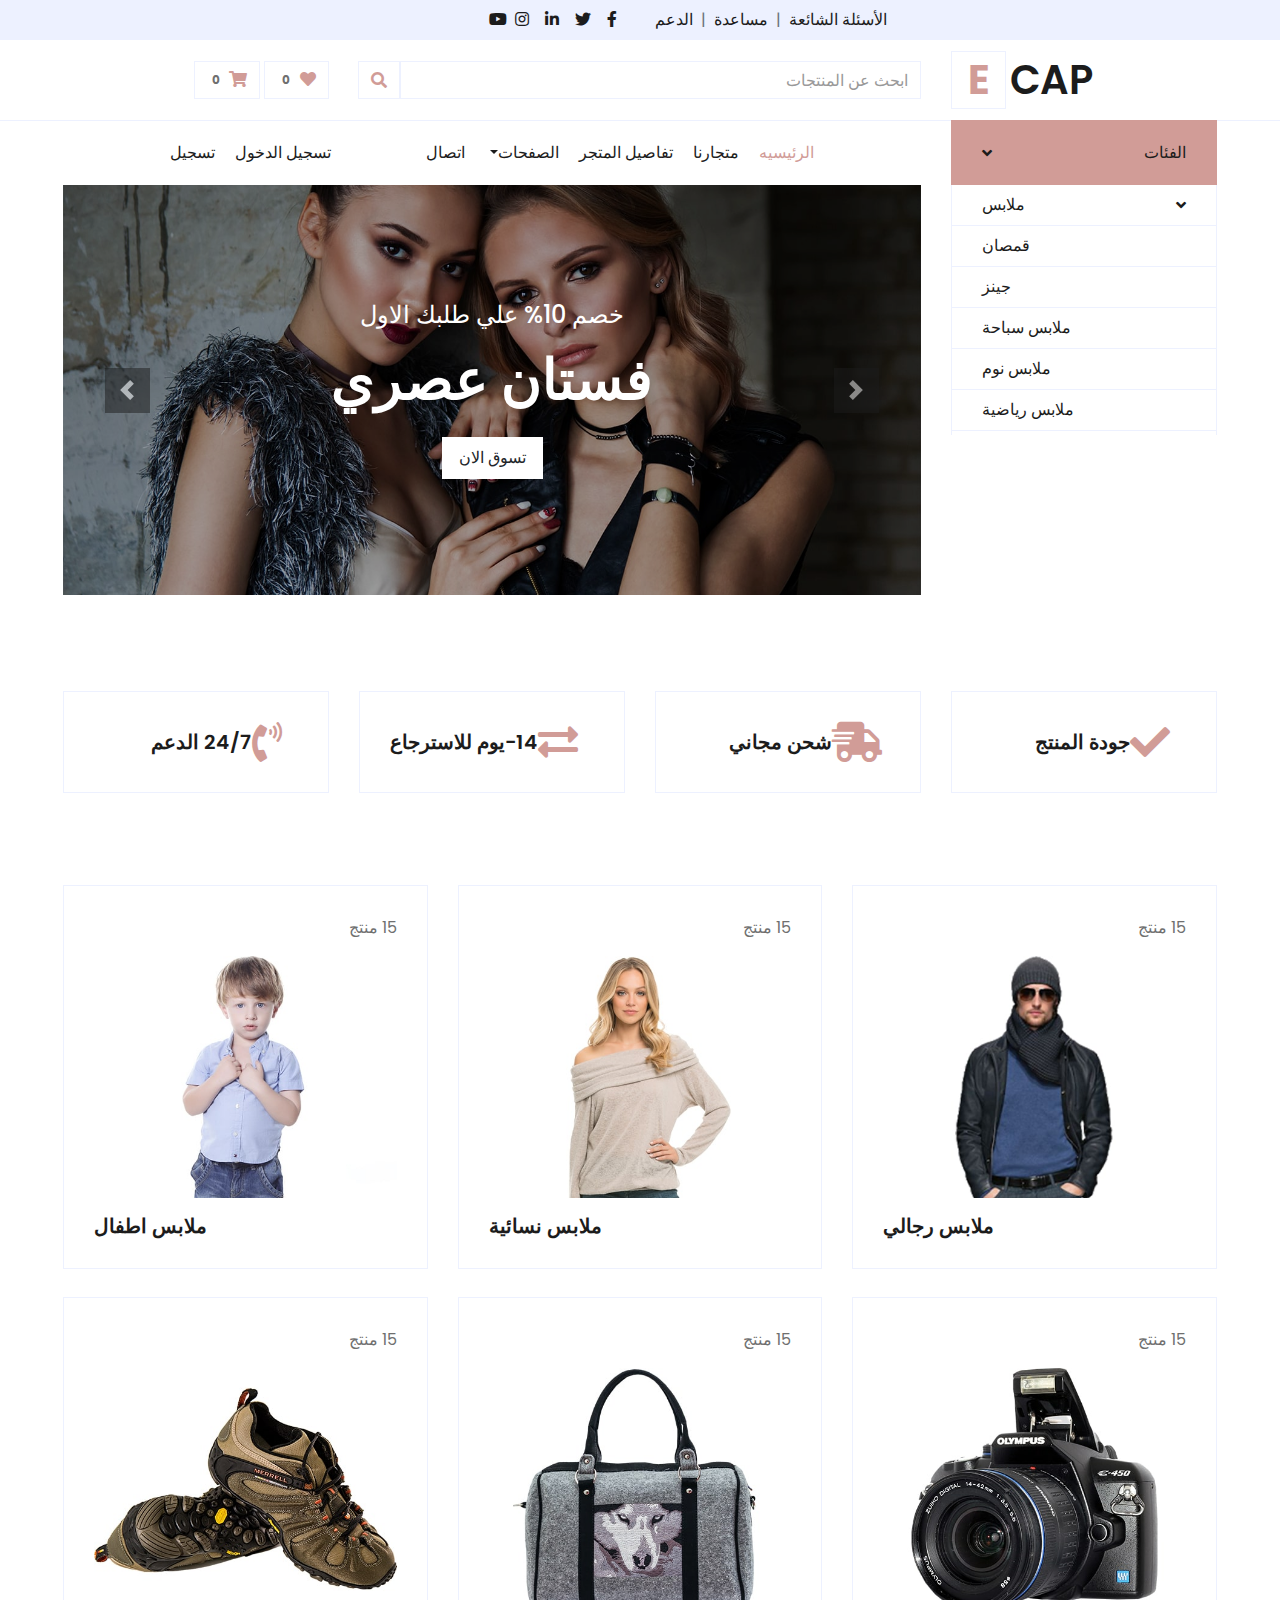
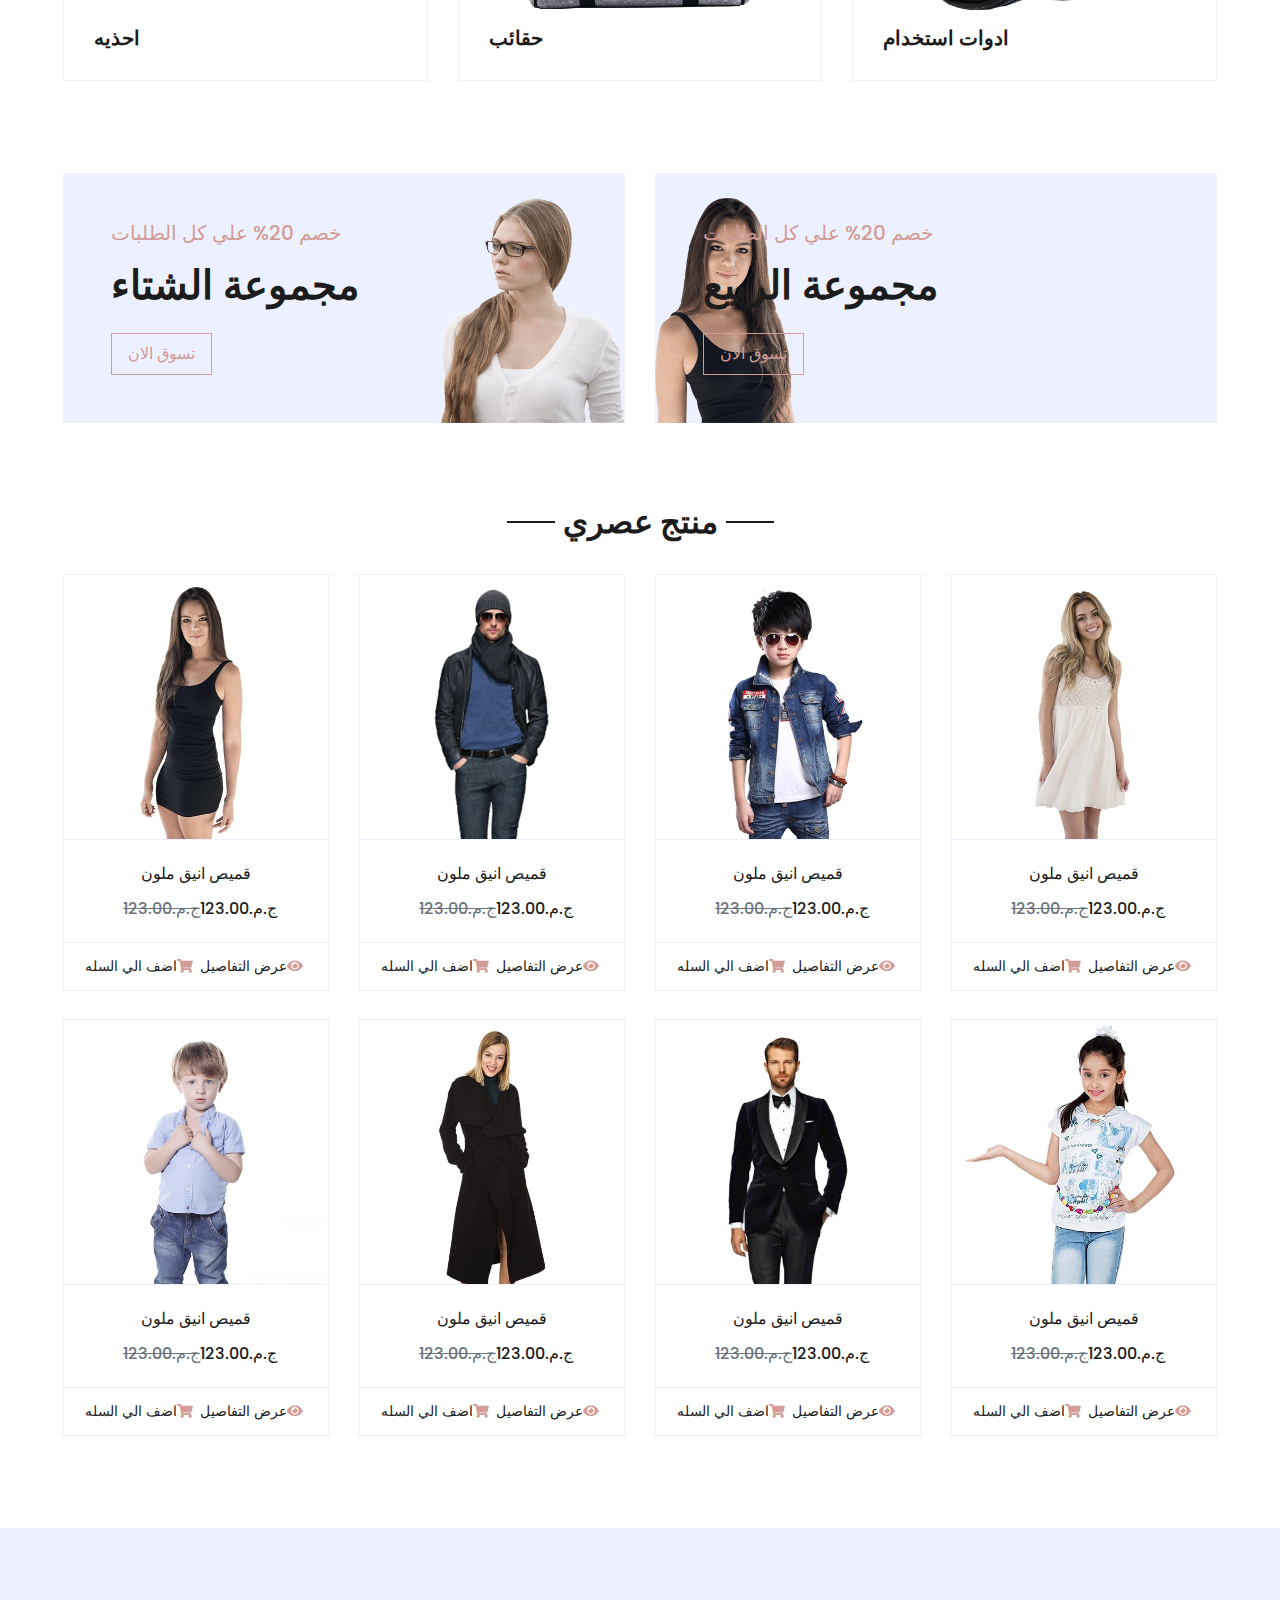
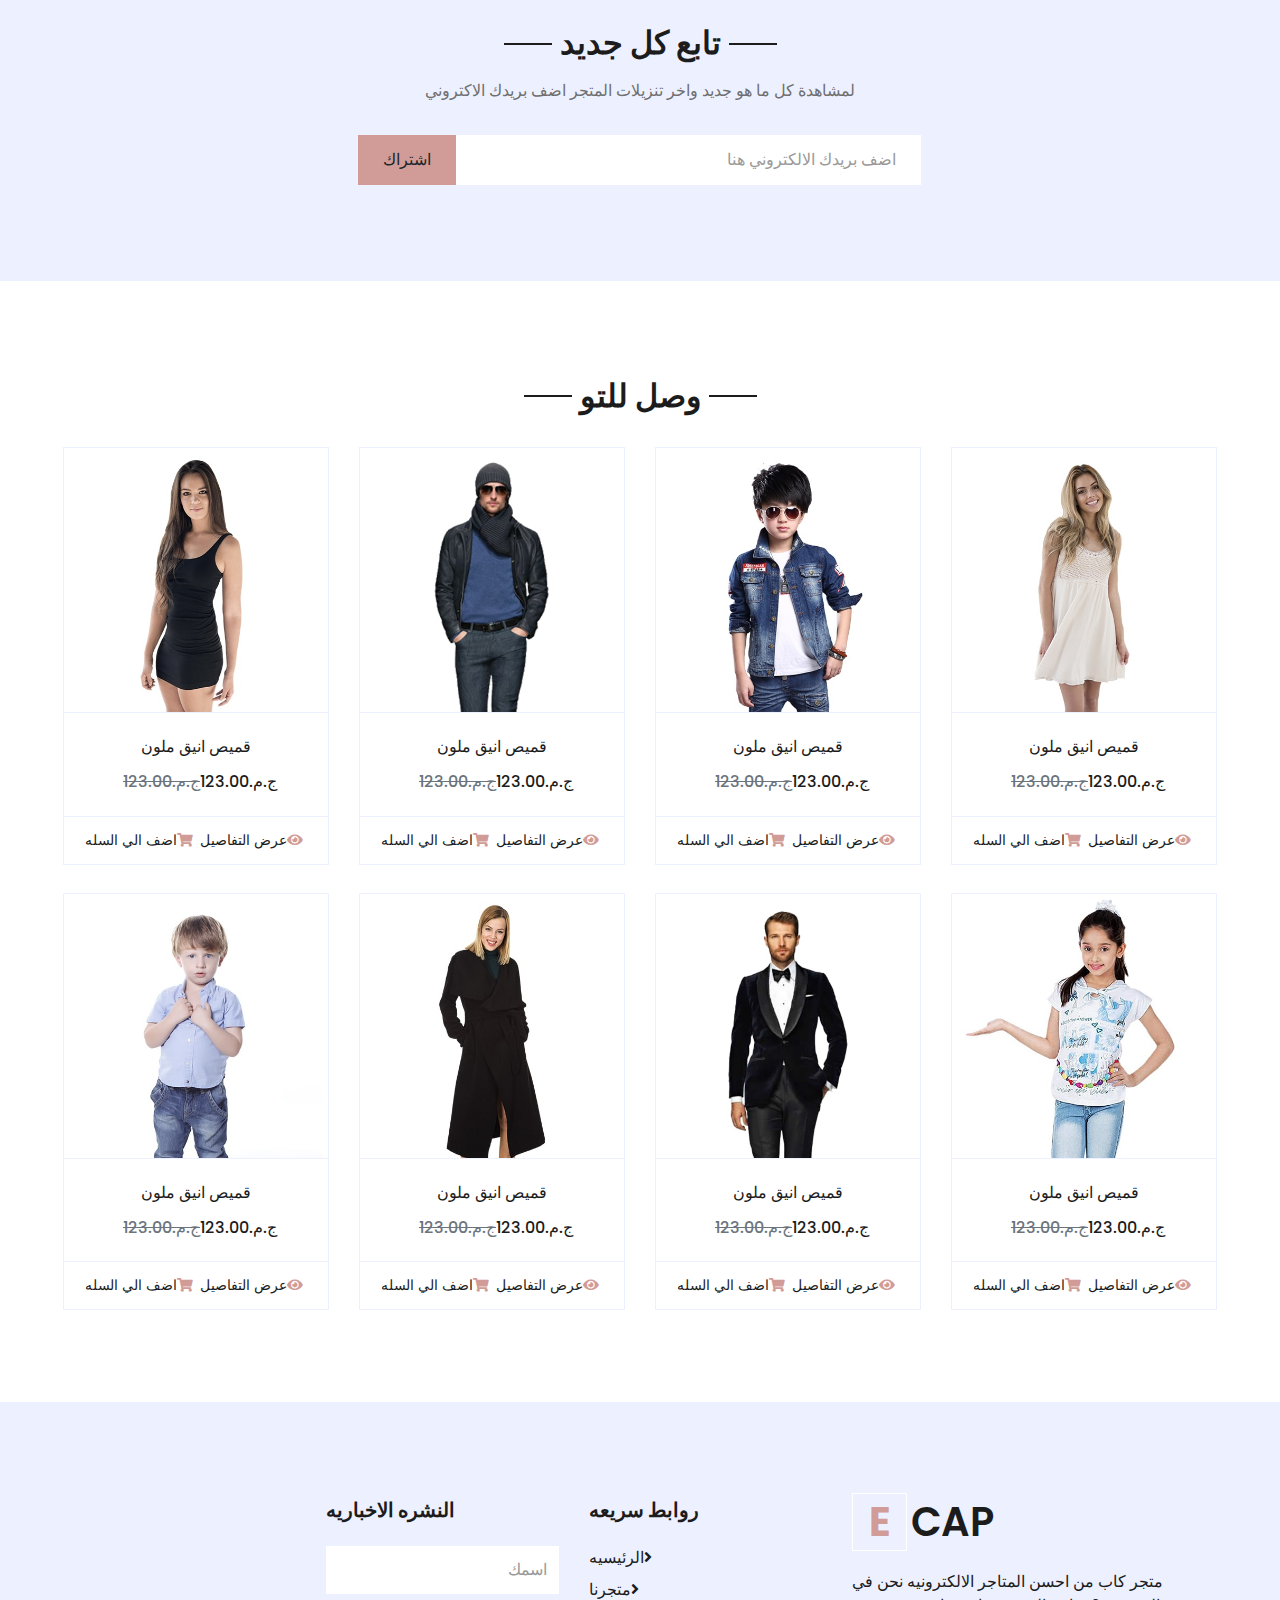
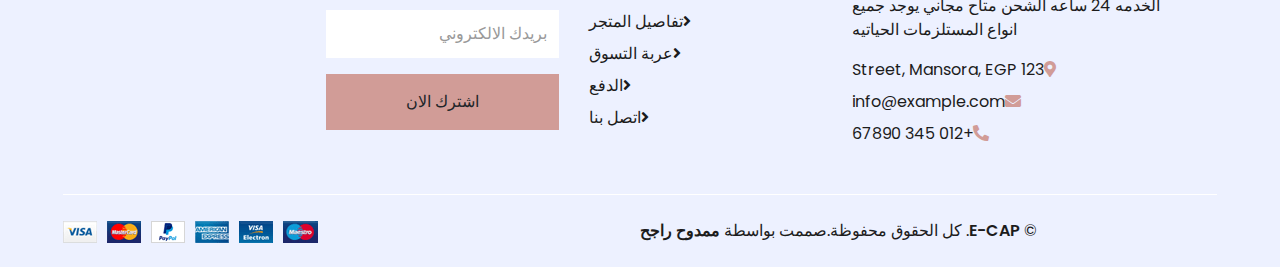
<file: index.html>
<!DOCTYPE html>
<html lang="en" dir="rtl">

<head>
    <meta charset="utf-8">
    <title>E- CAP </title>
    <meta content="width=device-width, initial-scale=1.0" name="viewport">
    <meta content="Free HTML Templates" name="keywords">
    <meta content="Free HTML Templates" name="وصف">

    <!-- Favicon -->
    <link href="img/favicon.ico" rel="icon">

    <!-- Google Web Fonts -->
    <link rel="preconnect" href="https://fonts.gstatic.com">
    <link href="https://fonts.googleapis.com/css2?family=Poppins:wght@100;200;300;400;500;600;700;800;900&display=swap" rel="stylesheet"> 

    <!-- Font Awesome -->
    <link href="https://cdnjs.cloudflare.com/ajax/libs/font-awesome/5.10.0/css/all.min.css" rel="stylesheet">

    <!-- Libraries Stylesheet -->
    <link href="lib/owlcarousel/assets/owl.carousel.min.css" rel="stylesheet">

    <!-- Customized Bootstrap Stylesheet -->
    <link href="css/style.css" rel="stylesheet">
</head>

<body>
    <!-- Topbar Start -->
    <div class="container-fluid">
        <div class="row bg-secondary py-2 px-xl-5">
            <div class="col-lg-6 d-none d-lg-block">
                <div class="d-inline-flex align-items-center">
                    <a class="text-dark" href="">الأسئلة الشائعة</a>
                    <span class="text-muted px-2">|</span>
                    <a class="text-dark" href="">مساعدة</a>
                    <span class="text-muted px-2">|</span>
                    <a class="text-dark" href="">الدعم</a>
                </div>
            </div>
            <div class="col-lg-6 text-center text-lg-right">
                <div class="d-inline-flex align-items-center">
                    <a class="text-dark px-2" href="">
                        <i class="fab fa-facebook-f"></i>
                    </a>
                    <a class="text-dark px-2" href="">
                        <i class="fab fa-twitter"></i>
                    </a>
                    <a class="text-dark px-2" href="">
                        <i class="fab fa-linkedin-in"></i>
                    </a>
                    <a class="text-dark px-2" href="">
                        <i class="fab fa-instagram"></i>
                    </a>
                    <a class="text-dark pl-2" href="">
                        <i class="fab fa-youtube"></i>
                    </a>
                </div>
            </div>
        </div>
        <div class="row align-items-center py-3 px-xl-5">
            <div class="col-lg-3 d-none d-lg-block">
                <a href="" class="text-decoration-none">
                    <h1 class="m-0 display-5 font-weight-semi-bold"><span class="text-primary font-weight-bold border px-3 mr-1">E</span>CAP</h1>
                </a>
            </div>
            <div class="col-lg-6 col-6 text-left">
                <form action="">
                    <div class="input-group">
                        <input type="text" class="form-control" placeholder="ابحث عن المنتجات">
                        <div class="input-group-append">
                            <span class="input-group-text bg-transparent text-primary">
                                <i class="fa fa-search"></i>
                            </span>
                        </div>
                    </div>
                </form>
            </div>
            <div class="col-lg-3 col-6 text-right">
                <a href="" class="btn border">
                    <i class="fas fa-heart text-primary"></i>
                    <span class="badge">0</span>
                </a>
                <a href="" class="btn border">
                    <i class="fas fa-shopping-cart text-primary"></i>
                    <span class="badge">0</span>
                </a>
            </div>
        </div>
    </div>
    <!-- Topbar End -->


    <!-- Navbar Start -->
    <div class="container-fluid mb-5">
        <div class="row border-top px-xl-5">
            <div class="col-lg-3 d-none d-lg-block">
                <a class="btn shadow-none d-flex align-items-center justify-content-between bg-primary text-white w-100" data-toggle="collapse" href="#navbar-vertical" style="height: 65px; margin-top: -1px; padding: 0 30px;">
                    <h6 class="m-0">الفئات</h6>
                    <i class="fa fa-angle-down text-dark"></i>
                </a>
                <nav class="collapse show navbar navbar-vertical navbar-light align-items-start p-0 border border-top-0 border-bottom-0" id="navbar-vertical">
                    <div class="navbar-nav w-100 overflow-hidden" style="height: 250px">
                        <div class="nav-item dropdown">
                            <a href="#" class="nav-link" data-toggle="dropdown">ملابس <i class="fa fa-angle-down float-right mt-1"></i></a>
                            <div class="dropdown-menu position-absolute bg-secondary border-0 rounded-0 w-100 m-0">
                                <!--<a href="" class="dropdown-item">ملابس رجالي</a>-->
                                <a href="" class="dropdown-item">ملابس نسائية</a>
                                <a href="" class="dropdown-item">ملابس اطفال</a>
                            </div>
                        </div>
                        <a href="" class="nav-item nav-link">قمصان</a>
                        <a href="" class="nav-item nav-link">جينز</a>
                        <a href="" class="nav-item nav-link">ملابس سباحة</a>
                        <a href="" class="nav-item nav-link">ملابس نوم</a>
                        <a href="" class="nav-item nav-link">ملابس رياضية</a>
                        <!-- <a href="" class="nav-item nav-link">Jumpsuits</a>
                        <a href="" class="nav-item nav-link">Blazers</a>
                        <a href="" class="nav-item nav-link">Jackets</a>
                        <a href="" class="nav-item nav-link">احذيه</a> -->
                    </div>
                </nav>
            </div>
            <div class="col-lg-9">
                <nav class="navbar navbar-expand-lg bg-light navbar-light py-3 py-lg-0 px-0">
                    <a href="" class="text-decoration-none d-block d-lg-none">
                        <h1 class="m-0 display-5 font-weight-semi-bold"><span class="text-primary font-weight-bold border px-3 mr-1">E</span>CAP</h1>
                    </a>
                    <button type="button" class="navbar-toggler" data-toggle="collapse" data-target="#navbarCollapse">
                        <span class="navbar-toggler-icon"></span>
                    </button>
                    <div class="collapse navbar-collapse justify-content-between" id="navbarCollapse">
                        <div class="navbar-nav mr-auto py-0">
                            <a href="index.html" class="nav-item nav-link active">الرئيسيه</a>
                            <a href="shop.html" class="nav-item nav-link">متجارنا</a>
                            <a href="detail.html" class="nav-item nav-link">تفاصيل المتجر</a>
                            <div class="nav-item dropdown">
                                <a href="#" class="nav-link dropdown-toggle" data-toggle="dropdown">الصفحات</a>
                                <div class="dropdown-menu rounded-0 m-0">
                                    <a href="cart.html" class="dropdown-item">عربة التسوق</a>
                                    <a href="checkout.html" class="dropdown-item">الدفع</a>
                                </div>
                            </div>
                            <a href="contact.html" class="nav-item nav-link">اتصال</a>
                        </div>
                        <div class="navbar-nav ml-auto py-0">
                            <a href="" class="nav-item nav-link">تسجيل الدخول</a>
                            <a href="" class="nav-item nav-link">تسجيل</a>
                        </div>
                    </div>
                </nav>
                <div id="header-carousel" class="carousel slide" data-ride="carousel">
                    <div class="carousel-inner">
                        <div class="carousel-item active" style="height: 410px;">
                            <img class="img-fluid" src="img/carousel-1.jpg" alt="Image">
                            <div class="carousel-caption d-flex flex-column align-items-center justify-content-center">
                                <div class="p-3" style="max-width: 700px;">
                                    <h4 class="text-light text-uppercase font-weight-medium mb-3">خصم 10% علي طلبك الاول</h4>
                                    <h3 class="display-4 text-white font-weight-semi-bold mb-4">فستان عصري</h3>
                                    <a href="" class="btn btn-light py-2 px-3">تسوق الان</a>
                                </div>
                            </div>
                        </div>
                        <div class="carousel-item" style="height: 410px;">
                            <img class="img-fluid" src="img/carousel-2.jpg" alt="Image">
                            <div class="carousel-caption d-flex flex-column align-items-center justify-content-center">
                                <div class="p-3" style="max-width: 700px;">
                                    <h4 class="text-light text-uppercase font-weight-medium mb-3">خصم 10% علي طلبك الاول</h4>
                                    <h3 class="display-4 text-white font-weight-semi-bold mb-4">سعر معقول</h3>
                                    <a href="" class="btn btn-light py-2 px-3">تسوق الان</a>
                                </div>
                            </div>
                        </div>
                    </div>
                    <a class="carousel-control-prev" href="#header-carousel" data-slide="prev">
                        <div class="btn btn-dark" style="width: 45px; height: 45px;">
                            <span class="carousel-control-prev-icon mb-n2"></span>
                        </div>
                    </a>
                    <a class="carousel-control-next" href="#header-carousel" data-slide="next">
                        <div class="btn btn-dark" style="width: 45px; height: 45px;">
                            <span class="carousel-control-next-icon mb-n2"></span>
                        </div>
                    </a>
                </div>
            </div>
        </div>
    </div>
    <!-- Navbar End -->


    <!-- Featured Start -->
    <div class="container-fluid pt-5">
        <div class="row px-xl-5 pb-3">
            <div class="col-lg-3 col-md-6 col-sm-12 pb-1">
                <div class="d-flex align-items-center border mb-4" style="padding: 30px;">
                    <h1 class="fa fa-check text-primary m-0 mr-3"></h1>
                    <h5 class="font-weight-semi-bold m-0">جودة المنتج</h5>
                </div>
            </div>
            <div class="col-lg-3 col-md-6 col-sm-12 pb-1">
                <div class="d-flex align-items-center border mb-4" style="padding: 30px;">
                    <h1 class="fa fa-shipping-fast text-primary m-0 mr-2"></h1>
                    <h5 class="font-weight-semi-bold m-0">شحن مجاني</h5>
                </div>
            </div>
            <div class="col-lg-3 col-md-6 col-sm-12 pb-1">
                <div class="d-flex align-items-center border mb-4" style="padding: 30px;">
                    <h1 class="fas fa-exchange-alt text-primary m-0 mr-3"></h1>
                    <h5 class="font-weight-semi-bold m-0">14-يوم للاسترجاع</h5>
                </div>
            </div>
            <div class="col-lg-3 col-md-6 col-sm-12 pb-1">
                <div class="d-flex align-items-center border mb-4" style="padding: 30px;">
                    <h1 class="fa fa-phone-volume text-primary m-0 mr-3"></h1>
                    <h5 class="font-weight-semi-bold m-0">24/7 الدعم</h5>
                </div>
            </div>
        </div>
    </div>
    <!-- Featured End -->


    <!-- الفئات Start -->
    <div class="container-fluid pt-5">
        <div class="row px-xl-5 pb-3">
            <div class="col-lg-4 col-md-6 pb-1">
                <div class="cat-item d-flex flex-column border mb-4" style="padding: 30px;">
                    <p class="text-right">15 منتج</p>
                    <a href="" class="cat-img position-relative overflow-hidden mb-3">
                        <img class="img-fluid" src="img/cat-1.jpg" alt="">
                    </a>
                    <h5 class="font-weight-semi-bold m-0">ملابس رجالي</h5>
                </div>
            </div>
            <div class="col-lg-4 col-md-6 pb-1">
                <div class="cat-item d-flex flex-column border mb-4" style="padding: 30px;">
                    <p class="text-right">15 منتج</p>
                    <a href="" class="cat-img position-relative overflow-hidden mb-3">
                        <img class="img-fluid" src="img/cat-2.jpg" alt="">
                    </a>
                    <h5 class="font-weight-semi-bold m-0">ملابس نسائية</h5>
                </div>
            </div>
            <div class="col-lg-4 col-md-6 pb-1">
                <div class="cat-item d-flex flex-column border mb-4" style="padding: 30px;">
                    <p class="text-right">15 منتج</p>
                    <a href="" class="cat-img position-relative overflow-hidden mb-3">
                        <img class="img-fluid" src="img/cat-3.jpg" alt="">
                    </a>
                    <h5 class="font-weight-semi-bold m-0">ملابس اطفال</h5>
                </div>
            </div>
            <div class="col-lg-4 col-md-6 pb-1">
                <div class="cat-item d-flex flex-column border mb-4" style="padding: 30px;">
                    <p class="text-right">15 منتج</p>
                    <a href="" class="cat-img position-relative overflow-hidden mb-3">
                        <img class="img-fluid" src="img/cat-4.jpg" alt="">
                    </a>
                    <h5 class="font-weight-semi-bold m-0">ادوات استخدام</h5>
                </div>
            </div>
            <div class="col-lg-4 col-md-6 pb-1">
                <div class="cat-item d-flex flex-column border mb-4" style="padding: 30px;">
                    <p class="text-right">15 منتج</p>
                    <a href="" class="cat-img position-relative overflow-hidden mb-3">
                        <img class="img-fluid" src="img/cat-5.jpg" alt="">
                    </a>
                    <h5 class="font-weight-semi-bold m-0">حقائب</h5>
                </div>
            </div>
            <div class="col-lg-4 col-md-6 pb-1">
                <div class="cat-item d-flex flex-column border mb-4" style="padding: 30px;">
                    <p class="text-right">15 منتج</p>
                    <a href="" class="cat-img position-relative overflow-hidden mb-3">
                        <img class="img-fluid" src="img/cat-6.jpg" alt="">
                    </a>
                    <h5 class="font-weight-semi-bold m-0">احذيه</h5>
                </div>
            </div>
        </div>
    </div>
    <!-- الفئات End -->


    <!-- Offer Start -->
    <div class="container-fluid offer pt-5">
        <div class="row px-xl-5">
            <div class="col-md-6 pb-4">
                <div class="position-relative bg-secondary text-center text-md-right text-white mb-2 py-5 px-5">
                    <img src="img/offer-1.png" alt="">
                    <div class="position-relative" style="z-index: 1;">
                        <h5 class="text-uppercase text-primary mb-3">خصم 20% علي كل الطلبات</h5>
                        <h1 class="mb-4 font-weight-semi-bold">مجموعة الربيع</h1>
                        <a href="" class="btn btn-outline-primary py-md-2 px-md-3">تسوق الان</a>
                    </div>
                </div>
            </div>
            <div class="col-md-6 pb-4">
                <div class="position-relative bg-secondary text-center text-md-left text-white mb-2 py-5 px-5">
                    <img src="img/offer-2.png" alt="">
                    <div class="position-relative" style="z-index: 1;">
                        <h5 class="text-uppercase text-primary mb-3">خصم 20% علي كل الطلبات</h5>
                        <h1 class="mb-4 font-weight-semi-bold">مجموعة الشتاء</h1>
                        <a href="" class="btn btn-outline-primary py-md-2 px-md-3">تسوق الان</a>
                    </div>
                </div>
            </div>
        </div>
    </div>
    <!-- Offer End -->


    <!-- منتج Start -->
    <div class="container-fluid pt-5">
        <div class="text-center mb-4">
            <h2 class="section-title px-5"><span class="px-2">منتج عصري</span></h2>
        </div>
        <div class="row px-xl-5 pb-3">
            <div class="col-lg-3 col-md-6 col-sm-12 pb-1">
                <div class="card product-item border-0 mb-4">
                    <div class="card-header product-img position-relative overflow-hidden bg-transparent border p-0">
                        <img class="img-fluid w-100" src="img/product-1.jpg" alt="">
                    </div>
                    <div class="card-body border-left border-right text-center p-0 pt-4 pb-3">
                        <h6 class="text-truncate mb-3">قميص انيق ملون</h6>
                        <div class="d-flex justify-content-center">
                            <h6>ج.م.123.00</h6><h6 class="text-muted ml-2"><del>ج.م.123.00</del></h6>
                        </div>
                    </div>
                    <div class="card-footer d-flex justify-content-between bg-light border">
                        <a href="" class="btn btn-sm text-dark p-0"><i class="fas fa-eye text-primary mr-1"></i>عرض التفاصيل</a>
                        <a href="" class="btn btn-sm text-dark p-0"><i class="fas fa-shopping-cart text-primary mr-1"></i>اضف الي السله</a>
                    </div>
                </div>
            </div>
            <div class="col-lg-3 col-md-6 col-sm-12 pb-1">
                <div class="card product-item border-0 mb-4">
                    <div class="card-header product-img position-relative overflow-hidden bg-transparent border p-0">
                        <img class="img-fluid w-100" src="img/product-2.jpg" alt="">
                    </div>
                    <div class="card-body border-left border-right text-center p-0 pt-4 pb-3">
                        <h6 class="text-truncate mb-3">قميص انيق ملون</h6>
                        <div class="d-flex justify-content-center">
                            <h6>ج.م.123.00</h6><h6 class="text-muted ml-2"><del>ج.م.123.00</del></h6>
                        </div>
                    </div>
                    <div class="card-footer d-flex justify-content-between bg-light border">
                        <a href="" class="btn btn-sm text-dark p-0"><i class="fas fa-eye text-primary mr-1"></i>عرض التفاصيل</a>
                        <a href="" class="btn btn-sm text-dark p-0"><i class="fas fa-shopping-cart text-primary mr-1"></i>اضف الي السله</a>
                    </div>
                </div>
            </div>
            <div class="col-lg-3 col-md-6 col-sm-12 pb-1">
                <div class="card product-item border-0 mb-4">
                    <div class="card-header product-img position-relative overflow-hidden bg-transparent border p-0">
                        <img class="img-fluid w-100" src="img/product-3.jpg" alt="">
                    </div>
                    <div class="card-body border-left border-right text-center p-0 pt-4 pb-3">
                        <h6 class="text-truncate mb-3">قميص انيق ملون</h6>
                        <div class="d-flex justify-content-center">
                            <h6>ج.م.123.00</h6><h6 class="text-muted ml-2"><del>ج.م.123.00</del></h6>
                        </div>
                    </div>
                    <div class="card-footer d-flex justify-content-between bg-light border">
                        <a href="" class="btn btn-sm text-dark p-0"><i class="fas fa-eye text-primary mr-1"></i>عرض التفاصيل</a>
                        <a href="" class="btn btn-sm text-dark p-0"><i class="fas fa-shopping-cart text-primary mr-1"></i>اضف الي السله</a>
                    </div>
                </div>
            </div>
            <div class="col-lg-3 col-md-6 col-sm-12 pb-1">
                <div class="card product-item border-0 mb-4">
                    <div class="card-header product-img position-relative overflow-hidden bg-transparent border p-0">
                        <img class="img-fluid w-100" src="img/product-4.jpg" alt="">
                    </div>
                    <div class="card-body border-left border-right text-center p-0 pt-4 pb-3">
                        <h6 class="text-truncate mb-3">قميص انيق ملون</h6>
                        <div class="d-flex justify-content-center">
                            <h6>ج.م.123.00</h6><h6 class="text-muted ml-2"><del>ج.م.123.00</del></h6>
                        </div>
                    </div>
                    <div class="card-footer d-flex justify-content-between bg-light border">
                        <a href="" class="btn btn-sm text-dark p-0"><i class="fas fa-eye text-primary mr-1"></i>عرض التفاصيل</a>
                        <a href="" class="btn btn-sm text-dark p-0"><i class="fas fa-shopping-cart text-primary mr-1"></i>اضف الي السله</a>
                    </div>
                </div>
            </div>
            <div class="col-lg-3 col-md-6 col-sm-12 pb-1">
                <div class="card product-item border-0 mb-4">
                    <div class="card-header product-img position-relative overflow-hidden bg-transparent border p-0">
                        <img class="img-fluid w-100" src="img/product-5.jpg" alt="">
                    </div>
                    <div class="card-body border-left border-right text-center p-0 pt-4 pb-3">
                        <h6 class="text-truncate mb-3">قميص انيق ملون</h6>
                        <div class="d-flex justify-content-center">
                            <h6>ج.م.123.00</h6><h6 class="text-muted ml-2"><del>ج.م.123.00</del></h6>
                        </div>
                    </div>
                    <div class="card-footer d-flex justify-content-between bg-light border">
                        <a href="" class="btn btn-sm text-dark p-0"><i class="fas fa-eye text-primary mr-1"></i>عرض التفاصيل</a>
                        <a href="" class="btn btn-sm text-dark p-0"><i class="fas fa-shopping-cart text-primary mr-1"></i>اضف الي السله</a>
                    </div>
                </div>
            </div>
            <div class="col-lg-3 col-md-6 col-sm-12 pb-1">
                <div class="card product-item border-0 mb-4">
                    <div class="card-header product-img position-relative overflow-hidden bg-transparent border p-0">
                        <img class="img-fluid w-100" src="img/product-6.jpg" alt="">
                    </div>
                    <div class="card-body border-left border-right text-center p-0 pt-4 pb-3">
                        <h6 class="text-truncate mb-3">قميص انيق ملون</h6>
                        <div class="d-flex justify-content-center">
                            <h6>ج.م.123.00</h6><h6 class="text-muted ml-2"><del>ج.م.123.00</del></h6>
                        </div>
                    </div>
                    <div class="card-footer d-flex justify-content-between bg-light border">
                        <a href="" class="btn btn-sm text-dark p-0"><i class="fas fa-eye text-primary mr-1"></i>عرض التفاصيل</a>
                        <a href="" class="btn btn-sm text-dark p-0"><i class="fas fa-shopping-cart text-primary mr-1"></i>اضف الي السله</a>
                    </div>
                </div>
            </div>
            <div class="col-lg-3 col-md-6 col-sm-12 pb-1">
                <div class="card product-item border-0 mb-4">
                    <div class="card-header product-img position-relative overflow-hidden bg-transparent border p-0">
                        <img class="img-fluid w-100" src="img/product-7.jpg" alt="">
                    </div>
                    <div class="card-body border-left border-right text-center p-0 pt-4 pb-3">
                        <h6 class="text-truncate mb-3">قميص انيق ملون</h6>
                        <div class="d-flex justify-content-center">
                            <h6>ج.م.123.00</h6><h6 class="text-muted ml-2"><del>ج.م.123.00</del></h6>
                        </div>
                    </div>
                    <div class="card-footer d-flex justify-content-between bg-light border">
                        <a href="" class="btn btn-sm text-dark p-0"><i class="fas fa-eye text-primary mr-1"></i>عرض التفاصيل</a>
                        <a href="" class="btn btn-sm text-dark p-0"><i class="fas fa-shopping-cart text-primary mr-1"></i>اضف الي السله</a>
                    </div>
                </div>
            </div>
            <div class="col-lg-3 col-md-6 col-sm-12 pb-1">
                <div class="card product-item border-0 mb-4">
                    <div class="card-header product-img position-relative overflow-hidden bg-transparent border p-0">
                        <img class="img-fluid w-100" src="img/product-8.jpg" alt="">
                    </div>
                    <div class="card-body border-left border-right text-center p-0 pt-4 pb-3">
                        <h6 class="text-truncate mb-3">قميص انيق ملون</h6>
                        <div class="d-flex justify-content-center">
                            <h6>ج.م.123.00</h6><h6 class="text-muted ml-2"><del>ج.م.123.00</del></h6>
                        </div>
                    </div>
                    <div class="card-footer d-flex justify-content-between bg-light border">
                        <a href="" class="btn btn-sm text-dark p-0"><i class="fas fa-eye text-primary mr-1"></i>عرض التفاصيل</a>
                        <a href="" class="btn btn-sm text-dark p-0"><i class="fas fa-shopping-cart text-primary mr-1"></i>اضف الي السله</a>
                    </div>
                </div>
            </div>
        </div>
    </div>
    <!-- منتج End -->


    <!-- اشتراك Start -->
    <div class="container-fluid bg-secondary my-5">
        <div class="row justify-content-md-center py-5 px-xl-5">
            <div class="col-md-6 col-12 py-5">
                <div class="text-center mb-2 pb-2">
                    <h2 class="section-title px-5 mb-3"><span class="bg-secondary px-2">تابع كل جديد</span></h2>
                    <p>لمشاهدة كل ما هو جديد واخر تنزيلات المتجر اضف بريدك الاكتروني</p>
                </div>
                <form action="">
                    <div class="input-group">
                        <input type="text" class="form-control border-white p-4" placeholder="اضف بريدك الالكتروني هنا">
                        <div class="input-group-append">
                            <button class="btn btn-primary px-4">اشتراك</button>
                        </div>
                    </div>
                </form>
            </div>
        </div>
    </div>
    <!-- اشتراك End -->


    <!-- منتج Start -->
    <div class="container-fluid pt-5">
        <div class="text-center mb-4">
            <h2 class="section-title px-5"><span class="px-2">وصل للتو</span></h2>
        </div>
        <div class="row px-xl-5 pb-3">
            <div class="col-lg-3 col-md-6 col-sm-12 pb-1">
                <div class="card product-item border-0 mb-4">
                    <div class="card-header product-img position-relative overflow-hidden bg-transparent border p-0">
                        <img class="img-fluid w-100" src="img/product-1.jpg" alt="">
                    </div>
                    <div class="card-body border-left border-right text-center p-0 pt-4 pb-3">
                        <h6 class="text-truncate mb-3">قميص انيق ملون</h6>
                        <div class="d-flex justify-content-center">
                            <h6>ج.م.123.00</h6><h6 class="text-muted ml-2"><del>ج.م.123.00</del></h6>
                        </div>
                    </div>
                    <div class="card-footer d-flex justify-content-between bg-light border">
                        <a href="" class="btn btn-sm text-dark p-0"><i class="fas fa-eye text-primary mr-1"></i>عرض التفاصيل</a>
                        <a href="" class="btn btn-sm text-dark p-0"><i class="fas fa-shopping-cart text-primary mr-1"></i>اضف الي السله</a>
                    </div>
                </div>
            </div>
            <div class="col-lg-3 col-md-6 col-sm-12 pb-1">
                <div class="card product-item border-0 mb-4">
                    <div class="card-header product-img position-relative overflow-hidden bg-transparent border p-0">
                        <img class="img-fluid w-100" src="img/product-2.jpg" alt="">
                    </div>
                    <div class="card-body border-left border-right text-center p-0 pt-4 pb-3">
                        <h6 class="text-truncate mb-3">قميص انيق ملون</h6>
                        <div class="d-flex justify-content-center">
                            <h6>ج.م.123.00</h6><h6 class="text-muted ml-2"><del>ج.م.123.00</del></h6>
                        </div>
                    </div>
                    <div class="card-footer d-flex justify-content-between bg-light border">
                        <a href="" class="btn btn-sm text-dark p-0"><i class="fas fa-eye text-primary mr-1"></i>عرض التفاصيل</a>
                        <a href="" class="btn btn-sm text-dark p-0"><i class="fas fa-shopping-cart text-primary mr-1"></i>اضف الي السله</a>
                    </div>
                </div>
            </div>
            <div class="col-lg-3 col-md-6 col-sm-12 pb-1">
                <div class="card product-item border-0 mb-4">
                    <div class="card-header product-img position-relative overflow-hidden bg-transparent border p-0">
                        <img class="img-fluid w-100" src="img/product-3.jpg" alt="">
                    </div>
                    <div class="card-body border-left border-right text-center p-0 pt-4 pb-3">
                        <h6 class="text-truncate mb-3">قميص انيق ملون</h6>
                        <div class="d-flex justify-content-center">
                            <h6>ج.م.123.00</h6><h6 class="text-muted ml-2"><del>ج.م.123.00</del></h6>
                        </div>
                    </div>
                    <div class="card-footer d-flex justify-content-between bg-light border">
                        <a href="" class="btn btn-sm text-dark p-0"><i class="fas fa-eye text-primary mr-1"></i>عرض التفاصيل</a>
                        <a href="" class="btn btn-sm text-dark p-0"><i class="fas fa-shopping-cart text-primary mr-1"></i>اضف الي السله</a>
                    </div>
                </div>
            </div>
            <div class="col-lg-3 col-md-6 col-sm-12 pb-1">
                <div class="card product-item border-0 mb-4">
                    <div class="card-header product-img position-relative overflow-hidden bg-transparent border p-0">
                        <img class="img-fluid w-100" src="img/product-4.jpg" alt="">
                    </div>
                    <div class="card-body border-left border-right text-center p-0 pt-4 pb-3">
                        <h6 class="text-truncate mb-3">قميص انيق ملون</h6>
                        <div class="d-flex justify-content-center">
                            <h6>ج.م.123.00</h6><h6 class="text-muted ml-2"><del>ج.م.123.00</del></h6>
                        </div>
                    </div>
                    <div class="card-footer d-flex justify-content-between bg-light border">
                        <a href="" class="btn btn-sm text-dark p-0"><i class="fas fa-eye text-primary mr-1"></i>عرض التفاصيل</a>
                        <a href="" class="btn btn-sm text-dark p-0"><i class="fas fa-shopping-cart text-primary mr-1"></i>اضف الي السله</a>
                    </div>
                </div>
            </div>
            <div class="col-lg-3 col-md-6 col-sm-12 pb-1">
                <div class="card product-item border-0 mb-4">
                    <div class="card-header product-img position-relative overflow-hidden bg-transparent border p-0">
                        <img class="img-fluid w-100" src="img/product-5.jpg" alt="">
                    </div>
                    <div class="card-body border-left border-right text-center p-0 pt-4 pb-3">
                        <h6 class="text-truncate mb-3">قميص انيق ملون</h6>
                        <div class="d-flex justify-content-center">
                            <h6>ج.م.123.00</h6><h6 class="text-muted ml-2"><del>ج.م.123.00</del></h6>
                        </div>
                    </div>
                    <div class="card-footer d-flex justify-content-between bg-light border">
                        <a href="" class="btn btn-sm text-dark p-0"><i class="fas fa-eye text-primary mr-1"></i>عرض التفاصيل</a>
                        <a href="" class="btn btn-sm text-dark p-0"><i class="fas fa-shopping-cart text-primary mr-1"></i>اضف الي السله</a>
                    </div>
                </div>
            </div>
            <div class="col-lg-3 col-md-6 col-sm-12 pb-1">
                <div class="card product-item border-0 mb-4">
                    <div class="card-header product-img position-relative overflow-hidden bg-transparent border p-0">
                        <img class="img-fluid w-100" src="img/product-6.jpg" alt="">
                    </div>
                    <div class="card-body border-left border-right text-center p-0 pt-4 pb-3">
                        <h6 class="text-truncate mb-3">قميص انيق ملون</h6>
                        <div class="d-flex justify-content-center">
                            <h6>ج.م.123.00</h6><h6 class="text-muted ml-2"><del>ج.م.123.00</del></h6>
                        </div>
                    </div>
                    <div class="card-footer d-flex justify-content-between bg-light border">
                        <a href="" class="btn btn-sm text-dark p-0"><i class="fas fa-eye text-primary mr-1"></i>عرض التفاصيل</a>
                        <a href="" class="btn btn-sm text-dark p-0"><i class="fas fa-shopping-cart text-primary mr-1"></i>اضف الي السله</a>
                    </div>
                </div>
            </div>
            <div class="col-lg-3 col-md-6 col-sm-12 pb-1">
                <div class="card product-item border-0 mb-4">
                    <div class="card-header product-img position-relative overflow-hidden bg-transparent border p-0">
                        <img class="img-fluid w-100" src="img/product-7.jpg" alt="">
                    </div>
                    <div class="card-body border-left border-right text-center p-0 pt-4 pb-3">
                        <h6 class="text-truncate mb-3">قميص انيق ملون</h6>
                        <div class="d-flex justify-content-center">
                            <h6>ج.م.123.00</h6><h6 class="text-muted ml-2"><del>ج.م.123.00</del></h6>
                        </div>
                    </div>
                    <div class="card-footer d-flex justify-content-between bg-light border">
                        <a href="" class="btn btn-sm text-dark p-0"><i class="fas fa-eye text-primary mr-1"></i>عرض التفاصيل</a>
                        <a href="" class="btn btn-sm text-dark p-0"><i class="fas fa-shopping-cart text-primary mr-1"></i>اضف الي السله</a>
                    </div>
                </div>
            </div>
            <div class="col-lg-3 col-md-6 col-sm-12 pb-1">
                <div class="card product-item border-0 mb-4">
                    <div class="card-header product-img position-relative overflow-hidden bg-transparent border p-0">
                        <img class="img-fluid w-100" src="img/product-8.jpg" alt="">
                    </div>
                    <div class="card-body border-left border-right text-center p-0 pt-4 pb-3">
                        <h6 class="text-truncate mb-3">قميص انيق ملون</h6>
                        <div class="d-flex justify-content-center">
                            <h6>ج.م.123.00</h6><h6 class="text-muted ml-2"><del>ج.م.123.00</del></h6>
                        </div>
                    </div>
                    <div class="card-footer d-flex justify-content-between bg-light border">
                        <a href="" class="btn btn-sm text-dark p-0"><i class="fas fa-eye text-primary mr-1"></i>عرض التفاصيل</a>
                        <a href="" class="btn btn-sm text-dark p-0"><i class="fas fa-shopping-cart text-primary mr-1"></i>اضف الي السله</a>
                    </div>
                </div>
            </div>
        </div>
    </div>
    <!-- منتج End -->


    <!-- Vendor Start -->
    <!-- <div class="container-fluid py-5">
        <div class="row px-xl-5">
            <div class="col">
                <div class="owl-carousel vendor-carousel">
                    <div class="vendor-item border p-4 active">
                        <img src="img/vendor-1.jpg" alt="">
                    </div>
                    <div class="vendor-item border p-4">
                        <img src="img/vendor-2.jpg" alt="">
                    </div>
                    <div class="vendor-item border p-4">
                        <img src="img/vendor-3.jpg" alt="">
                    </div>
                    <div class="vendor-item border p-4">
                        <img src="img/vendor-4.jpg" alt="">
                    </div>
                    <div class="vendor-item border p-4">
                        <img src="img/vendor-5.jpg" alt="">
                    </div>
                    <div class="vendor-item border p-4">
                        <img src="img/vendor-6.jpg" alt="">
                    </div>
                    <div class="vendor-item border p-4">
                        <img src="img/vendor-7.jpg" alt="">
                    </div>
                    <div class="vendor-item border p-4">
                        <img src="img/vendor-8.jpg" alt="">
                    </div>
                </div>
            </div>
        </div>
    </div> -->
    <!-- Vendor End -->


    <!-- Footer Start -->
    <div class="container-fluid bg-secondary text-dark mt-5 pt-5">
        <div class="row px-xl-5 pt-5">
            <div class="col-lg-4 col-md-12 mb-5 pr-3 pr-xl-5">
                <a href="" class="text-decoration-none">
                    <h1 class="mb-4 display-5 font-weight-semi-bold"><span class="text-primary font-weight-bold border border-white px-3 mr-1">E</span>CAP</h1>
                </a>
                <p>متجر كاب من احسن المتاجر الالكترونيه نحن في الخدمه 24 ساعه الشحن متاح مجاني يوجد جميع انواع المستلزمات الحياتيه</p>
                <p class="mb-2"><i class="fa fa-map-marker-alt text-primary mr-3"></i>123 Street, Mansora, EGP</p>
                <p class="mb-2"><i class="fa fa-envelope text-primary mr-3"></i>info@example.com</p>
                <p class="mb-0"><i class="fa fa-phone-alt text-primary mr-3"></i>+012 345 67890</p>
            </div>
            <div class="col-lg-8 col-md-12">
                <div class="row">
                    <!-- <div class="col-md-4 mb-5">
                        <h5 class="font-weight-bold text-dark mb-4">روابط سريعه</h5>
                        <div class="d-flex flex-column justify-content-start">
                            <a class="text-dark mb-2" href="index.html"><i class="fa fa-angle-right mr-2"></i>الرئيسيه</a>
                            <a class="text-dark mb-2" href="shop.html"><i class="fa fa-angle-right mr-2"></i>متجرنا</a>
                            <a class="text-dark mb-2" href="detail.html"><i class="fa fa-angle-right mr-2"></i>تفاصيل المتجر</a>
                            <a class="text-dark mb-2" href="cart.html"><i class="fa fa-angle-right mr-2"></i>عربة التسوق</a>
                            <a class="text-dark mb-2" href="checkout.html"><i class="fa fa-angle-right mr-2"></i>الدفع</a>
                            <a class="text-dark" href="contact.html"><i class="fa fa-angle-right mr-2"></i>اتصل بنا</a>
                        </div>
                    </div> -->
                    <div class="col-md-4 mb-5">
                        <h5 class="font-weight-bold text-dark mb-4">روابط سريعه</h5>
                        <div class="d-flex flex-column justify-content-start">
                            <a class="text-dark mb-2" href="index.html"><i class="fa fa-angle-right mr-2"></i>الرئيسيه</a>
                            <a class="text-dark mb-2" href="shop.html"><i class="fa fa-angle-right mr-2"></i>متجرنا</a>
                            <a class="text-dark mb-2" href="detail.html"><i class="fa fa-angle-right mr-2"></i>تفاصيل المتجر</a>
                            <a class="text-dark mb-2" href="cart.html"><i class="fa fa-angle-right mr-2"></i>عربة التسوق</a>
                            <a class="text-dark mb-2" href="checkout.html"><i class="fa fa-angle-right mr-2"></i>الدفع</a>
                            <a class="text-dark" href="contact.html"><i class="fa fa-angle-right mr-2"></i>اتصل بنا</a>
                        </div>
                    </div>
                    <div class="col-md-4 mb-5">
                        <h5 class="font-weight-bold text-dark mb-4">النشره الاخباريه</h5>
                        <form action="">
                            <div class="form-group">
                                <input type="text" class="form-control border-0 py-4" placeholder="اسمك" required="required" />
                            </div>
                            <div class="form-group">
                                <input type="email" class="form-control border-0 py-4" placeholder="بريدك الالكتروني"
                                    required="required" />
                            </div>
                            <div>
                                <button class="btn btn-primary btn-block border-0 py-3" type="submit">اشترك الان</button>
                            </div>
                        </form>
                    </div>
                </div>
            </div>
        </div>
        <div class="row border-top border-light mx-xl-5 py-4">
            <div class="col-md-6 px-xl-0">
                <p class="mb-md-0 text-center text-md-left text-dark">
                    &copy; <a class="text-dark font-weight-semi-bold" href="#">E-CAP</a>. كل الحقوق محفوظة.صممت بواسطة
                    <a class="text-dark font-weight-semi-bold" href="#">ممدوح راجح</a><br>
                    <!--Distributed By <a href="https://themewagon.com" target="_blank">ThemeWagon</a>-->
                </p>
            </div>
            <div class="col-md-6 px-xl-0 text-center text-md-right">
                <img class="img-fluid" src="img/payments.png" alt="">
            </div>
        </div>
    </div>
    <!-- Footer End -->


    <!-- Back to Top -->
    <a href="#" class="btn btn-primary back-to-top"><i class="fa fa-angle-double-up"></i></a>


    <!-- JavaScript Libraries -->
    <script src="https://code.jquery.com/jquery-3.4.1.min.js"></script>
    <script src="https://stackpath.bootstrapcdn.com/bootstrap/4.4.1/js/bootstrap.bundle.min.js"></script>
    <script src="lib/easing/easing.min.js"></script>
    <script src="lib/owlcarousel/owl.carousel.min.js"></script>

    <!-- Contact Javascript File -->
    <script src="mail/jqBootstrapValidation.min.js"></script>
    <script src="mail/contact.js"></script>

    <!-- Template Javascript -->
    <script src="js/main.js"></script>
</body>

</html>
</file>
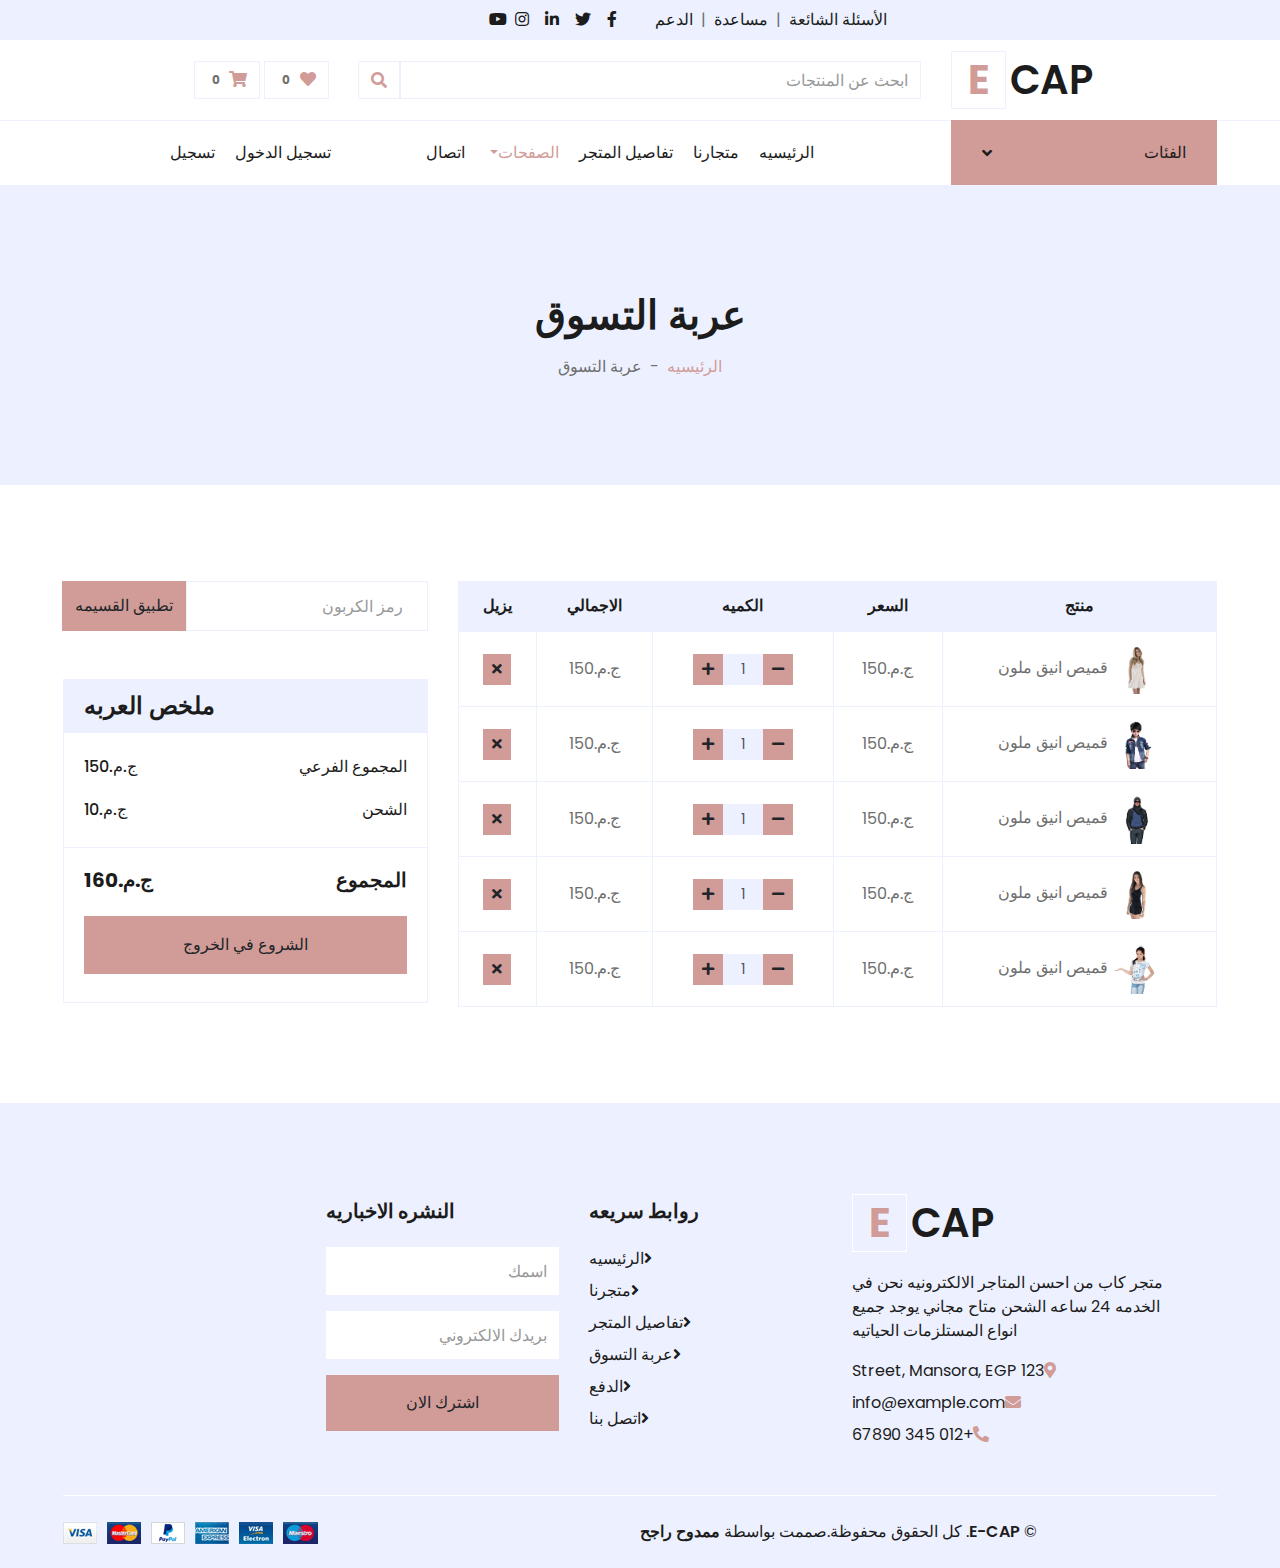
<file: cart.html>
<!DOCTYPE html>
<html lang="en" dir="rtl">

<head>
    <meta charset="utf-8">
    <title>E- CAP </title>
    <meta content="width=device-width, initial-scale=1.0" name="viewport">
    <meta content="Free HTML Templates" name="keywords">
    <meta content="Free HTML Templates" name="وصف">

    <!-- Favicon -->
    <link href="img/favicon.ico" rel="icon">

    <!-- Google Web Fonts -->
    <link rel="preconnect" href="https://fonts.gstatic.com">
    <link href="https://fonts.googleapis.com/css2?family=Poppins:wght@100;200;300;400;500;600;700;800;900&display=swap" rel="stylesheet"> 

    <!-- Font Awesome -->
    <link href="https://cdnjs.cloudflare.com/ajax/libs/font-awesome/5.10.0/css/all.min.css" rel="stylesheet">

    <!-- Libraries Stylesheet -->
    <link href="lib/owlcarousel/assets/owl.carousel.min.css" rel="stylesheet">

    <!-- Customized Bootstrap Stylesheet -->
    <link href="css/style.css" rel="stylesheet">
</head>

<body>
    <!-- Topbar Start -->
    <div class="container-fluid">
        <div class="row bg-secondary py-2 px-xl-5">
            <div class="col-lg-6 d-none d-lg-block">
                <div class="d-inline-flex align-items-center">
                    <a class="text-dark" href="">الأسئلة الشائعة</a>
                    <span class="text-muted px-2">|</span>
                    <a class="text-dark" href="">مساعدة</a>
                    <span class="text-muted px-2">|</span>
                    <a class="text-dark" href="">الدعم</a>
                </div>
            </div>
            <div class="col-lg-6 text-center text-lg-right">
                <div class="d-inline-flex align-items-center">
                    <a class="text-dark px-2" href="">
                        <i class="fab fa-facebook-f"></i>
                    </a>
                    <a class="text-dark px-2" href="">
                        <i class="fab fa-twitter"></i>
                    </a>
                    <a class="text-dark px-2" href="">
                        <i class="fab fa-linkedin-in"></i>
                    </a>
                    <a class="text-dark px-2" href="">
                        <i class="fab fa-instagram"></i>
                    </a>
                    <a class="text-dark pl-2" href="">
                        <i class="fab fa-youtube"></i>
                    </a>
                </div>
            </div>
        </div>
        <div class="row align-items-center py-3 px-xl-5">
            <div class="col-lg-3 d-none d-lg-block">
                <a href="" class="text-decoration-none">
                    <h1 class="m-0 display-5 font-weight-semi-bold"><span class="text-primary font-weight-bold border px-3 mr-1">E</span>CAP</h1>
                </a>
            </div>
            <div class="col-lg-6 col-6 text-left">
                <form action="">
                    <div class="input-group">
                        <input type="text" class="form-control" placeholder="ابحث عن المنتجات">
                        <div class="input-group-append">
                            <span class="input-group-text bg-transparent text-primary">
                                <i class="fa fa-search"></i>
                            </span>
                        </div>
                    </div>
                </form>
            </div>
            <div class="col-lg-3 col-6 text-right">
                <a href="" class="btn border">
                    <i class="fas fa-heart text-primary"></i>
                    <span class="badge">0</span>
                </a>
                <a href="" class="btn border">
                    <i class="fas fa-shopping-cart text-primary"></i>
                    <span class="badge">0</span>
                </a>
            </div>
        </div>
    </div>
    <!-- Topbar End -->


    <!-- Navbar Start -->
    <div class="container-fluid">
        <div class="row border-top px-xl-5">
            <div class="col-lg-3 d-none d-lg-block">
                <a class="btn shadow-none d-flex align-items-center justify-content-between bg-primary text-white w-100" data-toggle="collapse" href="#navbar-vertical" style="height: 65px; margin-top: -1px; padding: 0 30px;">
                    <h6 class="m-0">الفئات</h6>
                    <i class="fa fa-angle-down text-dark"></i>
                </a>
                <nav class="collapse position-absolute navbar navbar-vertical navbar-light align-items-start p-0 border border-top-0 border-bottom-0 bg-light" id="navbar-vertical" style="width: calc(100% - 30px); z-index: 1;">
                    <div class="navbar-nav w-100 overflow-hidden" style="height: 250px">
                        <div class="nav-item dropdown">
                            <a href="#" class="nav-link" data-toggle="dropdown">ملابس <i class="fa fa-angle-down float-right mt-1"></i></a>
                            <div class="dropdown-menu position-absolute bg-secondary border-0 rounded-0 w-100 m-0">
                                <!--<a href="" class="dropdown-item">ملابس رجالي</a>-->
                                <a href="" class="dropdown-item">ملابس نسائية</a>
                                <a href="" class="dropdown-item">ملابس اطفال</a>
                            </div>
                        </div>
                        <a href="" class="nav-item nav-link">قمصان</a>
                        <a href="" class="nav-item nav-link">جينز</a>
                        <a href="" class="nav-item nav-link">ملابس سباحة</a>
                        <a href="" class="nav-item nav-link">ملابس نوم</a>
                        <a href="" class="nav-item nav-link">ملابس رياضية</a>
<!--                        <a href="" class="nav-item nav-link">Jumpsuits</a>
                        <a href="" class="nav-item nav-link">Blazers</a>
                        <a href="" class="nav-item nav-link">Jackets</a>
                        <a href="" class="nav-item nav-link">احذيه</a>-->
                    </div>
                </nav>
            </div>
            <div class="col-lg-9">
                <nav class="navbar navbar-expand-lg bg-light navbar-light py-3 py-lg-0 px-0">
                    <a href="" class="text-decoration-none d-block d-lg-none">
                        <h1 class="m-0 display-5 font-weight-semi-bold"><span class="text-primary font-weight-bold border px-3 mr-1">E</span>CAP</h1>
                    </a>
                    <button type="button" class="navbar-toggler" data-toggle="collapse" data-target="#navbarCollapse">
                        <span class="navbar-toggler-icon"></span>
                    </button>
                    <div class="collapse navbar-collapse justify-content-between" id="navbarCollapse">
                        <div class="navbar-nav mr-auto py-0">
                            <a href="index.html" class="nav-item nav-link">الرئيسيه</a>
                            <a href="shop.html" class="nav-item nav-link">متجارنا</a>
                            <a href="detail.html" class="nav-item nav-link">تفاصيل المتجر</a>
                            <div class="nav-item dropdown">
                                <a href="#" class="nav-link dropdown-toggle active" data-toggle="dropdown">الصفحات</a>
                                <div class="dropdown-menu rounded-0 m-0">
                                    <a href="cart.html" class="dropdown-item">عربة التسوق</a>
                                    <a href="checkout.html" class="dropdown-item">الدفع</a>
                                </div>
                            </div>
                            <a href="contact.html" class="nav-item nav-link">اتصال</a>
                        </div>
                        <div class="navbar-nav ml-auto py-0">
                            <a href="" class="nav-item nav-link">تسجيل الدخول</a>
                            <a href="" class="nav-item nav-link">تسجيل</a>
                        </div>
                    </div>
                </nav>
            </div>
        </div>
    </div>
    <!-- Navbar End -->


    <!-- Page Header Start -->
    <div class="container-fluid bg-secondary mb-5">
        <div class="d-flex flex-column align-items-center justify-content-center" style="min-height: 300px">
            <h1 class="font-weight-semi-bold text-uppercase mb-3">عربة التسوق</h1>
            <div class="d-inline-flex">
                <p class="m-0"><a href="">الرئيسيه</a></p>
                <p class="m-0 px-2">-</p>
                <p class="m-0">عربة التسوق</p>
            </div>
        </div>
    </div>
    <!-- Page Header End -->


    <!-- Cart Start -->
    <div class="container-fluid pt-5">
        <div class="row px-xl-5">
            <div class="col-lg-8 table-responsive mb-5">
                <table class="table table-bordered text-center mb-0">
                    <thead class="bg-secondary text-dark">
                        <tr>
                            <th>منتج</th>
                            <th>السعر</th>
                            <th>الكميه</th>
                            <th>الاجمالي</th>
                            <th>يزيل</th>
                        </tr>
                    </thead>
                    <tbody class="align-middle">
                        <tr>
                            <td class="align-middle"><img src="img/product-1.jpg" alt="" style="width: 50px;"> قميص انيق ملون</td>
                            <td class="align-middle">ج.م.150</td>
                            <td class="align-middle">
                                <div class="input-group quantity mx-auto" style="width: 100px;">
                                    <div class="input-group-btn">
                                        <button class="btn btn-sm btn-primary btn-minus" >
                                        <i class="fa fa-minus"></i>
                                        </button>
                                    </div>
                                    <input type="text" class="form-control form-control-sm bg-secondary text-center" value="1">
                                    <div class="input-group-btn">
                                        <button class="btn btn-sm btn-primary btn-plus">
                                            <i class="fa fa-plus"></i>
                                        </button>
                                    </div>
                                </div>
                            </td>
                            <td class="align-middle">ج.م.150</td>
                            <td class="align-middle"><button class="btn btn-sm btn-primary"><i class="fa fa-times"></i></button></td>
                        </tr>
                        <tr>
                            <td class="align-middle"><img src="img/product-2.jpg" alt="" style="width: 50px;"> قميص انيق ملون</td>
                            <td class="align-middle">ج.م.150</td>
                            <td class="align-middle">
                                <div class="input-group quantity mx-auto" style="width: 100px;">
                                    <div class="input-group-btn">
                                        <button class="btn btn-sm btn-primary btn-minus" >
                                        <i class="fa fa-minus"></i>
                                        </button>
                                    </div>
                                    <input type="text" class="form-control form-control-sm bg-secondary text-center" value="1">
                                    <div class="input-group-btn">
                                        <button class="btn btn-sm btn-primary btn-plus">
                                            <i class="fa fa-plus"></i>
                                        </button>
                                    </div>
                                </div>
                            </td>
                            <td class="align-middle">ج.م.150</td>
                            <td class="align-middle"><button class="btn btn-sm btn-primary"><i class="fa fa-times"></i></button></td>
                        </tr>
                        <tr>
                            <td class="align-middle"><img src="img/product-3.jpg" alt="" style="width: 50px;"> قميص انيق ملون</td>
                            <td class="align-middle">ج.م.150</td>
                            <td class="align-middle">
                                <div class="input-group quantity mx-auto" style="width: 100px;">
                                    <div class="input-group-btn">
                                        <button class="btn btn-sm btn-primary btn-minus" >
                                        <i class="fa fa-minus"></i>
                                        </button>
                                    </div>
                                    <input type="text" class="form-control form-control-sm bg-secondary text-center" value="1">
                                    <div class="input-group-btn">
                                        <button class="btn btn-sm btn-primary btn-plus">
                                            <i class="fa fa-plus"></i>
                                        </button>
                                    </div>
                                </div>
                            </td>
                            <td class="align-middle">ج.م.150</td>
                            <td class="align-middle"><button class="btn btn-sm btn-primary"><i class="fa fa-times"></i></button></td>
                        </tr>
                        <tr>
                            <td class="align-middle"><img src="img/product-4.jpg" alt="" style="width: 50px;"> قميص انيق ملون</td>
                            <td class="align-middle">ج.م.150</td>
                            <td class="align-middle">
                                <div class="input-group quantity mx-auto" style="width: 100px;">
                                    <div class="input-group-btn">
                                        <button class="btn btn-sm btn-primary btn-minus" >
                                        <i class="fa fa-minus"></i>
                                        </button>
                                    </div>
                                    <input type="text" class="form-control form-control-sm bg-secondary text-center" value="1">
                                    <div class="input-group-btn">
                                        <button class="btn btn-sm btn-primary btn-plus">
                                            <i class="fa fa-plus"></i>
                                        </button>
                                    </div>
                                </div>
                            </td>
                            <td class="align-middle">ج.م.150</td>
                            <td class="align-middle"><button class="btn btn-sm btn-primary"><i class="fa fa-times"></i></button></td>
                        </tr>
                        <tr>
                            <td class="align-middle"><img src="img/product-5.jpg" alt="" style="width: 50px;"> قميص انيق ملون</td>
                            <td class="align-middle">ج.م.150</td>
                            <td class="align-middle">
                                <div class="input-group quantity mx-auto" style="width: 100px;">
                                    <div class="input-group-btn">
                                        <button class="btn btn-sm btn-primary btn-minus" >
                                        <i class="fa fa-minus"></i>
                                        </button>
                                    </div>
                                    <input type="text" class="form-control form-control-sm bg-secondary text-center" value="1">
                                    <div class="input-group-btn">
                                        <button class="btn btn-sm btn-primary btn-plus">
                                            <i class="fa fa-plus"></i>
                                        </button>
                                    </div>
                                </div>
                            </td>
                            <td class="align-middle">ج.م.150</td>
                            <td class="align-middle"><button class="btn btn-sm btn-primary"><i class="fa fa-times"></i></button></td>
                        </tr>
                    </tbody>
                </table>
            </div>
            <div class="col-lg-4">
                <form class="mb-5" action="">
                    <div class="input-group">
                        <input type="text" class="form-control p-4" placeholder="رمز الكربون">
                        <div class="input-group-append">
                            <button class="btn btn-primary">تطبيق القسيمه</button>
                        </div>
                    </div>
                </form>
                <div class="card border-secondary mb-5">
                    <div class="card-header bg-secondary border-0">
                        <h4 class="font-weight-semi-bold m-0">ملخص العربه</h4>
                    </div>
                    <div class="card-body">
                        <div class="d-flex justify-content-between mb-3 pt-1">
                            <h6 class="font-weight-medium">المجموع الفرعي</h6>
                            <h6 class="font-weight-medium">ج.م.150</h6>
                        </div>
                        <div class="d-flex justify-content-between">
                            <h6 class="font-weight-medium">الشحن</h6>
                            <h6 class="font-weight-medium">ج.م.10</h6>
                        </div>
                    </div>
                    <div class="card-footer border-secondary bg-transparent">
                        <div class="d-flex justify-content-between mt-2">
                            <h5 class="font-weight-bold">المجموع</h5>
                            <h5 class="font-weight-bold">ج.م.160</h5>
                        </div>
                        <button class="btn btn-block btn-primary my-3 py-3">الشروع في الخروج</button>
                    </div>
                </div>
            </div>
        </div>
    </div>
    <!-- Cart End -->


    <!-- Footer Start -->
    <div class="container-fluid bg-secondary text-dark mt-5 pt-5">
        <div class="row px-xl-5 pt-5">
            <div class="col-lg-4 col-md-12 mb-5 pr-3 pr-xl-5">
                <a href="" class="text-decoration-none">
                    <h1 class="mb-4 display-5 font-weight-semi-bold"><span class="text-primary font-weight-bold border border-white px-3 mr-1">E</span>CAP</h1>
                </a>
                <p>متجر كاب من احسن المتاجر الالكترونيه نحن في الخدمه 24 ساعه الشحن متاح مجاني يوجد جميع انواع المستلزمات الحياتيه</p>
                <p class="mb-2"><i class="fa fa-map-marker-alt text-primary mr-3"></i>123 Street, Mansora, EGP</p>
                <p class="mb-2"><i class="fa fa-envelope text-primary mr-3"></i>info@example.com</p>
                <p class="mb-0"><i class="fa fa-phone-alt text-primary mr-3"></i>+012 345 67890</p>
            </div>
            <div class="col-lg-8 col-md-12">
                <div class="row">
                    <div class="col-md-4 mb-5">
                        <h5 class="font-weight-bold text-dark mb-4">روابط سريعه</h5>
                        <div class="d-flex flex-column justify-content-start">
                            <a class="text-dark mb-2" href="index.html"><i class="fa fa-angle-right mr-2"></i>الرئيسيه</a>
                            <a class="text-dark mb-2" href="shop.html"><i class="fa fa-angle-right mr-2"></i>متجرنا</a>
                            <a class="text-dark mb-2" href="detail.html"><i class="fa fa-angle-right mr-2"></i>تفاصيل المتجر</a>
                            <a class="text-dark mb-2" href="cart.html"><i class="fa fa-angle-right mr-2"></i>عربة التسوق</a>
                            <a class="text-dark mb-2" href="checkout.html"><i class="fa fa-angle-right mr-2"></i>الدفع</a>
                            <a class="text-dark" href="contact.html"><i class="fa fa-angle-right mr-2"></i>اتصل بنا</a>
                        </div>
                    </div>
                    <!-- <div class="col-md-4 mb-5">
                        <h5 class="font-weight-bold text-dark mb-4">روابط سريعه</h5>
                        <div class="d-flex flex-column justify-content-start">
                            <a class="text-dark mb-2" href="index.html"><i class="fa fa-angle-right mr-2"></i>الرئيسيه</a>
                            <a class="text-dark mb-2" href="shop.html"><i class="fa fa-angle-right mr-2"></i>متجرنا</a>
                            <a class="text-dark mb-2" href="detail.html"><i class="fa fa-angle-right mr-2"></i>تفاصيل المتجر</a>
                            <a class="text-dark mb-2" href="cart.html"><i class="fa fa-angle-right mr-2"></i>عربة التسوق</a>
                            <a class="text-dark mb-2" href="checkout.html"><i class="fa fa-angle-right mr-2"></i>الدفع</a>
                            <a class="text-dark" href="contact.html"><i class="fa fa-angle-right mr-2"></i>اتصل بنا</a>
                        </div>
                    </div> -->
                    <div class="col-md-4 mb-5">
                        <h5 class="font-weight-bold text-dark mb-4">النشره الاخباريه</h5>
                        <form action="">
                            <div class="form-group">
                                <input type="text" class="form-control border-0 py-4" placeholder="اسمك" required="required" />
                            </div>
                            <div class="form-group">
                                <input type="email" class="form-control border-0 py-4" placeholder="بريدك الالكتروني"
                                    required="required" />
                            </div>
                            <div>
                                <button class="btn btn-primary btn-block border-0 py-3" type="submit">اشترك الان</button>
                            </div>
                        </form>
                    </div>
                </div>
            </div>
        </div>
        <div class="row border-top border-light mx-xl-5 py-4">
            <div class="col-md-6 px-xl-0">
                <p class="mb-md-0 text-center text-md-left text-dark">
                    &copy; <a class="text-dark font-weight-semi-bold" href="#">E-CAP</a>. كل الحقوق محفوظة.صممت بواسطة
                    <a class="text-dark font-weight-semi-bold" href="https://htmlcodex.com">ممدوح راجح</a><br>
                    <!--Distributed By <a href="https://themewagon.com" target="_blank">ThemeWagon</a>-->
                </p>
            </div>
            <div class="col-md-6 px-xl-0 text-center text-md-right">
                <img class="img-fluid" src="img/payments.png" alt="">
            </div>
        </div>
    </div>
    <!-- Footer End -->


    <!-- Back to Top -->
    <a href="#" class="btn btn-primary back-to-top"><i class="fa fa-angle-double-up"></i></a>


    <!-- JavaScript Libraries -->
    <script src="https://code.jquery.com/jquery-3.4.1.min.js"></script>
    <script src="https://stackpath.bootstrapcdn.com/bootstrap/4.4.1/js/bootstrap.bundle.min.js"></script>
    <script src="lib/easing/easing.min.js"></script>
    <script src="lib/owlcarousel/owl.carousel.min.js"></script>

    <!-- Contact Javascript File -->
    <script src="mail/jqBootstrapValidation.min.js"></script>
    <script src="mail/contact.js"></script>

    <!-- Template Javascript -->
    <script src="js/main.js"></script>
</body>

</html>
</file>
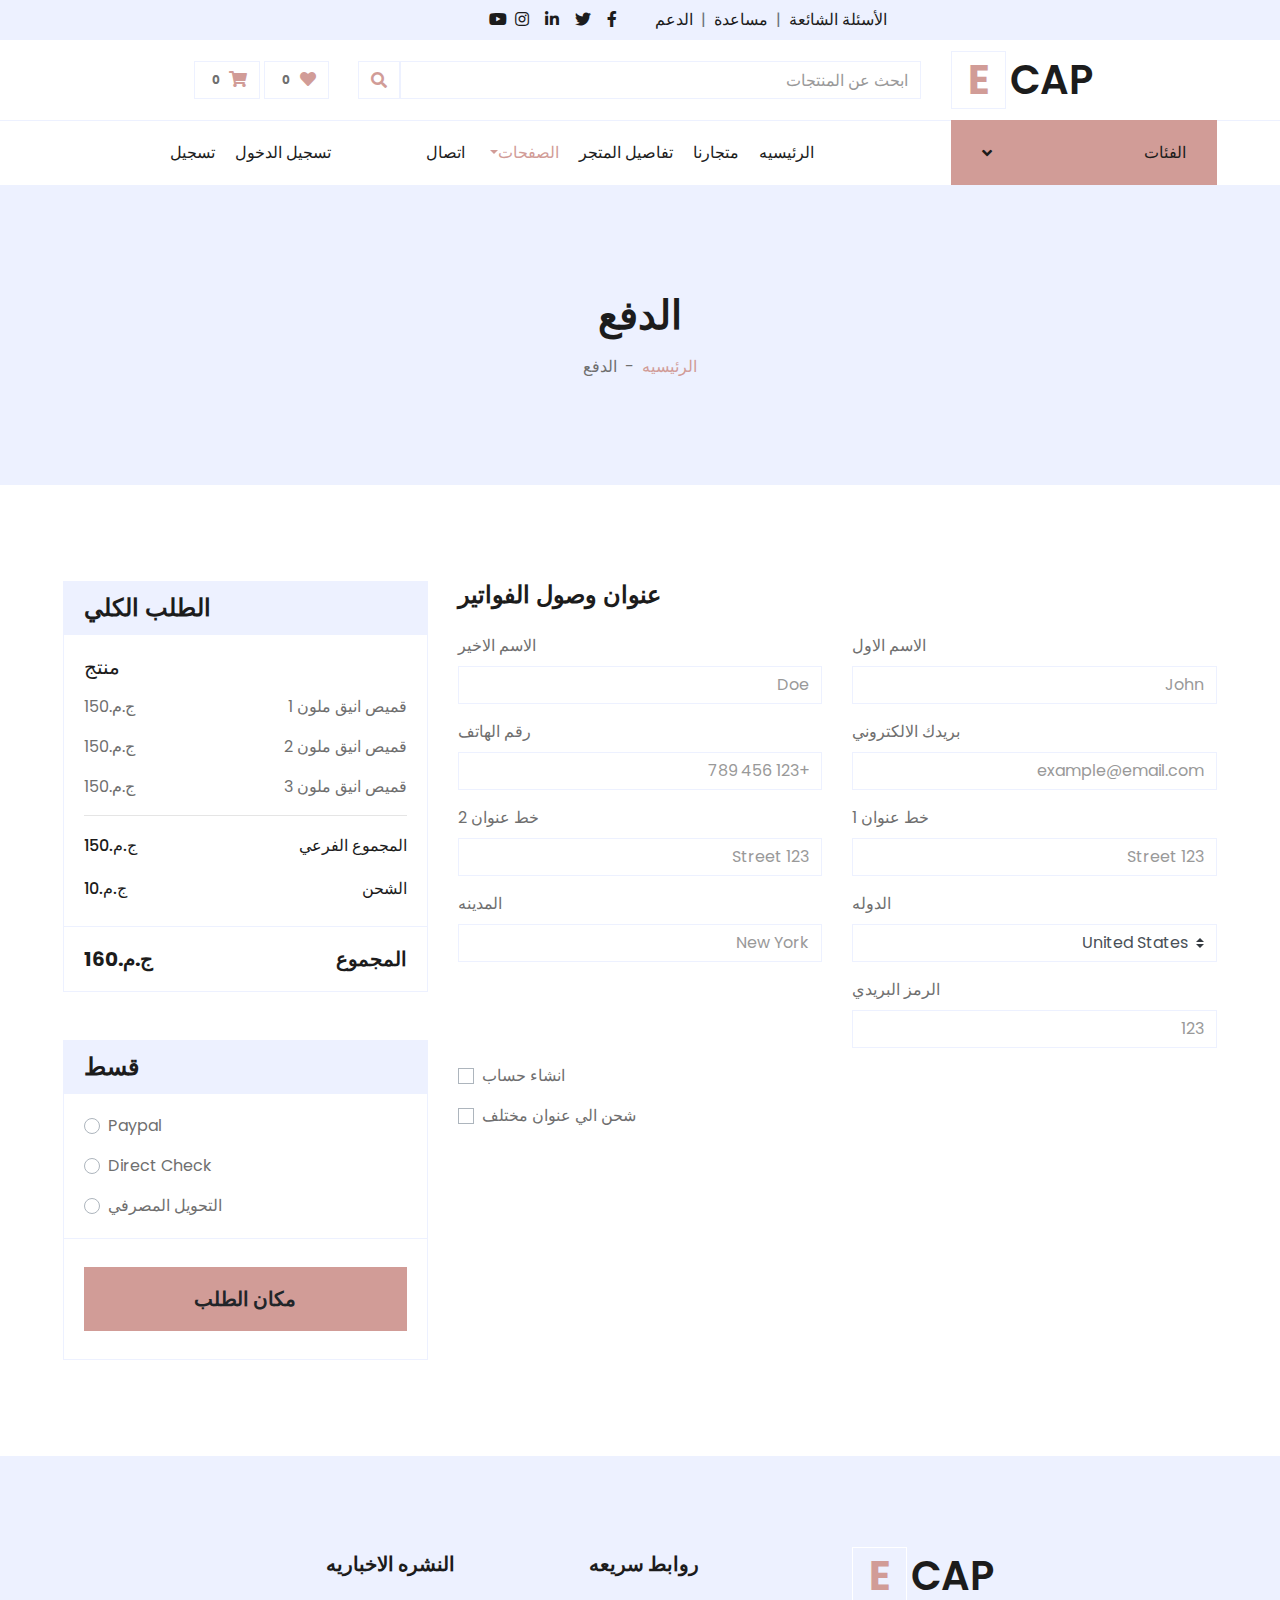
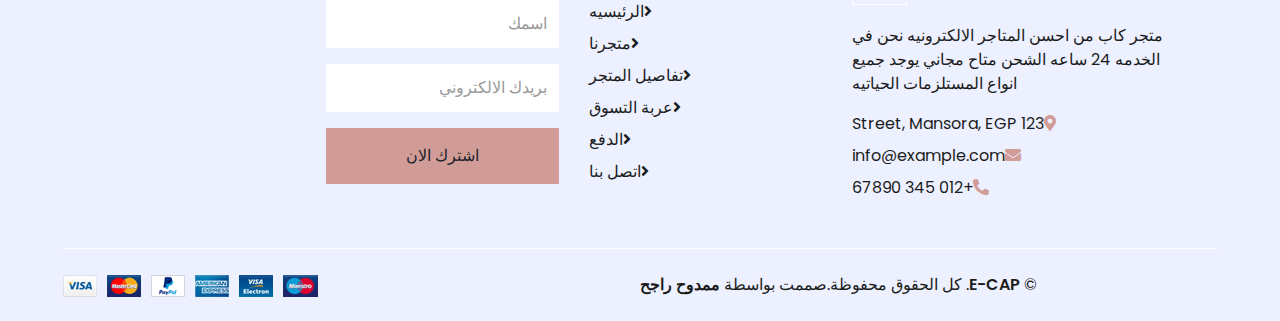
<file: checkout.html>
<!DOCTYPE html>
<html lang="en" dir="rtl">

<head>
    <meta charset="utf-8">
    <title>E- CAP </title>
    <meta content="width=device-width, initial-scale=1.0" name="viewport">
    <meta content="Free HTML Templates" name="keywords">
    <meta content="Free HTML Templates" name="وصف">

    <!-- Favicon -->
    <link href="img/favicon.ico" rel="icon">

    <!-- Google Web Fonts -->
    <link rel="preconnect" href="https://fonts.gstatic.com">
    <link href="https://fonts.googleapis.com/css2?family=Poppins:wght@100;200;300;400;500;600;700;800;900&display=swap" rel="stylesheet"> 

    <!-- Font Awesome -->
    <link href="https://cdnjs.cloudflare.com/ajax/libs/font-awesome/5.10.0/css/all.min.css" rel="stylesheet">

    <!-- Libraries Stylesheet -->
    <link href="lib/owlcarousel/assets/owl.carousel.min.css" rel="stylesheet">

    <!-- Customized Bootstrap Stylesheet -->
    <link href="css/style.css" rel="stylesheet">
</head>

<body>
    <!-- Topbar Start -->
    <div class="container-fluid">
        <div class="row bg-secondary py-2 px-xl-5">
            <div class="col-lg-6 d-none d-lg-block">
                <div class="d-inline-flex align-items-center">
                    <a class="text-dark" href="">الأسئلة الشائعة</a>
                    <span class="text-muted px-2">|</span>
                    <a class="text-dark" href="">مساعدة</a>
                    <span class="text-muted px-2">|</span>
                    <a class="text-dark" href="">الدعم</a>
                </div>
            </div>
            <div class="col-lg-6 text-center text-lg-right">
                <div class="d-inline-flex align-items-center">
                    <a class="text-dark px-2" href="">
                        <i class="fab fa-facebook-f"></i>
                    </a>
                    <a class="text-dark px-2" href="">
                        <i class="fab fa-twitter"></i>
                    </a>
                    <a class="text-dark px-2" href="">
                        <i class="fab fa-linkedin-in"></i>
                    </a>
                    <a class="text-dark px-2" href="">
                        <i class="fab fa-instagram"></i>
                    </a>
                    <a class="text-dark pl-2" href="">
                        <i class="fab fa-youtube"></i>
                    </a>
                </div>
            </div>
        </div>
        <div class="row align-items-center py-3 px-xl-5">
            <div class="col-lg-3 d-none d-lg-block">
                <a href="" class="text-decoration-none">
                    <h1 class="m-0 display-5 font-weight-semi-bold"><span class="text-primary font-weight-bold border px-3 mr-1">E</span>CAP</h1>
                </a>
            </div>
            <div class="col-lg-6 col-6 text-left">
                <form action="">
                    <div class="input-group">
                        <input type="text" class="form-control" placeholder="ابحث عن المنتجات">
                        <div class="input-group-append">
                            <span class="input-group-text bg-transparent text-primary">
                                <i class="fa fa-search"></i>
                            </span>
                        </div>
                    </div>
                </form>
            </div>
            <div class="col-lg-3 col-6 text-right">
                <a href="" class="btn border">
                    <i class="fas fa-heart text-primary"></i>
                    <span class="badge">0</span>
                </a>
                <a href="" class="btn border">
                    <i class="fas fa-shopping-cart text-primary"></i>
                    <span class="badge">0</span>
                </a>
            </div>
        </div>
    </div>
    <!-- Topbar End -->


    <!-- Navbar Start -->
    <div class="container-fluid">
        <div class="row border-top px-xl-5">
            <div class="col-lg-3 d-none d-lg-block">
                <a class="btn shadow-none d-flex align-items-center justify-content-between bg-primary text-white w-100" data-toggle="collapse" href="#navbar-vertical" style="height: 65px; margin-top: -1px; padding: 0 30px;">
                    <h6 class="m-0">الفئات</h6>
                    <i class="fa fa-angle-down text-dark"></i>
                </a>
                <nav class="collapse position-absolute navbar navbar-vertical navbar-light align-items-start p-0 border border-top-0 border-bottom-0 bg-light" id="navbar-vertical" style="width: calc(100% - 30px); z-index: 1;">
                    <div class="navbar-nav w-100 overflow-hidden" style="height: 250px">
                        <div class="nav-item dropdown">
                            <a href="#" class="nav-link" data-toggle="dropdown">ملابس <i class="fa fa-angle-down float-right mt-1"></i></a>
                            <div class="dropdown-menu position-absolute bg-secondary border-0 rounded-0 w-100 m-0">
                                <!--<a href="" class="dropdown-item">ملابس رجالي</a>-->
                                <a href="" class="dropdown-item">ملابس نسائية</a>
                                <a href="" class="dropdown-item">ملابس اطفال</a>
                            </div>
                        </div>
                        <a href="" class="nav-item nav-link">قمصان</a>
                        <a href="" class="nav-item nav-link">جينز</a>
                        <a href="" class="nav-item nav-link">ملابس سباحة</a>
                        <a href="" class="nav-item nav-link">ملابس نوم</a>
                        <a href="" class="nav-item nav-link">ملابس رياضية</a>
<!--                        <a href="" class="nav-item nav-link">Jumpsuits</a>
                        <a href="" class="nav-item nav-link">Blazers</a>
                        <a href="" class="nav-item nav-link">Jackets</a>
                        <a href="" class="nav-item nav-link">احذيه</a>-->
                    </div>
                </nav>
            </div>
            <div class="col-lg-9">
                <nav class="navbar navbar-expand-lg bg-light navbar-light py-3 py-lg-0 px-0">
                    <a href="" class="text-decoration-none d-block d-lg-none">
                        <h1 class="m-0 display-5 font-weight-semi-bold"><span class="text-primary font-weight-bold border px-3 mr-1">E</span>CAP</h1>
                    </a>
                    <button type="button" class="navbar-toggler" data-toggle="collapse" data-target="#navbarCollapse">
                        <span class="navbar-toggler-icon"></span>
                    </button>
                    <div class="collapse navbar-collapse justify-content-between" id="navbarCollapse">
                        <div class="navbar-nav mr-auto py-0">
                            <a href="index.html" class="nav-item nav-link">الرئيسيه</a>
                            <a href="shop.html" class="nav-item nav-link">متجارنا</a>
                            <a href="detail.html" class="nav-item nav-link">تفاصيل المتجر</a>
                            <div class="nav-item dropdown">
                                <a href="#" class="nav-link dropdown-toggle active" data-toggle="dropdown">الصفحات</a>
                                <div class="dropdown-menu rounded-0 m-0">
                                    <a href="cart.html" class="dropdown-item">عربة التسوق</a>
                                    <a href="checkout.html" class="dropdown-item">الدفع</a>
                                </div>
                            </div>
                            <a href="contact.html" class="nav-item nav-link">اتصال</a>
                        </div>
                        <div class="navbar-nav ml-auto py-0">
                            <a href="" class="nav-item nav-link">تسجيل الدخول</a>
                            <a href="" class="nav-item nav-link">تسجيل</a>
                        </div>
                    </div>
                </nav>
            </div>
        </div>
    </div>
    <!-- Navbar End -->


    <!-- Page Header Start -->
    <div class="container-fluid bg-secondary mb-5">
        <div class="d-flex flex-column align-items-center justify-content-center" style="min-height: 300px">
            <h1 class="font-weight-semi-bold text-uppercase mb-3">الدفع</h1>
            <div class="d-inline-flex">
                <p class="m-0"><a href="">الرئيسيه</a></p>
                <p class="m-0 px-2">-</p>
                <p class="m-0">الدفع</p>
            </div>
        </div>
    </div>
    <!-- Page Header End -->


    <!-- Checkout Start -->
    <div class="container-fluid pt-5">
        <div class="row px-xl-5">
            <div class="col-lg-8">
                <div class="mb-4">
                    <h4 class="font-weight-semi-bold mb-4">عنوان وصول الفواتير</h4>
                    <div class="row">
                        <div class="col-md-6 form-group">
                            <label>الاسم الاول</label>
                            <input class="form-control" type="text" placeholder="John">
                        </div>
                        <div class="col-md-6 form-group">
                            <label>الاسم الاخير</label>
                            <input class="form-control" type="text" placeholder="Doe">
                        </div>
                        <div class="col-md-6 form-group">
                            <label>بريدك الالكتروني</label>
                            <input class="form-control" type="text" placeholder="example@email.com">
                        </div>
                        <div class="col-md-6 form-group">
                            <label>رقم الهاتف</label>
                            <input class="form-control" type="text" placeholder="+123 456 789">
                        </div>
                        <div class="col-md-6 form-group">
                            <label>خط عنوان 1</label>
                            <input class="form-control" type="text" placeholder="123 Street">
                        </div>
                        <div class="col-md-6 form-group">
                            <label>خط عنوان 2</label>
                            <input class="form-control" type="text" placeholder="123 Street">
                        </div>
                        <div class="col-md-6 form-group">
                            <label>الدوله</label>
                            <select class="custom-select">
                                <option selected>United States</option>
                                <option>Afghanistan</option>
                                <option>Albania</option>
                                <option>Algeria</option>
                            </select>
                        </div>
                        <div class="col-md-6 form-group">
                            <label>المدينه</label>
                            <input class="form-control" type="text" placeholder="New York">
                        </div>
                        <!-- <div class="col-md-6 form-group">
                            <label>State</label>
                            <input class="form-control" type="text" placeholder="New York">
                        </div> -->
                        <div class="col-md-6 form-group">
                            <label>الرمز البريدي</label>
                            <input class="form-control" type="text" placeholder="123">
                        </div>
                        <div class="col-md-12 form-group">
                            <div class="custom-control custom-checkbox">
                                <input type="checkbox" class="custom-control-input" id="newaccount">
                                <label class="custom-control-label" for="newaccount">انشاء حساب</label>
                            </div>
                        </div>
                        <div class="col-md-12 form-group">
                            <div class="custom-control custom-checkbox">
                                <input type="checkbox" class="custom-control-input" id="shipto">
                                <label class="custom-control-label" for="shipto"  data-toggle="collapse" data-target="#shipping-address">شحن الي عنوان مختلف</label>
                            </div>
                        </div>
                    </div>
                </div>
                <div class="collapse mb-4" id="shipping-address">
                    <h4 class="font-weight-semi-bold mb-4">عنوان الشحن</h4>
                    <div class="row">
                        <div class="col-md-6 form-group">
                            <label>الاسم الاول</label>
                            <input class="form-control" type="text" placeholder="John">
                        </div>
                        <div class="col-md-6 form-group">
                            <label>الاسم الاخير</label>
                            <input class="form-control" type="text" placeholder="Doe">
                        </div>
                        <div class="col-md-6 form-group">
                            <label>بريدك الالكتروني</label>
                            <input class="form-control" type="text" placeholder="example@email.com">
                        </div>
                        <div class="col-md-6 form-group">
                            <label>رقم الهاتف</label>
                            <input class="form-control" type="text" placeholder="+123 456 789">
                        </div>
                        <div class="col-md-6 form-group">
                            <label>خط عنوان 1</label>
                            <input class="form-control" type="text" placeholder="123 Street">
                        </div>
                        <div class="col-md-6 form-group">
                            <label>خط عنوان 2</label>
                            <input class="form-control" type="text" placeholder="123 Street">
                        </div>
                        <div class="col-md-6 form-group">
                            <label>الدوله</label>
                            <select class="custom-select">
                                <option selected>United States</option>
                                <option>Afghanistan</option>
                                <option>Albania</option>
                                <option>Algeria</option>
                            </select>
                        </div>
                        <div class="col-md-6 form-group">
                            <label>المدينه</label>
                            <input class="form-control" type="text" placeholder="New York">
                        </div>
                        <!-- <div class="col-md-6 form-group">
                            <label>State</label>
                            <input class="form-control" type="text" placeholder="New York">
                        </div> -->
                        <div class="col-md-6 form-group">
                            <label>الرمز البريدي</label>
                            <input class="form-control" type="text" placeholder="123">
                        </div>
                    </div>
                </div>
            </div>
            <div class="col-lg-4">
                <div class="card border-secondary mb-5">
                    <div class="card-header bg-secondary border-0">
                        <h4 class="font-weight-semi-bold m-0">الطلب الكلي</h4>
                    </div>
                    <div class="card-body">
                        <h5 class="font-weight-medium mb-3">منتج</h5>
                        <div class="d-flex justify-content-between">
                            <p>قميص انيق ملون 1</p>
                            <p>ج.م.150</p>
                        </div>
                        <div class="d-flex justify-content-between">
                            <p>قميص انيق ملون 2</p>
                            <p>ج.م.150</p>
                        </div>
                        <div class="d-flex justify-content-between">
                            <p>قميص انيق ملون 3</p>
                            <p>ج.م.150</p>
                        </div>
                        <hr class="mt-0">
                        <div class="d-flex justify-content-between mb-3 pt-1">
                            <h6 class="font-weight-medium">المجموع الفرعي</h6>
                            <h6 class="font-weight-medium">ج.م.150</h6>
                        </div>
                        <div class="d-flex justify-content-between">
                            <h6 class="font-weight-medium">الشحن</h6>
                            <h6 class="font-weight-medium">ج.م.10</h6>
                        </div>
                    </div>
                    <div class="card-footer border-secondary bg-transparent">
                        <div class="d-flex justify-content-between mt-2">
                            <h5 class="font-weight-bold">المجموع</h5>
                            <h5 class="font-weight-bold">ج.م.160</h5>
                        </div>
                    </div>
                </div>
                <div class="card border-secondary mb-5">
                    <div class="card-header bg-secondary border-0">
                        <h4 class="font-weight-semi-bold m-0">قسط</h4>
                    </div>
                    <div class="card-body">
                        <div class="form-group">
                            <div class="custom-control custom-radio">
                                <input type="radio" class="custom-control-input" name="payment" id="paypal">
                                <label class="custom-control-label" for="paypal">Paypal</label>
                            </div>
                        </div>
                        <div class="form-group">
                            <div class="custom-control custom-radio">
                                <input type="radio" class="custom-control-input" name="payment" id="directcheck">
                                <label class="custom-control-label" for="directcheck">Direct Check</label>
                            </div>
                        </div>
                        <div class="">
                            <div class="custom-control custom-radio">
                                <input type="radio" class="custom-control-input" name="payment" id="banktransfer">
                                <label class="custom-control-label" for="banktransfer">التحويل المصرفي</label>
                            </div>
                        </div>
                    </div>
                    <div class="card-footer border-secondary bg-transparent">
                        <button class="btn btn-lg btn-block btn-primary font-weight-bold my-3 py-3">مكان الطلب</button>
                    </div>
                </div>
            </div>
        </div>
    </div>
    <!-- Checkout End -->


    <!-- Footer Start -->
    <div class="container-fluid bg-secondary text-dark mt-5 pt-5">
        <div class="row px-xl-5 pt-5">
            <div class="col-lg-4 col-md-12 mb-5 pr-3 pr-xl-5">
                <a href="" class="text-decoration-none">
                    <h1 class="mb-4 display-5 font-weight-semi-bold"><span class="text-primary font-weight-bold border border-white px-3 mr-1">E</span>CAP</h1>
                </a>
                <p>متجر كاب من احسن المتاجر الالكترونيه نحن في الخدمه 24 ساعه الشحن متاح مجاني يوجد جميع انواع المستلزمات الحياتيه</p>
                <p class="mb-2"><i class="fa fa-map-marker-alt text-primary mr-3"></i>123 Street, Mansora, EGP</p>
                <p class="mb-2"><i class="fa fa-envelope text-primary mr-3"></i>info@example.com</p>
                <p class="mb-0"><i class="fa fa-phone-alt text-primary mr-3"></i>+012 345 67890</p>
            </div>
            <div class="col-lg-8 col-md-12">
                <div class="row">
                    <div class="col-md-4 mb-5">
                        <h5 class="font-weight-bold text-dark mb-4">روابط سريعه</h5>
                        <div class="d-flex flex-column justify-content-start">
                            <a class="text-dark mb-2" href="index.html"><i class="fa fa-angle-right mr-2"></i>الرئيسيه</a>
                            <a class="text-dark mb-2" href="shop.html"><i class="fa fa-angle-right mr-2"></i>متجرنا</a>
                            <a class="text-dark mb-2" href="detail.html"><i class="fa fa-angle-right mr-2"></i>تفاصيل المتجر</a>
                            <a class="text-dark mb-2" href="cart.html"><i class="fa fa-angle-right mr-2"></i>عربة التسوق</a>
                            <a class="text-dark mb-2" href="checkout.html"><i class="fa fa-angle-right mr-2"></i>الدفع</a>
                            <a class="text-dark" href="contact.html"><i class="fa fa-angle-right mr-2"></i>اتصل بنا</a>
                        </div>
                    </div>
                    <!-- <div class="col-md-4 mb-5">
                        <h5 class="font-weight-bold text-dark mb-4">روابط سريعه</h5>
                        <div class="d-flex flex-column justify-content-start">
                            <a class="text-dark mb-2" href="index.html"><i class="fa fa-angle-right mr-2"></i>الرئيسيه</a>
                            <a class="text-dark mb-2" href="shop.html"><i class="fa fa-angle-right mr-2"></i>متجرنا</a>
                            <a class="text-dark mb-2" href="detail.html"><i class="fa fa-angle-right mr-2"></i>تفاصيل المتجر</a>
                            <a class="text-dark mb-2" href="cart.html"><i class="fa fa-angle-right mr-2"></i>عربة التسوق</a>
                            <a class="text-dark mb-2" href="checkout.html"><i class="fa fa-angle-right mr-2"></i>الدفع</a>
                            <a class="text-dark" href="contact.html"><i class="fa fa-angle-right mr-2"></i>اتصل بنا</a>
                        </div>
                    </div> -->
                    <div class="col-md-4 mb-5">
                        <h5 class="font-weight-bold text-dark mb-4">النشره الاخباريه</h5>
                        <form action="">
                            <div class="form-group">
                                <input type="text" class="form-control border-0 py-4" placeholder="اسمك" required="required" />
                            </div>
                            <div class="form-group">
                                <input type="email" class="form-control border-0 py-4" placeholder="بريدك الالكتروني"
                                    required="required" />
                            </div>
                            <div>
                                <button class="btn btn-primary btn-block border-0 py-3" type="submit">اشترك الان</button>
                            </div>
                        </form>
                    </div>
                </div>
            </div>
        </div>
        <div class="row border-top border-light mx-xl-5 py-4">
            <div class="col-md-6 px-xl-0">
                <p class="mb-md-0 text-center text-md-left text-dark">
                    &copy; <a class="text-dark font-weight-semi-bold" href="#">E-CAP</a>. كل الحقوق محفوظة.صممت بواسطة
                    <a class="text-dark font-weight-semi-bold" href="https://htmlcodex.com">ممدوح راجح</a><br>
                    <!--Distributed By <a href="https://themewagon.com" target="_blank">ThemeWagon</a>-->
                </p>
            </div>
            <div class="col-md-6 px-xl-0 text-center text-md-right">
                <img class="img-fluid" src="img/payments.png" alt="">
            </div>
        </div>
    </div>
    <!-- Footer End -->


    <!-- Back to Top -->
    <a href="#" class="btn btn-primary back-to-top"><i class="fa fa-angle-double-up"></i></a>


    <!-- JavaScript Libraries -->
    <script src="https://code.jquery.com/jquery-3.4.1.min.js"></script>
    <script src="https://stackpath.bootstrapcdn.com/bootstrap/4.4.1/js/bootstrap.bundle.min.js"></script>
    <script src="lib/easing/easing.min.js"></script>
    <script src="lib/owlcarousel/owl.carousel.min.js"></script>

    <!-- Contact Javascript File -->
    <script src="mail/jqBootstrapValidation.min.js"></script>
    <script src="mail/contact.js"></script>

    <!-- Template Javascript -->
    <script src="js/main.js"></script>
</body>

</html>
</file>
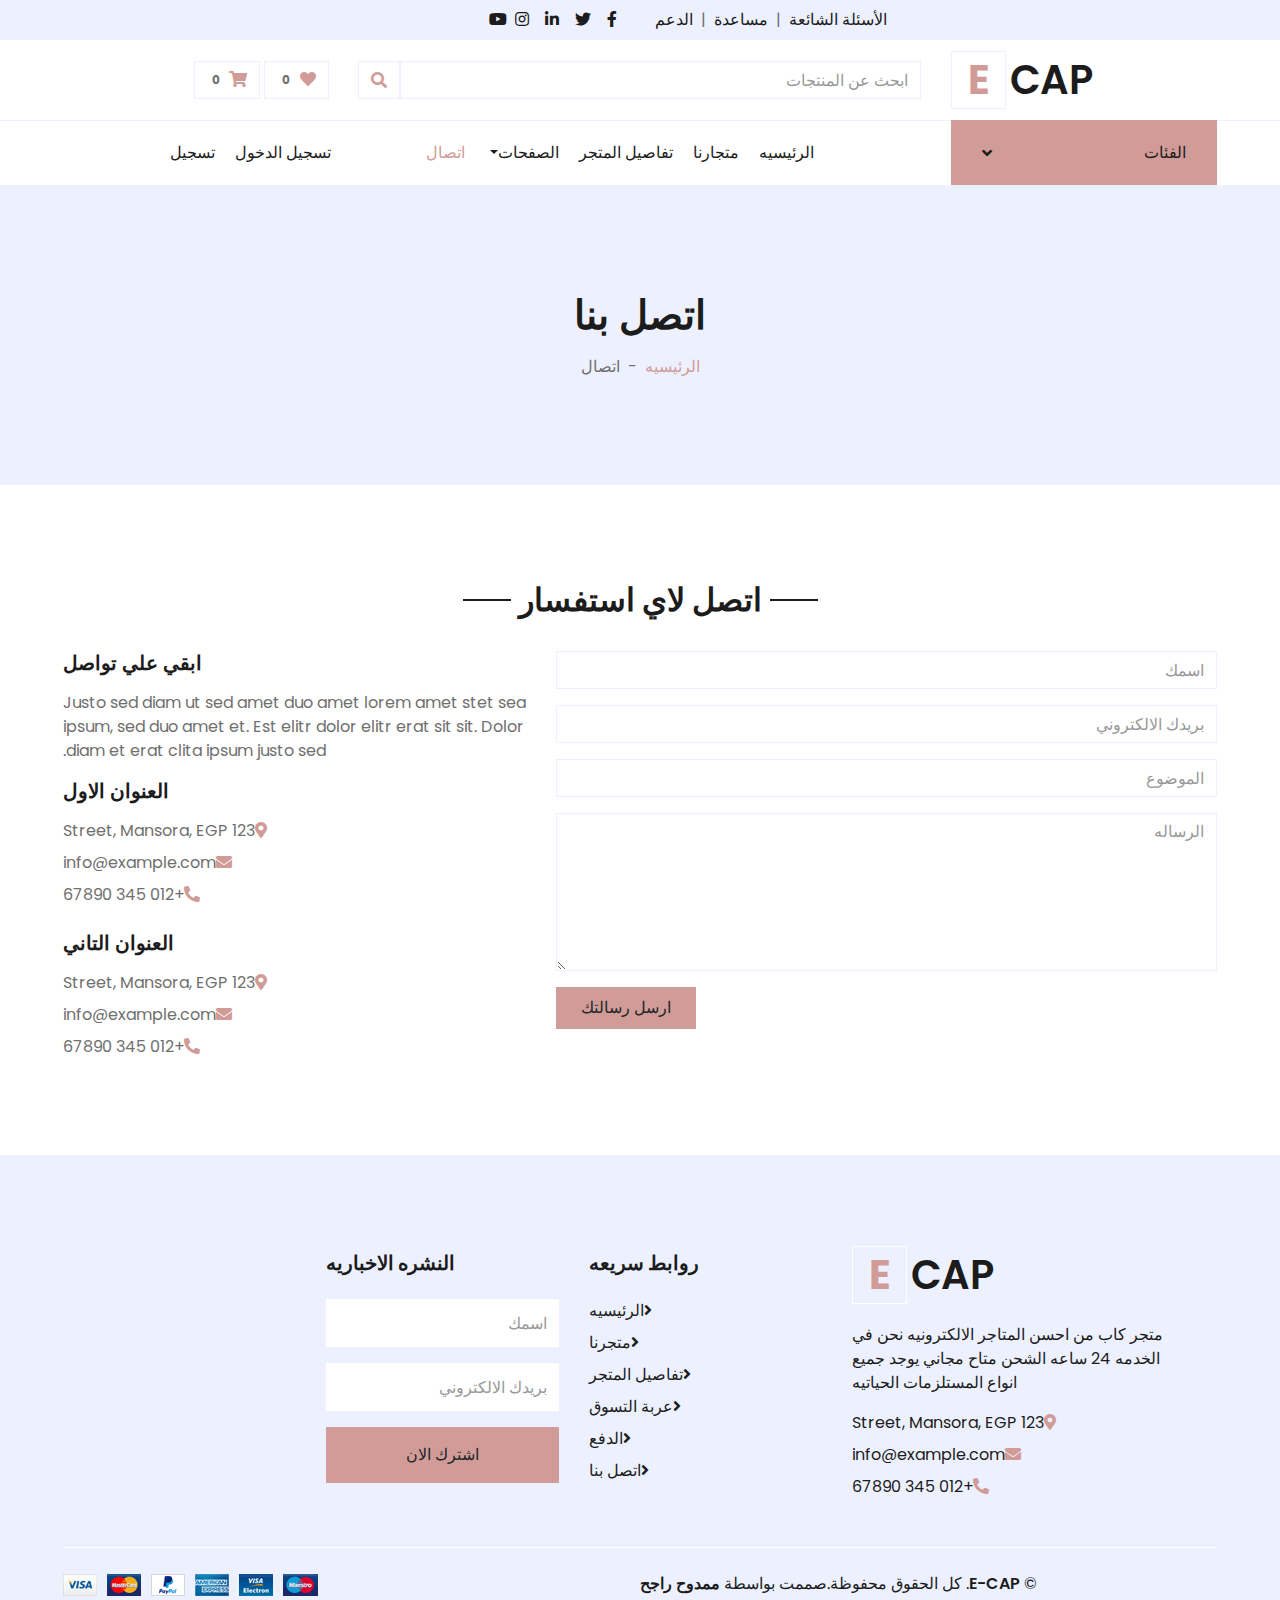
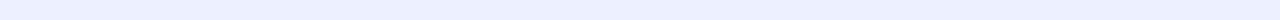
<file: contact.html>
<!DOCTYPE html>
<html lang="en" dir="rtl">

<head>
    <meta charset="utf-8">
    <title>E- CAP </title>
    <meta content="width=device-width, initial-scale=1.0" name="viewport">
    <meta content="Free HTML Templates" name="keywords">
    <meta content="Free HTML Templates" name="وصف">

    <!-- Favicon -->
    <link href="img/favicon.ico" rel="icon">

    <!-- Google Web Fonts -->
    <link rel="preconnect" href="https://fonts.gstatic.com">
    <link href="https://fonts.googleapis.com/css2?family=Poppins:wght@100;200;300;400;500;600;700;800;900&display=swap" rel="stylesheet"> 

    <!-- Font Awesome -->
    <link href="https://cdnjs.cloudflare.com/ajax/libs/font-awesome/5.10.0/css/all.min.css" rel="stylesheet">

    <!-- Libraries Stylesheet -->
    <link href="lib/owlcarousel/assets/owl.carousel.min.css" rel="stylesheet">

    <!-- Customized Bootstrap Stylesheet -->
    <link href="css/style.css" rel="stylesheet">
</head>

<body>
    <!-- Topbar Start -->
    <div class="container-fluid">
        <div class="row bg-secondary py-2 px-xl-5">
            <div class="col-lg-6 d-none d-lg-block">
                <div class="d-inline-flex align-items-center">
                    <a class="text-dark" href="">الأسئلة الشائعة</a>
                    <span class="text-muted px-2">|</span>
                    <a class="text-dark" href="">مساعدة</a>
                    <span class="text-muted px-2">|</span>
                    <a class="text-dark" href="">الدعم</a>
                </div>
            </div>
            <div class="col-lg-6 text-center text-lg-right">
                <div class="d-inline-flex align-items-center">
                    <a class="text-dark px-2" href="">
                        <i class="fab fa-facebook-f"></i>
                    </a>
                    <a class="text-dark px-2" href="">
                        <i class="fab fa-twitter"></i>
                    </a>
                    <a class="text-dark px-2" href="">
                        <i class="fab fa-linkedin-in"></i>
                    </a>
                    <a class="text-dark px-2" href="">
                        <i class="fab fa-instagram"></i>
                    </a>
                    <a class="text-dark pl-2" href="">
                        <i class="fab fa-youtube"></i>
                    </a>
                </div>
            </div>
        </div>
        <div class="row align-items-center py-3 px-xl-5">
            <div class="col-lg-3 d-none d-lg-block">
                <a href="" class="text-decoration-none">
                    <h1 class="m-0 display-5 font-weight-semi-bold"><span class="text-primary font-weight-bold border px-3 mr-1">E</span>CAP</h1>
                </a>
            </div>
            <div class="col-lg-6 col-6 text-left">
                <form action="">
                    <div class="input-group">
                        <input type="text" class="form-control" placeholder="ابحث عن المنتجات">
                        <div class="input-group-append">
                            <span class="input-group-text bg-transparent text-primary">
                                <i class="fa fa-search"></i>
                            </span>
                        </div>
                    </div>
                </form>
            </div>
            <div class="col-lg-3 col-6 text-right">
                <a href="" class="btn border">
                    <i class="fas fa-heart text-primary"></i>
                    <span class="badge">0</span>
                </a>
                <a href="" class="btn border">
                    <i class="fas fa-shopping-cart text-primary"></i>
                    <span class="badge">0</span>
                </a>
            </div>
        </div>
    </div>
    <!-- Topbar End -->


    <!-- Navbar Start -->
    <div class="container-fluid">
        <div class="row border-top px-xl-5">
            <div class="col-lg-3 d-none d-lg-block">
                <a class="btn shadow-none d-flex align-items-center justify-content-between bg-primary text-white w-100" data-toggle="collapse" href="#navbar-vertical" style="height: 65px; margin-top: -1px; padding: 0 30px;">
                    <h6 class="m-0">الفئات</h6>
                    <i class="fa fa-angle-down text-dark"></i>
                </a>
                <nav class="collapse position-absolute navbar navbar-vertical navbar-light align-items-start p-0 border border-top-0 border-bottom-0 bg-light" id="navbar-vertical" style="width: calc(100% - 30px); z-index: 1;">
                    <div class="navbar-nav w-100 overflow-hidden" style="height: 250px">
                        <div class="nav-item dropdown">
                            <a href="#" class="nav-link" data-toggle="dropdown">ملابس <i class="fa fa-angle-down float-right mt-1"></i></a>
                            <div class="dropdown-menu position-absolute bg-secondary border-0 rounded-0 w-100 m-0">
                                <!--<a href="" class="dropdown-item">ملابس رجالي</a>-->
                                <a href="" class="dropdown-item">ملابس نسائية</a>
                                <a href="" class="dropdown-item">ملابس اطفال</a>
                            </div>
                        </div>
                        <a href="" class="nav-item nav-link">قمصان</a>
                        <a href="" class="nav-item nav-link">جينز</a>
                        <a href="" class="nav-item nav-link">ملابس سباحة</a>
                        <a href="" class="nav-item nav-link">ملابس نوم</a>
                        <a href="" class="nav-item nav-link">ملابس رياضية</a>
<!--                        <a href="" class="nav-item nav-link">Jumpsuits</a>
                        <a href="" class="nav-item nav-link">Blazers</a>
                        <a href="" class="nav-item nav-link">Jackets</a>
                        <a href="" class="nav-item nav-link">احذيه</a>-->
                    </div>
                </nav>
            </div>
            <div class="col-lg-9">
                <nav class="navbar navbar-expand-lg bg-light navbar-light py-3 py-lg-0 px-0">
                    <a href="" class="text-decoration-none d-block d-lg-none">
                        <h1 class="m-0 display-5 font-weight-semi-bold"><span class="text-primary font-weight-bold border px-3 mr-1">E</span>CAP</h1>
                    </a>
                    <button type="button" class="navbar-toggler" data-toggle="collapse" data-target="#navbarCollapse">
                        <span class="navbar-toggler-icon"></span>
                    </button>
                    <div class="collapse navbar-collapse justify-content-between" id="navbarCollapse">
                        <div class="navbar-nav mr-auto py-0">
                            <a href="index.html" class="nav-item nav-link">الرئيسيه</a>
                            <a href="shop.html" class="nav-item nav-link">متجارنا</a>
                            <a href="detail.html" class="nav-item nav-link">تفاصيل المتجر</a>
                            <div class="nav-item dropdown">
                                <a href="#" class="nav-link dropdown-toggle" data-toggle="dropdown">الصفحات</a>
                                <div class="dropdown-menu rounded-0 m-0">
                                    <a href="cart.html" class="dropdown-item">عربة التسوق</a>
                                    <a href="checkout.html" class="dropdown-item">الدفع</a>
                                </div>
                            </div>
                            <a href="contact.html" class="nav-item nav-link active">اتصال</a>
                        </div>
                        <div class="navbar-nav ml-auto py-0">
                            <a href="" class="nav-item nav-link">تسجيل الدخول</a>
                            <a href="" class="nav-item nav-link">تسجيل</a>
                        </div>
                    </div>
                </nav>
            </div>
        </div>
    </div>
    <!-- Navbar End -->


    <!-- Page Header Start -->
    <div class="container-fluid bg-secondary mb-5">
        <div class="d-flex flex-column align-items-center justify-content-center" style="min-height: 300px">
            <h1 class="font-weight-semi-bold text-uppercase mb-3">اتصل بنا</h1>
            <div class="d-inline-flex">
                <p class="m-0"><a href="">الرئيسيه</a></p>
                <p class="m-0 px-2">-</p>
                <p class="m-0">اتصال</p>
            </div>
        </div>
    </div>
    <!-- Page Header End -->


    <!-- Contact Start -->
    <div class="container-fluid pt-5">
        <div class="text-center mb-4">
            <h2 class="section-title px-5"><span class="px-2">اتصل لاي استفسار</span></h2>
        </div>
        <div class="row px-xl-5">
            <div class="col-lg-7 mb-5">
                <div class="contact-form">
                    <div id="success"></div>
                    <form name="sentMessage" id="contactForm" novalidate="novalidate">
                        <div class="control-group">
                            <input type="text" class="form-control" id="name" placeholder="اسمك"
                                required="required" data-validation-required-message=" من فضلك ادخل اسمك" />
                            <p class="مساعدة-block text-danger"></p>
                        </div>
                        <div class="control-group">
                            <input type="email" class="form-control" id="email" placeholder="بريدك الالكتروني"
                                required="required" data-validation-required-message="من فضلك ادخل بريدك الالكتروني" />
                            <p class="مساعدة-block text-danger"></p>
                        </div>
                        <div class="control-group">
                            <input type="text" class="form-control" id="subject" placeholder="الموضوع"
                                required="required" data-validation-required-message="ادخل الموضوع" />
                            <p class="مساعدة-block text-danger"></p>
                        </div>
                        <div class="control-group">
                            <textarea class="form-control" rows="6" id="message" placeholder="الرساله"
                                required="required"
                                data-validation-required-message="ادخل رسالتك"></textarea>
                            <p class="مساعدة-block text-danger"></p>
                        </div>
                        <div>
                            <button class="btn btn-primary py-2 px-4" type="submit" id="sendMessageButton">ارسل رسالتك</button>
                        </div>
                    </form>
                </div>
            </div>
            <div class="col-lg-5 mb-5">
                <h5 class="font-weight-semi-bold mb-3">ابقي علي تواصل</h5>
                <p>Justo sed diam ut sed amet duo amet lorem amet stet sea ipsum, sed duo amet et. Est elitr dolor elitr erat sit sit. Dolor diam et erat clita ipsum justo sed.</p>
                <div class="d-flex flex-column mb-3">
                    <h5 class="font-weight-semi-bold mb-3">العنوان الاول</h5>
                    <p class="mb-2"><i class="fa fa-map-marker-alt text-primary mr-3"></i>123 Street, Mansora, EGP</p>
                    <p class="mb-2"><i class="fa fa-envelope text-primary mr-3"></i>info@example.com</p>
                    <p class="mb-2"><i class="fa fa-phone-alt text-primary mr-3"></i>+012 345 67890</p>
                </div>
                <div class="d-flex flex-column">
                    <h5 class="font-weight-semi-bold mb-3">العنوان التاني</h5>
                    <p class="mb-2"><i class="fa fa-map-marker-alt text-primary mr-3"></i>123 Street, Mansora, EGP</p>
                    <p class="mb-2"><i class="fa fa-envelope text-primary mr-3"></i>info@example.com</p>
                    <p class="mb-0"><i class="fa fa-phone-alt text-primary mr-3"></i>+012 345 67890</p>
                </div>
            </div>
        </div>
    </div>
    <!-- Contact End -->


    <!-- Footer Start -->
    <div class="container-fluid bg-secondary text-dark mt-5 pt-5">
        <div class="row px-xl-5 pt-5">
            <div class="col-lg-4 col-md-12 mb-5 pr-3 pr-xl-5">
                <a href="" class="text-decoration-none">
                    <h1 class="mb-4 display-5 font-weight-semi-bold"><span class="text-primary font-weight-bold border border-white px-3 mr-1">E</span>CAP</h1>
                </a>
                <p>متجر كاب من احسن المتاجر الالكترونيه نحن في الخدمه 24 ساعه الشحن متاح مجاني يوجد جميع انواع المستلزمات الحياتيه</p>
                <p class="mb-2"><i class="fa fa-map-marker-alt text-primary mr-3"></i>123 Street, Mansora, EGP</p>
                <p class="mb-2"><i class="fa fa-envelope text-primary mr-3"></i>info@example.com</p>
                <p class="mb-0"><i class="fa fa-phone-alt text-primary mr-3"></i>+012 345 67890</p>
            </div>
            <div class="col-lg-8 col-md-12">
                <div class="row">
                    <div class="col-md-4 mb-5">
                        <h5 class="font-weight-bold text-dark mb-4">روابط سريعه</h5>
                        <div class="d-flex flex-column justify-content-start">
                            <a class="text-dark mb-2" href="index.html"><i class="fa fa-angle-right mr-2"></i>الرئيسيه</a>
                            <a class="text-dark mb-2" href="shop.html"><i class="fa fa-angle-right mr-2"></i>متجرنا</a>
                            <a class="text-dark mb-2" href="detail.html"><i class="fa fa-angle-right mr-2"></i>تفاصيل المتجر</a>
                            <a class="text-dark mb-2" href="cart.html"><i class="fa fa-angle-right mr-2"></i>عربة التسوق</a>
                            <a class="text-dark mb-2" href="checkout.html"><i class="fa fa-angle-right mr-2"></i>الدفع</a>
                            <a class="text-dark" href="contact.html"><i class="fa fa-angle-right mr-2"></i>اتصل بنا</a>
                        </div>
                    </div>
                    <!-- <div class="col-md-4 mb-5">
                        <h5 class="font-weight-bold text-dark mb-4">روابط سريعه</h5>
                        <div class="d-flex flex-column justify-content-start">
                            <a class="text-dark mb-2" href="index.html"><i class="fa fa-angle-right mr-2"></i>الرئيسيه</a>
                            <a class="text-dark mb-2" href="shop.html"><i class="fa fa-angle-right mr-2"></i>متجرنا</a>
                            <a class="text-dark mb-2" href="detail.html"><i class="fa fa-angle-right mr-2"></i>تفاصيل المتجر</a>
                            <a class="text-dark mb-2" href="cart.html"><i class="fa fa-angle-right mr-2"></i>عربة التسوق</a>
                            <a class="text-dark mb-2" href="checkout.html"><i class="fa fa-angle-right mr-2"></i>الدفع</a>
                            <a class="text-dark" href="contact.html"><i class="fa fa-angle-right mr-2"></i>اتصل بنا</a>
                        </div>
                    </div> -->
                    <div class="col-md-4 mb-5">
                        <h5 class="font-weight-bold text-dark mb-4">النشره الاخباريه</h5>
                        <form action="">
                            <div class="form-group">
                                <input type="text" class="form-control border-0 py-4" placeholder="اسمك" required="required" />
                            </div>
                            <div class="form-group">
                                <input type="email" class="form-control border-0 py-4" placeholder="بريدك الالكتروني"
                                    required="required" />
                            </div>
                            <div>
                                <button class="btn btn-primary btn-block border-0 py-3" type="submit">اشترك الان</button>
                            </div>
                        </form>
                    </div>
                </div>
            </div>
        </div>
        <div class="row border-top border-light mx-xl-5 py-4">
            <div class="col-md-6 px-xl-0">
                <p class="mb-md-0 text-center text-md-left text-dark">
                    &copy; <a class="text-dark font-weight-semi-bold" href="#">E-CAP</a>. كل الحقوق محفوظة.صممت بواسطة
                    <a class="text-dark font-weight-semi-bold" href="https://htmlcodex.com">ممدوح راجح</a><br>
                    <!--Distributed By <a href="https://themewagon.com" target="_blank">ThemeWagon</a>-->
                </p>
            </div>
            <div class="col-md-6 px-xl-0 text-center text-md-right">
                <img class="img-fluid" src="img/payments.png" alt="">
            </div>
        </div>
    </div>
    <!-- Footer End -->


    <!-- Back to Top -->
    <a href="#" class="btn btn-primary back-to-top"><i class="fa fa-angle-double-up"></i></a>


    <!-- JavaScript Libraries -->
    <script src="https://code.jquery.com/jquery-3.4.1.min.js"></script>
    <script src="https://stackpath.bootstrapcdn.com/bootstrap/4.4.1/js/bootstrap.bundle.min.js"></script>
    <script src="lib/easing/easing.min.js"></script>
    <script src="lib/owlcarousel/owl.carousel.min.js"></script>

    <!-- Contact Javascript File -->
    <script src="mail/jqBootstrapValidation.min.js"></script>
    <script src="mail/contact.js"></script>

    <!-- Template Javascript -->
    <script src="js/main.js"></script>
</body>

</html>
</file>
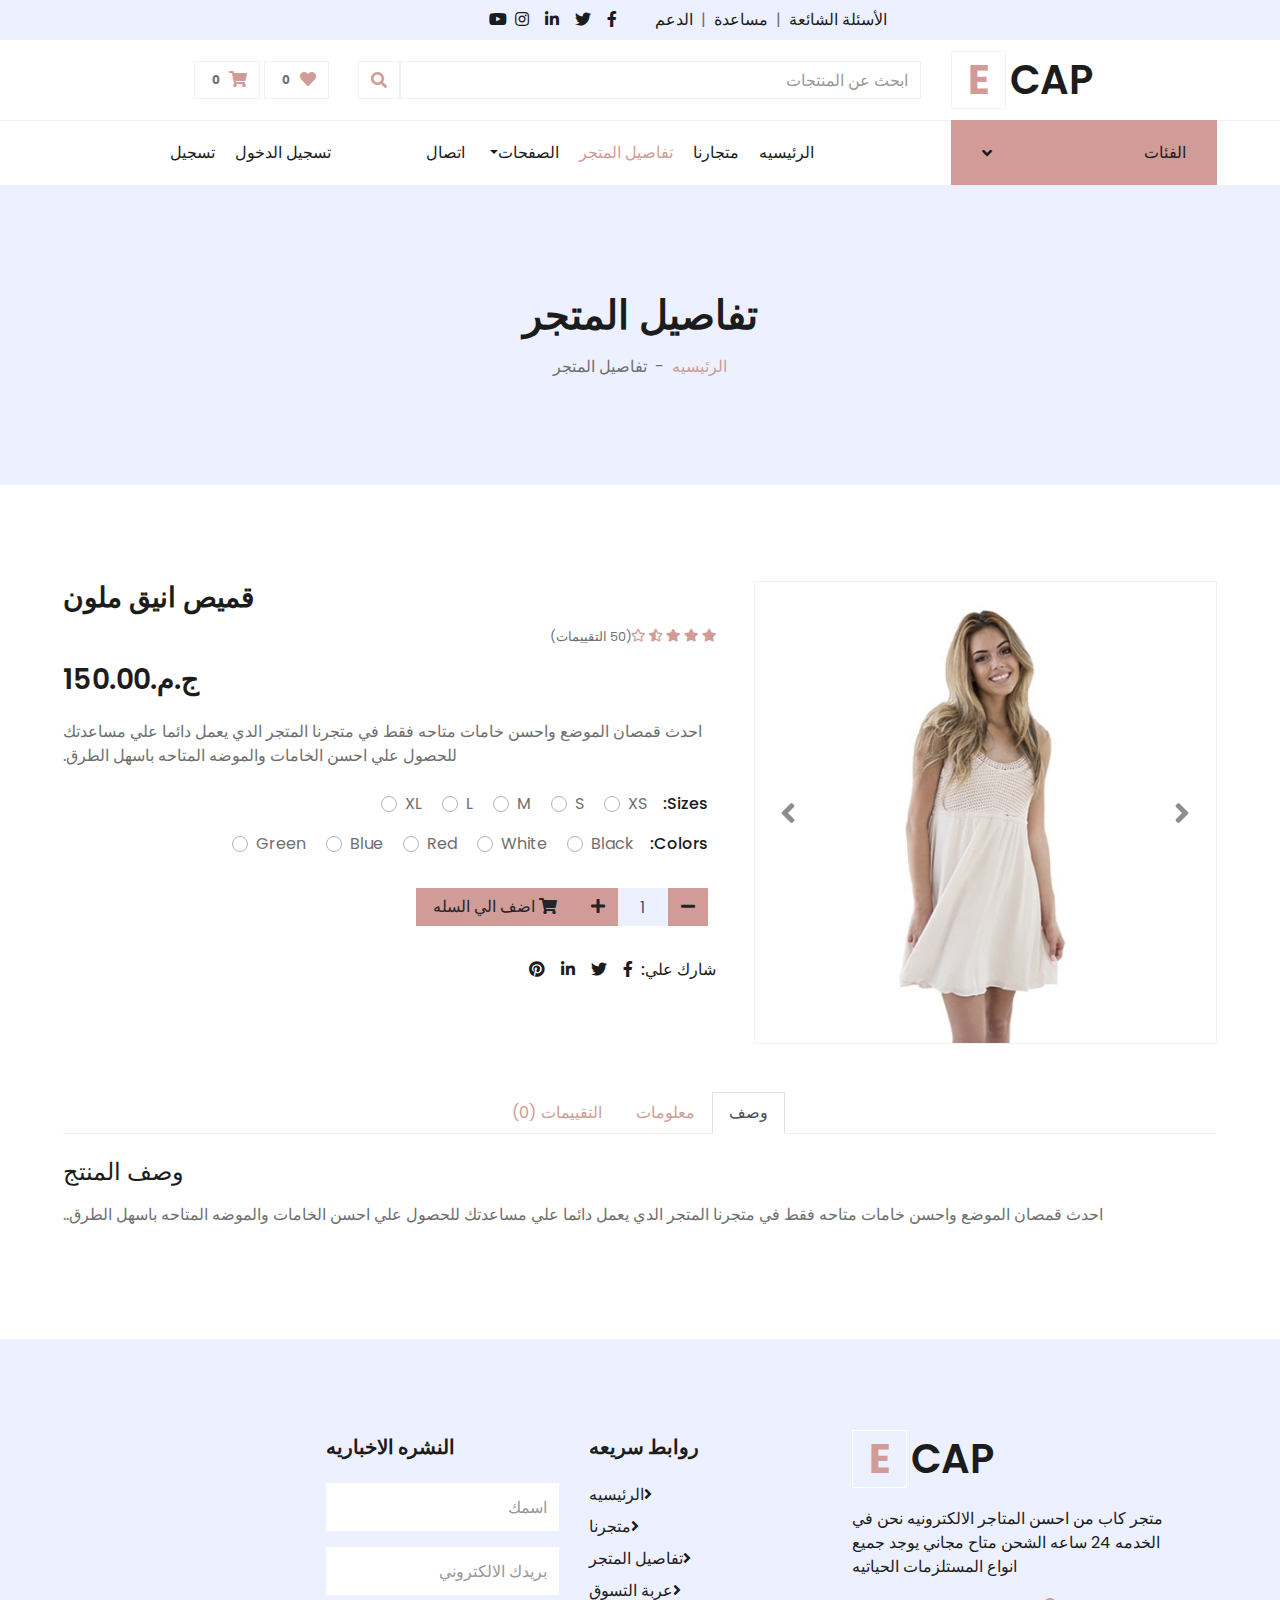
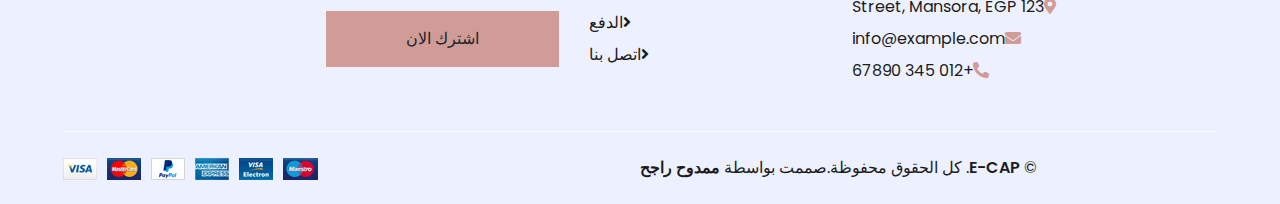
<file: detail.html>
<!DOCTYPE html>
<html lang="en" dir="rtl">

<head>
    <meta charset="utf-8">
    <title>E- CAP </title>
    <meta content="width=device-width, initial-scale=1.0" name="viewport">
    <meta content="Free HTML Templates" name="keywords">
    <meta content="Free HTML Templates" name="وصف">

    <!-- Favicon -->
    <link href="img/favicon.ico" rel="icon">

    <!-- Google Web Fonts -->
    <link rel="preconnect" href="https://fonts.gstatic.com">
    <link href="https://fonts.googleapis.com/css2?family=Poppins:wght@100;200;300;400;500;600;700;800;900&display=swap" rel="stylesheet"> 

    <!-- Font Awesome -->
    <link href="https://cdnjs.cloudflare.com/ajax/libs/font-awesome/5.10.0/css/all.min.css" rel="stylesheet">

    <!-- Libraries Stylesheet -->
    <link href="lib/owlcarousel/assets/owl.carousel.min.css" rel="stylesheet">

    <!-- Customized Bootstrap Stylesheet -->
    <link href="css/style.css" rel="stylesheet">
</head>

<body>
    <!-- Topbar Start -->
    <div class="container-fluid">
        <div class="row bg-secondary py-2 px-xl-5">
            <div class="col-lg-6 d-none d-lg-block">
                <div class="d-inline-flex align-items-center">
                    <a class="text-dark" href="">الأسئلة الشائعة</a>
                    <span class="text-muted px-2">|</span>
                    <a class="text-dark" href="">مساعدة</a>
                    <span class="text-muted px-2">|</span>
                    <a class="text-dark" href="">الدعم</a>
                </div>
            </div>
            <div class="col-lg-6 text-center text-lg-right">
                <div class="d-inline-flex align-items-center">
                    <a class="text-dark px-2" href="">
                        <i class="fab fa-facebook-f"></i>
                    </a>
                    <a class="text-dark px-2" href="">
                        <i class="fab fa-twitter"></i>
                    </a>
                    <a class="text-dark px-2" href="">
                        <i class="fab fa-linkedin-in"></i>
                    </a>
                    <a class="text-dark px-2" href="">
                        <i class="fab fa-instagram"></i>
                    </a>
                    <a class="text-dark pl-2" href="">
                        <i class="fab fa-youtube"></i>
                    </a>
                </div>
            </div>
        </div>
        <div class="row align-items-center py-3 px-xl-5">
            <div class="col-lg-3 d-none d-lg-block">
                <a href="" class="text-decoration-none">
                    <h1 class="m-0 display-5 font-weight-semi-bold"><span class="text-primary font-weight-bold border px-3 mr-1">E</span>CAP</h1>
                </a>
            </div>
            <div class="col-lg-6 col-6 text-left">
                <form action="">
                    <div class="input-group">
                        <input type="text" class="form-control" placeholder="ابحث عن المنتجات">
                        <div class="input-group-append">
                            <span class="input-group-text bg-transparent text-primary">
                                <i class="fa fa-search"></i>
                            </span>
                        </div>
                    </div>
                </form>
            </div>
            <div class="col-lg-3 col-6 text-right">
                <a href="" class="btn border">
                    <i class="fas fa-heart text-primary"></i>
                    <span class="badge">0</span>
                </a>
                <a href="" class="btn border">
                    <i class="fas fa-shopping-cart text-primary"></i>
                    <span class="badge">0</span>
                </a>
            </div>
        </div>
    </div>
    <!-- Topbar End -->


    <!-- Navbar Start -->
    <div class="container-fluid">
        <div class="row border-top px-xl-5">
            <div class="col-lg-3 d-none d-lg-block">
                <a class="btn shadow-none d-flex align-items-center justify-content-between bg-primary text-white w-100" data-toggle="collapse" href="#navbar-vertical" style="height: 65px; margin-top: -1px; padding: 0 30px;">
                    <h6 class="m-0">الفئات</h6>
                    <i class="fa fa-angle-down text-dark"></i>
                </a>
                <nav class="collapse position-absolute navbar navbar-vertical navbar-light align-items-start p-0 border border-top-0 border-bottom-0 bg-light" id="navbar-vertical" style="width: calc(100% - 30px); z-index: 1;">
                    <div class="navbar-nav w-100 overflow-hidden" style="height: 250px">
                        <div class="nav-item dropdown">
                            <a href="#" class="nav-link" data-toggle="dropdown">ملابس <i class="fa fa-angle-down float-right mt-1"></i></a>
                            <div class="dropdown-menu position-absolute bg-secondary border-0 rounded-0 w-100 m-0">
                                <!--<a href="" class="dropdown-item">ملابس رجالي</a>-->
                                <a href="" class="dropdown-item">ملابس نسائية</a>
                                <a href="" class="dropdown-item">ملابس اطفال</a>
                            </div>
                        </div>
                        <a href="" class="nav-item nav-link">قمصان</a>
                        <a href="" class="nav-item nav-link">جينز</a>
                        <a href="" class="nav-item nav-link">ملابس سباحة</a>
                        <a href="" class="nav-item nav-link">ملابس نوم</a>
                        <a href="" class="nav-item nav-link">ملابس رياضية</a>
<!--                        <a href="" class="nav-item nav-link">Jumpsuits</a>
                        <a href="" class="nav-item nav-link">Blazers</a>
                        <a href="" class="nav-item nav-link">Jackets</a>
                        <a href="" class="nav-item nav-link">احذيه</a>-->
                    </div>
                </nav>
            </div>
            <div class="col-lg-9">
                <nav class="navbar navbar-expand-lg bg-light navbar-light py-3 py-lg-0 px-0">
                    <a href="" class="text-decoration-none d-block d-lg-none">
                        <h1 class="m-0 display-5 font-weight-semi-bold"><span class="text-primary font-weight-bold border px-3 mr-1">E</span>CAP</h1>
                    </a>
                    <button type="button" class="navbar-toggler" data-toggle="collapse" data-target="#navbarCollapse">
                        <span class="navbar-toggler-icon"></span>
                    </button>
                    <div class="collapse navbar-collapse justify-content-between" id="navbarCollapse">
                        <div class="navbar-nav mr-auto py-0">
                            <a href="index.html" class="nav-item nav-link">الرئيسيه</a>
                            <a href="shop.html" class="nav-item nav-link">متجارنا</a>
                            <a href="detail.html" class="nav-item nav-link active">تفاصيل المتجر</a>
                            <div class="nav-item dropdown">
                                <a href="#" class="nav-link dropdown-toggle" data-toggle="dropdown">الصفحات</a>
                                <div class="dropdown-menu rounded-0 m-0">
                                    <a href="cart.html" class="dropdown-item">عربة التسوق</a>
                                    <a href="checkout.html" class="dropdown-item">الدفع</a>
                                </div>
                            </div>
                            <a href="contact.html" class="nav-item nav-link">اتصال</a>
                        </div>
                        <div class="navbar-nav ml-auto py-0">
                            <a href="" class="nav-item nav-link">تسجيل الدخول</a>
                            <a href="" class="nav-item nav-link">تسجيل</a>
                        </div>
                    </div>
                </nav>
            </div>
        </div>
    </div>
    <!-- Navbar End -->


    <!-- Page Header Start -->
    <div class="container-fluid bg-secondary mb-5">
        <div class="d-flex flex-column align-items-center justify-content-center" style="min-height: 300px">
            <h1 class="font-weight-semi-bold text-uppercase mb-3">تفاصيل المتجر</h1>
            <div class="d-inline-flex">
                <p class="m-0"><a href="">الرئيسيه</a></p>
                <p class="m-0 px-2">-</p>
                <p class="m-0">تفاصيل المتجر</p>
            </div>
        </div>
    </div>
    <!-- Page Header End -->


    <!-- تفاصيل المتجر Start -->
    <div class="container-fluid py-5">
        <div class="row px-xl-5">
            <div class="col-lg-5 pb-5">
                <div id="product-carousel" class="carousel slide" data-ride="carousel">
                    <div class="carousel-inner border">
                        <div class="carousel-item active">
                            <img class="w-100 h-100" src="img/product-1.jpg" alt="Image">
                        </div>
                        <div class="carousel-item">
                            <img class="w-100 h-100" src="img/product-2.jpg" alt="Image">
                        </div>
                        <div class="carousel-item">
                            <img class="w-100 h-100" src="img/product-3.jpg" alt="Image">
                        </div>
                        <div class="carousel-item">
                            <img class="w-100 h-100" src="img/product-4.jpg" alt="Image">
                        </div>
                    </div>
                    <a class="carousel-control-prev" href="#product-carousel" data-slide="prev">
                        <i class="fa fa-2x fa-angle-left text-dark"></i>
                    </a>
                    <a class="carousel-control-next" href="#product-carousel" data-slide="next">
                        <i class="fa fa-2x fa-angle-right text-dark"></i>
                    </a>
                </div>
            </div>

            <div class="col-lg-7 pb-5">
                <h3 class="font-weight-semi-bold">قميص انيق ملون</h3>
                <div class="d-flex mb-3">
                    <div class="text-primary mr-2">
                        <small class="fas fa-star"></small>
                        <small class="fas fa-star"></small>
                        <small class="fas fa-star"></small>
                        <small class="fas fa-star-half-alt"></small>
                        <small class="far fa-star"></small>
                    </div>
                    <small class="pt-1">(50 التقييمات)</small>
                </div>
                <h3 class="font-weight-semi-bold mb-4">ج.م.150.00</h3>
                <p class="mb-4">احدث قمصان الموضع واحسن خامات متاحه فقط في متجرنا المتجر الدي يعمل دائما علي مساعدتك للحصول علي احسن الخامات والموضه المتاحه باسهل الطرق.</p>
                <div class="d-flex mb-3">
                    <p class="text-dark font-weight-medium mb-0 mr-3">Sizes:</p>
                    <form>
                        <div class="custom-control custom-radio custom-control-inline">
                            <input type="radio" class="custom-control-input" id="size-1" name="size">
                            <label class="custom-control-label" for="size-1">XS</label>
                        </div>
                        <div class="custom-control custom-radio custom-control-inline">
                            <input type="radio" class="custom-control-input" id="size-2" name="size">
                            <label class="custom-control-label" for="size-2">S</label>
                        </div>
                        <div class="custom-control custom-radio custom-control-inline">
                            <input type="radio" class="custom-control-input" id="size-3" name="size">
                            <label class="custom-control-label" for="size-3">M</label>
                        </div>
                        <div class="custom-control custom-radio custom-control-inline">
                            <input type="radio" class="custom-control-input" id="size-4" name="size">
                            <label class="custom-control-label" for="size-4">L</label>
                        </div>
                        <div class="custom-control custom-radio custom-control-inline">
                            <input type="radio" class="custom-control-input" id="size-5" name="size">
                            <label class="custom-control-label" for="size-5">XL</label>
                        </div>
                    </form>
                </div>
                <div class="d-flex mb-4">
                    <p class="text-dark font-weight-medium mb-0 mr-3">Colors:</p>
                    <form>
                        <div class="custom-control custom-radio custom-control-inline">
                            <input type="radio" class="custom-control-input" id="color-1" name="color">
                            <label class="custom-control-label" for="color-1">Black</label>
                        </div>
                        <div class="custom-control custom-radio custom-control-inline">
                            <input type="radio" class="custom-control-input" id="color-2" name="color">
                            <label class="custom-control-label" for="color-2">White</label>
                        </div>
                        <div class="custom-control custom-radio custom-control-inline">
                            <input type="radio" class="custom-control-input" id="color-3" name="color">
                            <label class="custom-control-label" for="color-3">Red</label>
                        </div>
                        <div class="custom-control custom-radio custom-control-inline">
                            <input type="radio" class="custom-control-input" id="color-4" name="color">
                            <label class="custom-control-label" for="color-4">Blue</label>
                        </div>
                        <div class="custom-control custom-radio custom-control-inline">
                            <input type="radio" class="custom-control-input" id="color-5" name="color">
                            <label class="custom-control-label" for="color-5">Green</label>
                        </div>
                    </form>
                </div>
                <div class="d-flex align-items-center mb-4 pt-2">
                    <div class="input-group quantity mr-3" style="width: 130px;">
                        <div class="input-group-btn">
                            <button class="btn btn-primary btn-minus" >
                            <i class="fa fa-minus"></i>
                            </button>
                        </div>
                        <input type="text" class="form-control bg-secondary text-center" value="1">
                        <div class="input-group-btn">
                            <button class="btn btn-primary btn-plus">
                                <i class="fa fa-plus"></i>
                            </button>
                        </div>
                    </div>
                    <button class="btn btn-primary px-3"><i class="fa fa-shopping-cart mr-1"></i> اضف الي السله</button>
                </div>
                <div class="d-flex pt-2">
                    <p class="text-dark font-weight-medium mb-0 mr-2">شارك علي:</p>
                    <div class="d-inline-flex">
                        <a class="text-dark px-2" href="">
                            <i class="fab fa-facebook-f"></i>
                        </a>
                        <a class="text-dark px-2" href="">
                            <i class="fab fa-twitter"></i>
                        </a>
                        <a class="text-dark px-2" href="">
                            <i class="fab fa-linkedin-in"></i>
                        </a>
                        <a class="text-dark px-2" href="">
                            <i class="fab fa-pinterest"></i>
                        </a>
                    </div>
                </div>
            </div>
        </div>
        <div class="row px-xl-5">
            <div class="col">
                <div class="nav nav-tabs justify-content-center border-secondary mb-4">
                    <a class="nav-item nav-link active" data-toggle="tab" href="#tab-pane-1">وصف</a>
                    <a class="nav-item nav-link" data-toggle="tab" href="#tab-pane-2">معلومات</a>
                    <a class="nav-item nav-link" data-toggle="tab" href="#tab-pane-3">التقييمات (0)</a>
                </div>
                <div class="tab-content">
                    <div class="tab-pane fade show active" id="tab-pane-1">
                        <h4 class="mb-3">وصف المنتج</h4>
                        <p>احدث قمصان الموضع واحسن خامات متاحه فقط في متجرنا المتجر الدي يعمل دائما علي مساعدتك للحصول علي احسن الخامات والموضه المتاحه باسهل الطرق..</p>
                        <!-- <p>Dolore magna est eirmod sanctus dolor, amet diam et eirmod et ipsum. Amet dolore tempor consetetur sed lorem dolor sit lorem tempor. Gubergren amet amet labore sadipscing clita clita diam clita. Sea amet et sed ipsum lorem elitr et, amet et labore voluptua sit rebum. Ea erat sed et diam takimata sed justo. Magna takimata justo et amet magna et.</p> -->
                    </div>
                    <div class="tab-pane fade" id="tab-pane-2">
                        <h4 class="mb-3">اضاف معلومات</h4>
                        <p>احدث قمصان الموضع واحسن خامات متاحه فقط في متجرنا المتجر الدي يعمل دائما علي مساعدتك للحصول علي احسن الخامات والموضه المتاحه باسهل الطرق..</p>
                        <div class="row">
                            <div class="col-md-6">
                                <ul class="list-group list-group-flush">
                                    <li class="list-group-item px-0">
                                        Sit erat duo lorem duo ea consetetur, et eirmod takimata.
                                    </li>
                                    <li class="list-group-item px-0">
                                        Amet kasd gubergren sit sanctus et lorem eos sadipscing at.
                                    </li>
                                    <li class="list-group-item px-0">
                                        Duo amet accusam eirmod nonumy stet et et stet eirmod.
                                    </li>
                                    <li class="list-group-item px-0">
                                        Takimata ea clita labore amet ipsum erat justo voluptua. Nonumy.
                                    </li>
                                  </ul> 
                            </div>
                            <div class="col-md-6">
                                <ul class="list-group list-group-flush">
                                    <li class="list-group-item px-0">
                                        Sit erat duo lorem duo ea consetetur, et eirmod takimata.
                                    </li>
                                    <li class="list-group-item px-0">
                                        Amet kasd gubergren sit sanctus et lorem eos sadipscing at.
                                    </li>
                                    <li class="list-group-item px-0">
                                        Duo amet accusam eirmod nonumy stet et et stet eirmod.
                                    </li>
                                    <li class="list-group-item px-0">
                                        Takimata ea clita labore amet ipsum erat justo voluptua. Nonumy.
                                    </li>
                                  </ul> 
                            </div>
                        </div>
                    </div>
                    <div class="tab-pane fade" id="tab-pane-3">
                        <div class="row">
                            <div class="col-md-6">
                                <h4 class="mb-4">مراجعة التعليق "قميص انيق ملون"</h4>
                                <div class="media mb-4">
                                    <img src="img/user.jpg" alt="Image" class="img-fluid mr-3 mt-1" style="width: 45px;">
                                    <div class="media-body">
                                        <h6>John Doe<small> - <i>01 Jan 2045</i></small></h6>
                                        <div class="text-primary mb-2">
                                            <i class="fas fa-star"></i>
                                            <i class="fas fa-star"></i>
                                            <i class="fas fa-star"></i>
                                            <i class="fas fa-star-half-alt"></i>
                                            <i class="far fa-star"></i>
                                        </div>
                                        <p>Diam amet duo labore stet elitr ea clita ipsum, tempor labore accusam ipsum et no at. Kasd diam tempor rebum magna dolores sed sed eirmod ipsum.</p>
                                    </div>
                                </div>
                            </div>
                            <div class="col-md-6">
                                <h4 class="mb-4">ترك التعليق</h4>
                                <small>لن يتم نشر العنوان الحقول المطلوبه محدده *</small>
                                <div class="d-flex my-3">
                                    <p class="mb-0 mr-2">تقييمك * :</p>
                                    <div class="text-primary">
                                        <i class="far fa-star"></i>
                                        <i class="far fa-star"></i>
                                        <i class="far fa-star"></i>
                                        <i class="far fa-star"></i>
                                        <i class="far fa-star"></i>
                                    </div>
                                </div>
                                <form>
                                    <div class="form-group">
                                        <label for="message">مراجعتك*</label>
                                        <textarea id="message" cols="30" rows="5" class="form-control"></textarea>
                                    </div>
                                    <div class="form-group">
                                        <label for="name">اسمك *</label>
                                        <input type="text" class="form-control" id="name">
                                    </div>
                                    <div class="form-group">
                                        <label for="email">بريدك الالكتروني *</label>
                                        <input type="email" class="form-control" id="email">
                                    </div>
                                    <div class="form-group mb-0">
                                        <input type="submit" value="اترك رايك" class="btn btn-primary px-3">
                                    </div>
                                </form>
                            </div>
                        </div>
                    </div>
                </div>
            </div>
        </div>
    </div>
    <!-- تفاصيل المتجر End -->


    <!-- منتج Start -->
    <!-- <div class="container-fluid py-5">
        <div class="text-center mb-4">
            <h2 class="section-title px-5"><span class="px-2">You May Also Like</span></h2>
        </div>
        <div class="row px-xl-5">
            <div class="col">
                <div class="owl-carousel related-carousel">
                    <div class="card product-item border-0">
                        <div class="card-header product-img position-relative overflow-hidden bg-transparent border p-0">
                            <img class="img-fluid w-100" src="img/product-1.jpg" alt="">
                        </div>
                        <div class="card-body border-left border-right text-center p-0 pt-4 pb-3">
                            <h6 class="text-truncate mb-3">قميص انيق ملون</h6>
                            <div class="d-flex justify-content-center">
                                <h6>ج.م.123.00</h6><h6 class="text-muted ml-2"><del>ج.م.123.00</del></h6>
                            </div>
                        </div>
                        <div class="card-footer d-flex justify-content-between bg-light border">
                            <a href="" class="btn btn-sm text-dark p-0"><i class="fas fa-eye text-primary mr-1"></i>عرض التفاصيل</a>
                            <a href="" class="btn btn-sm text-dark p-0"><i class="fas fa-shopping-cart text-primary mr-1"></i>اضف الي السله</a>
                        </div>
                    </div>
                    <div class="card product-item border-0">
                        <div class="card-header product-img position-relative overflow-hidden bg-transparent border p-0">
                            <img class="img-fluid w-100" src="img/product-2.jpg" alt="">
                        </div>
                        <div class="card-body border-left border-right text-center p-0 pt-4 pb-3">
                            <h6 class="text-truncate mb-3">قميص انيق ملون</h6>
                            <div class="d-flex justify-content-center">
                                <h6>ج.م.123.00</h6><h6 class="text-muted ml-2"><del>ج.م.123.00</del></h6>
                            </div>
                        </div>
                        <div class="card-footer d-flex justify-content-between bg-light border">
                            <a href="" class="btn btn-sm text-dark p-0"><i class="fas fa-eye text-primary mr-1"></i>عرض التفاصيل</a>
                            <a href="" class="btn btn-sm text-dark p-0"><i class="fas fa-shopping-cart text-primary mr-1"></i>اضف الي السله</a>
                        </div>
                    </div>
                    <div class="card product-item border-0">
                        <div class="card-header product-img position-relative overflow-hidden bg-transparent border p-0">
                            <img class="img-fluid w-100" src="img/product-3.jpg" alt="">
                        </div>
                        <div class="card-body border-left border-right text-center p-0 pt-4 pb-3">
                            <h6 class="text-truncate mb-3">قميص انيق ملون</h6>
                            <div class="d-flex justify-content-center">
                                <h6>ج.م.123.00</h6><h6 class="text-muted ml-2"><del>ج.م.123.00</del></h6>
                            </div>
                        </div>
                        <div class="card-footer d-flex justify-content-between bg-light border">
                            <a href="" class="btn btn-sm text-dark p-0"><i class="fas fa-eye text-primary mr-1"></i>عرض التفاصيل</a>
                            <a href="" class="btn btn-sm text-dark p-0"><i class="fas fa-shopping-cart text-primary mr-1"></i>اضف الي السله</a>
                        </div>
                    </div>
                    <div class="card product-item border-0">
                        <div class="card-header product-img position-relative overflow-hidden bg-transparent border p-0">
                            <img class="img-fluid w-100" src="img/product-4.jpg" alt="">
                        </div>
                        <div class="card-body border-left border-right text-center p-0 pt-4 pb-3">
                            <h6 class="text-truncate mb-3">قميص انيق ملون</h6>
                            <div class="d-flex justify-content-center">
                                <h6>ج.م.123.00</h6><h6 class="text-muted ml-2"><del>ج.م.123.00</del></h6>
                            </div>
                        </div>
                        <div class="card-footer d-flex justify-content-between bg-light border">
                            <a href="" class="btn btn-sm text-dark p-0"><i class="fas fa-eye text-primary mr-1"></i>عرض التفاصيل</a>
                            <a href="" class="btn btn-sm text-dark p-0"><i class="fas fa-shopping-cart text-primary mr-1"></i>اضف الي السله</a>
                        </div>
                    </div>
                    <div class="card product-item border-0">
                        <div class="card-header product-img position-relative overflow-hidden bg-transparent border p-0">
                            <img class="img-fluid w-100" src="img/product-5.jpg" alt="">
                        </div>
                        <div class="card-body border-left border-right text-center p-0 pt-4 pb-3">
                            <h6 class="text-truncate mb-3">قميص انيق ملون</h6>
                            <div class="d-flex justify-content-center">
                                <h6>ج.م.123.00</h6><h6 class="text-muted ml-2"><del>ج.م.123.00</del></h6>
                            </div>
                        </div>
                        <div class="card-footer d-flex justify-content-between bg-light border">
                            <a href="" class="btn btn-sm text-dark p-0"><i class="fas fa-eye text-primary mr-1"></i>عرض التفاصيل</a>
                            <a href="" class="btn btn-sm text-dark p-0"><i class="fas fa-shopping-cart text-primary mr-1"></i>اضف الي السله</a>
                        </div>
                    </div>
                </div>
            </div>
        </div>
    </div> -->
    <!-- منتج End -->


    <!-- Footer Start -->
    <div class="container-fluid bg-secondary text-dark mt-5 pt-5">
        <div class="row px-xl-5 pt-5">
            <div class="col-lg-4 col-md-12 mb-5 pr-3 pr-xl-5">
                <a href="" class="text-decoration-none">
                    <h1 class="mb-4 display-5 font-weight-semi-bold"><span class="text-primary font-weight-bold border border-white px-3 mr-1">E</span>CAP</h1>
                </a>
                <p>متجر كاب من احسن المتاجر الالكترونيه نحن في الخدمه 24 ساعه الشحن متاح مجاني يوجد جميع انواع المستلزمات الحياتيه</p>
                <p class="mb-2"><i class="fa fa-map-marker-alt text-primary mr-3"></i>123 Street, Mansora, EGP</p>
                <p class="mb-2"><i class="fa fa-envelope text-primary mr-3"></i>info@example.com</p>
                <p class="mb-0"><i class="fa fa-phone-alt text-primary mr-3"></i>+012 345 67890</p>
            </div>
            <div class="col-lg-8 col-md-12">
                <div class="row">
                    <div class="col-md-4 mb-5">
                        <h5 class="font-weight-bold text-dark mb-4">روابط سريعه</h5>
                        <div class="d-flex flex-column justify-content-start">
                            <a class="text-dark mb-2" href="index.html"><i class="fa fa-angle-right mr-2"></i>الرئيسيه</a>
                            <a class="text-dark mb-2" href="shop.html"><i class="fa fa-angle-right mr-2"></i>متجرنا</a>
                            <a class="text-dark mb-2" href="detail.html"><i class="fa fa-angle-right mr-2"></i>تفاصيل المتجر</a>
                            <a class="text-dark mb-2" href="cart.html"><i class="fa fa-angle-right mr-2"></i>عربة التسوق</a>
                            <a class="text-dark mb-2" href="checkout.html"><i class="fa fa-angle-right mr-2"></i>الدفع</a>
                            <a class="text-dark" href="contact.html"><i class="fa fa-angle-right mr-2"></i>اتصل بنا</a>
                        </div>
                    </div>
                    <!-- <div class="col-md-4 mb-5">
                        <h5 class="font-weight-bold text-dark mb-4">روابط سريعه</h5>
                        <div class="d-flex flex-column justify-content-start">
                            <a class="text-dark mb-2" href="index.html"><i class="fa fa-angle-right mr-2"></i>الرئيسيه</a>
                            <a class="text-dark mb-2" href="shop.html"><i class="fa fa-angle-right mr-2"></i>متجرنا</a>
                            <a class="text-dark mb-2" href="detail.html"><i class="fa fa-angle-right mr-2"></i>تفاصيل المتجر</a>
                            <a class="text-dark mb-2" href="cart.html"><i class="fa fa-angle-right mr-2"></i>عربة التسوق</a>
                            <a class="text-dark mb-2" href="checkout.html"><i class="fa fa-angle-right mr-2"></i>الدفع</a>
                            <a class="text-dark" href="contact.html"><i class="fa fa-angle-right mr-2"></i>اتصل بنا</a>
                        </div>
                    </div> -->
                    <div class="col-md-4 mb-5">
                        <h5 class="font-weight-bold text-dark mb-4">النشره الاخباريه</h5>
                        <form action="">
                            <div class="form-group">
                                <input type="text" class="form-control border-0 py-4" placeholder="اسمك" required="required" />
                            </div>
                            <div class="form-group">
                                <input type="email" class="form-control border-0 py-4" placeholder="بريدك الالكتروني"
                                    required="required" />
                            </div>
                            <div>
                                <button class="btn btn-primary btn-block border-0 py-3" type="submit">اشترك الان</button>
                            </div>
                        </form>
                    </div>
                </div>
            </div>
        </div>
        <div class="row border-top border-light mx-xl-5 py-4">
            <div class="col-md-6 px-xl-0">
                <p class="mb-md-0 text-center text-md-left text-dark">
                    &copy; <a class="text-dark font-weight-semi-bold" href="#">E-CAP</a>. كل الحقوق محفوظة.صممت بواسطة
                    <a class="text-dark font-weight-semi-bold" href="https://htmlcodex.com">ممدوح راجح</a><br>
                    <!--Distributed By <a href="https://themewagon.com" target="_blank">ThemeWagon</a>-->
                </p>
            </div>
            <div class="col-md-6 px-xl-0 text-center text-md-right">
                <img class="img-fluid" src="img/payments.png" alt="">
            </div>
        </div>
    </div>
    <!-- Footer End -->


    <!-- Back to Top -->
    <a href="#" class="btn btn-primary back-to-top"><i class="fa fa-angle-double-up"></i></a>


    <!-- JavaScript Libraries -->
    <script src="https://code.jquery.com/jquery-3.4.1.min.js"></script>
    <script src="https://stackpath.bootstrapcdn.com/bootstrap/4.4.1/js/bootstrap.bundle.min.js"></script>
    <script src="lib/easing/easing.min.js"></script>
    <script src="lib/owlcarousel/owl.carousel.min.js"></script>

    <!-- Contact Javascript File -->
    <script src="mail/jqBootstrapValidation.min.js"></script>
    <script src="mail/contact.js"></script>

    <!-- Template Javascript -->
    <script src="js/main.js"></script>
</body>

</html>
</file>
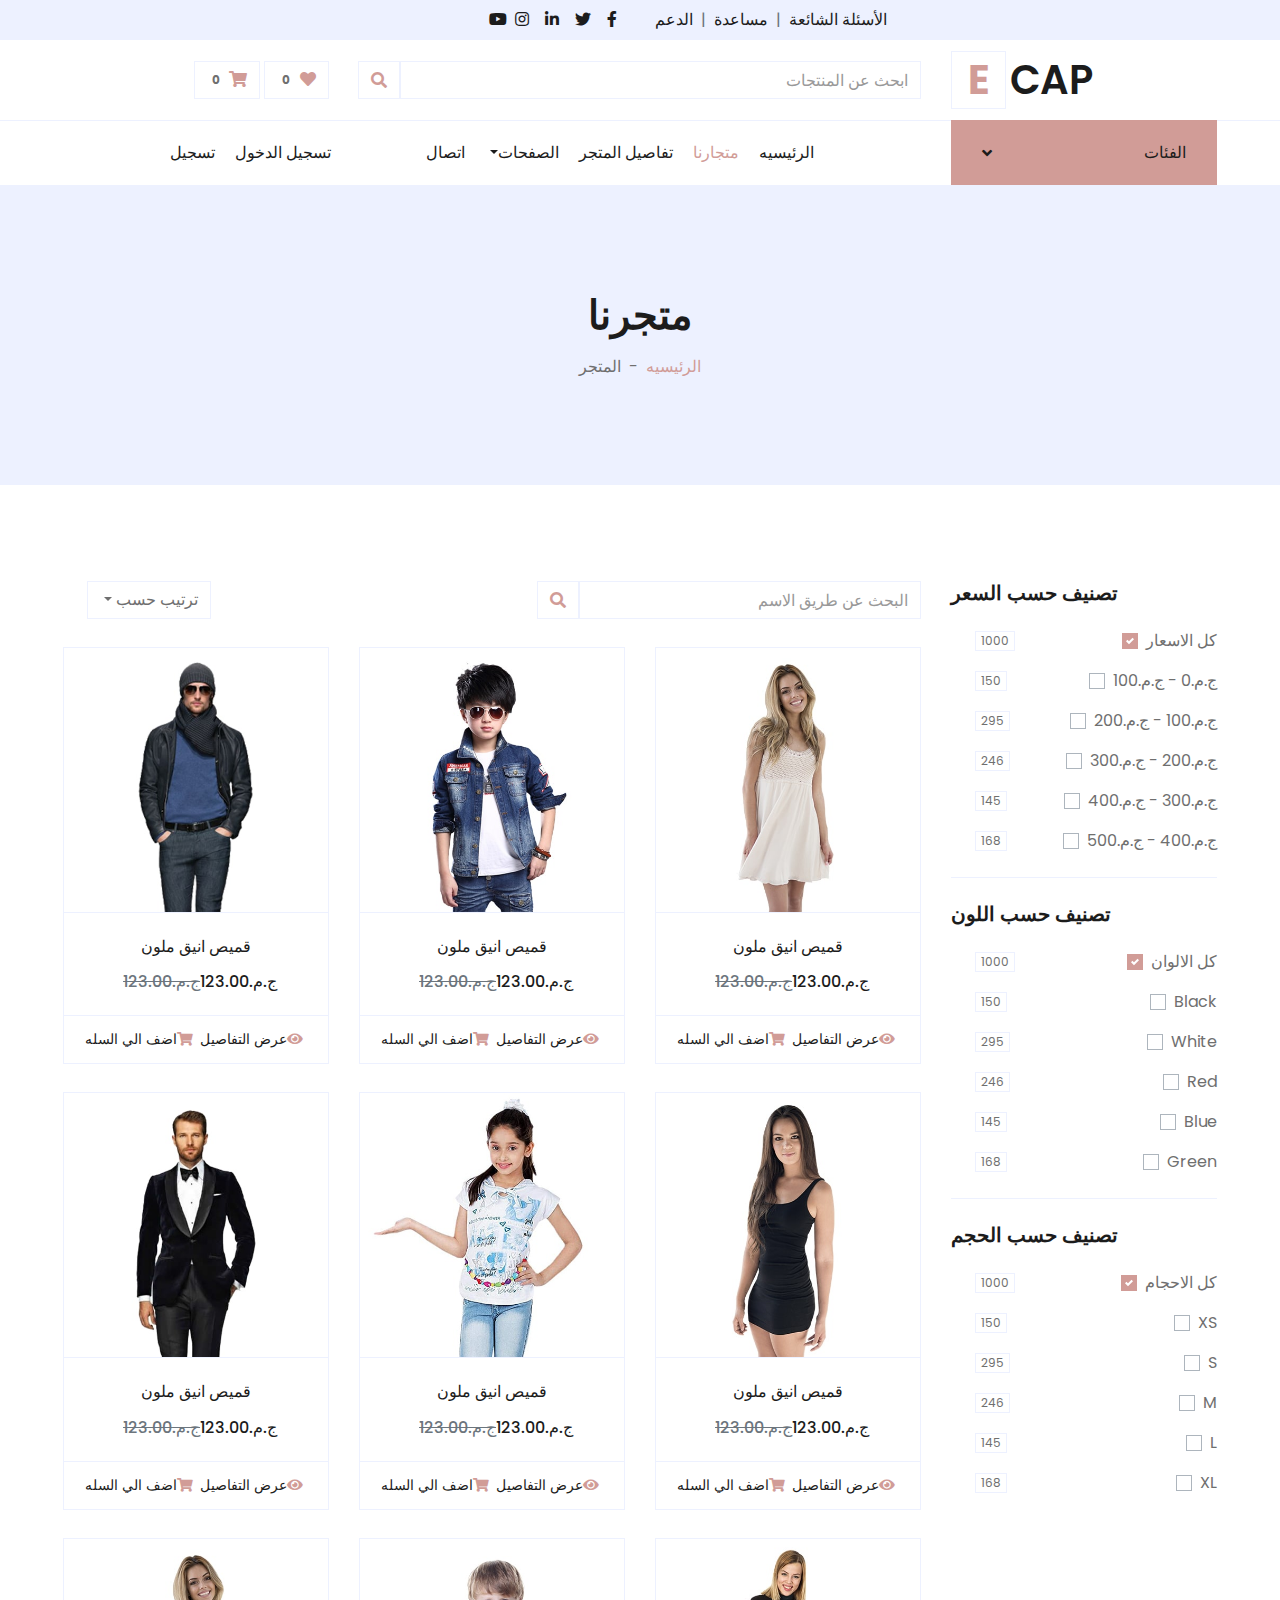
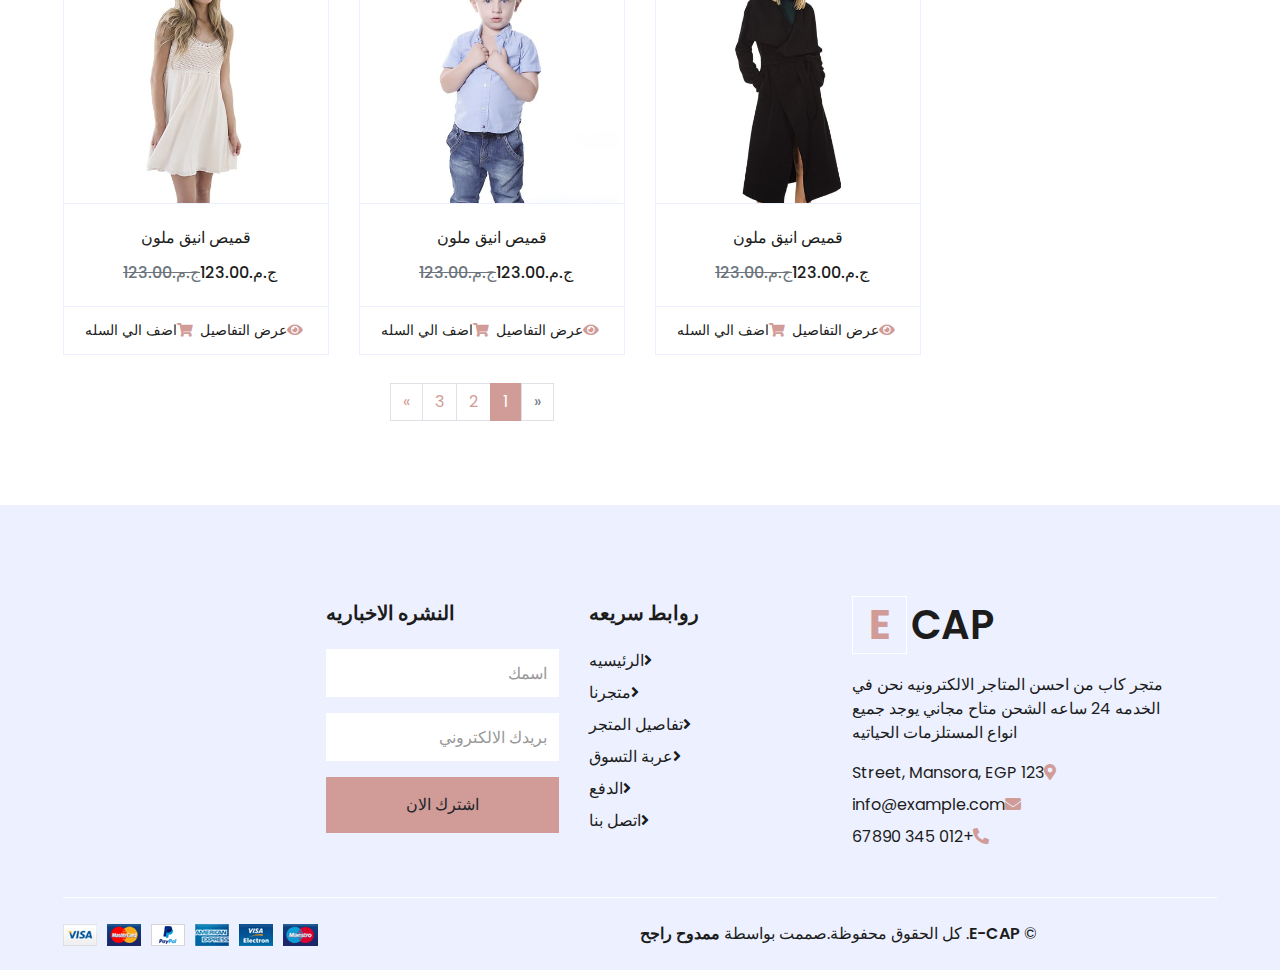
<file: shop.html>
<!DOCTYPE html>
<html lang="en" dir="rtl">

<head>
    <meta charset="utf-8">
    <title>E- CAP </title>
    <meta content="width=device-width, initial-scale=1.0" name="viewport">
    <meta content="Free HTML Templates" name="keywords">
    <meta content="Free HTML Templates" name="وصف">

    <!-- Favicon -->
    <link href="img/favicon.ico" rel="icon">

    <!-- Google Web Fonts -->
    <link rel="preconnect" href="https://fonts.gstatic.com">
    <link href="https://fonts.googleapis.com/css2?family=Poppins:wght@100;200;300;400;500;600;700;800;900&display=swap" rel="stylesheet"> 

    <!-- Font Awesome -->
    <link href="https://cdnjs.cloudflare.com/ajax/libs/font-awesome/5.10.0/css/all.min.css" rel="stylesheet">

    <!-- Libraries Stylesheet -->
    <link href="lib/owlcarousel/assets/owl.carousel.min.css" rel="stylesheet">

    <!-- Customized Bootstrap Stylesheet -->
    <link href="css/style.css" rel="stylesheet">
</head>

<body>
    <!-- Topbar Start -->
    <div class="container-fluid">
        <div class="row bg-secondary py-2 px-xl-5">
            <div class="col-lg-6 d-none d-lg-block">
                <div class="d-inline-flex align-items-center">
                    <a class="text-dark" href="">الأسئلة الشائعة</a>
                    <span class="text-muted px-2">|</span>
                    <a class="text-dark" href="">مساعدة</a>
                    <span class="text-muted px-2">|</span>
                    <a class="text-dark" href="">الدعم</a>
                </div>
            </div>
            <div class="col-lg-6 text-center text-lg-right">
                <div class="d-inline-flex align-items-center">
                    <a class="text-dark px-2" href="">
                        <i class="fab fa-facebook-f"></i>
                    </a>
                    <a class="text-dark px-2" href="">
                        <i class="fab fa-twitter"></i>
                    </a>
                    <a class="text-dark px-2" href="">
                        <i class="fab fa-linkedin-in"></i>
                    </a>
                    <a class="text-dark px-2" href="">
                        <i class="fab fa-instagram"></i>
                    </a>
                    <a class="text-dark pl-2" href="">
                        <i class="fab fa-youtube"></i>
                    </a>
                </div>
            </div>
        </div>
        <div class="row align-items-center py-3 px-xl-5">
            <div class="col-lg-3 d-none d-lg-block">
                <a href="" class="text-decoration-none">
                    <h1 class="m-0 display-5 font-weight-semi-bold"><span class="text-primary font-weight-bold border px-3 mr-1">E</span>CAP</h1>
                </a>
            </div>
            <div class="col-lg-6 col-6 text-left">
                <form action="">
                    <div class="input-group">
                        <input type="text" class="form-control" placeholder="ابحث عن المنتجات">
                        <div class="input-group-append">
                            <span class="input-group-text bg-transparent text-primary">
                                <i class="fa fa-search"></i>
                            </span>
                        </div>
                    </div>
                </form>
            </div>
            <div class="col-lg-3 col-6 text-right">
                <a href="" class="btn border">
                    <i class="fas fa-heart text-primary"></i>
                    <span class="badge">0</span>
                </a>
                <a href="" class="btn border">
                    <i class="fas fa-shopping-cart text-primary"></i>
                    <span class="badge">0</span>
                </a>
            </div>
        </div>
    </div>
    <!-- Topbar End -->


    <!-- Navbar Start -->
    <div class="container-fluid">
        <div class="row border-top px-xl-5">
            <div class="col-lg-3 d-none d-lg-block">
                <a class="btn shadow-none d-flex align-items-center justify-content-between bg-primary text-white w-100" data-toggle="collapse" href="#navbar-vertical" style="height: 65px; margin-top: -1px; padding: 0 30px;">
                    <h6 class="m-0">الفئات</h6>
                    <i class="fa fa-angle-down text-dark"></i>
                </a>
                <nav class="collapse position-absolute navbar navbar-vertical navbar-light align-items-start p-0 border border-top-0 border-bottom-0 bg-light" id="navbar-vertical" style="width: calc(100% - 30px); z-index: 1;">
                    <div class="navbar-nav w-100 overflow-hidden" style="height: 250px">
                        <div class="nav-item dropdown">
                            <a href="#" class="nav-link" data-toggle="dropdown">ملابس <i class="fa fa-angle-down float-right mt-1"></i></a>
                            <div class="dropdown-menu position-absolute bg-secondary border-0 rounded-0 w-100 m-0">
                                <!--<a href="" class="dropdown-item">ملابس رجالي</a>-->
                                <a href="" class="dropdown-item">ملابس نسائية</a>
                                <a href="" class="dropdown-item">ملابس اطفال</a>
                            </div>
                        </div>
                        <a href="" class="nav-item nav-link">قمصان</a>
                        <a href="" class="nav-item nav-link">جينز</a>
                        <a href="" class="nav-item nav-link">ملابس سباحة</a>
                        <a href="" class="nav-item nav-link">ملابس نوم</a>
                        <a href="" class="nav-item nav-link">ملابس رياضية</a>
<!--                        <a href="" class="nav-item nav-link">Jumpsuits</a>
                        <a href="" class="nav-item nav-link">Blazers</a>
                        <a href="" class="nav-item nav-link">Jackets</a>
                        <a href="" class="nav-item nav-link">احذيه</a>-->
                    </div>
                </nav>
            </div>
            <div class="col-lg-9">
                <nav class="navbar navbar-expand-lg bg-light navbar-light py-3 py-lg-0 px-0">
                    <a href="" class="text-decoration-none d-block d-lg-none">
                        <h1 class="m-0 display-5 font-weight-semi-bold"><span class="text-primary font-weight-bold border px-3 mr-1">E</span>CAP</h1>
                    </a>
                    <button type="button" class="navbar-toggler" data-toggle="collapse" data-target="#navbarCollapse">
                        <span class="navbar-toggler-icon"></span>
                    </button>
                    <div class="collapse navbar-collapse justify-content-between" id="navbarCollapse">
                        <div class="navbar-nav mr-auto py-0">
                            <a href="index.html" class="nav-item nav-link">الرئيسيه</a>
                            <a href="shop.html" class="nav-item nav-link active">متجارنا</a>
                            <a href="detail.html" class="nav-item nav-link">تفاصيل المتجر</a>
                            <div class="nav-item dropdown">
                                <a href="#" class="nav-link dropdown-toggle" data-toggle="dropdown">الصفحات</a>
                                <div class="dropdown-menu rounded-0 m-0">
                                    <a href="cart.html" class="dropdown-item">عربة التسوق</a>
                                    <a href="checkout.html" class="dropdown-item">الدفع</a>
                                </div>
                            </div>
                            <a href="contact.html" class="nav-item nav-link">اتصال</a>
                        </div>
                        <div class="navbar-nav ml-auto py-0">
                            <a href="" class="nav-item nav-link">تسجيل الدخول</a>
                            <a href="" class="nav-item nav-link">تسجيل</a>
                        </div>
                    </div>
                </nav>
            </div>
        </div>
    </div>
    <!-- Navbar End -->


    <!-- Page Header Start -->
    <div class="container-fluid bg-secondary mb-5">
        <div class="d-flex flex-column align-items-center justify-content-center" style="min-height: 300px">
            <h1 class="font-weight-semi-bold text-uppercase mb-3">متجرنا</h1>
            <div class="d-inline-flex">
                <p class="m-0"><a href="">الرئيسيه</a></p>
                <p class="m-0 px-2">-</p>
                <p class="m-0">المتجر</p>
            </div>
        </div>
    </div>
    <!-- Page Header End -->


    <!-- shop Start -->
    <div class="container-fluid pt-5">
        <div class="row px-xl-5">
            <!-- shop Sidebar Start -->
            <div class="col-lg-3 col-md-12">
                <!-- Price Start -->
                <div class="border-bottom mb-4 pb-4">
                    <h5 class="font-weight-semi-bold mb-4">تصنيف حسب السعر</h5>
                    <form>
                        <div class="custom-control custom-checkbox d-flex align-items-center justify-content-between mb-3">
                            <input type="checkbox" class="custom-control-input" checked id="price-all">
                            <label class="custom-control-label" for="price-all">كل الاسعار</label>
                            <span class="badge border font-weight-normal">1000</span>
                        </div>
                        <div class="custom-control custom-checkbox d-flex align-items-center justify-content-between mb-3">
                            <input type="checkbox" class="custom-control-input" id="price-1">
                            <label class="custom-control-label" for="price-1">ج.م.0 - ج.م.100</label>
                            <span class="badge border font-weight-normal">150</span>
                        </div>
                        <div class="custom-control custom-checkbox d-flex align-items-center justify-content-between mb-3">
                            <input type="checkbox" class="custom-control-input" id="price-2">
                            <label class="custom-control-label" for="price-2">ج.م.100 - ج.م.200</label>
                            <span class="badge border font-weight-normal">295</span>
                        </div>
                        <div class="custom-control custom-checkbox d-flex align-items-center justify-content-between mb-3">
                            <input type="checkbox" class="custom-control-input" id="price-3">
                            <label class="custom-control-label" for="price-3">ج.م.200 - ج.م.300</label>
                            <span class="badge border font-weight-normal">246</span>
                        </div>
                        <div class="custom-control custom-checkbox d-flex align-items-center justify-content-between mb-3">
                            <input type="checkbox" class="custom-control-input" id="price-4">
                            <label class="custom-control-label" for="price-4">ج.م.300 - ج.م.400</label>
                            <span class="badge border font-weight-normal">145</span>
                        </div>
                        <div class="custom-control custom-checkbox d-flex align-items-center justify-content-between">
                            <input type="checkbox" class="custom-control-input" id="price-5">
                            <label class="custom-control-label" for="price-5">ج.م.400 - ج.م.500</label>
                            <span class="badge border font-weight-normal">168</span>
                        </div>
                    </form>
                </div>
                <!-- Price End -->
                
                <!-- Color Start -->
                <div class="border-bottom mb-4 pb-4">
                    <h5 class="font-weight-semi-bold mb-4">تصنيف حسب اللون</h5>
                    <form>
                        <div class="custom-control custom-checkbox d-flex align-items-center justify-content-between mb-3">
                            <input type="checkbox" class="custom-control-input" checked id="color-all">
                            <label class="custom-control-label" for="price-all">كل الالوان</label>
                            <span class="badge border font-weight-normal">1000</span>
                        </div>
                        <div class="custom-control custom-checkbox d-flex align-items-center justify-content-between mb-3">
                            <input type="checkbox" class="custom-control-input" id="color-1">
                            <label class="custom-control-label" for="color-1">Black</label>
                            <span class="badge border font-weight-normal">150</span>
                        </div>
                        <div class="custom-control custom-checkbox d-flex align-items-center justify-content-between mb-3">
                            <input type="checkbox" class="custom-control-input" id="color-2">
                            <label class="custom-control-label" for="color-2">White</label>
                            <span class="badge border font-weight-normal">295</span>
                        </div>
                        <div class="custom-control custom-checkbox d-flex align-items-center justify-content-between mb-3">
                            <input type="checkbox" class="custom-control-input" id="color-3">
                            <label class="custom-control-label" for="color-3">Red</label>
                            <span class="badge border font-weight-normal">246</span>
                        </div>
                        <div class="custom-control custom-checkbox d-flex align-items-center justify-content-between mb-3">
                            <input type="checkbox" class="custom-control-input" id="color-4">
                            <label class="custom-control-label" for="color-4">Blue</label>
                            <span class="badge border font-weight-normal">145</span>
                        </div>
                        <div class="custom-control custom-checkbox d-flex align-items-center justify-content-between">
                            <input type="checkbox" class="custom-control-input" id="color-5">
                            <label class="custom-control-label" for="color-5">Green</label>
                            <span class="badge border font-weight-normal">168</span>
                        </div>
                    </form>
                </div>
                <!-- Color End -->

                <!-- Size Start -->
                <div class="mb-5">
                    <h5 class="font-weight-semi-bold mb-4">تصنيف حسب الحجم</h5>
                    <form>
                        <div class="custom-control custom-checkbox d-flex align-items-center justify-content-between mb-3">
                            <input type="checkbox" class="custom-control-input" checked id="size-all">
                            <label class="custom-control-label" for="size-all">كل الاحجام</label>
                            <span class="badge border font-weight-normal">1000</span>
                        </div>
                        <div class="custom-control custom-checkbox d-flex align-items-center justify-content-between mb-3">
                            <input type="checkbox" class="custom-control-input" id="size-1">
                            <label class="custom-control-label" for="size-1">XS</label>
                            <span class="badge border font-weight-normal">150</span>
                        </div>
                        <div class="custom-control custom-checkbox d-flex align-items-center justify-content-between mb-3">
                            <input type="checkbox" class="custom-control-input" id="size-2">
                            <label class="custom-control-label" for="size-2">S</label>
                            <span class="badge border font-weight-normal">295</span>
                        </div>
                        <div class="custom-control custom-checkbox d-flex align-items-center justify-content-between mb-3">
                            <input type="checkbox" class="custom-control-input" id="size-3">
                            <label class="custom-control-label" for="size-3">M</label>
                            <span class="badge border font-weight-normal">246</span>
                        </div>
                        <div class="custom-control custom-checkbox d-flex align-items-center justify-content-between mb-3">
                            <input type="checkbox" class="custom-control-input" id="size-4">
                            <label class="custom-control-label" for="size-4">L</label>
                            <span class="badge border font-weight-normal">145</span>
                        </div>
                        <div class="custom-control custom-checkbox d-flex align-items-center justify-content-between">
                            <input type="checkbox" class="custom-control-input" id="size-5">
                            <label class="custom-control-label" for="size-5">XL</label>
                            <span class="badge border font-weight-normal">168</span>
                        </div>
                    </form>
                </div>
                <!-- Size End -->
            </div>
            <!-- shop Sidebar End -->


            <!-- shop Product Start -->
            <div class="col-lg-9 col-md-12">
                <div class="row pb-3">
                    <div class="col-12 pb-1">
                        <div class="d-flex align-items-center justify-content-between mb-4">
                            <form action="">
                                <div class="input-group">
                                    <input type="text" class="form-control" placeholder="البحث عن طريق الاسم">
                                    <div class="input-group-append">
                                        <span class="input-group-text bg-transparent text-primary">
                                            <i class="fa fa-search"></i>
                                        </span>
                                    </div>
                                </div>
                            </form>
                            <div class="dropdown ml-4">
                                <button class="btn border dropdown-toggle" type="button" id="triggerId" data-toggle="dropdown" aria-haspopup="true"
                                        aria-expanded="false">
                                            ترتيب حسب
                                        </button>
                                <div class="dropdown-menu dropdown-menu-right" aria-labelledby="triggerId">
                                    <a class="dropdown-item" href="#">الاحدث</a>
                                    <a class="dropdown-item" href="#">الشعبيه</a>
                                    <a class="dropdown-item" href="#">الاكثر مبيعا</a>
                                </div>
                            </div>
                        </div>
                    </div>
                    <div class="col-lg-4 col-md-6 col-sm-12 pb-1">
                        <div class="card product-item border-0 mb-4">
                            <div class="card-header product-img position-relative overflow-hidden bg-transparent border p-0">
                                <img class="img-fluid w-100" src="img/product-1.jpg" alt="">
                            </div>
                            <div class="card-body border-left border-right text-center p-0 pt-4 pb-3">
                                <h6 class="text-truncate mb-3">قميص انيق ملون</h6>
                                <div class="d-flex justify-content-center">
                                    <h6>ج.م.123.00</h6><h6 class="text-muted ml-2"><del>ج.م.123.00</del></h6>
                                </div>
                            </div>
                            <div class="card-footer d-flex justify-content-between bg-light border">
                                <a href="" class="btn btn-sm text-dark p-0"><i class="fas fa-eye text-primary mr-1"></i>عرض التفاصيل</a>
                                <a href="" class="btn btn-sm text-dark p-0"><i class="fas fa-shopping-cart text-primary mr-1"></i>اضف الي السله</a>
                            </div>
                        </div>
                    </div>
                    <div class="col-lg-4 col-md-6 col-sm-12 pb-1">
                        <div class="card product-item border-0 mb-4">
                            <div class="card-header product-img position-relative overflow-hidden bg-transparent border p-0">
                                <img class="img-fluid w-100" src="img/product-2.jpg" alt="">
                            </div>
                            <div class="card-body border-left border-right text-center p-0 pt-4 pb-3">
                                <h6 class="text-truncate mb-3">قميص انيق ملون</h6>
                                <div class="d-flex justify-content-center">
                                    <h6>ج.م.123.00</h6><h6 class="text-muted ml-2"><del>ج.م.123.00</del></h6>
                                </div>
                            </div>
                            <div class="card-footer d-flex justify-content-between bg-light border">
                                <a href="" class="btn btn-sm text-dark p-0"><i class="fas fa-eye text-primary mr-1"></i>عرض التفاصيل</a>
                                <a href="" class="btn btn-sm text-dark p-0"><i class="fas fa-shopping-cart text-primary mr-1"></i>اضف الي السله</a>
                            </div>
                        </div>
                    </div>
                    <div class="col-lg-4 col-md-6 col-sm-12 pb-1">
                        <div class="card product-item border-0 mb-4">
                            <div class="card-header product-img position-relative overflow-hidden bg-transparent border p-0">
                                <img class="img-fluid w-100" src="img/product-3.jpg" alt="">
                            </div>
                            <div class="card-body border-left border-right text-center p-0 pt-4 pb-3">
                                <h6 class="text-truncate mb-3">قميص انيق ملون</h6>
                                <div class="d-flex justify-content-center">
                                    <h6>ج.م.123.00</h6><h6 class="text-muted ml-2"><del>ج.م.123.00</del></h6>
                                </div>
                            </div>
                            <div class="card-footer d-flex justify-content-between bg-light border">
                                <a href="" class="btn btn-sm text-dark p-0"><i class="fas fa-eye text-primary mr-1"></i>عرض التفاصيل</a>
                                <a href="" class="btn btn-sm text-dark p-0"><i class="fas fa-shopping-cart text-primary mr-1"></i>اضف الي السله</a>
                            </div>
                        </div>
                    </div>
                    <div class="col-lg-4 col-md-6 col-sm-12 pb-1">
                        <div class="card product-item border-0 mb-4">
                            <div class="card-header product-img position-relative overflow-hidden bg-transparent border p-0">
                                <img class="img-fluid w-100" src="img/product-4.jpg" alt="">
                            </div>
                            <div class="card-body border-left border-right text-center p-0 pt-4 pb-3">
                                <h6 class="text-truncate mb-3">قميص انيق ملون</h6>
                                <div class="d-flex justify-content-center">
                                    <h6>ج.م.123.00</h6><h6 class="text-muted ml-2"><del>ج.م.123.00</del></h6>
                                </div>
                            </div>
                            <div class="card-footer d-flex justify-content-between bg-light border">
                                <a href="" class="btn btn-sm text-dark p-0"><i class="fas fa-eye text-primary mr-1"></i>عرض التفاصيل</a>
                                <a href="" class="btn btn-sm text-dark p-0"><i class="fas fa-shopping-cart text-primary mr-1"></i>اضف الي السله</a>
                            </div>
                        </div>
                    </div>
                    <div class="col-lg-4 col-md-6 col-sm-12 pb-1">
                        <div class="card product-item border-0 mb-4">
                            <div class="card-header product-img position-relative overflow-hidden bg-transparent border p-0">
                                <img class="img-fluid w-100" src="img/product-5.jpg" alt="">
                            </div>
                            <div class="card-body border-left border-right text-center p-0 pt-4 pb-3">
                                <h6 class="text-truncate mb-3">قميص انيق ملون</h6>
                                <div class="d-flex justify-content-center">
                                    <h6>ج.م.123.00</h6><h6 class="text-muted ml-2"><del>ج.م.123.00</del></h6>
                                </div>
                            </div>
                            <div class="card-footer d-flex justify-content-between bg-light border">
                                <a href="" class="btn btn-sm text-dark p-0"><i class="fas fa-eye text-primary mr-1"></i>عرض التفاصيل</a>
                                <a href="" class="btn btn-sm text-dark p-0"><i class="fas fa-shopping-cart text-primary mr-1"></i>اضف الي السله</a>
                            </div>
                        </div>
                    </div>
                    <div class="col-lg-4 col-md-6 col-sm-12 pb-1">
                        <div class="card product-item border-0 mb-4">
                            <div class="card-header product-img position-relative overflow-hidden bg-transparent border p-0">
                                <img class="img-fluid w-100" src="img/product-6.jpg" alt="">
                            </div>
                            <div class="card-body border-left border-right text-center p-0 pt-4 pb-3">
                                <h6 class="text-truncate mb-3">قميص انيق ملون</h6>
                                <div class="d-flex justify-content-center">
                                    <h6>ج.م.123.00</h6><h6 class="text-muted ml-2"><del>ج.م.123.00</del></h6>
                                </div>
                            </div>
                            <div class="card-footer d-flex justify-content-between bg-light border">
                                <a href="" class="btn btn-sm text-dark p-0"><i class="fas fa-eye text-primary mr-1"></i>عرض التفاصيل</a>
                                <a href="" class="btn btn-sm text-dark p-0"><i class="fas fa-shopping-cart text-primary mr-1"></i>اضف الي السله</a>
                            </div>
                        </div>
                    </div>
                    <div class="col-lg-4 col-md-6 col-sm-12 pb-1">
                        <div class="card product-item border-0 mb-4">
                            <div class="card-header product-img position-relative overflow-hidden bg-transparent border p-0">
                                <img class="img-fluid w-100" src="img/product-7.jpg" alt="">
                            </div>
                            <div class="card-body border-left border-right text-center p-0 pt-4 pb-3">
                                <h6 class="text-truncate mb-3">قميص انيق ملون</h6>
                                <div class="d-flex justify-content-center">
                                    <h6>ج.م.123.00</h6><h6 class="text-muted ml-2"><del>ج.م.123.00</del></h6>
                                </div>
                            </div>
                            <div class="card-footer d-flex justify-content-between bg-light border">
                                <a href="" class="btn btn-sm text-dark p-0"><i class="fas fa-eye text-primary mr-1"></i>عرض التفاصيل</a>
                                <a href="" class="btn btn-sm text-dark p-0"><i class="fas fa-shopping-cart text-primary mr-1"></i>اضف الي السله</a>
                            </div>
                        </div>
                    </div>
                    <div class="col-lg-4 col-md-6 col-sm-12 pb-1">
                        <div class="card product-item border-0 mb-4">
                            <div class="card-header product-img position-relative overflow-hidden bg-transparent border p-0">
                                <img class="img-fluid w-100" src="img/product-8.jpg" alt="">
                            </div>
                            <div class="card-body border-left border-right text-center p-0 pt-4 pb-3">
                                <h6 class="text-truncate mb-3">قميص انيق ملون</h6>
                                <div class="d-flex justify-content-center">
                                    <h6>ج.م.123.00</h6><h6 class="text-muted ml-2"><del>ج.م.123.00</del></h6>
                                </div>
                            </div>
                            <div class="card-footer d-flex justify-content-between bg-light border">
                                <a href="" class="btn btn-sm text-dark p-0"><i class="fas fa-eye text-primary mr-1"></i>عرض التفاصيل</a>
                                <a href="" class="btn btn-sm text-dark p-0"><i class="fas fa-shopping-cart text-primary mr-1"></i>اضف الي السله</a>
                            </div>
                        </div>
                    </div>
                    <div class="col-lg-4 col-md-6 col-sm-12 pb-1">
                        <div class="card product-item border-0 mb-4">
                            <div class="card-header product-img position-relative overflow-hidden bg-transparent border p-0">
                                <img class="img-fluid w-100" src="img/product-1.jpg" alt="">
                            </div>
                            <div class="card-body border-left border-right text-center p-0 pt-4 pb-3">
                                <h6 class="text-truncate mb-3">قميص انيق ملون</h6>
                                <div class="d-flex justify-content-center">
                                    <h6>ج.م.123.00</h6><h6 class="text-muted ml-2"><del>ج.م.123.00</del></h6>
                                </div>
                            </div>
                            <div class="card-footer d-flex justify-content-between bg-light border">
                                <a href="" class="btn btn-sm text-dark p-0"><i class="fas fa-eye text-primary mr-1"></i>عرض التفاصيل</a>
                                <a href="" class="btn btn-sm text-dark p-0"><i class="fas fa-shopping-cart text-primary mr-1"></i>اضف الي السله</a>
                            </div>
                        </div>
                    </div>
                    <div class="col-12 pb-1">
                        <nav aria-label="Page navigation">
                          <ul class="pagination justify-content-center mb-3">
                            <li class="page-item disabled">
                              <a class="page-link" href="#" aria-label="Previous">
                                <span aria-hidden="true">&laquo;</span>
                                <span class="sr-only">Previous</span>
                              </a>
                            </li>
                            <li class="page-item active"><a class="page-link" href="#">1</a></li>
                            <li class="page-item"><a class="page-link" href="#">2</a></li>
                            <li class="page-item"><a class="page-link" href="#">3</a></li>
                            <li class="page-item">
                              <a class="page-link" href="#" aria-label="Next">
                                <span aria-hidden="true">&raquo;</span>
                                <span class="sr-only">Next</span>
                              </a>
                            </li>
                          </ul>
                        </nav>
                    </div>
                </div>
            </div>
            <!-- shop Product End -->
        </div>
    </div>
    <!-- shop End -->


    <!-- Footer Start -->
    <div class="container-fluid bg-secondary text-dark mt-5 pt-5">
        <div class="row px-xl-5 pt-5">
            <div class="col-lg-4 col-md-12 mb-5 pr-3 pr-xl-5">
                <a href="" class="text-decoration-none">
                    <h1 class="mb-4 display-5 font-weight-semi-bold"><span class="text-primary font-weight-bold border border-white px-3 mr-1">E</span>CAP</h1>
                </a>
                <p>متجر كاب من احسن المتاجر الالكترونيه نحن في الخدمه 24 ساعه الشحن متاح مجاني يوجد جميع انواع المستلزمات الحياتيه</p>
                <p class="mb-2"><i class="fa fa-map-marker-alt text-primary mr-3"></i>123 Street, Mansora, EGP</p>
                <p class="mb-2"><i class="fa fa-envelope text-primary mr-3"></i>info@example.com</p>
                <p class="mb-0"><i class="fa fa-phone-alt text-primary mr-3"></i>+012 345 67890</p>
            </div>
            <div class="col-lg-8 col-md-12">
                <div class="row">
                    <div class="col-md-4 mb-5">
                        <h5 class="font-weight-bold text-dark mb-4">روابط سريعه</h5>
                        <div class="d-flex flex-column justify-content-start">
                            <a class="text-dark mb-2" href="index.html"><i class="fa fa-angle-right mr-2"></i>الرئيسيه</a>
                            <a class="text-dark mb-2" href="shop.html"><i class="fa fa-angle-right mr-2"></i>متجرنا</a>
                            <a class="text-dark mb-2" href="detail.html"><i class="fa fa-angle-right mr-2"></i>تفاصيل المتجر</a>
                            <a class="text-dark mb-2" href="cart.html"><i class="fa fa-angle-right mr-2"></i>عربة التسوق</a>
                            <a class="text-dark mb-2" href="checkout.html"><i class="fa fa-angle-right mr-2"></i>الدفع</a>
                            <a class="text-dark" href="contact.html"><i class="fa fa-angle-right mr-2"></i>اتصل بنا</a>
                        </div>
                    </div>
                    <!-- <div class="col-md-4 mb-5">
                        <h5 class="font-weight-bold text-dark mb-4">روابط سريعه</h5>
                        <div class="d-flex flex-column justify-content-start">
                            <a class="text-dark mb-2" href="index.html"><i class="fa fa-angle-right mr-2"></i>الرئيسيه</a>
                            <a class="text-dark mb-2" href="shop.html"><i class="fa fa-angle-right mr-2"></i>متجرنا</a>
                            <a class="text-dark mb-2" href="detail.html"><i class="fa fa-angle-right mr-2"></i>تفاصيل المتجر</a>
                            <a class="text-dark mb-2" href="cart.html"><i class="fa fa-angle-right mr-2"></i>عربة التسوق</a>
                            <a class="text-dark mb-2" href="checkout.html"><i class="fa fa-angle-right mr-2"></i>الدفع</a>
                            <a class="text-dark" href="contact.html"><i class="fa fa-angle-right mr-2"></i>اتصل بنا</a>
                        </div>
                    </div> -->
                    <div class="col-md-4 mb-5">
                        <h5 class="font-weight-bold text-dark mb-4">النشره الاخباريه</h5>
                        <form action="">
                            <div class="form-group">
                                <input type="text" class="form-control border-0 py-4" placeholder="اسمك" required="required" />
                            </div>
                            <div class="form-group">
                                <input type="email" class="form-control border-0 py-4" placeholder="بريدك الالكتروني"
                                    required="required" />
                            </div>
                            <div>
                                <button class="btn btn-primary btn-block border-0 py-3" type="submit">اشترك الان</button>
                            </div>
                        </form>
                    </div>
                </div>
            </div>
        </div>
        <div class="row border-top border-light mx-xl-5 py-4">
            <div class="col-md-6 px-xl-0">
                <p class="mb-md-0 text-center text-md-left text-dark">
                    &copy; <a class="text-dark font-weight-semi-bold" href="#">E-CAP</a>. كل الحقوق محفوظة.صممت بواسطة
                    <a class="text-dark font-weight-semi-bold" href="https://htmlcodex.com">ممدوح راجح</a><br>
                    <!--Distributed By <a href="https://themewagon.com" target="_blank">ThemeWagon</a>-->
                </p>
            </div>
            <div class="col-md-6 px-xl-0 text-center text-md-right">
                <img class="img-fluid" src="img/payments.png" alt="">
            </div>
        </div>
    </div>
    <!-- Footer End -->


    <!-- Back to Top -->
    <a href="#" class="btn btn-primary back-to-top"><i class="fa fa-angle-double-up"></i></a>


    <!-- JavaScript Libraries -->
    <script src="https://code.jquery.com/jquery-3.4.1.min.js"></script>
    <script src="https://stackpath.bootstrapcdn.com/bootstrap/4.4.1/js/bootstrap.bundle.min.js"></script>
    <script src="lib/easing/easing.min.js"></script>
    <script src="lib/owlcarousel/owl.carousel.min.js"></script>

    <!-- Contact Javascript File -->
    <script src="mail/jqBootstrapValidation.min.js"></script>
    <script src="mail/contact.js"></script>

    <!-- Template Javascript -->
    <script src="js/main.js"></script>
</body>

</html>
</file>
<file: css/style.css>
/******* Bootstrap Theming ********/
/*!
 * Bootstrap v4.5.3 (https://getbootstrap.com/)
 * Copyright 2011-2020 The Bootstrap Authors
 * Copyright 2011-2020 Twitter, Inc.
 * Licensed under MIT (https://github.com/twbs/bootstrap/blob/main/LICENSE)
 */
:root {
  --blue: #007bff;
  --indigo: #6610f2;
  --purple: #6f42c1;
  --pink: #e83e8c;
  --red: #dc3545;
  --orange: #fd7e14;
  --yellow: #ffc107;
  --green: #28a745;
  --teal: #20c997;
  --cyan: #17a2b8;
  --white: #fff;
  --gray: #6c757d;
  --gray-dark: #343a40;
  --primary: #d19c97;
  --secondary: #edf1ff;
  --success: #28a745;
  --info: #17a2b8;
  --warning: #ffc107;
  --danger: #dc3545;
  --light: #ffffff;
  --dark: #1c1c1c;
  --breakpoint-xs: 0;
  --breakpoint-sm: 576px;
  --breakpoint-md: 768px;
  --breakpoint-lg: 992px;
  --breakpoint-xl: 1200px;
  --font-family-sans-serif: "Poppins", sans-serif;
  --font-family-monospace: SFMono-Regular, Menlo, Monaco, Consolas,
    "Liberation Mono", "Courier New", monospace;
}

*,
*::before,
*::after {
  box-sizing: border-box;
}

html {
  font-family: sans-serif;
  line-height: 1.15;
  -webkit-text-size-adjust: 100%;
  -webkit-tap-highlight-color: rgba(0, 0, 0, 0);
}

article,
aside,
figcaption,
figure,
footer,
header,
hgroup,
main,
nav,
section {
  display: block;
}

body {
  margin: 0;
  font-family: "Poppins", sans-serif;
  font-size: 1rem;
  font-weight: 400;
  line-height: 1.5;
  color: #6f6f6f;
  text-align: left;
  background-color: #fff;
}

[tabindex="-1"]:focus:not(:focus-visible) {
  outline: 0 !important;
}

hr {
  box-sizing: content-box;
  height: 0;
  overflow: visible;
}

h1,
h2,
h3,
h4,
h5,
h6 {
  margin-top: 0;
  margin-bottom: 0.5rem;
}

p {
  margin-top: 0;
  margin-bottom: 1rem;
}

abbr[title],
abbr[data-original-title] {
  text-decoration: underline;
  text-decoration: underline dotted;
  cursor: مساعدة;
  border-bottom: 0;
  text-decoration-skip-ink: none;
}

address {
  margin-bottom: 1rem;
  font-style: normal;
  line-height: inherit;
}

ol,
ul,
dl {
  margin-top: 0;
  margin-bottom: 1rem;
}

ol ol,
ul ul,
ol ul,
ul ol {
  margin-bottom: 0;
}

dt {
  font-weight: 700;
}

dd {
  margin-bottom: 0.5rem;
  margin-left: 0;
}

blockquote {
  margin: 0 0 1rem;
}

b,
strong {
  font-weight: bolder;
}

small {
  font-size: 80%;
}

sub,
sup {
  position: relative;
  font-size: 75%;
  line-height: 0;
  vertical-align: baseline;
}

sub {
  bottom: -0.25em;
}

sup {
  top: -0.5em;
}

a {
  color: #d19c97;
  text-decoration: none;
  background-color: transparent;
}

a:hover {
  color: #ba6a62;
  text-decoration: underline;
}

a:not([href]):not([class]) {
  color: inherit;
  text-decoration: none;
}

a:not([href]):not([class]):hover {
  color: inherit;
  text-decoration: none;
}

pre,
code,
kbd,
samp {
  font-family: SFMono-Regular, Menlo, Monaco, Consolas, "Liberation Mono",
    "Courier New", monospace;
  font-size: 1em;
}

pre {
  margin-top: 0;
  margin-bottom: 1rem;
  overflow: auto;
  -ms-overflow-style: scrollbar;
}

figure {
  margin: 0 0 1rem;
}

img {
  vertical-align: middle;
  border-style: none;
}

svg {
  overflow: hidden;
  vertical-align: middle;
}

table {
  border-collapse: collapse;
}

caption {
  padding-top: 0.75rem;
  padding-bottom: 0.75rem;
  color: #6c757d;
  text-align: left;
  caption-side: bottom;
}

th {
  text-align: inherit;
  text-align: -webkit-match-parent;
}

label {
  display: inline-block;
  margin-bottom: 0.5rem;
}

button {
  border-radius: 0;
}

button:focus {
  outline: 1px dotted;
  outline: 5px auto -webkit-focus-ring-color;
}

input,
button,
select,
optgroup,
textarea {
  margin: 0;
  font-family: inherit;
  font-size: inherit;
  line-height: inherit;
}

button,
input {
  overflow: visible;
}

button,
select {
  text-transform: none;
}

[role="button"] {
  cursor: pointer;
}

select {
  word-wrap: normal;
}

button,
[type="button"],
[type="reset"],
[type="submit"] {
  -webkit-appearance: button;
}

button:not(:disabled),
[type="button"]:not(:disabled),
[type="reset"]:not(:disabled),
[type="submit"]:not(:disabled) {
  cursor: pointer;
}

button::-moz-focus-inner,
[type="button"]::-moz-focus-inner,
[type="reset"]::-moz-focus-inner,
[type="submit"]::-moz-focus-inner {
  padding: 0;
  border-style: none;
}

input[type="radio"],
input[type="checkbox"] {
  box-sizing: border-box;
  padding: 0;
}

textarea {
  overflow: auto;
  resize: vertical;
}

fieldset {
  min-width: 0;
  padding: 0;
  margin: 0;
  border: 0;
}

legend {
  display: block;
  width: 100%;
  max-width: 100%;
  padding: 0;
  margin-bottom: 0.5rem;
  font-size: 1.5rem;
  line-height: inherit;
  color: inherit;
  white-space: normal;
}

@media (max-width: 1200px) {
  legend {
    font-size: calc(1.275rem + 0.3vw);
  }
}

progress {
  vertical-align: baseline;
}

[type="number"]::-webkit-inner-spin-button,
[type="number"]::-webkit-outer-spin-button {
  height: auto;
}

[type="search"] {
  outline-offset: -2px;
  -webkit-appearance: none;
}

[type="search"]::-webkit-search-decoration {
  -webkit-appearance: none;
}

::-webkit-file-upload-button {
  font: inherit;
  -webkit-appearance: button;
}

output {
  display: inline-block;
}

summary {
  display: list-item;
  cursor: pointer;
}

template {
  display: none;
}

[hidden] {
  display: none !important;
}

h1,
h2,
h3,
h4,
h5,
h6,
.h1,
.h2,
.h3,
.h4,
.h5,
.h6 {
  margin-bottom: 0.5rem;
  font-weight: 500;
  line-height: 1.2;
  color: #1c1c1c;
}

h1,
.h1 {
  font-size: 2.5rem;
}

@media (max-width: 1200px) {
  h1,
  .h1 {
    font-size: calc(1.375rem + 1.5vw);
  }
}

h2,
.h2 {
  font-size: 2rem;
}

@media (max-width: 1200px) {
  h2,
  .h2 {
    font-size: calc(1.325rem + 0.9vw);
  }
}

h3,
.h3 {
  font-size: 1.75rem;
}

@media (max-width: 1200px) {
  h3,
  .h3 {
    font-size: calc(1.3rem + 0.6vw);
  }
}

h4,
.h4 {
  font-size: 1.5rem;
}

@media (max-width: 1200px) {
  h4,
  .h4 {
    font-size: calc(1.275rem + 0.3vw);
  }
}

h5,
.h5 {
  font-size: 1.25rem;
}

h6,
.h6 {
  font-size: 1rem;
}

.lead {
  font-size: 1.25rem;
  font-weight: 300;
}

.display-1 {
  font-size: 6rem;
  font-weight: 300;
  line-height: 1.2;
}

@media (max-width: 1200px) {
  .display-1 {
    font-size: calc(1.725rem + 5.7vw);
  }
}

.display-2 {
  font-size: 5.5rem;
  font-weight: 300;
  line-height: 1.2;
}

@media (max-width: 1200px) {
  .display-2 {
    font-size: calc(1.675rem + 5.1vw);
  }
}

.display-3 {
  font-size: 4.5rem;
  font-weight: 300;
  line-height: 1.2;
}

@media (max-width: 1200px) {
  .display-3 {
    font-size: calc(1.575rem + 3.9vw);
  }
}

.display-4 {
  font-size: 3.5rem;
  font-weight: 300;
  line-height: 1.2;
}

@media (max-width: 1200px) {
  .display-4 {
    font-size: calc(1.475rem + 2.7vw);
  }
}

hr {
  margin-top: 1rem;
  margin-bottom: 1rem;
  border: 0;
  border-top: 1px solid rgba(0, 0, 0, 0.1);
}

small,
.small {
  font-size: 80%;
  font-weight: 400;
}

mark,
.mark {
  padding: 0.2em;
  background-color: #fcf8e3;
}

.list-unstyled {
  padding-left: 0;
  list-style: none;
}

.list-inline {
  padding-left: 0;
  list-style: none;
}

.list-inline-item {
  display: inline-block;
}

.list-inline-item:not(:last-child) {
  margin-right: 0.5rem;
}

.initialism {
  font-size: 90%;
  text-transform: uppercase;
}

.blockquote {
  margin-bottom: 1rem;
  font-size: 1.25rem;
}

.blockquote-footer {
  display: block;
  font-size: 80%;
  color: #6c757d;
}

.blockquote-footer::before {
  content: "\2014\00A0";
}

.img-fluid {
  max-width: 100%;
  height: auto;
}

.img-thumbnail {
  padding: 0.25rem;
  background-color: #fff;
  border: 1px solid #dee2e6;
  max-width: 100%;
  height: auto;
}

.figure {
  display: inline-block;
}

.figure-img {
  margin-bottom: 0.5rem;
  line-height: 1;
}

.figure-caption {
  font-size: 90%;
  color: #6c757d;
}

code {
  font-size: 87.5%;
  color: #e83e8c;
  word-wrap: break-word;
}

a > code {
  color: inherit;
}

kbd {
  padding: 0.2rem 0.4rem;
  font-size: 87.5%;
  color: #fff;
  background-color: #212529;
}

kbd kbd {
  padding: 0;
  font-size: 100%;
  font-weight: 700;
}

pre {
  display: block;
  font-size: 87.5%;
  color: #212529;
}

pre code {
  font-size: inherit;
  color: inherit;
  word-break: normal;
}

.pre-scrollable {
  max-height: 340px;
  overflow-y: scroll;
}

.container,
.container-fluid,
.container-sm,
.container-md,
.container-lg,
.container-xl {
  width: 100%;
  padding-right: 15px;
  padding-left: 15px;
  margin-right: auto;
  margin-left: auto;
}

@media (min-width: 576px) {
  .container,
  .container-sm {
    max-width: 540px;
  }
}

@media (min-width: 768px) {
  .container,
  .container-sm,
  .container-md {
    max-width: 720px;
  }
}

@media (min-width: 992px) {
  .container,
  .container-sm,
  .container-md,
  .container-lg {
    max-width: 960px;
  }
}

@media (min-width: 1200px) {
  .container,
  .container-sm,
  .container-md,
  .container-lg,
  .container-xl {
    max-width: 1140px;
  }
}

.row {
  display: flex;
  flex-wrap: wrap;
  margin-right: -15px;
  margin-left: -15px;
}

.no-gutters {
  margin-right: 0;
  margin-left: 0;
}

.no-gutters > .col,
.no-gutters > [class*="col-"] {
  padding-right: 0;
  padding-left: 0;
}

.col-1,
.col-2,
.col-3,
.col-4,
.col-5,
.col-6,
.col-7,
.col-8,
.col-9,
.col-10,
.col-11,
.col-12,
.col,
.col-auto,
.col-sm-1,
.col-sm-2,
.col-sm-3,
.col-sm-4,
.col-sm-5,
.col-sm-6,
.col-sm-7,
.col-sm-8,
.col-sm-9,
.col-sm-10,
.col-sm-11,
.col-sm-12,
.col-sm,
.col-sm-auto,
.col-md-1,
.col-md-2,
.col-md-3,
.col-md-4,
.col-md-5,
.col-md-6,
.col-md-7,
.col-md-8,
.col-md-9,
.col-md-10,
.col-md-11,
.col-md-12,
.col-md,
.col-md-auto,
.col-lg-1,
.col-lg-2,
.col-lg-3,
.col-lg-4,
.col-lg-5,
.col-lg-6,
.col-lg-7,
.col-lg-8,
.col-lg-9,
.col-lg-10,
.col-lg-11,
.col-lg-12,
.col-lg,
.col-lg-auto,
.col-xl-1,
.col-xl-2,
.col-xl-3,
.col-xl-4,
.col-xl-5,
.col-xl-6,
.col-xl-7,
.col-xl-8,
.col-xl-9,
.col-xl-10,
.col-xl-11,
.col-xl-12,
.col-xl,
.col-xl-auto {
  position: relative;
  width: 100%;
  padding-right: 15px;
  padding-left: 15px;
}

.col {
  flex-basis: 0;
  flex-grow: 1;
  max-width: 100%;
}

.row-cols-1 > * {
  flex: 0 0 100%;
  max-width: 100%;
}

.row-cols-2 > * {
  flex: 0 0 50%;
  max-width: 50%;
}

.row-cols-3 > * {
  flex: 0 0 33.33333%;
  max-width: 33.33333%;
}

.row-cols-4 > * {
  flex: 0 0 25%;
  max-width: 25%;
}

.row-cols-5 > * {
  flex: 0 0 20%;
  max-width: 20%;
}

.row-cols-6 > * {
  flex: 0 0 16.66667%;
  max-width: 16.66667%;
}

.col-auto {
  flex: 0 0 auto;
  width: auto;
  max-width: 100%;
}

.col-1 {
  flex: 0 0 8.33333%;
  max-width: 8.33333%;
}

.col-2 {
  flex: 0 0 16.66667%;
  max-width: 16.66667%;
}

.col-3 {
  flex: 0 0 25%;
  max-width: 25%;
}

.col-4 {
  flex: 0 0 33.33333%;
  max-width: 33.33333%;
}

.col-5 {
  flex: 0 0 41.66667%;
  max-width: 41.66667%;
}

.col-6 {
  flex: 0 0 50%;
  max-width: 50%;
}

.col-7 {
  flex: 0 0 58.33333%;
  max-width: 58.33333%;
}

.col-8 {
  flex: 0 0 66.66667%;
  max-width: 66.66667%;
}

.col-9 {
  flex: 0 0 75%;
  max-width: 75%;
}

.col-10 {
  flex: 0 0 83.33333%;
  max-width: 83.33333%;
}

.col-11 {
  flex: 0 0 91.66667%;
  max-width: 91.66667%;
}

.col-12 {
  flex: 0 0 100%;
  max-width: 100%;
}

.order-first {
  order: -1;
}

.order-last {
  order: 13;
}

.order-0 {
  order: 0;
}

.order-1 {
  order: 1;
}

.order-2 {
  order: 2;
}

.order-3 {
  order: 3;
}

.order-4 {
  order: 4;
}

.order-5 {
  order: 5;
}

.order-6 {
  order: 6;
}

.order-7 {
  order: 7;
}

.order-8 {
  order: 8;
}

.order-9 {
  order: 9;
}

.order-10 {
  order: 10;
}

.order-11 {
  order: 11;
}

.order-12 {
  order: 12;
}

.offset-1 {
  margin-left: 8.33333%;
}

.offset-2 {
  margin-left: 16.66667%;
}

.offset-3 {
  margin-left: 25%;
}

.offset-4 {
  margin-left: 33.33333%;
}

.offset-5 {
  margin-left: 41.66667%;
}

.offset-6 {
  margin-left: 50%;
}

.offset-7 {
  margin-left: 58.33333%;
}

.offset-8 {
  margin-left: 66.66667%;
}

.offset-9 {
  margin-left: 75%;
}

.offset-10 {
  margin-left: 83.33333%;
}

.offset-11 {
  margin-left: 91.66667%;
}

@media (min-width: 576px) {
  .col-sm {
    flex-basis: 0;
    flex-grow: 1;
    max-width: 100%;
  }
  .row-cols-sm-1 > * {
    flex: 0 0 100%;
    max-width: 100%;
  }
  .row-cols-sm-2 > * {
    flex: 0 0 50%;
    max-width: 50%;
  }
  .row-cols-sm-3 > * {
    flex: 0 0 33.33333%;
    max-width: 33.33333%;
  }
  .row-cols-sm-4 > * {
    flex: 0 0 25%;
    max-width: 25%;
  }
  .row-cols-sm-5 > * {
    flex: 0 0 20%;
    max-width: 20%;
  }
  .row-cols-sm-6 > * {
    flex: 0 0 16.66667%;
    max-width: 16.66667%;
  }
  .col-sm-auto {
    flex: 0 0 auto;
    width: auto;
    max-width: 100%;
  }
  .col-sm-1 {
    flex: 0 0 8.33333%;
    max-width: 8.33333%;
  }
  .col-sm-2 {
    flex: 0 0 16.66667%;
    max-width: 16.66667%;
  }
  .col-sm-3 {
    flex: 0 0 25%;
    max-width: 25%;
  }
  .col-sm-4 {
    flex: 0 0 33.33333%;
    max-width: 33.33333%;
  }
  .col-sm-5 {
    flex: 0 0 41.66667%;
    max-width: 41.66667%;
  }
  .col-sm-6 {
    flex: 0 0 50%;
    max-width: 50%;
  }
  .col-sm-7 {
    flex: 0 0 58.33333%;
    max-width: 58.33333%;
  }
  .col-sm-8 {
    flex: 0 0 66.66667%;
    max-width: 66.66667%;
  }
  .col-sm-9 {
    flex: 0 0 75%;
    max-width: 75%;
  }
  .col-sm-10 {
    flex: 0 0 83.33333%;
    max-width: 83.33333%;
  }
  .col-sm-11 {
    flex: 0 0 91.66667%;
    max-width: 91.66667%;
  }
  .col-sm-12 {
    flex: 0 0 100%;
    max-width: 100%;
  }
  .order-sm-first {
    order: -1;
  }
  .order-sm-last {
    order: 13;
  }
  .order-sm-0 {
    order: 0;
  }
  .order-sm-1 {
    order: 1;
  }
  .order-sm-2 {
    order: 2;
  }
  .order-sm-3 {
    order: 3;
  }
  .order-sm-4 {
    order: 4;
  }
  .order-sm-5 {
    order: 5;
  }
  .order-sm-6 {
    order: 6;
  }
  .order-sm-7 {
    order: 7;
  }
  .order-sm-8 {
    order: 8;
  }
  .order-sm-9 {
    order: 9;
  }
  .order-sm-10 {
    order: 10;
  }
  .order-sm-11 {
    order: 11;
  }
  .order-sm-12 {
    order: 12;
  }
  .offset-sm-0 {
    margin-left: 0;
  }
  .offset-sm-1 {
    margin-left: 8.33333%;
  }
  .offset-sm-2 {
    margin-left: 16.66667%;
  }
  .offset-sm-3 {
    margin-left: 25%;
  }
  .offset-sm-4 {
    margin-left: 33.33333%;
  }
  .offset-sm-5 {
    margin-left: 41.66667%;
  }
  .offset-sm-6 {
    margin-left: 50%;
  }
  .offset-sm-7 {
    margin-left: 58.33333%;
  }
  .offset-sm-8 {
    margin-left: 66.66667%;
  }
  .offset-sm-9 {
    margin-left: 75%;
  }
  .offset-sm-10 {
    margin-left: 83.33333%;
  }
  .offset-sm-11 {
    margin-left: 91.66667%;
  }
}

@media (min-width: 768px) {
  .col-md {
    flex-basis: 0;
    flex-grow: 1;
    max-width: 100%;
  }
  .row-cols-md-1 > * {
    flex: 0 0 100%;
    max-width: 100%;
  }
  .row-cols-md-2 > * {
    flex: 0 0 50%;
    max-width: 50%;
  }
  .row-cols-md-3 > * {
    flex: 0 0 33.33333%;
    max-width: 33.33333%;
  }
  .row-cols-md-4 > * {
    flex: 0 0 25%;
    max-width: 25%;
  }
  .row-cols-md-5 > * {
    flex: 0 0 20%;
    max-width: 20%;
  }
  .row-cols-md-6 > * {
    flex: 0 0 16.66667%;
    max-width: 16.66667%;
  }
  .col-md-auto {
    flex: 0 0 auto;
    width: auto;
    max-width: 100%;
  }
  .col-md-1 {
    flex: 0 0 8.33333%;
    max-width: 8.33333%;
  }
  .col-md-2 {
    flex: 0 0 16.66667%;
    max-width: 16.66667%;
  }
  .col-md-3 {
    flex: 0 0 25%;
    max-width: 25%;
  }
  .col-md-4 {
    flex: 0 0 33.33333%;
    max-width: 33.33333%;
  }
  .col-md-5 {
    flex: 0 0 41.66667%;
    max-width: 41.66667%;
  }
  .col-md-6 {
    flex: 0 0 50%;
    max-width: 50%;
  }
  .col-md-7 {
    flex: 0 0 58.33333%;
    max-width: 58.33333%;
  }
  .col-md-8 {
    flex: 0 0 66.66667%;
    max-width: 66.66667%;
  }
  .col-md-9 {
    flex: 0 0 75%;
    max-width: 75%;
  }
  .col-md-10 {
    flex: 0 0 83.33333%;
    max-width: 83.33333%;
  }
  .col-md-11 {
    flex: 0 0 91.66667%;
    max-width: 91.66667%;
  }
  .col-md-12 {
    flex: 0 0 100%;
    max-width: 100%;
  }
  .order-md-first {
    order: -1;
  }
  .order-md-last {
    order: 13;
  }
  .order-md-0 {
    order: 0;
  }
  .order-md-1 {
    order: 1;
  }
  .order-md-2 {
    order: 2;
  }
  .order-md-3 {
    order: 3;
  }
  .order-md-4 {
    order: 4;
  }
  .order-md-5 {
    order: 5;
  }
  .order-md-6 {
    order: 6;
  }
  .order-md-7 {
    order: 7;
  }
  .order-md-8 {
    order: 8;
  }
  .order-md-9 {
    order: 9;
  }
  .order-md-10 {
    order: 10;
  }
  .order-md-11 {
    order: 11;
  }
  .order-md-12 {
    order: 12;
  }
  .offset-md-0 {
    margin-left: 0;
  }
  .offset-md-1 {
    margin-left: 8.33333%;
  }
  .offset-md-2 {
    margin-left: 16.66667%;
  }
  .offset-md-3 {
    margin-left: 25%;
  }
  .offset-md-4 {
    margin-left: 33.33333%;
  }
  .offset-md-5 {
    margin-left: 41.66667%;
  }
  .offset-md-6 {
    margin-left: 50%;
  }
  .offset-md-7 {
    margin-left: 58.33333%;
  }
  .offset-md-8 {
    margin-left: 66.66667%;
  }
  .offset-md-9 {
    margin-left: 75%;
  }
  .offset-md-10 {
    margin-left: 83.33333%;
  }
  .offset-md-11 {
    margin-left: 91.66667%;
  }
}

@media (min-width: 992px) {
  .col-lg {
    flex-basis: 0;
    flex-grow: 1;
    max-width: 100%;
  }
  .row-cols-lg-1 > * {
    flex: 0 0 100%;
    max-width: 100%;
  }
  .row-cols-lg-2 > * {
    flex: 0 0 50%;
    max-width: 50%;
  }
  .row-cols-lg-3 > * {
    flex: 0 0 33.33333%;
    max-width: 33.33333%;
  }
  .row-cols-lg-4 > * {
    flex: 0 0 25%;
    max-width: 25%;
  }
  .row-cols-lg-5 > * {
    flex: 0 0 20%;
    max-width: 20%;
  }
  .row-cols-lg-6 > * {
    flex: 0 0 16.66667%;
    max-width: 16.66667%;
  }
  .col-lg-auto {
    flex: 0 0 auto;
    width: auto;
    max-width: 100%;
  }
  .col-lg-1 {
    flex: 0 0 8.33333%;
    max-width: 8.33333%;
  }
  .col-lg-2 {
    flex: 0 0 16.66667%;
    max-width: 16.66667%;
  }
  .col-lg-3 {
    flex: 0 0 25%;
    max-width: 25%;
  }
  .col-lg-4 {
    flex: 0 0 33.33333%;
    max-width: 33.33333%;
  }
  .col-lg-5 {
    flex: 0 0 41.66667%;
    max-width: 41.66667%;
  }
  .col-lg-6 {
    flex: 0 0 50%;
    max-width: 50%;
  }
  .col-lg-7 {
    flex: 0 0 58.33333%;
    max-width: 58.33333%;
  }
  .col-lg-8 {
    flex: 0 0 66.66667%;
    max-width: 66.66667%;
  }
  .col-lg-9 {
    flex: 0 0 75%;
    max-width: 75%;
  }
  .col-lg-10 {
    flex: 0 0 83.33333%;
    max-width: 83.33333%;
  }
  .col-lg-11 {
    flex: 0 0 91.66667%;
    max-width: 91.66667%;
  }
  .col-lg-12 {
    flex: 0 0 100%;
    max-width: 100%;
  }
  .order-lg-first {
    order: -1;
  }
  .order-lg-last {
    order: 13;
  }
  .order-lg-0 {
    order: 0;
  }
  .order-lg-1 {
    order: 1;
  }
  .order-lg-2 {
    order: 2;
  }
  .order-lg-3 {
    order: 3;
  }
  .order-lg-4 {
    order: 4;
  }
  .order-lg-5 {
    order: 5;
  }
  .order-lg-6 {
    order: 6;
  }
  .order-lg-7 {
    order: 7;
  }
  .order-lg-8 {
    order: 8;
  }
  .order-lg-9 {
    order: 9;
  }
  .order-lg-10 {
    order: 10;
  }
  .order-lg-11 {
    order: 11;
  }
  .order-lg-12 {
    order: 12;
  }
  .offset-lg-0 {
    margin-left: 0;
  }
  .offset-lg-1 {
    margin-left: 8.33333%;
  }
  .offset-lg-2 {
    margin-left: 16.66667%;
  }
  .offset-lg-3 {
    margin-left: 25%;
  }
  .offset-lg-4 {
    margin-left: 33.33333%;
  }
  .offset-lg-5 {
    margin-left: 41.66667%;
  }
  .offset-lg-6 {
    margin-left: 50%;
  }
  .offset-lg-7 {
    margin-left: 58.33333%;
  }
  .offset-lg-8 {
    margin-left: 66.66667%;
  }
  .offset-lg-9 {
    margin-left: 75%;
  }
  .offset-lg-10 {
    margin-left: 83.33333%;
  }
  .offset-lg-11 {
    margin-left: 91.66667%;
  }
}

@media (min-width: 1200px) {
  .col-xl {
    flex-basis: 0;
    flex-grow: 1;
    max-width: 100%;
  }
  .row-cols-xl-1 > * {
    flex: 0 0 100%;
    max-width: 100%;
  }
  .row-cols-xl-2 > * {
    flex: 0 0 50%;
    max-width: 50%;
  }
  .row-cols-xl-3 > * {
    flex: 0 0 33.33333%;
    max-width: 33.33333%;
  }
  .row-cols-xl-4 > * {
    flex: 0 0 25%;
    max-width: 25%;
  }
  .row-cols-xl-5 > * {
    flex: 0 0 20%;
    max-width: 20%;
  }
  .row-cols-xl-6 > * {
    flex: 0 0 16.66667%;
    max-width: 16.66667%;
  }
  .col-xl-auto {
    flex: 0 0 auto;
    width: auto;
    max-width: 100%;
  }
  .col-xl-1 {
    flex: 0 0 8.33333%;
    max-width: 8.33333%;
  }
  .col-xl-2 {
    flex: 0 0 16.66667%;
    max-width: 16.66667%;
  }
  .col-xl-3 {
    flex: 0 0 25%;
    max-width: 25%;
  }
  .col-xl-4 {
    flex: 0 0 33.33333%;
    max-width: 33.33333%;
  }
  .col-xl-5 {
    flex: 0 0 41.66667%;
    max-width: 41.66667%;
  }
  .col-xl-6 {
    flex: 0 0 50%;
    max-width: 50%;
  }
  .col-xl-7 {
    flex: 0 0 58.33333%;
    max-width: 58.33333%;
  }
  .col-xl-8 {
    flex: 0 0 66.66667%;
    max-width: 66.66667%;
  }
  .col-xl-9 {
    flex: 0 0 75%;
    max-width: 75%;
  }
  .col-xl-10 {
    flex: 0 0 83.33333%;
    max-width: 83.33333%;
  }
  .col-xl-11 {
    flex: 0 0 91.66667%;
    max-width: 91.66667%;
  }
  .col-xl-12 {
    flex: 0 0 100%;
    max-width: 100%;
  }
  .order-xl-first {
    order: -1;
  }
  .order-xl-last {
    order: 13;
  }
  .order-xl-0 {
    order: 0;
  }
  .order-xl-1 {
    order: 1;
  }
  .order-xl-2 {
    order: 2;
  }
  .order-xl-3 {
    order: 3;
  }
  .order-xl-4 {
    order: 4;
  }
  .order-xl-5 {
    order: 5;
  }
  .order-xl-6 {
    order: 6;
  }
  .order-xl-7 {
    order: 7;
  }
  .order-xl-8 {
    order: 8;
  }
  .order-xl-9 {
    order: 9;
  }
  .order-xl-10 {
    order: 10;
  }
  .order-xl-11 {
    order: 11;
  }
  .order-xl-12 {
    order: 12;
  }
  .offset-xl-0 {
    margin-left: 0;
  }
  .offset-xl-1 {
    margin-left: 8.33333%;
  }
  .offset-xl-2 {
    margin-left: 16.66667%;
  }
  .offset-xl-3 {
    margin-left: 25%;
  }
  .offset-xl-4 {
    margin-left: 33.33333%;
  }
  .offset-xl-5 {
    margin-left: 41.66667%;
  }
  .offset-xl-6 {
    margin-left: 50%;
  }
  .offset-xl-7 {
    margin-left: 58.33333%;
  }
  .offset-xl-8 {
    margin-left: 66.66667%;
  }
  .offset-xl-9 {
    margin-left: 75%;
  }
  .offset-xl-10 {
    margin-left: 83.33333%;
  }
  .offset-xl-11 {
    margin-left: 91.66667%;
  }
}

.table {
  width: 100%;
  margin-bottom: 1rem;
  color: #6f6f6f;
}

.table th,
.table td {
  padding: 0.75rem;
  vertical-align: top;
  border-top: 1px solid #edf1ff;
}

.table thead th {
  vertical-align: bottom;
  border-bottom: 2px solid #edf1ff;
}

.table tbody + tbody {
  border-top: 2px solid #edf1ff;
}

.table-sm th,
.table-sm td {
  padding: 0.3rem;
}

.table-bordered {
  border: 1px solid #edf1ff;
}

.table-bordered th,
.table-bordered td {
  border: 1px solid #edf1ff;
}

.table-bordered thead th,
.table-bordered thead td {
  border-bottom-width: 2px;
}

.table-borderless th,
.table-borderless td,
.table-borderless thead th,
.table-borderless tbody + tbody {
  border: 0;
}

.table-striped tbody tr:nth-of-type(odd) {
  background-color: rgba(0, 0, 0, 0.05);
}

.table-hover tbody tr:hover {
  color: #6f6f6f;
  background-color: rgba(0, 0, 0, 0.075);
}

.table-primary,
.table-primary > th,
.table-primary > td {
  background-color: #f2e3e2;
}

.table-primary th,
.table-primary td,
.table-primary thead th,
.table-primary tbody + tbody {
  border-color: #e7ccc9;
}

.table-hover .table-primary:hover {
  background-color: #ead2d0;
}

.table-hover .table-primary:hover > td,
.table-hover .table-primary:hover > th {
  background-color: #ead2d0;
}

.table-secondary,
.table-secondary > th,
.table-secondary > td {
  background-color: #fafbff;
}

.table-secondary th,
.table-secondary td,
.table-secondary thead th,
.table-secondary tbody + tbody {
  border-color: #f6f8ff;
}

.table-hover .table-secondary:hover {
  background-color: #e1e7ff;
}

.table-hover .table-secondary:hover > td,
.table-hover .table-secondary:hover > th {
  background-color: #e1e7ff;
}

.table-success,
.table-success > th,
.table-success > td {
  background-color: #c3e6cb;
}

.table-success th,
.table-success td,
.table-success thead th,
.table-success tbody + tbody {
  border-color: #8fd19e;
}

.table-hover .table-success:hover {
  background-color: #b1dfbb;
}

.table-hover .table-success:hover > td,
.table-hover .table-success:hover > th {
  background-color: #b1dfbb;
}

.table-info,
.table-info > th,
.table-info > td {
  background-color: #bee5eb;
}

.table-info th,
.table-info td,
.table-info thead th,
.table-info tbody + tbody {
  border-color: #86cfda;
}

.table-hover .table-info:hover {
  background-color: #abdde5;
}

.table-hover .table-info:hover > td,
.table-hover .table-info:hover > th {
  background-color: #abdde5;
}

.table-warning,
.table-warning > th,
.table-warning > td {
  background-color: #ffeeba;
}

.table-warning th,
.table-warning td,
.table-warning thead th,
.table-warning tbody + tbody {
  border-color: #ffdf7e;
}

.table-hover .table-warning:hover {
  background-color: #ffe8a1;
}

.table-hover .table-warning:hover > td,
.table-hover .table-warning:hover > th {
  background-color: #ffe8a1;
}

.table-danger,
.table-danger > th,
.table-danger > td {
  background-color: #f5c6cb;
}

.table-danger th,
.table-danger td,
.table-danger thead th,
.table-danger tbody + tbody {
  border-color: #ed969e;
}

.table-hover .table-danger:hover {
  background-color: #f1b0b7;
}

.table-hover .table-danger:hover > td,
.table-hover .table-danger:hover > th {
  background-color: #f1b0b7;
}

.table-light,
.table-light > th,
.table-light > td {
  background-color: white;
}

.table-light th,
.table-light td,
.table-light thead th,
.table-light tbody + tbody {
  border-color: white;
}

.table-hover .table-light:hover {
  background-color: #f2f2f2;
}

.table-hover .table-light:hover > td,
.table-hover .table-light:hover > th {
  background-color: #f2f2f2;
}

.table-dark,
.table-dark > th,
.table-dark > td {
  background-color: #bfbfbf;
}

.table-dark th,
.table-dark td,
.table-dark thead th,
.table-dark tbody + tbody {
  border-color: #898989;
}

.table-hover .table-dark:hover {
  background-color: #b2b2b2;
}

.table-hover .table-dark:hover > td,
.table-hover .table-dark:hover > th {
  background-color: #b2b2b2;
}

.table-active,
.table-active > th,
.table-active > td {
  background-color: rgba(0, 0, 0, 0.075);
}

.table-hover .table-active:hover {
  background-color: rgba(0, 0, 0, 0.075);
}

.table-hover .table-active:hover > td,
.table-hover .table-active:hover > th {
  background-color: rgba(0, 0, 0, 0.075);
}

.table .thead-dark th {
  color: #fff;
  background-color: #343a40;
  border-color: #454d55;
}

.table .thead-light th {
  color: #495057;
  background-color: #e9ecef;
  border-color: #edf1ff;
}

.table-dark {
  color: #fff;
  background-color: #343a40;
}

.table-dark th,
.table-dark td,
.table-dark thead th {
  border-color: #454d55;
}

.table-dark.table-bordered {
  border: 0;
}

.table-dark.table-striped tbody tr:nth-of-type(odd) {
  background-color: rgba(255, 255, 255, 0.05);
}

.table-dark.table-hover tbody tr:hover {
  color: #fff;
  background-color: rgba(255, 255, 255, 0.075);
}

@media (max-width: 575.98px) {
  .table-responsive-sm {
    display: block;
    width: 100%;
    overflow-x: auto;
    -webkit-overflow-scrolling: touch;
  }
  .table-responsive-sm > .table-bordered {
    border: 0;
  }
}

@media (max-width: 767.98px) {
  .table-responsive-md {
    display: block;
    width: 100%;
    overflow-x: auto;
    -webkit-overflow-scrolling: touch;
  }
  .table-responsive-md > .table-bordered {
    border: 0;
  }
}

@media (max-width: 991.98px) {
  .table-responsive-lg {
    display: block;
    width: 100%;
    overflow-x: auto;
    -webkit-overflow-scrolling: touch;
  }
  .table-responsive-lg > .table-bordered {
    border: 0;
  }
}

@media (max-width: 1199.98px) {
  .table-responsive-xl {
    display: block;
    width: 100%;
    overflow-x: auto;
    -webkit-overflow-scrolling: touch;
  }
  .table-responsive-xl > .table-bordered {
    border: 0;
  }
}

.table-responsive {
  display: block;
  width: 100%;
  overflow-x: auto;
  -webkit-overflow-scrolling: touch;
}

.table-responsive > .table-bordered {
  border: 0;
}

.form-control {
  display: block;
  width: 100%;
  height: calc(1.5em + 0.75rem + 2px);
  padding: 0.375rem 0.75rem;
  font-size: 1rem;
  font-weight: 400;
  line-height: 1.5;
  color: #495057;
  background-color: #fff;
  background-clip: padding-box;
  border: 1px solid #edf1ff;
  border-radius: 0;
  transition: border-color 0.15s ease-in-out, box-shadow 0.15s ease-in-out;
}

@media (prefers-reduced-motion: reduce) {
  .form-control {
    transition: none;
  }
}

.form-control::-ms-expand {
  background-color: transparent;
  border: 0;
}

.form-control:-moz-focusring {
  color: transparent;
  text-shadow: 0 0 0 #495057;
}

.form-control:focus {
  color: #495057;
  background-color: #fff;
  border-color: #f8f0ef;
  outline: 0;
  box-shadow: none;
}

.form-control::placeholder {
  color: #999999;
  opacity: 1;
}

.form-control:disabled,
.form-control[readonly] {
  background-color: #e9ecef;
  opacity: 1;
}

input[type="date"].form-control,
input[type="time"].form-control,
input[type="datetime-local"].form-control,
input[type="month"].form-control {
  appearance: none;
}

select.form-control:focus::-ms-value {
  color: #495057;
  background-color: #fff;
}

.form-control-file,
.form-control-range {
  display: block;
  width: 100%;
}

.col-form-label {
  padding-top: calc(0.375rem + 1px);
  padding-bottom: calc(0.375rem + 1px);
  margin-bottom: 0;
  font-size: inherit;
  line-height: 1.5;
}

.col-form-label-lg {
  padding-top: calc(0.5rem + 1px);
  padding-bottom: calc(0.5rem + 1px);
  font-size: 1.25rem;
  line-height: 1.5;
}

.col-form-label-sm {
  padding-top: calc(0.25rem + 1px);
  padding-bottom: calc(0.25rem + 1px);
  font-size: 0.875rem;
  line-height: 1.5;
}

.form-control-plaintext {
  display: block;
  width: 100%;
  padding: 0.375rem 0;
  margin-bottom: 0;
  font-size: 1rem;
  line-height: 1.5;
  color: #6f6f6f;
  background-color: transparent;
  border: solid transparent;
  border-width: 1px 0;
}

.form-control-plaintext.form-control-sm,
.form-control-plaintext.form-control-lg {
  padding-right: 0;
  padding-left: 0;
}

.form-control-sm {
  height: calc(1.5em + 0.5rem + 2px);
  padding: 0.25rem 0.5rem;
  font-size: 0.875rem;
  line-height: 1.5;
}

.form-control-lg {
  height: calc(1.5em + 1rem + 2px);
  padding: 0.5rem 1rem;
  font-size: 1.25rem;
  line-height: 1.5;
}

select.form-control[size],
select.form-control[multiple] {
  height: auto;
}

textarea.form-control {
  height: auto;
}

.form-group {
  margin-bottom: 1rem;
}

.form-text {
  display: block;
  margin-top: 0.25rem;
}

.form-row {
  display: flex;
  flex-wrap: wrap;
  margin-right: -5px;
  margin-left: -5px;
}

.form-row > .col,
.form-row > [class*="col-"] {
  padding-right: 5px;
  padding-left: 5px;
}

.form-check {
  position: relative;
  display: block;
  padding-left: 1.25rem;
}

.form-check-input {
  position: absolute;
  margin-top: 0.3rem;
  margin-left: -1.25rem;
}

.form-check-input[disabled] ~ .form-check-label,
.form-check-input:disabled ~ .form-check-label {
  color: #6c757d;
}

.form-check-label {
  margin-bottom: 0;
}

.form-check-inline {
  display: inline-flex;
  align-items: center;
  padding-left: 0;
  margin-right: 0.75rem;
}

.form-check-inline .form-check-input {
  position: static;
  margin-top: 0;
  margin-right: 0.3125rem;
  margin-left: 0;
}

.valid-feedback {
  display: none;
  width: 100%;
  margin-top: 0.25rem;
  font-size: 80%;
  color: #28a745;
}

.valid-tooltip {
  position: absolute;
  top: 100%;
  left: 0;
  z-index: 5;
  display: none;
  max-width: 100%;
  padding: 0.25rem 0.5rem;
  margin-top: 0.1rem;
  font-size: 0.875rem;
  line-height: 1.5;
  color: #fff;
  background-color: rgba(40, 167, 69, 0.9);
}

.was-validated :valid ~ .valid-feedback,
.was-validated :valid ~ .valid-tooltip,
.is-valid ~ .valid-feedback,
.is-valid ~ .valid-tooltip {
  display: block;
}

.was-validated .form-control:valid,
.form-control.is-valid {
  border-color: #28a745;
  padding-right: calc(1.5em + 0.75rem);
  background-image: url("data:image/svg+xml,%3csvg xmlns='http://www.w3.org/2000/svg' width='8' height='8' viewBox='0 0 8 8'%3e%3cpath fill='%2328a745' d='M2.3 6.73L.6 4.53c-.4-1.04.46-1.4 1.1-.8l1.1 1.4 3.4-3.8c.6-.63 1.6-.27 1.2.7l-4 4.6c-.43.5-.8.4-1.1.1z'/%3e%3c/svg%3e");
  background-repeat: no-repeat;
  background-position: right calc(0.375em + 0.1875rem) center;
  background-size: calc(0.75em + 0.375rem) calc(0.75em + 0.375rem);
}

.was-validated .form-control:valid:focus,
.form-control.is-valid:focus {
  border-color: #28a745;
  box-shadow: 0 0 0 0.2rem rgba(40, 167, 69, 0.25);
}

.was-validated textarea.form-control:valid,
textarea.form-control.is-valid {
  padding-right: calc(1.5em + 0.75rem);
  background-position: top calc(0.375em + 0.1875rem) right
    calc(0.375em + 0.1875rem);
}

.was-validated .custom-select:valid,
.custom-select.is-valid {
  border-color: #28a745;
  padding-right: calc(0.75em + 2.3125rem);
  background: url("data:image/svg+xml,%3csvg xmlns='http://www.w3.org/2000/svg' width='4' height='5' viewBox='0 0 4 5'%3e%3cpath fill='%23343a40' d='M2 0L0 2h4zm0 5L0 3h4z'/%3e%3c/svg%3e")
      no-repeat right 0.75rem center/8px 10px,
    url("data:image/svg+xml,%3csvg xmlns='http://www.w3.org/2000/svg' width='8' height='8' viewBox='0 0 8 8'%3e%3cpath fill='%2328a745' d='M2.3 6.73L.6 4.53c-.4-1.04.46-1.4 1.1-.8l1.1 1.4 3.4-3.8c.6-.63 1.6-.27 1.2.7l-4 4.6c-.43.5-.8.4-1.1.1z'/%3e%3c/svg%3e")
      #fff no-repeat center right 1.75rem / calc(0.75em + 0.375rem)
      calc(0.75em + 0.375rem);
}

.was-validated .custom-select:valid:focus,
.custom-select.is-valid:focus {
  border-color: #28a745;
  box-shadow: 0 0 0 0.2rem rgba(40, 167, 69, 0.25);
}

.was-validated .form-check-input:valid ~ .form-check-label,
.form-check-input.is-valid ~ .form-check-label {
  color: #28a745;
}

.was-validated .form-check-input:valid ~ .valid-feedback,
.was-validated .form-check-input:valid ~ .valid-tooltip,
.form-check-input.is-valid ~ .valid-feedback,
.form-check-input.is-valid ~ .valid-tooltip {
  display: block;
}

.was-validated .custom-control-input:valid ~ .custom-control-label,
.custom-control-input.is-valid ~ .custom-control-label {
  color: #28a745;
}

.was-validated .custom-control-input:valid ~ .custom-control-label::before,
.custom-control-input.is-valid ~ .custom-control-label::before {
  border-color: #28a745;
}

.was-validated
  .custom-control-input:valid:checked
  ~ .custom-control-label::before,
.custom-control-input.is-valid:checked ~ .custom-control-label::before {
  border-color: #34ce57;
  background-color: #34ce57;
}

.was-validated
  .custom-control-input:valid:focus
  ~ .custom-control-label::before,
.custom-control-input.is-valid:focus ~ .custom-control-label::before {
  box-shadow: 0 0 0 0.2rem rgba(40, 167, 69, 0.25);
}

.was-validated
  .custom-control-input:valid:focus:not(:checked)
  ~ .custom-control-label::before,
.custom-control-input.is-valid:focus:not(:checked)
  ~ .custom-control-label::before {
  border-color: #28a745;
}

.was-validated .custom-file-input:valid ~ .custom-file-label,
.custom-file-input.is-valid ~ .custom-file-label {
  border-color: #28a745;
}

.was-validated .custom-file-input:valid:focus ~ .custom-file-label,
.custom-file-input.is-valid:focus ~ .custom-file-label {
  border-color: #28a745;
  box-shadow: 0 0 0 0.2rem rgba(40, 167, 69, 0.25);
}

.invalid-feedback {
  display: none;
  width: 100%;
  margin-top: 0.25rem;
  font-size: 80%;
  color: #dc3545;
}

.invalid-tooltip {
  position: absolute;
  top: 100%;
  left: 0;
  z-index: 5;
  display: none;
  max-width: 100%;
  padding: 0.25rem 0.5rem;
  margin-top: 0.1rem;
  font-size: 0.875rem;
  line-height: 1.5;
  color: #fff;
  background-color: rgba(220, 53, 69, 0.9);
}

.was-validated :invalid ~ .invalid-feedback,
.was-validated :invalid ~ .invalid-tooltip,
.is-invalid ~ .invalid-feedback,
.is-invalid ~ .invalid-tooltip {
  display: block;
}

.was-validated .form-control:invalid,
.form-control.is-invalid {
  border-color: #dc3545;
  padding-right: calc(1.5em + 0.75rem);
  background-image: url("data:image/svg+xml,%3csvg xmlns='http://www.w3.org/2000/svg' width='12' height='12' fill='none' stroke='%23dc3545' viewBox='0 0 12 12'%3e%3ccircle cx='6' cy='6' r='4.5'/%3e%3cpath stroke-linejoin='round' d='M5.8 3.6h.4L6 6.5z'/%3e%3ccircle cx='6' cy='8.2' r='.6' fill='%23dc3545' stroke='none'/%3e%3c/svg%3e");
  background-repeat: no-repeat;
  background-position: right calc(0.375em + 0.1875rem) center;
  background-size: calc(0.75em + 0.375rem) calc(0.75em + 0.375rem);
}

.was-validated .form-control:invalid:focus,
.form-control.is-invalid:focus {
  border-color: #dc3545;
  box-shadow: 0 0 0 0.2rem rgba(220, 53, 69, 0.25);
}

.was-validated textarea.form-control:invalid,
textarea.form-control.is-invalid {
  padding-right: calc(1.5em + 0.75rem);
  background-position: top calc(0.375em + 0.1875rem) right
    calc(0.375em + 0.1875rem);
}

.was-validated .custom-select:invalid,
.custom-select.is-invalid {
  border-color: #dc3545;
  padding-right: calc(0.75em + 2.3125rem);
  background: url("data:image/svg+xml,%3csvg xmlns='http://www.w3.org/2000/svg' width='4' height='5' viewBox='0 0 4 5'%3e%3cpath fill='%23343a40' d='M2 0L0 2h4zm0 5L0 3h4z'/%3e%3c/svg%3e")
      no-repeat right 0.75rem center/8px 10px,
    url("data:image/svg+xml,%3csvg xmlns='http://www.w3.org/2000/svg' width='12' height='12' fill='none' stroke='%23dc3545' viewBox='0 0 12 12'%3e%3ccircle cx='6' cy='6' r='4.5'/%3e%3cpath stroke-linejoin='round' d='M5.8 3.6h.4L6 6.5z'/%3e%3ccircle cx='6' cy='8.2' r='.6' fill='%23dc3545' stroke='none'/%3e%3c/svg%3e")
      #fff no-repeat center right 1.75rem / calc(0.75em + 0.375rem)
      calc(0.75em + 0.375rem);
}

.was-validated .custom-select:invalid:focus,
.custom-select.is-invalid:focus {
  border-color: #dc3545;
  box-shadow: 0 0 0 0.2rem rgba(220, 53, 69, 0.25);
}

.was-validated .form-check-input:invalid ~ .form-check-label,
.form-check-input.is-invalid ~ .form-check-label {
  color: #dc3545;
}

.was-validated .form-check-input:invalid ~ .invalid-feedback,
.was-validated .form-check-input:invalid ~ .invalid-tooltip,
.form-check-input.is-invalid ~ .invalid-feedback,
.form-check-input.is-invalid ~ .invalid-tooltip {
  display: block;
}

.was-validated .custom-control-input:invalid ~ .custom-control-label,
.custom-control-input.is-invalid ~ .custom-control-label {
  color: #dc3545;
}

.was-validated .custom-control-input:invalid ~ .custom-control-label::before,
.custom-control-input.is-invalid ~ .custom-control-label::before {
  border-color: #dc3545;
}

.was-validated
  .custom-control-input:invalid:checked
  ~ .custom-control-label::before,
.custom-control-input.is-invalid:checked ~ .custom-control-label::before {
  border-color: #e4606d;
  background-color: #e4606d;
}

.was-validated
  .custom-control-input:invalid:focus
  ~ .custom-control-label::before,
.custom-control-input.is-invalid:focus ~ .custom-control-label::before {
  box-shadow: 0 0 0 0.2rem rgba(220, 53, 69, 0.25);
}

.was-validated
  .custom-control-input:invalid:focus:not(:checked)
  ~ .custom-control-label::before,
.custom-control-input.is-invalid:focus:not(:checked)
  ~ .custom-control-label::before {
  border-color: #dc3545;
}

.was-validated .custom-file-input:invalid ~ .custom-file-label,
.custom-file-input.is-invalid ~ .custom-file-label {
  border-color: #dc3545;
}

.was-validated .custom-file-input:invalid:focus ~ .custom-file-label,
.custom-file-input.is-invalid:focus ~ .custom-file-label {
  border-color: #dc3545;
  box-shadow: 0 0 0 0.2rem rgba(220, 53, 69, 0.25);
}

.form-inline {
  display: flex;
  flex-flow: row wrap;
  align-items: center;
}

.form-inline .form-check {
  width: 100%;
}

@media (min-width: 576px) {
  .form-inline label {
    display: flex;
    align-items: center;
    justify-content: center;
    margin-bottom: 0;
  }
  .form-inline .form-group {
    display: flex;
    flex: 0 0 auto;
    flex-flow: row wrap;
    align-items: center;
    margin-bottom: 0;
  }
  .form-inline .form-control {
    display: inline-block;
    width: auto;
    vertical-align: middle;
  }
  .form-inline .form-control-plaintext {
    display: inline-block;
  }
  .form-inline .input-group,
  .form-inline .custom-select {
    width: auto;
  }
  .form-inline .form-check {
    display: flex;
    align-items: center;
    justify-content: center;
    width: auto;
    padding-left: 0;
  }
  .form-inline .form-check-input {
    position: relative;
    flex-shrink: 0;
    margin-top: 0;
    margin-right: 0.25rem;
    margin-left: 0;
  }
  .form-inline .custom-control {
    align-items: center;
    justify-content: center;
  }
  .form-inline .custom-control-label {
    margin-bottom: 0;
  }
}

.btn {
  display: inline-block;
  font-weight: 400;
  color: #6f6f6f;
  text-align: center;
  vertical-align: middle;
  user-select: none;
  background-color: transparent;
  border: 1px solid transparent;
  padding: 0.375rem 0.75rem;
  font-size: 1rem;
  line-height: 1.5;
  border-radius: 0;
  transition: color 0.15s ease-in-out, background-color 0.15s ease-in-out,
    border-color 0.15s ease-in-out, box-shadow 0.15s ease-in-out;
}

@media (prefers-reduced-motion: reduce) {
  .btn {
    transition: none;
  }
}

.btn:hover {
  color: #6f6f6f;
  text-decoration: none;
}

.btn:focus,
.btn.focus {
  outline: 0;
  box-shadow: none;
}

.btn.disabled,
.btn:disabled {
  opacity: 0.65;
}

.btn:not(:disabled):not(.disabled) {
  cursor: pointer;
}

a.btn.disabled,
fieldset:disabled a.btn {
  pointer-events: none;
}

.btn-primary {
  color: #212529;
  background-color: #d19c97;
  border-color: #d19c97;
}

.btn-primary:hover {
  color: #fff;
  background-color: #c5837c;
  border-color: #c17a74;
}

.btn-primary:focus,
.btn-primary.focus {
  color: #fff;
  background-color: #c5837c;
  border-color: #c17a74;
  box-shadow: 0 0 0 0.2rem rgba(183, 138, 135, 0.5);
}

.btn-primary.disabled,
.btn-primary:disabled {
  color: #212529;
  background-color: #d19c97;
  border-color: #d19c97;
}

.btn-primary:not(:disabled):not(.disabled):active,
.btn-primary:not(:disabled):not(.disabled).active,
.show > .btn-primary.dropdown-toggle {
  color: #fff;
  background-color: #c17a74;
  border-color: #bd726b;
}

.btn-primary:not(:disabled):not(.disabled):active:focus,
.btn-primary:not(:disabled):not(.disabled).active:focus,
.show > .btn-primary.dropdown-toggle:focus {
  box-shadow: 0 0 0 0.2rem rgba(183, 138, 135, 0.5);
}

.btn-secondary {
  color: #212529;
  background-color: #edf1ff;
  border-color: #edf1ff;
}

.btn-secondary:hover {
  color: #212529;
  background-color: #c7d3ff;
  border-color: #bac9ff;
}

.btn-secondary:focus,
.btn-secondary.focus {
  color: #212529;
  background-color: #c7d3ff;
  border-color: #bac9ff;
  box-shadow: 0 0 0 0.2rem rgba(206, 210, 223, 0.5);
}

.btn-secondary.disabled,
.btn-secondary:disabled {
  color: #212529;
  background-color: #edf1ff;
  border-color: #edf1ff;
}

.btn-secondary:not(:disabled):not(.disabled):active,
.btn-secondary:not(:disabled):not(.disabled).active,
.show > .btn-secondary.dropdown-toggle {
  color: #212529;
  background-color: #bac9ff;
  border-color: #adbfff;
}

.btn-secondary:not(:disabled):not(.disabled):active:focus,
.btn-secondary:not(:disabled):not(.disabled).active:focus,
.show > .btn-secondary.dropdown-toggle:focus {
  box-shadow: 0 0 0 0.2rem rgba(206, 210, 223, 0.5);
}

.btn-success {
  color: #fff;
  background-color: #28a745;
  border-color: #28a745;
}

.btn-success:hover {
  color: #fff;
  background-color: #218838;
  border-color: #1e7e34;
}

.btn-success:focus,
.btn-success.focus {
  color: #fff;
  background-color: #218838;
  border-color: #1e7e34;
  box-shadow: 0 0 0 0.2rem rgba(72, 180, 97, 0.5);
}

.btn-success.disabled,
.btn-success:disabled {
  color: #fff;
  background-color: #28a745;
  border-color: #28a745;
}

.btn-success:not(:disabled):not(.disabled):active,
.btn-success:not(:disabled):not(.disabled).active,
.show > .btn-success.dropdown-toggle {
  color: #fff;
  background-color: #1e7e34;
  border-color: #1c7430;
}

.btn-success:not(:disabled):not(.disabled):active:focus,
.btn-success:not(:disabled):not(.disabled).active:focus,
.show > .btn-success.dropdown-toggle:focus {
  box-shadow: 0 0 0 0.2rem rgba(72, 180, 97, 0.5);
}

.btn-info {
  color: #fff;
  background-color: #17a2b8;
  border-color: #17a2b8;
}

.btn-info:hover {
  color: #fff;
  background-color: #138496;
  border-color: #117a8b;
}

.btn-info:focus,
.btn-info.focus {
  color: #fff;
  background-color: #138496;
  border-color: #117a8b;
  box-shadow: 0 0 0 0.2rem rgba(58, 176, 195, 0.5);
}

.btn-info.disabled,
.btn-info:disabled {
  color: #fff;
  background-color: #17a2b8;
  border-color: #17a2b8;
}

.btn-info:not(:disabled):not(.disabled):active,
.btn-info:not(:disabled):not(.disabled).active,
.show > .btn-info.dropdown-toggle {
  color: #fff;
  background-color: #117a8b;
  border-color: #10707f;
}

.btn-info:not(:disabled):not(.disabled):active:focus,
.btn-info:not(:disabled):not(.disabled).active:focus,
.show > .btn-info.dropdown-toggle:focus {
  box-shadow: 0 0 0 0.2rem rgba(58, 176, 195, 0.5);
}

.btn-warning {
  color: #212529;
  background-color: #ffc107;
  border-color: #ffc107;
}

.btn-warning:hover {
  color: #212529;
  background-color: #e0a800;
  border-color: #d39e00;
}

.btn-warning:focus,
.btn-warning.focus {
  color: #212529;
  background-color: #e0a800;
  border-color: #d39e00;
  box-shadow: 0 0 0 0.2rem rgba(222, 170, 12, 0.5);
}

.btn-warning.disabled,
.btn-warning:disabled {
  color: #212529;
  background-color: #ffc107;
  border-color: #ffc107;
}

.btn-warning:not(:disabled):not(.disabled):active,
.btn-warning:not(:disabled):not(.disabled).active,
.show > .btn-warning.dropdown-toggle {
  color: #212529;
  background-color: #d39e00;
  border-color: #c69500;
}

.btn-warning:not(:disabled):not(.disabled):active:focus,
.btn-warning:not(:disabled):not(.disabled).active:focus,
.show > .btn-warning.dropdown-toggle:focus {
  box-shadow: 0 0 0 0.2rem rgba(222, 170, 12, 0.5);
}

.btn-danger {
  color: #fff;
  background-color: #dc3545;
  border-color: #dc3545;
}

.btn-danger:hover {
  color: #fff;
  background-color: #c82333;
  border-color: #bd2130;
}

.btn-danger:focus,
.btn-danger.focus {
  color: #fff;
  background-color: #c82333;
  border-color: #bd2130;
  box-shadow: 0 0 0 0.2rem rgba(225, 83, 97, 0.5);
}

.btn-danger.disabled,
.btn-danger:disabled {
  color: #fff;
  background-color: #dc3545;
  border-color: #dc3545;
}

.btn-danger:not(:disabled):not(.disabled):active,
.btn-danger:not(:disabled):not(.disabled).active,
.show > .btn-danger.dropdown-toggle {
  color: #fff;
  background-color: #bd2130;
  border-color: #b21f2d;
}

.btn-danger:not(:disabled):not(.disabled):active:focus,
.btn-danger:not(:disabled):not(.disabled).active:focus,
.show > .btn-danger.dropdown-toggle:focus {
  box-shadow: 0 0 0 0.2rem rgba(225, 83, 97, 0.5);
}

.btn-light {
  color: #212529;
  background-color: #ffffff;
  border-color: #ffffff;
}

.btn-light:hover {
  color: #212529;
  background-color: #ececec;
  border-color: #e6e6e6;
}

.btn-light:focus,
.btn-light.focus {
  color: #212529;
  background-color: #ececec;
  border-color: #e6e6e6;
  box-shadow: 0 0 0 0.2rem rgba(222, 222, 223, 0.5);
}

.btn-light.disabled,
.btn-light:disabled {
  color: #212529;
  background-color: #ffffff;
  border-color: #ffffff;
}

.btn-light:not(:disabled):not(.disabled):active,
.btn-light:not(:disabled):not(.disabled).active,
.show > .btn-light.dropdown-toggle {
  color: #212529;
  background-color: #e6e6e6;
  border-color: #dfdfdf;
}

.btn-light:not(:disabled):not(.disabled):active:focus,
.btn-light:not(:disabled):not(.disabled).active:focus,
.show > .btn-light.dropdown-toggle:focus {
  box-shadow: 0 0 0 0.2rem rgba(222, 222, 223, 0.5);
}

.btn-dark {
  color: #fff;
  background-color: #1c1c1c;
  border-color: #1c1c1c;
}

.btn-dark:hover {
  color: #fff;
  background-color: #090909;
  border-color: #030303;
}

.btn-dark:focus,
.btn-dark.focus {
  color: #fff;
  background-color: #090909;
  border-color: #030303;
  box-shadow: 0 0 0 0.2rem rgba(62, 62, 62, 0.5);
}

.btn-dark.disabled,
.btn-dark:disabled {
  color: #fff;
  background-color: #1c1c1c;
  border-color: #1c1c1c;
}

.btn-dark:not(:disabled):not(.disabled):active,
.btn-dark:not(:disabled):not(.disabled).active,
.show > .btn-dark.dropdown-toggle {
  color: #fff;
  background-color: #030303;
  border-color: black;
}

.btn-dark:not(:disabled):not(.disabled):active:focus,
.btn-dark:not(:disabled):not(.disabled).active:focus,
.show > .btn-dark.dropdown-toggle:focus {
  box-shadow: 0 0 0 0.2rem rgba(62, 62, 62, 0.5);
}

.btn-outline-primary {
  color: #d19c97;
  border-color: #d19c97;
}

.btn-outline-primary:hover {
  color: #212529;
  background-color: #d19c97;
  border-color: #d19c97;
}

.btn-outline-primary:focus,
.btn-outline-primary.focus {
  box-shadow: 0 0 0 0.2rem rgba(209, 156, 151, 0.5);
}

.btn-outline-primary.disabled,
.btn-outline-primary:disabled {
  color: #d19c97;
  background-color: transparent;
}

.btn-outline-primary:not(:disabled):not(.disabled):active,
.btn-outline-primary:not(:disabled):not(.disabled).active,
.show > .btn-outline-primary.dropdown-toggle {
  color: #212529;
  background-color: #d19c97;
  border-color: #d19c97;
}

.btn-outline-primary:not(:disabled):not(.disabled):active:focus,
.btn-outline-primary:not(:disabled):not(.disabled).active:focus,
.show > .btn-outline-primary.dropdown-toggle:focus {
  box-shadow: 0 0 0 0.2rem rgba(209, 156, 151, 0.5);
}

.btn-outline-secondary {
  color: #edf1ff;
  border-color: #edf1ff;
}

.btn-outline-secondary:hover {
  color: #212529;
  background-color: #edf1ff;
  border-color: #edf1ff;
}

.btn-outline-secondary:focus,
.btn-outline-secondary.focus {
  box-shadow: 0 0 0 0.2rem rgba(237, 241, 255, 0.5);
}

.btn-outline-secondary.disabled,
.btn-outline-secondary:disabled {
  color: #edf1ff;
  background-color: transparent;
}

.btn-outline-secondary:not(:disabled):not(.disabled):active,
.btn-outline-secondary:not(:disabled):not(.disabled).active,
.show > .btn-outline-secondary.dropdown-toggle {
  color: #212529;
  background-color: #edf1ff;
  border-color: #edf1ff;
}

.btn-outline-secondary:not(:disabled):not(.disabled):active:focus,
.btn-outline-secondary:not(:disabled):not(.disabled).active:focus,
.show > .btn-outline-secondary.dropdown-toggle:focus {
  box-shadow: 0 0 0 0.2rem rgba(237, 241, 255, 0.5);
}

.btn-outline-success {
  color: #28a745;
  border-color: #28a745;
}

.btn-outline-success:hover {
  color: #fff;
  background-color: #28a745;
  border-color: #28a745;
}

.btn-outline-success:focus,
.btn-outline-success.focus {
  box-shadow: 0 0 0 0.2rem rgba(40, 167, 69, 0.5);
}

.btn-outline-success.disabled,
.btn-outline-success:disabled {
  color: #28a745;
  background-color: transparent;
}

.btn-outline-success:not(:disabled):not(.disabled):active,
.btn-outline-success:not(:disabled):not(.disabled).active,
.show > .btn-outline-success.dropdown-toggle {
  color: #fff;
  background-color: #28a745;
  border-color: #28a745;
}

.btn-outline-success:not(:disabled):not(.disabled):active:focus,
.btn-outline-success:not(:disabled):not(.disabled).active:focus,
.show > .btn-outline-success.dropdown-toggle:focus {
  box-shadow: 0 0 0 0.2rem rgba(40, 167, 69, 0.5);
}

.btn-outline-info {
  color: #17a2b8;
  border-color: #17a2b8;
}

.btn-outline-info:hover {
  color: #fff;
  background-color: #17a2b8;
  border-color: #17a2b8;
}

.btn-outline-info:focus,
.btn-outline-info.focus {
  box-shadow: 0 0 0 0.2rem rgba(23, 162, 184, 0.5);
}

.btn-outline-info.disabled,
.btn-outline-info:disabled {
  color: #17a2b8;
  background-color: transparent;
}

.btn-outline-info:not(:disabled):not(.disabled):active,
.btn-outline-info:not(:disabled):not(.disabled).active,
.show > .btn-outline-info.dropdown-toggle {
  color: #fff;
  background-color: #17a2b8;
  border-color: #17a2b8;
}

.btn-outline-info:not(:disabled):not(.disabled):active:focus,
.btn-outline-info:not(:disabled):not(.disabled).active:focus,
.show > .btn-outline-info.dropdown-toggle:focus {
  box-shadow: 0 0 0 0.2rem rgba(23, 162, 184, 0.5);
}

.btn-outline-warning {
  color: #ffc107;
  border-color: #ffc107;
}

.btn-outline-warning:hover {
  color: #212529;
  background-color: #ffc107;
  border-color: #ffc107;
}

.btn-outline-warning:focus,
.btn-outline-warning.focus {
  box-shadow: 0 0 0 0.2rem rgba(255, 193, 7, 0.5);
}

.btn-outline-warning.disabled,
.btn-outline-warning:disabled {
  color: #ffc107;
  background-color: transparent;
}

.btn-outline-warning:not(:disabled):not(.disabled):active,
.btn-outline-warning:not(:disabled):not(.disabled).active,
.show > .btn-outline-warning.dropdown-toggle {
  color: #212529;
  background-color: #ffc107;
  border-color: #ffc107;
}

.btn-outline-warning:not(:disabled):not(.disabled):active:focus,
.btn-outline-warning:not(:disabled):not(.disabled).active:focus,
.show > .btn-outline-warning.dropdown-toggle:focus {
  box-shadow: 0 0 0 0.2rem rgba(255, 193, 7, 0.5);
}

.btn-outline-danger {
  color: #dc3545;
  border-color: #dc3545;
}

.btn-outline-danger:hover {
  color: #fff;
  background-color: #dc3545;
  border-color: #dc3545;
}

.btn-outline-danger:focus,
.btn-outline-danger.focus {
  box-shadow: 0 0 0 0.2rem rgba(220, 53, 69, 0.5);
}

.btn-outline-danger.disabled,
.btn-outline-danger:disabled {
  color: #dc3545;
  background-color: transparent;
}

.btn-outline-danger:not(:disabled):not(.disabled):active,
.btn-outline-danger:not(:disabled):not(.disabled).active,
.show > .btn-outline-danger.dropdown-toggle {
  color: #fff;
  background-color: #dc3545;
  border-color: #dc3545;
}

.btn-outline-danger:not(:disabled):not(.disabled):active:focus,
.btn-outline-danger:not(:disabled):not(.disabled).active:focus,
.show > .btn-outline-danger.dropdown-toggle:focus {
  box-shadow: 0 0 0 0.2rem rgba(220, 53, 69, 0.5);
}

.btn-outline-light {
  color: #ffffff;
  border-color: #ffffff;
}

.btn-outline-light:hover {
  color: #212529;
  background-color: #ffffff;
  border-color: #ffffff;
}

.btn-outline-light:focus,
.btn-outline-light.focus {
  box-shadow: 0 0 0 0.2rem rgba(255, 255, 255, 0.5);
}

.btn-outline-light.disabled,
.btn-outline-light:disabled {
  color: #ffffff;
  background-color: transparent;
}

.btn-outline-light:not(:disabled):not(.disabled):active,
.btn-outline-light:not(:disabled):not(.disabled).active,
.show > .btn-outline-light.dropdown-toggle {
  color: #212529;
  background-color: #ffffff;
  border-color: #ffffff;
}

.btn-outline-light:not(:disabled):not(.disabled):active:focus,
.btn-outline-light:not(:disabled):not(.disabled).active:focus,
.show > .btn-outline-light.dropdown-toggle:focus {
  box-shadow: 0 0 0 0.2rem rgba(255, 255, 255, 0.5);
}

.btn-outline-dark {
  color: #1c1c1c;
  border-color: #1c1c1c;
}

.btn-outline-dark:hover {
  color: #fff;
  background-color: #1c1c1c;
  border-color: #1c1c1c;
}

.btn-outline-dark:focus,
.btn-outline-dark.focus {
  box-shadow: 0 0 0 0.2rem rgba(28, 28, 28, 0.5);
}

.btn-outline-dark.disabled,
.btn-outline-dark:disabled {
  color: #1c1c1c;
  background-color: transparent;
}

.btn-outline-dark:not(:disabled):not(.disabled):active,
.btn-outline-dark:not(:disabled):not(.disabled).active,
.show > .btn-outline-dark.dropdown-toggle {
  color: #fff;
  background-color: #1c1c1c;
  border-color: #1c1c1c;
}

.btn-outline-dark:not(:disabled):not(.disabled):active:focus,
.btn-outline-dark:not(:disabled):not(.disabled).active:focus,
.show > .btn-outline-dark.dropdown-toggle:focus {
  box-shadow: 0 0 0 0.2rem rgba(28, 28, 28, 0.5);
}

.btn-link {
  font-weight: 400;
  color: #d19c97;
  text-decoration: none;
}

.btn-link:hover {
  color: #ba6a62;
  text-decoration: underline;
}

.btn-link:focus,
.btn-link.focus {
  text-decoration: underline;
}

.btn-link:disabled,
.btn-link.disabled {
  color: #6c757d;
  pointer-events: none;
}

.btn-lg,
.btn-group-lg > .btn {
  padding: 0.5rem 1rem;
  font-size: 1.25rem;
  line-height: 1.5;
  border-radius: 0;
}

.btn-sm,
.btn-group-sm > .btn {
  padding: 0.25rem 0.5rem;
  font-size: 0.875rem;
  line-height: 1.5;
  border-radius: 0;
}

.btn-block {
  display: block;
  width: 100%;
}

.btn-block + .btn-block {
  margin-top: 0.5rem;
}

input[type="submit"].btn-block,
input[type="reset"].btn-block,
input[type="button"].btn-block {
  width: 100%;
}

.fade {
  transition: opacity 0.15s linear;
}

@media (prefers-reduced-motion: reduce) {
  .fade {
    transition: none;
  }
}

.fade:not(.show) {
  opacity: 0;
}

.collapse:not(.show) {
  display: none;
}

.collapsing {
  position: relative;
  height: 0;
  overflow: hidden;
  transition: height 0.35s ease;
}

@media (prefers-reduced-motion: reduce) {
  .collapsing {
    transition: none;
  }
}

.dropup,
.dropright,
.dropdown,
.dropleft {
  position: relative;
}

.dropdown-toggle {
  white-space: nowrap;
}

.dropdown-toggle::after {
  display: inline-block;
  margin-left: 0.255em;
  vertical-align: 0.255em;
  content: "";
  border-top: 0.3em solid;
  border-right: 0.3em solid transparent;
  border-bottom: 0;
  border-left: 0.3em solid transparent;
}

.dropdown-toggle:empty::after {
  margin-left: 0;
}

.dropdown-menu {
  position: absolute;
  top: 100%;
  left: 0;
  z-index: 1000;
  display: none;
  float: left;
  min-width: 10rem;
  padding: 0.5rem 0;
  margin: 0.125rem 0 0;
  font-size: 1rem;
  color: #6f6f6f;
  text-align: left;
  list-style: none;
  background-color: #fff;
  background-clip: padding-box;
  border: 1px solid rgba(0, 0, 0, 0.15);
}

.dropdown-menu-left {
  right: auto;
  left: 0;
}

.dropdown-menu-right {
  right: 0;
  left: auto;
}

@media (min-width: 576px) {
  .dropdown-menu-sm-left {
    right: auto;
    left: 0;
  }
  .dropdown-menu-sm-right {
    right: 0;
    left: auto;
  }
}

@media (min-width: 768px) {
  .dropdown-menu-md-left {
    right: auto;
    left: 0;
  }
  .dropdown-menu-md-right {
    right: 0;
    left: auto;
  }
}

@media (min-width: 992px) {
  .dropdown-menu-lg-left {
    right: auto;
    left: 0;
  }
  .dropdown-menu-lg-right {
    right: 0;
    left: auto;
  }
}

@media (min-width: 1200px) {
  .dropdown-menu-xl-left {
    right: auto;
    left: 0;
  }
  .dropdown-menu-xl-right {
    right: 0;
    left: auto;
  }
}

.dropup .dropdown-menu {
  top: auto;
  bottom: 100%;
  margin-top: 0;
  margin-bottom: 0.125rem;
}

.dropup .dropdown-toggle::after {
  display: inline-block;
  margin-left: 0.255em;
  vertical-align: 0.255em;
  content: "";
  border-top: 0;
  border-right: 0.3em solid transparent;
  border-bottom: 0.3em solid;
  border-left: 0.3em solid transparent;
}

.dropup .dropdown-toggle:empty::after {
  margin-left: 0;
}

.dropright .dropdown-menu {
  top: 0;
  right: auto;
  left: 100%;
  margin-top: 0;
  margin-left: 0.125rem;
}

.dropright .dropdown-toggle::after {
  display: inline-block;
  margin-left: 0.255em;
  vertical-align: 0.255em;
  content: "";
  border-top: 0.3em solid transparent;
  border-right: 0;
  border-bottom: 0.3em solid transparent;
  border-left: 0.3em solid;
}

.dropright .dropdown-toggle:empty::after {
  margin-left: 0;
}

.dropright .dropdown-toggle::after {
  vertical-align: 0;
}

.dropleft .dropdown-menu {
  top: 0;
  right: 100%;
  left: auto;
  margin-top: 0;
  margin-right: 0.125rem;
}

.dropleft .dropdown-toggle::after {
  display: inline-block;
  margin-left: 0.255em;
  vertical-align: 0.255em;
  content: "";
}

.dropleft .dropdown-toggle::after {
  display: none;
}

.dropleft .dropdown-toggle::before {
  display: inline-block;
  margin-right: 0.255em;
  vertical-align: 0.255em;
  content: "";
  border-top: 0.3em solid transparent;
  border-right: 0.3em solid;
  border-bottom: 0.3em solid transparent;
}

.dropleft .dropdown-toggle:empty::after {
  margin-left: 0;
}

.dropleft .dropdown-toggle::before {
  vertical-align: 0;
}

.dropdown-menu[x-placement^="top"],
.dropdown-menu[x-placement^="right"],
.dropdown-menu[x-placement^="bottom"],
.dropdown-menu[x-placement^="left"] {
  right: auto;
  bottom: auto;
}

.dropdown-divider {
  height: 0;
  margin: 0.5rem 0;
  overflow: hidden;
  border-top: 1px solid #e9ecef;
}

.dropdown-item {
  display: block;
  width: 100%;
  padding: 0.25rem 1.5rem;
  clear: both;
  font-weight: 400;
  color: #212529;
  text-align: inherit;
  white-space: nowrap;
  background-color: transparent;
  border: 0;
}

.dropdown-item:hover,
.dropdown-item:focus {
  color: #16181b;
  text-decoration: none;
  background-color: #f8f9fa;
}

.dropdown-item.active,
.dropdown-item:active {
  color: #fff;
  text-decoration: none;
  background-color: #d19c97;
}

.dropdown-item.disabled,
.dropdown-item:disabled {
  color: #6c757d;
  pointer-events: none;
  background-color: transparent;
}

.dropdown-menu.show {
  display: block;
}

.dropdown-header {
  display: block;
  padding: 0.5rem 1.5rem;
  margin-bottom: 0;
  font-size: 0.875rem;
  color: #6c757d;
  white-space: nowrap;
}

.dropdown-item-text {
  display: block;
  padding: 0.25rem 1.5rem;
  color: #212529;
}

.btn-group,
.btn-group-vertical {
  position: relative;
  display: inline-flex;
  vertical-align: middle;
}

.btn-group > .btn,
.btn-group-vertical > .btn {
  position: relative;
  flex: 1 1 auto;
}

.btn-group > .btn:hover,
.btn-group-vertical > .btn:hover {
  z-index: 1;
}

.btn-group > .btn:focus,
.btn-group > .btn:active,
.btn-group > .btn.active,
.btn-group-vertical > .btn:focus,
.btn-group-vertical > .btn:active,
.btn-group-vertical > .btn.active {
  z-index: 1;
}

.btn-toolbar {
  display: flex;
  flex-wrap: wrap;
  justify-content: flex-start;
}

.btn-toolbar .input-group {
  width: auto;
}

.btn-group > .btn:not(:first-child),
.btn-group > .btn-group:not(:first-child) {
  margin-left: -1px;
}

.dropdown-toggle-split {
  padding-right: 0.5625rem;
  padding-left: 0.5625rem;
}

.dropdown-toggle-split::after,
.dropup .dropdown-toggle-split::after,
.dropright .dropdown-toggle-split::after {
  margin-left: 0;
}

.dropleft .dropdown-toggle-split::before {
  margin-right: 0;
}

.btn-sm + .dropdown-toggle-split,
.btn-group-sm > .btn + .dropdown-toggle-split {
  padding-right: 0.375rem;
  padding-left: 0.375rem;
}

.btn-lg + .dropdown-toggle-split,
.btn-group-lg > .btn + .dropdown-toggle-split {
  padding-right: 0.75rem;
  padding-left: 0.75rem;
}

.btn-group-vertical {
  flex-direction: column;
  align-items: flex-start;
  justify-content: center;
}

.btn-group-vertical > .btn,
.btn-group-vertical > .btn-group {
  width: 100%;
}

.btn-group-vertical > .btn:not(:first-child),
.btn-group-vertical > .btn-group:not(:first-child) {
  margin-top: -1px;
}

.btn-group-toggle > .btn,
.btn-group-toggle > .btn-group > .btn {
  margin-bottom: 0;
}

.btn-group-toggle > .btn input[type="radio"],
.btn-group-toggle > .btn input[type="checkbox"],
.btn-group-toggle > .btn-group > .btn input[type="radio"],
.btn-group-toggle > .btn-group > .btn input[type="checkbox"] {
  position: absolute;
  clip: rect(0, 0, 0, 0);
  pointer-events: none;
}

.input-group {
  position: relative;
  display: flex;
  flex-wrap: wrap;
  align-items: stretch;
  width: 100%;
}

.input-group > .form-control,
.input-group > .form-control-plaintext,
.input-group > .custom-select,
.input-group > .custom-file {
  position: relative;
  flex: 1 1 auto;
  width: 1%;
  min-width: 0;
  margin-bottom: 0;
}

.input-group > .form-control + .form-control,
.input-group > .form-control + .custom-select,
.input-group > .form-control + .custom-file,
.input-group > .form-control-plaintext + .form-control,
.input-group > .form-control-plaintext + .custom-select,
.input-group > .form-control-plaintext + .custom-file,
.input-group > .custom-select + .form-control,
.input-group > .custom-select + .custom-select,
.input-group > .custom-select + .custom-file,
.input-group > .custom-file + .form-control,
.input-group > .custom-file + .custom-select,
.input-group > .custom-file + .custom-file {
  margin-left: -1px;
}

.input-group > .form-control:focus,
.input-group > .custom-select:focus,
.input-group > .custom-file .custom-file-input:focus ~ .custom-file-label {
  z-index: 3;
}

.input-group > .custom-file .custom-file-input:focus {
  z-index: 4;
}

.input-group > .custom-file {
  display: flex;
  align-items: center;
}

.input-group-prepend,
.input-group-append {
  display: flex;
}

.input-group-prepend .btn,
.input-group-append .btn {
  position: relative;
  z-index: 2;
}

.input-group-prepend .btn:focus,
.input-group-append .btn:focus {
  z-index: 3;
}

.input-group-prepend .btn + .btn,
.input-group-prepend .btn + .input-group-text,
.input-group-prepend .input-group-text + .input-group-text,
.input-group-prepend .input-group-text + .btn,
.input-group-append .btn + .btn,
.input-group-append .btn + .input-group-text,
.input-group-append .input-group-text + .input-group-text,
.input-group-append .input-group-text + .btn {
  margin-left: -1px;
}

.input-group-prepend {
  margin-right: -1px;
}

.input-group-append {
  margin-left: -1px;
}

.input-group-text {
  display: flex;
  align-items: center;
  padding: 0.375rem 0.75rem;
  margin-bottom: 0;
  font-size: 1rem;
  font-weight: 400;
  line-height: 1.5;
  color: #495057;
  text-align: center;
  white-space: nowrap;
  background-color: #e9ecef;
  border: 1px solid #edf1ff;
}

.input-group-text input[type="radio"],
.input-group-text input[type="checkbox"] {
  margin-top: 0;
}

.input-group-lg > .form-control:not(textarea),
.input-group-lg > .custom-select {
  height: calc(1.5em + 1rem + 2px);
}

.input-group-lg > .form-control,
.input-group-lg > .custom-select,
.input-group-lg > .input-group-prepend > .input-group-text,
.input-group-lg > .input-group-append > .input-group-text,
.input-group-lg > .input-group-prepend > .btn,
.input-group-lg > .input-group-append > .btn {
  padding: 0.5rem 1rem;
  font-size: 1.25rem;
  line-height: 1.5;
}

.input-group-sm > .form-control:not(textarea),
.input-group-sm > .custom-select {
  height: calc(1.5em + 0.5rem + 2px);
}

.input-group-sm > .form-control,
.input-group-sm > .custom-select,
.input-group-sm > .input-group-prepend > .input-group-text,
.input-group-sm > .input-group-append > .input-group-text,
.input-group-sm > .input-group-prepend > .btn,
.input-group-sm > .input-group-append > .btn {
  padding: 0.25rem 0.5rem;
  font-size: 0.875rem;
  line-height: 1.5;
}

.input-group-lg > .custom-select,
.input-group-sm > .custom-select {
  padding-right: 1.75rem;
}

.custom-control {
  position: relative;
  z-index: 1;
  display: block;
  min-height: 1.5rem;
  padding-left: 1.5rem;
  color-adjust: exact;
}

.custom-control-inline {
  display: inline-flex;
  margin-right: 1rem;
}

.custom-control-input {
  position: absolute;
  left: 0;
  z-index: -1;
  width: 1rem;
  height: 1.25rem;
  opacity: 0;
}

.custom-control-input:checked ~ .custom-control-label::before {
  color: #fff;
  border-color: #d19c97;
  background-color: #d19c97;
}

.custom-control-input:focus ~ .custom-control-label::before {
  box-shadow: none;
}

.custom-control-input:focus:not(:checked) ~ .custom-control-label::before {
  border-color: #f8f0ef;
}

.custom-control-input:not(:disabled):active ~ .custom-control-label::before {
  color: #fff;
  background-color: white;
  border-color: white;
}

.custom-control-input[disabled] ~ .custom-control-label,
.custom-control-input:disabled ~ .custom-control-label {
  color: #6c757d;
}

.custom-control-input[disabled] ~ .custom-control-label::before,
.custom-control-input:disabled ~ .custom-control-label::before {
  background-color: #e9ecef;
}

.custom-control-label {
  position: relative;
  margin-bottom: 0;
  vertical-align: top;
}

.custom-control-label::before {
  position: absolute;
  top: 0.25rem;
  left: -1.5rem;
  display: block;
  width: 1rem;
  height: 1rem;
  pointer-events: none;
  content: "";
  background-color: #fff;
  border: #adb5bd solid 1px;
}

.custom-control-label::after {
  position: absolute;
  top: 0.25rem;
  left: -1.5rem;
  display: block;
  width: 1rem;
  height: 1rem;
  content: "";
  background: no-repeat 50% / 50% 50%;
}

.custom-checkbox .custom-control-input:checked ~ .custom-control-label::after {
  background-image: url("data:image/svg+xml,%3csvg xmlns='http://www.w3.org/2000/svg' width='8' height='8' viewBox='0 0 8 8'%3e%3cpath fill='%23fff' d='M6.564.75l-3.59 3.612-1.538-1.55L0 4.26l2.974 2.99L8 2.193z'/%3e%3c/svg%3e");
}

.custom-checkbox
  .custom-control-input:indeterminate
  ~ .custom-control-label::before {
  border-color: #d19c97;
  background-color: #d19c97;
}

.custom-checkbox
  .custom-control-input:indeterminate
  ~ .custom-control-label::after {
  background-image: url("data:image/svg+xml,%3csvg xmlns='http://www.w3.org/2000/svg' width='4' height='4' viewBox='0 0 4 4'%3e%3cpath stroke='%23fff' d='M0 2h4'/%3e%3c/svg%3e");
}

.custom-checkbox
  .custom-control-input:disabled:checked
  ~ .custom-control-label::before {
  background-color: rgba(209, 156, 151, 0.5);
}

.custom-checkbox
  .custom-control-input:disabled:indeterminate
  ~ .custom-control-label::before {
  background-color: rgba(209, 156, 151, 0.5);
}

.custom-radio .custom-control-label::before {
  border-radius: 50%;
}

.custom-radio .custom-control-input:checked ~ .custom-control-label::after {
  background-image: url("data:image/svg+xml,%3csvg xmlns='http://www.w3.org/2000/svg' width='12' height='12' viewBox='-4 -4 8 8'%3e%3ccircle r='3' fill='%23fff'/%3e%3c/svg%3e");
}

.custom-radio
  .custom-control-input:disabled:checked
  ~ .custom-control-label::before {
  background-color: rgba(209, 156, 151, 0.5);
}

.custom-switch {
  padding-left: 2.25rem;
}

.custom-switch .custom-control-label::before {
  left: -2.25rem;
  width: 1.75rem;
  pointer-events: all;
  border-radius: 0.5rem;
}

.custom-switch .custom-control-label::after {
  top: calc(0.25rem + 2px);
  left: calc(-2.25rem + 2px);
  width: calc(1rem - 4px);
  height: calc(1rem - 4px);
  background-color: #adb5bd;
  border-radius: 0.5rem;
  transition: transform 0.15s ease-in-out, background-color 0.15s ease-in-out,
    border-color 0.15s ease-in-out, box-shadow 0.15s ease-in-out;
}

@media (prefers-reduced-motion: reduce) {
  .custom-switch .custom-control-label::after {
    transition: none;
  }
}

.custom-switch .custom-control-input:checked ~ .custom-control-label::after {
  background-color: #fff;
  transform: translateX(0.75rem);
}

.custom-switch
  .custom-control-input:disabled:checked
  ~ .custom-control-label::before {
  background-color: rgba(209, 156, 151, 0.5);
}

.custom-select {
  display: inline-block;
  width: 100%;
  height: calc(1.5em + 0.75rem + 2px);
  padding: 0.375rem 1.75rem 0.375rem 0.75rem;
  font-size: 1rem;
  font-weight: 400;
  line-height: 1.5;
  color: #495057;
  vertical-align: middle;
  background: #fff
    url("data:image/svg+xml,%3csvg xmlns='http://www.w3.org/2000/svg' width='4' height='5' viewBox='0 0 4 5'%3e%3cpath fill='%23343a40' d='M2 0L0 2h4zm0 5L0 3h4z'/%3e%3c/svg%3e")
    no-repeat right 0.75rem center/8px 10px;
  border: 1px solid #edf1ff;
  border-radius: 0;
  appearance: none;
}

.custom-select:focus {
  border-color: #f8f0ef;
  outline: 0;
  box-shadow: 0 0 0 0.2rem rgba(209, 156, 151, 0.25);
}

.custom-select:focus::-ms-value {
  color: #495057;
  background-color: #fff;
}

.custom-select[multiple],
.custom-select[size]:not([size="1"]) {
  height: auto;
  padding-right: 0.75rem;
  background-image: none;
}

.custom-select:disabled {
  color: #6c757d;
  background-color: #e9ecef;
}

.custom-select::-ms-expand {
  display: none;
}

.custom-select:-moz-focusring {
  color: transparent;
  text-shadow: 0 0 0 #495057;
}

.custom-select-sm {
  height: calc(1.5em + 0.5rem + 2px);
  padding-top: 0.25rem;
  padding-bottom: 0.25rem;
  padding-left: 0.5rem;
  font-size: 0.875rem;
}

.custom-select-lg {
  height: calc(1.5em + 1rem + 2px);
  padding-top: 0.5rem;
  padding-bottom: 0.5rem;
  padding-left: 1rem;
  font-size: 1.25rem;
}

.custom-file {
  position: relative;
  display: inline-block;
  width: 100%;
  height: calc(1.5em + 0.75rem + 2px);
  margin-bottom: 0;
}

.custom-file-input {
  position: relative;
  z-index: 2;
  width: 100%;
  height: calc(1.5em + 0.75rem + 2px);
  margin: 0;
  opacity: 0;
}

.custom-file-input:focus ~ .custom-file-label {
  border-color: #f8f0ef;
  box-shadow: none;
}

.custom-file-input[disabled] ~ .custom-file-label,
.custom-file-input:disabled ~ .custom-file-label {
  background-color: #e9ecef;
}

.custom-file-input:lang(en) ~ .custom-file-label::after {
  content: "Browse";
}

.custom-file-input ~ .custom-file-label[data-browse]::after {
  content: attr(data-browse);
}

.custom-file-label {
  position: absolute;
  top: 0;
  right: 0;
  left: 0;
  z-index: 1;
  height: calc(1.5em + 0.75rem + 2px);
  padding: 0.375rem 0.75rem;
  font-weight: 400;
  line-height: 1.5;
  color: #495057;
  background-color: #fff;
  border: 1px solid #edf1ff;
}

.custom-file-label::after {
  position: absolute;
  top: 0;
  right: 0;
  bottom: 0;
  z-index: 3;
  display: block;
  height: calc(1.5em + 0.75rem);
  padding: 0.375rem 0.75rem;
  line-height: 1.5;
  color: #495057;
  content: "Browse";
  background-color: #e9ecef;
  border-left: inherit;
}

.custom-range {
  width: 100%;
  height: 1.4rem;
  padding: 0;
  background-color: transparent;
  appearance: none;
}

.custom-range:focus {
  outline: none;
}

.custom-range:focus::-webkit-slider-thumb {
  box-shadow: 0 0 0 1px #fff, none;
}

.custom-range:focus::-moz-range-thumb {
  box-shadow: 0 0 0 1px #fff, none;
}

.custom-range:focus::-ms-thumb {
  box-shadow: 0 0 0 1px #fff, none;
}

.custom-range::-moz-focus-outer {
  border: 0;
}

.custom-range::-webkit-slider-thumb {
  width: 1rem;
  height: 1rem;
  margin-top: -0.25rem;
  background-color: #d19c97;
  border: 0;
  transition: background-color 0.15s ease-in-out, border-color 0.15s ease-in-out,
    box-shadow 0.15s ease-in-out;
  appearance: none;
}

@media (prefers-reduced-motion: reduce) {
  .custom-range::-webkit-slider-thumb {
    transition: none;
  }
}

.custom-range::-webkit-slider-thumb:active {
  background-color: white;
}

.custom-range::-webkit-slider-runnable-track {
  width: 100%;
  height: 0.5rem;
  color: transparent;
  cursor: pointer;
  background-color: #dee2e6;
  border-color: transparent;
}

.custom-range::-moz-range-thumb {
  width: 1rem;
  height: 1rem;
  background-color: #d19c97;
  border: 0;
  transition: background-color 0.15s ease-in-out, border-color 0.15s ease-in-out,
    box-shadow 0.15s ease-in-out;
  appearance: none;
}

@media (prefers-reduced-motion: reduce) {
  .custom-range::-moz-range-thumb {
    transition: none;
  }
}

.custom-range::-moz-range-thumb:active {
  background-color: white;
}

.custom-range::-moz-range-track {
  width: 100%;
  height: 0.5rem;
  color: transparent;
  cursor: pointer;
  background-color: #dee2e6;
  border-color: transparent;
}

.custom-range::-ms-thumb {
  width: 1rem;
  height: 1rem;
  margin-top: 0;
  margin-right: 0.2rem;
  margin-left: 0.2rem;
  background-color: #d19c97;
  border: 0;
  transition: background-color 0.15s ease-in-out, border-color 0.15s ease-in-out,
    box-shadow 0.15s ease-in-out;
  appearance: none;
}

@media (prefers-reduced-motion: reduce) {
  .custom-range::-ms-thumb {
    transition: none;
  }
}

.custom-range::-ms-thumb:active {
  background-color: white;
}

.custom-range::-ms-track {
  width: 100%;
  height: 0.5rem;
  color: transparent;
  cursor: pointer;
  background-color: transparent;
  border-color: transparent;
  border-width: 0.5rem;
}

.custom-range::-ms-fill-lower {
  background-color: #dee2e6;
}

.custom-range::-ms-fill-upper {
  margin-right: 15px;
  background-color: #dee2e6;
}

.custom-range:disabled::-webkit-slider-thumb {
  background-color: #adb5bd;
}

.custom-range:disabled::-webkit-slider-runnable-track {
  cursor: default;
}

.custom-range:disabled::-moz-range-thumb {
  background-color: #adb5bd;
}

.custom-range:disabled::-moz-range-track {
  cursor: default;
}

.custom-range:disabled::-ms-thumb {
  background-color: #adb5bd;
}

.custom-control-label::before,
.custom-file-label,
.custom-select {
  transition: background-color 0.15s ease-in-out, border-color 0.15s ease-in-out,
    box-shadow 0.15s ease-in-out;
}

@media (prefers-reduced-motion: reduce) {
  .custom-control-label::before,
  .custom-file-label,
  .custom-select {
    transition: none;
  }
}

.nav {
  display: flex;
  flex-wrap: wrap;
  padding-left: 0;
  margin-bottom: 0;
  list-style: none;
}

.nav-link {
  display: block;
  padding: 0.5rem 1rem;
}

.nav-link:hover,
.nav-link:focus {
  text-decoration: none;
}

.nav-link.disabled {
  color: #6c757d;
  pointer-events: none;
  cursor: default;
}

.nav-tabs {
  border-bottom: 1px solid #dee2e6;
}

.nav-tabs .nav-item {
  margin-bottom: -1px;
}

.nav-tabs .nav-link {
  border: 1px solid transparent;
}

.nav-tabs .nav-link:hover,
.nav-tabs .nav-link:focus {
  border-color: #e9ecef #e9ecef #dee2e6;
}

.nav-tabs .nav-link.disabled {
  color: #6c757d;
  background-color: transparent;
  border-color: transparent;
}

.nav-tabs .nav-link.active,
.nav-tabs .nav-item.show .nav-link {
  color: #495057;
  background-color: #fff;
  border-color: #dee2e6 #dee2e6 #fff;
}

.nav-tabs .dropdown-menu {
  margin-top: -1px;
}

.nav-pills .nav-link.active,
.nav-pills .show > .nav-link {
  color: #fff;
  background-color: #d19c97;
}

.nav-fill > .nav-link,
.nav-fill .nav-item {
  flex: 1 1 auto;
  text-align: center;
}

.nav-justified > .nav-link,
.nav-justified .nav-item {
  flex-basis: 0;
  flex-grow: 1;
  text-align: center;
}

.tab-content > .tab-pane {
  display: none;
}

.tab-content > .active {
  display: block;
}

.navbar {
  position: relative;
  display: flex;
  flex-wrap: wrap;
  align-items: center;
  justify-content: space-between;
  padding: 0.5rem 1rem;
}

.navbar .container,
.navbar .container-fluid,
.navbar .container-sm,
.navbar .container-md,
.navbar .container-lg,
.navbar .container-xl {
  display: flex;
  flex-wrap: wrap;
  align-items: center;
  justify-content: space-between;
}

.navbar-brand {
  display: inline-block;
  padding-top: 0.3125rem;
  padding-bottom: 0.3125rem;
  margin-right: 1rem;
  font-size: 1.25rem;
  line-height: inherit;
  white-space: nowrap;
}

.navbar-brand:hover,
.navbar-brand:focus {
  text-decoration: none;
}

.navbar-nav {
  display: flex;
  flex-direction: column;
  padding-left: 0;
  margin-bottom: 0;
  list-style: none;
}

.navbar-nav .nav-link {
  padding-right: 0;
  padding-left: 0;
}

.navbar-nav .dropdown-menu {
  position: static;
  float: none;
}

.navbar-text {
  display: inline-block;
  padding-top: 0.5rem;
  padding-bottom: 0.5rem;
}

.navbar-collapse {
  flex-basis: 100%;
  flex-grow: 1;
  align-items: center;
}

.navbar-toggler {
  padding: 0.25rem 0.75rem;
  font-size: 1.25rem;
  line-height: 1;
  background-color: transparent;
  border: 1px solid transparent;
}

.navbar-toggler:hover,
.navbar-toggler:focus {
  text-decoration: none;
}

.navbar-toggler-icon {
  display: inline-block;
  width: 1.5em;
  height: 1.5em;
  vertical-align: middle;
  content: "";
  background: no-repeat center center;
  background-size: 100% 100%;
}

@media (max-width: 575.98px) {
  .navbar-expand-sm > .container,
  .navbar-expand-sm > .container-fluid,
  .navbar-expand-sm > .container-sm,
  .navbar-expand-sm > .container-md,
  .navbar-expand-sm > .container-lg,
  .navbar-expand-sm > .container-xl {
    padding-right: 0;
    padding-left: 0;
  }
}

@media (min-width: 576px) {
  .navbar-expand-sm {
    flex-flow: row nowrap;
    justify-content: flex-start;
  }
  .navbar-expand-sm .navbar-nav {
    flex-direction: row;
  }
  .navbar-expand-sm .navbar-nav .dropdown-menu {
    position: absolute;
  }
  .navbar-expand-sm .navbar-nav .nav-link {
    padding-right: 0.5rem;
    padding-left: 0.5rem;
  }
  .navbar-expand-sm > .container,
  .navbar-expand-sm > .container-fluid,
  .navbar-expand-sm > .container-sm,
  .navbar-expand-sm > .container-md,
  .navbar-expand-sm > .container-lg,
  .navbar-expand-sm > .container-xl {
    flex-wrap: nowrap;
  }
  .navbar-expand-sm .navbar-collapse {
    display: flex !important;
    flex-basis: auto;
  }
  .navbar-expand-sm .navbar-toggler {
    display: none;
  }
}

@media (max-width: 767.98px) {
  .navbar-expand-md > .container,
  .navbar-expand-md > .container-fluid,
  .navbar-expand-md > .container-sm,
  .navbar-expand-md > .container-md,
  .navbar-expand-md > .container-lg,
  .navbar-expand-md > .container-xl {
    padding-right: 0;
    padding-left: 0;
  }
}

@media (min-width: 768px) {
  .navbar-expand-md {
    flex-flow: row nowrap;
    justify-content: flex-start;
  }
  .navbar-expand-md .navbar-nav {
    flex-direction: row;
  }
  .navbar-expand-md .navbar-nav .dropdown-menu {
    position: absolute;
  }
  .navbar-expand-md .navbar-nav .nav-link {
    padding-right: 0.5rem;
    padding-left: 0.5rem;
  }
  .navbar-expand-md > .container,
  .navbar-expand-md > .container-fluid,
  .navbar-expand-md > .container-sm,
  .navbar-expand-md > .container-md,
  .navbar-expand-md > .container-lg,
  .navbar-expand-md > .container-xl {
    flex-wrap: nowrap;
  }
  .navbar-expand-md .navbar-collapse {
    display: flex !important;
    flex-basis: auto;
  }
  .navbar-expand-md .navbar-toggler {
    display: none;
  }
}

@media (max-width: 991.98px) {
  .navbar-expand-lg > .container,
  .navbar-expand-lg > .container-fluid,
  .navbar-expand-lg > .container-sm,
  .navbar-expand-lg > .container-md,
  .navbar-expand-lg > .container-lg,
  .navbar-expand-lg > .container-xl {
    padding-right: 0;
    padding-left: 0;
  }
}

@media (min-width: 992px) {
  .navbar-expand-lg {
    flex-flow: row nowrap;
    justify-content: flex-start;
  }
  .navbar-expand-lg .navbar-nav {
    flex-direction: row;
    margin-right: 75px;
  }
  .navbar-expand-lg .navbar-nav .dropdown-menu {
    position: absolute;
  }
  .navbar-expand-lg .navbar-nav .nav-link {
    padding-right: 0.5rem;
    padding-left: 0.5rem;
  }
  .navbar-expand-lg > .container,
  .navbar-expand-lg > .container-fluid,
  .navbar-expand-lg > .container-sm,
  .navbar-expand-lg > .container-md,
  .navbar-expand-lg > .container-lg,
  .navbar-expand-lg > .container-xl {
    flex-wrap: nowrap;
  }
  .navbar-expand-lg .navbar-collapse {
    display: flex !important;
    flex-basis: auto;
  }
  .navbar-expand-lg .navbar-toggler {
    display: none;
  }
}

@media (max-width: 1199.98px) {
  .navbar-expand-xl > .container,
  .navbar-expand-xl > .container-fluid,
  .navbar-expand-xl > .container-sm,
  .navbar-expand-xl > .container-md,
  .navbar-expand-xl > .container-lg,
  .navbar-expand-xl > .container-xl {
    padding-right: 0;
    padding-left: 0;
  }
}

@media (min-width: 1200px) {
  .navbar-expand-xl {
    flex-flow: row nowrap;
    justify-content: flex-start;
  }
  .navbar-expand-xl .navbar-nav {
    flex-direction: row;
  }
  .navbar-expand-xl .navbar-nav .dropdown-menu {
    position: absolute;
  }
  .navbar-expand-xl .navbar-nav .nav-link {
    padding-right: 0.5rem;
    padding-left: 0.5rem;
  }
  .navbar-expand-xl > .container,
  .navbar-expand-xl > .container-fluid,
  .navbar-expand-xl > .container-sm,
  .navbar-expand-xl > .container-md,
  .navbar-expand-xl > .container-lg,
  .navbar-expand-xl > .container-xl {
    flex-wrap: nowrap;
  }
  .navbar-expand-xl .navbar-collapse {
    display: flex !important;
    flex-basis: auto;
  }
  .navbar-expand-xl .navbar-toggler {
    display: none;
  }
}

.navbar-expand {
  flex-flow: row nowrap;
  justify-content: flex-start;
}

.navbar-expand > .container,
.navbar-expand > .container-fluid,
.navbar-expand > .container-sm,
.navbar-expand > .container-md,
.navbar-expand > .container-lg,
.navbar-expand > .container-xl {
  padding-right: 0;
  padding-left: 0;
}

.navbar-expand .navbar-nav {
  flex-direction: row;
}

.navbar-expand .navbar-nav .dropdown-menu {
  position: absolute;
}

.navbar-expand .navbar-nav .nav-link {
  padding-right: 0.5rem;
  padding-left: 0.5rem;
}

.navbar-expand > .container,
.navbar-expand > .container-fluid,
.navbar-expand > .container-sm,
.navbar-expand > .container-md,
.navbar-expand > .container-lg,
.navbar-expand > .container-xl {
  flex-wrap: nowrap;
}

.navbar-expand .navbar-collapse {
  display: flex !important;
  flex-basis: auto;
}

.navbar-expand .navbar-toggler {
  display: none;
}

.navbar-light .navbar-brand {
  color: rgba(0, 0, 0, 0.9);
}

.navbar-light .navbar-brand:hover,
.navbar-light .navbar-brand:focus {
  color: rgba(0, 0, 0, 0.9);
}

.navbar-light .navbar-nav .nav-link {
  color: rgba(0, 0, 0, 0.5);
}

.navbar-light .navbar-nav .nav-link:hover,
.navbar-light .navbar-nav .nav-link:focus {
  color: rgba(0, 0, 0, 0.7);
}

.navbar-light .navbar-nav .nav-link.disabled {
  color: rgba(0, 0, 0, 0.3);
}

.navbar-light .navbar-nav .show > .nav-link,
.navbar-light .navbar-nav .active > .nav-link,
.navbar-light .navbar-nav .nav-link.show,
.navbar-light .navbar-nav .nav-link.active {
  color: rgba(0, 0, 0, 0.9);
}

.navbar-light .navbar-toggler {
  color: rgba(0, 0, 0, 0.5);
  border-color: rgba(0, 0, 0, 0.1);
}

.navbar-light .navbar-toggler-icon {
  background-image: url("data:image/svg+xml,%3csvg xmlns='http://www.w3.org/2000/svg' width='30' height='30' viewBox='0 0 30 30'%3e%3cpath stroke='rgba%280, 0, 0, 0.5%29' stroke-linE- CAP='round' stroke-miterlimit='10' stroke-width='2' d='M4 7h22M4 15h22M4 23h22'/%3e%3c/svg%3e");
}

.navbar-light .navbar-text {
  color: rgba(0, 0, 0, 0.5);
}

.navbar-light .navbar-text a {
  color: rgba(0, 0, 0, 0.9);
}

.navbar-light .navbar-text a:hover,
.navbar-light .navbar-text a:focus {
  color: rgba(0, 0, 0, 0.9);
}

.navbar-dark .navbar-brand {
  color: #fff;
}

.navbar-dark .navbar-brand:hover,
.navbar-dark .navbar-brand:focus {
  color: #fff;
}

.navbar-dark .navbar-nav .nav-link {
  color: rgba(255, 255, 255, 0.5);
}

.navbar-dark .navbar-nav .nav-link:hover,
.navbar-dark .navbar-nav .nav-link:focus {
  color: rgba(255, 255, 255, 0.75);
}

.navbar-dark .navbar-nav .nav-link.disabled {
  color: rgba(255, 255, 255, 0.25);
}

.navbar-dark .navbar-nav .show > .nav-link,
.navbar-dark .navbar-nav .active > .nav-link,
.navbar-dark .navbar-nav .nav-link.show,
.navbar-dark .navbar-nav .nav-link.active {
  color: #fff;
}

.navbar-dark .navbar-toggler {
  color: rgba(255, 255, 255, 0.5);
  border-color: rgba(255, 255, 255, 0.1);
}

.navbar-dark .navbar-toggler-icon {
  background-image: url("data:image/svg+xml,%3csvg xmlns='http://www.w3.org/2000/svg' width='30' height='30' viewBox='0 0 30 30'%3e%3cpath stroke='rgba%28255, 255, 255, 0.5%29' stroke-linE- CAP='round' stroke-miterlimit='10' stroke-width='2' d='M4 7h22M4 15h22M4 23h22'/%3e%3c/svg%3e");
}

.navbar-dark .navbar-text {
  color: rgba(255, 255, 255, 0.5);
}

.navbar-dark .navbar-text a {
  color: #fff;
}

.navbar-dark .navbar-text a:hover,
.navbar-dark .navbar-text a:focus {
  color: #fff;
}

.card {
  position: relative;
  display: flex;
  flex-direction: column;
  min-width: 0;
  word-wrap: break-word;
  background-color: #fff;
  background-clip: border-box;
  border: 1px solid rgba(0, 0, 0, 0.125);
}

.card > hr {
  margin-right: 0;
  margin-left: 0;
}

.card > .list-group {
  border-top: inherit;
  border-bottom: inherit;
}

.card > .list-group:first-child {
  border-top-width: 0;
}

.card > .list-group:last-child {
  border-bottom-width: 0;
}

.card > .card-header + .list-group,
.card > .list-group + .card-footer {
  border-top: 0;
}

.card-body {
  flex: 1 1 auto;
  min-height: 1px;
  padding: 1.25rem;
}

.card-title {
  margin-bottom: 0.75rem;
}

.card-subtitle {
  margin-top: -0.375rem;
  margin-bottom: 0;
}

.card-text:last-child {
  margin-bottom: 0;
}

.card-link:hover {
  text-decoration: none;
}

.card-link + .card-link {
  margin-left: 1.25rem;
}

.card-header {
  padding: 0.75rem 1.25rem;
  margin-bottom: 0;
  background-color: rgba(0, 0, 0, 0.03);
  border-bottom: 1px solid rgba(0, 0, 0, 0.125);
}

.card-footer {
  padding: 0.75rem 1.25rem;
  background-color: rgba(0, 0, 0, 0.03);
  border-top: 1px solid rgba(0, 0, 0, 0.125);
}

.card-header-tabs {
  margin-right: -0.625rem;
  margin-bottom: -0.75rem;
  margin-left: -0.625rem;
  border-bottom: 0;
}

.card-header-pills {
  margin-right: -0.625rem;
  margin-left: -0.625rem;
}

.card-img-overlay {
  position: absolute;
  top: 0;
  right: 0;
  bottom: 0;
  left: 0;
  padding: 1.25rem;
}

.card-img,
.card-img-top,
.card-img-bottom {
  flex-shrink: 0;
  width: 100%;
}

.card-deck .card {
  margin-bottom: 15px;
}

@media (min-width: 576px) {
  .card-deck {
    display: flex;
    flex-flow: row wrap;
    margin-right: -15px;
    margin-left: -15px;
  }
  .card-deck .card {
    flex: 1 0 0%;
    margin-right: 15px;
    margin-bottom: 0;
    margin-left: 15px;
  }
}

.card-group > .card {
  margin-bottom: 15px;
}

@media (min-width: 576px) {
  .card-group {
    display: flex;
    flex-flow: row wrap;
  }
  .card-group > .card {
    flex: 1 0 0%;
    margin-bottom: 0;
  }
  .card-group > .card + .card {
    margin-left: 0;
    border-left: 0;
  }
}

.card-columns .card {
  margin-bottom: 0.75rem;
}

@media (min-width: 576px) {
  .card-columns {
    column-count: 3;
    column-gap: 1.25rem;
    orphans: 1;
    widows: 1;
  }
  .card-columns .card {
    display: inline-block;
    width: 100%;
  }
}

.accordion {
  overflow-anchor: none;
}

.accordion > .card {
  overflow: hidden;
}

.accordion > .card:not(:last-of-type) {
  border-bottom: 0;
}

.accordion > .card > .card-header {
  margin-bottom: -1px;
}

.breadcrumb {
  display: flex;
  flex-wrap: wrap;
  padding: 0.75rem 1rem;
  margin-bottom: 1rem;
  list-style: none;
  background-color: #e9ecef;
}

.breadcrumb-item {
  display: flex;
}

.breadcrumb-item + .breadcrumb-item {
  padding-left: 0.5rem;
}

.breadcrumb-item + .breadcrumb-item::before {
  display: inline-block;
  padding-right: 0.5rem;
  color: #6c757d;
  content: "/";
}

.breadcrumb-item + .breadcrumb-item:hover::before {
  text-decoration: underline;
}

.breadcrumb-item + .breadcrumb-item:hover::before {
  text-decoration: none;
}

.breadcrumb-item.active {
  color: #6c757d;
}

.pagination {
  display: flex;
  padding-left: 0;
  list-style: none;
}

.page-link {
  position: relative;
  display: block;
  padding: 0.5rem 0.75rem;
  margin-left: -1px;
  line-height: 1.25;
  color: #d19c97;
  background-color: #fff;
  border: 1px solid #dee2e6;
}

.page-link:hover {
  z-index: 2;
  color: #ba6a62;
  text-decoration: none;
  background-color: #e9ecef;
  border-color: #dee2e6;
}

.page-link:focus {
  z-index: 3;
  outline: 0;
  box-shadow: none;
}

.page-item:first-child .page-link {
  margin-left: 0;
}

.page-item.active .page-link {
  z-index: 3;
  color: #fff;
  background-color: #d19c97;
  border-color: #d19c97;
}

.page-item.disabled .page-link {
  color: #6c757d;
  pointer-events: none;
  cursor: auto;
  background-color: #fff;
  border-color: #dee2e6;
}

.pagination-lg .page-link {
  padding: 0.75rem 1.5rem;
  font-size: 1.25rem;
  line-height: 1.5;
}

.pagination-sm .page-link {
  padding: 0.25rem 0.5rem;
  font-size: 0.875rem;
  line-height: 1.5;
}

.badge {
  display: inline-block;
  padding: 0.25em 0.4em;
  font-size: 75%;
  font-weight: 700;
  line-height: 1;
  text-align: center;
  white-space: nowrap;
  vertical-align: baseline;
  transition: color 0.15s ease-in-out, background-color 0.15s ease-in-out,
    border-color 0.15s ease-in-out, box-shadow 0.15s ease-in-out;
}

@media (prefers-reduced-motion: reduce) {
  .badge {
    transition: none;
  }
}

a.badge:hover,
a.badge:focus {
  text-decoration: none;
}

.badge:empty {
  display: none;
}

.btn .badge {
  position: relative;
  top: -1px;
}

.badge-pill {
  padding-right: 0.6em;
  padding-left: 0.6em;
}

.badge-primary {
  color: #212529;
  background-color: #d19c97;
}

a.badge-primary:hover,
a.badge-primary:focus {
  color: #212529;
  background-color: #c17a74;
}

a.badge-primary:focus,
a.badge-primary.focus {
  outline: 0;
  box-shadow: 0 0 0 0.2rem rgba(209, 156, 151, 0.5);
}

.badge-secondary {
  color: #212529;
  background-color: #edf1ff;
}

a.badge-secondary:hover,
a.badge-secondary:focus {
  color: #212529;
  background-color: #bac9ff;
}

a.badge-secondary:focus,
a.badge-secondary.focus {
  outline: 0;
  box-shadow: 0 0 0 0.2rem rgba(237, 241, 255, 0.5);
}

.badge-success {
  color: #fff;
  background-color: #28a745;
}

a.badge-success:hover,
a.badge-success:focus {
  color: #fff;
  background-color: #1e7e34;
}

a.badge-success:focus,
a.badge-success.focus {
  outline: 0;
  box-shadow: 0 0 0 0.2rem rgba(40, 167, 69, 0.5);
}

.badge-info {
  color: #fff;
  background-color: #17a2b8;
}

a.badge-info:hover,
a.badge-info:focus {
  color: #fff;
  background-color: #117a8b;
}

a.badge-info:focus,
a.badge-info.focus {
  outline: 0;
  box-shadow: 0 0 0 0.2rem rgba(23, 162, 184, 0.5);
}

.badge-warning {
  color: #212529;
  background-color: #ffc107;
}

a.badge-warning:hover,
a.badge-warning:focus {
  color: #212529;
  background-color: #d39e00;
}

a.badge-warning:focus,
a.badge-warning.focus {
  outline: 0;
  box-shadow: 0 0 0 0.2rem rgba(255, 193, 7, 0.5);
}

.badge-danger {
  color: #fff;
  background-color: #dc3545;
}

a.badge-danger:hover,
a.badge-danger:focus {
  color: #fff;
  background-color: #bd2130;
}

a.badge-danger:focus,
a.badge-danger.focus {
  outline: 0;
  box-shadow: 0 0 0 0.2rem rgba(220, 53, 69, 0.5);
}

.badge-light {
  color: #212529;
  background-color: #ffffff;
}

a.badge-light:hover,
a.badge-light:focus {
  color: #212529;
  background-color: #e6e6e6;
}

a.badge-light:focus,
a.badge-light.focus {
  outline: 0;
  box-shadow: 0 0 0 0.2rem rgba(255, 255, 255, 0.5);
}

.badge-dark {
  color: #fff;
  background-color: #1c1c1c;
}

a.badge-dark:hover,
a.badge-dark:focus {
  color: #fff;
  background-color: #030303;
}

a.badge-dark:focus,
a.badge-dark.focus {
  outline: 0;
  box-shadow: 0 0 0 0.2rem rgba(28, 28, 28, 0.5);
}

.jumbotron {
  padding: 2rem 1rem;
  margin-bottom: 2rem;
  background-color: #e9ecef;
}

@media (min-width: 576px) {
  .jumbotron {
    padding: 4rem 2rem;
  }
}

.jumbotron-fluid {
  padding-right: 0;
  padding-left: 0;
}

.alert {
  position: relative;
  padding: 0.75rem 1.25rem;
  margin-bottom: 1rem;
  border: 1px solid transparent;
}

.alert-heading {
  color: inherit;
}

.alert-link {
  font-weight: 700;
}

.alert-dismissible {
  padding-right: 4rem;
}

.alert-dismissible .close {
  position: absolute;
  top: 0;
  right: 0;
  z-index: 2;
  padding: 0.75rem 1.25rem;
  color: inherit;
}

.alert-primary {
  color: #6d514f;
  background-color: #f6ebea;
  border-color: #f2e3e2;
}

.alert-primary hr {
  border-top-color: #ead2d0;
}

.alert-primary .alert-link {
  color: #4f3b3a;
}

.alert-secondary {
  color: #7b7d85;
  background-color: #fbfcff;
  border-color: #fafbff;
}

.alert-secondary hr {
  border-top-color: #e1e7ff;
}

.alert-secondary .alert-link {
  color: #62646b;
}

.alert-success {
  color: #155724;
  background-color: #d4edda;
  border-color: #c3e6cb;
}

.alert-success hr {
  border-top-color: #b1dfbb;
}

.alert-success .alert-link {
  color: #0b2e13;
}

.alert-info {
  color: #0c5460;
  background-color: #d1ecf1;
  border-color: #bee5eb;
}

.alert-info hr {
  border-top-color: #abdde5;
}

.alert-info .alert-link {
  color: #062c33;
}

.alert-warning {
  color: #856404;
  background-color: #fff3cd;
  border-color: #ffeeba;
}

.alert-warning hr {
  border-top-color: #ffe8a1;
}

.alert-warning .alert-link {
  color: #533f03;
}

.alert-danger {
  color: #721c24;
  background-color: #f8d7da;
  border-color: #f5c6cb;
}

.alert-danger hr {
  border-top-color: #f1b0b7;
}

.alert-danger .alert-link {
  color: #491217;
}

.alert-light {
  color: #858585;
  background-color: white;
  border-color: white;
}

.alert-light hr {
  border-top-color: #f2f2f2;
}

.alert-light .alert-link {
  color: #6c6c6c;
}

.alert-dark {
  color: #0f0f0f;
  background-color: #d2d2d2;
  border-color: #bfbfbf;
}

.alert-dark hr {
  border-top-color: #b2b2b2;
}

.alert-dark .alert-link {
  color: black;
}

@keyframes progress-bar-stripes {
  from {
    background-position: 1rem 0;
  }
  to {
    background-position: 0 0;
  }
}

.progress {
  display: flex;
  height: 1rem;
  overflow: hidden;
  line-height: 0;
  font-size: 0.75rem;
  background-color: #e9ecef;
}

.progress-bar {
  display: flex;
  flex-direction: column;
  justify-content: center;
  overflow: hidden;
  color: #fff;
  text-align: center;
  white-space: nowrap;
  background-color: #d19c97;
  transition: width 0.6s ease;
}

@media (prefers-reduced-motion: reduce) {
  .progress-bar {
    transition: none;
  }
}

.progress-bar-striped {
  background-image: linear-gradient(
    45deg,
    rgba(255, 255, 255, 0.15) 25%,
    transparent 25%,
    transparent 50%,
    rgba(255, 255, 255, 0.15) 50%,
    rgba(255, 255, 255, 0.15) 75%,
    transparent 75%,
    transparent
  );
  background-size: 1rem 1rem;
}

.progress-bar-animated {
  animation: progress-bar-stripes 1s linear infinite;
}

@media (prefers-reduced-motion: reduce) {
  .progress-bar-animated {
    animation: none;
  }
}

.media {
  display: flex;
  align-items: flex-start;
}

.media-body {
  flex: 1;
}

.list-group {
  display: flex;
  flex-direction: column;
  padding-left: 0;
  margin-bottom: 0;
}

.list-group-item-action {
  width: 100%;
  color: #495057;
  text-align: inherit;
}

.list-group-item-action:hover,
.list-group-item-action:focus {
  z-index: 1;
  color: #495057;
  text-decoration: none;
  background-color: #f8f9fa;
}

.list-group-item-action:active {
  color: #6f6f6f;
  background-color: #e9ecef;
}

.list-group-item {
  position: relative;
  display: block;
  padding: 0.75rem 1.25rem;
  background-color: #fff;
  border: 1px solid rgba(0, 0, 0, 0.125);
}

.list-group-item.disabled,
.list-group-item:disabled {
  color: #6c757d;
  pointer-events: none;
  background-color: #fff;
}

.list-group-item.active {
  z-index: 2;
  color: #fff;
  background-color: #d19c97;
  border-color: #d19c97;
}

.list-group-item + .list-group-item {
  border-top-width: 0;
}

.list-group-item + .list-group-item.active {
  margin-top: -1px;
  border-top-width: 1px;
}

.list-group-horizontal {
  flex-direction: row;
}

.list-group-horizontal > .list-group-item.active {
  margin-top: 0;
}

.list-group-horizontal > .list-group-item + .list-group-item {
  border-top-width: 1px;
  border-left-width: 0;
}

.list-group-horizontal > .list-group-item + .list-group-item.active {
  margin-left: -1px;
  border-left-width: 1px;
}

@media (min-width: 576px) {
  .list-group-horizontal-sm {
    flex-direction: row;
  }
  .list-group-horizontal-sm > .list-group-item.active {
    margin-top: 0;
  }
  .list-group-horizontal-sm > .list-group-item + .list-group-item {
    border-top-width: 1px;
    border-left-width: 0;
  }
  .list-group-horizontal-sm > .list-group-item + .list-group-item.active {
    margin-left: -1px;
    border-left-width: 1px;
  }
}

@media (min-width: 768px) {
  .list-group-horizontal-md {
    flex-direction: row;
  }
  .list-group-horizontal-md > .list-group-item.active {
    margin-top: 0;
  }
  .list-group-horizontal-md > .list-group-item + .list-group-item {
    border-top-width: 1px;
    border-left-width: 0;
  }
  .list-group-horizontal-md > .list-group-item + .list-group-item.active {
    margin-left: -1px;
    border-left-width: 1px;
  }
}

@media (min-width: 992px) {
  .list-group-horizontal-lg {
    flex-direction: row;
  }
  .list-group-horizontal-lg > .list-group-item.active {
    margin-top: 0;
  }
  .list-group-horizontal-lg > .list-group-item + .list-group-item {
    border-top-width: 1px;
    border-left-width: 0;
  }
  .list-group-horizontal-lg > .list-group-item + .list-group-item.active {
    margin-left: -1px;
    border-left-width: 1px;
  }
}

@media (min-width: 1200px) {
  .list-group-horizontal-xl {
    flex-direction: row;
  }
  .list-group-horizontal-xl > .list-group-item.active {
    margin-top: 0;
  }
  .list-group-horizontal-xl > .list-group-item + .list-group-item {
    border-top-width: 1px;
    border-left-width: 0;
  }
  .list-group-horizontal-xl > .list-group-item + .list-group-item.active {
    margin-left: -1px;
    border-left-width: 1px;
  }
}

.list-group-flush > .list-group-item {
  border-width: 0 0 1px;
}

.list-group-flush > .list-group-item:last-child {
  border-bottom-width: 0;
}

.list-group-item-primary {
  color: #6d514f;
  background-color: #f2e3e2;
}

.list-group-item-primary.list-group-item-action:hover,
.list-group-item-primary.list-group-item-action:focus {
  color: #6d514f;
  background-color: #ead2d0;
}

.list-group-item-primary.list-group-item-action.active {
  color: #fff;
  background-color: #6d514f;
  border-color: #6d514f;
}

.list-group-item-secondary {
  color: #7b7d85;
  background-color: #fafbff;
}

.list-group-item-secondary.list-group-item-action:hover,
.list-group-item-secondary.list-group-item-action:focus {
  color: #7b7d85;
  background-color: #e1e7ff;
}

.list-group-item-secondary.list-group-item-action.active {
  color: #fff;
  background-color: #7b7d85;
  border-color: #7b7d85;
}

.list-group-item-success {
  color: #155724;
  background-color: #c3e6cb;
}

.list-group-item-success.list-group-item-action:hover,
.list-group-item-success.list-group-item-action:focus {
  color: #155724;
  background-color: #b1dfbb;
}

.list-group-item-success.list-group-item-action.active {
  color: #fff;
  background-color: #155724;
  border-color: #155724;
}

.list-group-item-info {
  color: #0c5460;
  background-color: #bee5eb;
}

.list-group-item-info.list-group-item-action:hover,
.list-group-item-info.list-group-item-action:focus {
  color: #0c5460;
  background-color: #abdde5;
}

.list-group-item-info.list-group-item-action.active {
  color: #fff;
  background-color: #0c5460;
  border-color: #0c5460;
}

.list-group-item-warning {
  color: #856404;
  background-color: #ffeeba;
}

.list-group-item-warning.list-group-item-action:hover,
.list-group-item-warning.list-group-item-action:focus {
  color: #856404;
  background-color: #ffe8a1;
}

.list-group-item-warning.list-group-item-action.active {
  color: #fff;
  background-color: #856404;
  border-color: #856404;
}

.list-group-item-danger {
  color: #721c24;
  background-color: #f5c6cb;
}

.list-group-item-danger.list-group-item-action:hover,
.list-group-item-danger.list-group-item-action:focus {
  color: #721c24;
  background-color: #f1b0b7;
}

.list-group-item-danger.list-group-item-action.active {
  color: #fff;
  background-color: #721c24;
  border-color: #721c24;
}

.list-group-item-light {
  color: #858585;
  background-color: white;
}

.list-group-item-light.list-group-item-action:hover,
.list-group-item-light.list-group-item-action:focus {
  color: #858585;
  background-color: #f2f2f2;
}

.list-group-item-light.list-group-item-action.active {
  color: #fff;
  background-color: #858585;
  border-color: #858585;
}

.list-group-item-dark {
  color: #0f0f0f;
  background-color: #bfbfbf;
}

.list-group-item-dark.list-group-item-action:hover,
.list-group-item-dark.list-group-item-action:focus {
  color: #0f0f0f;
  background-color: #b2b2b2;
}

.list-group-item-dark.list-group-item-action.active {
  color: #fff;
  background-color: #0f0f0f;
  border-color: #0f0f0f;
}

.close {
  float: right;
  font-size: 1.5rem;
  font-weight: 700;
  line-height: 1;
  color: #000;
  text-shadow: 0 1px 0 #fff;
  opacity: 0.5;
}

@media (max-width: 1200px) {
  .close {
    font-size: calc(1.275rem + 0.3vw);
  }
}

.close:hover {
  color: #000;
  text-decoration: none;
}

.close:not(:disabled):not(.disabled):hover,
.close:not(:disabled):not(.disabled):focus {
  opacity: 0.75;
}

button.close {
  padding: 0;
  background-color: transparent;
  border: 0;
}

a.close.disabled {
  pointer-events: none;
}

.toast {
  flex-basis: 350px;
  max-width: 350px;
  font-size: 0.875rem;
  background-color: rgba(255, 255, 255, 0.85);
  background-clip: padding-box;
  border: 1px solid rgba(0, 0, 0, 0.1);
  box-shadow: 0 0.25rem 0.75rem rgba(0, 0, 0, 0.1);
  opacity: 0;
}

.toast:not(:last-child) {
  margin-bottom: 0.75rem;
}

.toast.showing {
  opacity: 1;
}

.toast.show {
  display: block;
  opacity: 1;
}

.toast.hide {
  display: none;
}

.toast-header {
  display: flex;
  align-items: center;
  padding: 0.25rem 0.75rem;
  color: #6c757d;
  background-color: rgba(255, 255, 255, 0.85);
  background-clip: padding-box;
  border-bottom: 1px solid rgba(0, 0, 0, 0.05);
}

.toast-body {
  padding: 0.75rem;
}

.modal-open {
  overflow: hidden;
}

.modal-open .modal {
  overflow-x: hidden;
  overflow-y: auto;
}

.modal {
  position: fixed;
  top: 0;
  left: 0;
  z-index: 1050;
  display: none;
  width: 100%;
  height: 100%;
  overflow: hidden;
  outline: 0;
}

.modal-dialog {
  position: relative;
  width: auto;
  margin: 0.5rem;
  pointer-events: none;
}

.modal.fade .modal-dialog {
  transition: transform 0.3s ease-out;
  transform: translate(0, -50px);
}

@media (prefers-reduced-motion: reduce) {
  .modal.fade .modal-dialog {
    transition: none;
  }
}

.modal.show .modal-dialog {
  transform: none;
}

.modal.modal-static .modal-dialog {
  transform: scale(1.02);
}

.modal-dialog-scrollable {
  display: flex;
  max-height: calc(100% - 1rem);
}

.modal-dialog-scrollable .modal-content {
  max-height: calc(100vh - 1rem);
  overflow: hidden;
}

.modal-dialog-scrollable .modal-header,
.modal-dialog-scrollable .modal-footer {
  flex-shrink: 0;
}

.modal-dialog-scrollable .modal-body {
  overflow-y: auto;
}

.modal-dialog-centered {
  display: flex;
  align-items: center;
  min-height: calc(100% - 1rem);
}

.modal-dialog-centered::before {
  display: block;
  height: calc(100vh - 1rem);
  height: min-content;
  content: "";
}

.modal-dialog-centered.modal-dialog-scrollable {
  flex-direction: column;
  justify-content: center;
  height: 100%;
}

.modal-dialog-centered.modal-dialog-scrollable .modal-content {
  max-height: none;
}

.modal-dialog-centered.modal-dialog-scrollable::before {
  content: none;
}

.modal-content {
  position: relative;
  display: flex;
  flex-direction: column;
  width: 100%;
  pointer-events: auto;
  background-color: #fff;
  background-clip: padding-box;
  border: 1px solid rgba(0, 0, 0, 0.2);
  outline: 0;
}

.modal-backdrop {
  position: fixed;
  top: 0;
  left: 0;
  z-index: 1040;
  width: 100vw;
  height: 100vh;
  background-color: #000;
}

.modal-backdrop.fade {
  opacity: 0;
}

.modal-backdrop.show {
  opacity: 0.5;
}

.modal-header {
  display: flex;
  align-items: flex-start;
  justify-content: space-between;
  padding: 1rem 1rem;
  border-bottom: 1px solid #edf1ff;
}

.modal-header .close {
  padding: 1rem 1rem;
  margin: -1rem -1rem -1rem auto;
}

.modal-title {
  margin-bottom: 0;
  line-height: 1.5;
}

.modal-body {
  position: relative;
  flex: 1 1 auto;
  padding: 1rem;
}

.modal-footer {
  display: flex;
  flex-wrap: wrap;
  align-items: center;
  justify-content: flex-end;
  padding: 0.75rem;
  border-top: 1px solid #edf1ff;
}

.modal-footer > * {
  margin: 0.25rem;
}

.modal-scrollbar-measure {
  position: absolute;
  top: -9999px;
  width: 50px;
  height: 50px;
  overflow: scroll;
}

@media (min-width: 576px) {
  .modal-dialog {
    max-width: 500px;
    margin: 1.75rem auto;
  }
  .modal-dialog-scrollable {
    max-height: calc(100% - 3.5rem);
  }
  .modal-dialog-scrollable .modal-content {
    max-height: calc(100vh - 3.5rem);
  }
  .modal-dialog-centered {
    min-height: calc(100% - 3.5rem);
  }
  .modal-dialog-centered::before {
    height: calc(100vh - 3.5rem);
    height: min-content;
  }
  .modal-sm {
    max-width: 300px;
  }
}

@media (min-width: 992px) {
  .modal-lg,
  .modal-xl {
    max-width: 800px;
  }
}

@media (min-width: 1200px) {
  .modal-xl {
    max-width: 1140px;
  }
}

.tooltip {
  position: absolute;
  z-index: 1070;
  display: block;
  margin: 0;
  font-family: "Poppins", sans-serif;
  font-style: normal;
  font-weight: 400;
  line-height: 1.5;
  text-align: left;
  text-align: start;
  text-decoration: none;
  text-shadow: none;
  text-transform: none;
  letter-spacing: normal;
  word-break: normal;
  word-spacing: normal;
  white-space: normal;
  line-break: auto;
  font-size: 0.875rem;
  word-wrap: break-word;
  opacity: 0;
}

.tooltip.show {
  opacity: 0.9;
}

.tooltip .arrow {
  position: absolute;
  display: block;
  width: 0.8rem;
  height: 0.4rem;
}

.tooltip .arrow::before {
  position: absolute;
  content: "";
  border-color: transparent;
  border-style: solid;
}

.bs-tooltip-top,
.bs-tooltip-auto[x-placement^="top"] {
  padding: 0.4rem 0;
}

.bs-tooltip-top .arrow,
.bs-tooltip-auto[x-placement^="top"] .arrow {
  bottom: 0;
}

.bs-tooltip-top .arrow::before,
.bs-tooltip-auto[x-placement^="top"] .arrow::before {
  top: 0;
  border-width: 0.4rem 0.4rem 0;
  border-top-color: #000;
}

.bs-tooltip-right,
.bs-tooltip-auto[x-placement^="right"] {
  padding: 0 0.4rem;
}

.bs-tooltip-right .arrow,
.bs-tooltip-auto[x-placement^="right"] .arrow {
  left: 0;
  width: 0.4rem;
  height: 0.8rem;
}

.bs-tooltip-right .arrow::before,
.bs-tooltip-auto[x-placement^="right"] .arrow::before {
  right: 0;
  border-width: 0.4rem 0.4rem 0.4rem 0;
  border-right-color: #000;
}

.bs-tooltip-bottom,
.bs-tooltip-auto[x-placement^="bottom"] {
  padding: 0.4rem 0;
}

.bs-tooltip-bottom .arrow,
.bs-tooltip-auto[x-placement^="bottom"] .arrow {
  top: 0;
}

.bs-tooltip-bottom .arrow::before,
.bs-tooltip-auto[x-placement^="bottom"] .arrow::before {
  bottom: 0;
  border-width: 0 0.4rem 0.4rem;
  border-bottom-color: #000;
}

.bs-tooltip-left,
.bs-tooltip-auto[x-placement^="left"] {
  padding: 0 0.4rem;
}

.bs-tooltip-left .arrow,
.bs-tooltip-auto[x-placement^="left"] .arrow {
  right: 0;
  width: 0.4rem;
  height: 0.8rem;
}

.bs-tooltip-left .arrow::before,
.bs-tooltip-auto[x-placement^="left"] .arrow::before {
  left: 0;
  border-width: 0.4rem 0 0.4rem 0.4rem;
  border-left-color: #000;
}

.tooltip-inner {
  max-width: 200px;
  padding: 0.25rem 0.5rem;
  color: #fff;
  text-align: center;
  background-color: #000;
}

.popover {
  position: absolute;
  top: 0;
  left: 0;
  z-index: 1060;
  display: block;
  max-width: 276px;
  font-family: "Poppins", sans-serif;
  font-style: normal;
  font-weight: 400;
  line-height: 1.5;
  text-align: left;
  text-align: start;
  text-decoration: none;
  text-shadow: none;
  text-transform: none;
  letter-spacing: normal;
  word-break: normal;
  word-spacing: normal;
  white-space: normal;
  line-break: auto;
  font-size: 0.875rem;
  word-wrap: break-word;
  background-color: #fff;
  background-clip: padding-box;
  border: 1px solid rgba(0, 0, 0, 0.2);
}

.popover .arrow {
  position: absolute;
  display: block;
  width: 1rem;
  height: 0.5rem;
  margin: 0 0.3rem;
}

.popover .arrow::before,
.popover .arrow::after {
  position: absolute;
  display: block;
  content: "";
  border-color: transparent;
  border-style: solid;
}

.bs-popover-top,
.bs-popover-auto[x-placement^="top"] {
  margin-bottom: 0.5rem;
}

.bs-popover-top > .arrow,
.bs-popover-auto[x-placement^="top"] > .arrow {
  bottom: calc(-0.5rem - 1px);
}

.bs-popover-top > .arrow::before,
.bs-popover-auto[x-placement^="top"] > .arrow::before {
  bottom: 0;
  border-width: 0.5rem 0.5rem 0;
  border-top-color: rgba(0, 0, 0, 0.25);
}

.bs-popover-top > .arrow::after,
.bs-popover-auto[x-placement^="top"] > .arrow::after {
  bottom: 1px;
  border-width: 0.5rem 0.5rem 0;
  border-top-color: #fff;
}

.bs-popover-right,
.bs-popover-auto[x-placement^="right"] {
  margin-left: 0.5rem;
}

.bs-popover-right > .arrow,
.bs-popover-auto[x-placement^="right"] > .arrow {
  left: calc(-0.5rem - 1px);
  width: 0.5rem;
  height: 1rem;
  margin: 0.3rem 0;
}

.bs-popover-right > .arrow::before,
.bs-popover-auto[x-placement^="right"] > .arrow::before {
  left: 0;
  border-width: 0.5rem 0.5rem 0.5rem 0;
  border-right-color: rgba(0, 0, 0, 0.25);
}

.bs-popover-right > .arrow::after,
.bs-popover-auto[x-placement^="right"] > .arrow::after {
  left: 1px;
  border-width: 0.5rem 0.5rem 0.5rem 0;
  border-right-color: #fff;
}

.bs-popover-bottom,
.bs-popover-auto[x-placement^="bottom"] {
  margin-top: 0.5rem;
}

.bs-popover-bottom > .arrow,
.bs-popover-auto[x-placement^="bottom"] > .arrow {
  top: calc(-0.5rem - 1px);
}

.bs-popover-bottom > .arrow::before,
.bs-popover-auto[x-placement^="bottom"] > .arrow::before {
  top: 0;
  border-width: 0 0.5rem 0.5rem 0.5rem;
  border-bottom-color: rgba(0, 0, 0, 0.25);
}

.bs-popover-bottom > .arrow::after,
.bs-popover-auto[x-placement^="bottom"] > .arrow::after {
  top: 1px;
  border-width: 0 0.5rem 0.5rem 0.5rem;
  border-bottom-color: #fff;
}

.bs-popover-bottom .popover-header::before,
.bs-popover-auto[x-placement^="bottom"] .popover-header::before {
  position: absolute;
  top: 0;
  left: 50%;
  display: block;
  width: 1rem;
  margin-left: -0.5rem;
  content: "";
  border-bottom: 1px solid #f7f7f7;
}

.bs-popover-left,
.bs-popover-auto[x-placement^="left"] {
  margin-right: 0.5rem;
}

.bs-popover-left > .arrow,
.bs-popover-auto[x-placement^="left"] > .arrow {
  right: calc(-0.5rem - 1px);
  width: 0.5rem;
  height: 1rem;
  margin: 0.3rem 0;
}

.bs-popover-left > .arrow::before,
.bs-popover-auto[x-placement^="left"] > .arrow::before {
  right: 0;
  border-width: 0.5rem 0 0.5rem 0.5rem;
  border-left-color: rgba(0, 0, 0, 0.25);
}

.bs-popover-left > .arrow::after,
.bs-popover-auto[x-placement^="left"] > .arrow::after {
  right: 1px;
  border-width: 0.5rem 0 0.5rem 0.5rem;
  border-left-color: #fff;
}

.popover-header {
  padding: 0.5rem 0.75rem;
  margin-bottom: 0;
  font-size: 1rem;
  color: #1c1c1c;
  background-color: #f7f7f7;
  border-bottom: 1px solid #ebebeb;
}

.popover-header:empty {
  display: none;
}

.popover-body {
  padding: 0.5rem 0.75rem;
  color: #6f6f6f;
}

.carousel {
  position: relative;
}

.carousel.pointer-event {
  touch-action: pan-y;
}

.carousel-inner {
  position: relative;
  width: 100%;
  overflow: hidden;
}

.carousel-inner::after {
  display: block;
  clear: both;
  content: "";
}

.carousel-item {
  position: relative;
  display: none;
  float: left;
  width: 100%;
  margin-right: -100%;
  backface-visibility: hidden;
  transition: transform 0.6s ease-in-out;
}

@media (prefers-reduced-motion: reduce) {
  .carousel-item {
    transition: none;
  }
}

.carousel-item.active,
.carousel-item-next,
.carousel-item-prev {
  display: block;
}

.carousel-item-next:not(.carousel-item-left),
.active.carousel-item-right {
  transform: translateX(100%);
}

.carousel-item-prev:not(.carousel-item-right),
.active.carousel-item-left {
  transform: translateX(-100%);
}

.carousel-fade .carousel-item {
  opacity: 0;
  transition-property: opacity;
  transform: none;
}

.carousel-fade .carousel-item.active,
.carousel-fade .carousel-item-next.carousel-item-left,
.carousel-fade .carousel-item-prev.carousel-item-right {
  z-index: 1;
  opacity: 1;
}

.carousel-fade .active.carousel-item-left,
.carousel-fade .active.carousel-item-right {
  z-index: 0;
  opacity: 0;
  transition: opacity 0s 0.6s;
}

@media (prefers-reduced-motion: reduce) {
  .carousel-fade .active.carousel-item-left,
  .carousel-fade .active.carousel-item-right {
    transition: none;
  }
}

.carousel-control-prev,
.carousel-control-next {
  position: absolute;
  top: 0;
  bottom: 0;
  z-index: 1;
  display: flex;
  align-items: center;
  justify-content: center;
  width: 15%;
  color: #fff;
  text-align: center;
  opacity: 0.5;
  transition: opacity 0.15s ease;
}

@media (prefers-reduced-motion: reduce) {
  .carousel-control-prev,
  .carousel-control-next {
    transition: none;
  }
}

.carousel-control-prev:hover,
.carousel-control-prev:focus,
.carousel-control-next:hover,
.carousel-control-next:focus {
  color: #fff;
  text-decoration: none;
  outline: 0;
  opacity: 0.9;
}

.carousel-control-prev {
  left: 0;
}

.carousel-control-next {
  right: 0;
}

.carousel-control-prev-icon,
.carousel-control-next-icon {
  display: inline-block;
  width: 20px;
  height: 20px;
  background: no-repeat 50% / 100% 100%;
}

.carousel-control-prev-icon {
  background-image: url("data:image/svg+xml,%3csvg xmlns='http://www.w3.org/2000/svg' fill='%23fff' width='8' height='8' viewBox='0 0 8 8'%3e%3cpath d='M5.25 0l-4 4 4 4 1.5-1.5L4.25 4l2.5-2.5L5.25 0z'/%3e%3c/svg%3e");
}

.carousel-control-next-icon {
  background-image: url("data:image/svg+xml,%3csvg xmlns='http://www.w3.org/2000/svg' fill='%23fff' width='8' height='8' viewBox='0 0 8 8'%3e%3cpath d='M2.75 0l-1.5 1.5L3.75 4l-2.5 2.5L2.75 8l4-4-4-4z'/%3e%3c/svg%3e");
}

.carousel-indicators {
  position: absolute;
  right: 0;
  bottom: 0;
  left: 0;
  z-index: 15;
  display: flex;
  justify-content: center;
  padding-left: 0;
  margin-right: 15%;
  margin-left: 15%;
  list-style: none;
}

.carousel-indicators li {
  box-sizing: content-box;
  flex: 0 1 auto;
  width: 30px;
  height: 3px;
  margin-right: 3px;
  margin-left: 3px;
  text-indent: -999px;
  cursor: pointer;
  background-color: #fff;
  background-clip: padding-box;
  border-top: 10px solid transparent;
  border-bottom: 10px solid transparent;
  opacity: 0.5;
  transition: opacity 0.6s ease;
}

@media (prefers-reduced-motion: reduce) {
  .carousel-indicators li {
    transition: none;
  }
}

.carousel-indicators .active {
  opacity: 1;
}

.carousel-caption {
  position: absolute;
  right: 15%;
  bottom: 20px;
  left: 15%;
  z-index: 10;
  padding-top: 20px;
  padding-bottom: 20px;
  color: #fff;
  text-align: center;
}

@keyframes spinner-border {
  to {
    transform: rotate(360deg);
  }
}

.spinner-border {
  display: inline-block;
  width: 2rem;
  height: 2rem;
  vertical-align: text-bottom;
  border: 0.25em solid currentColor;
  border-right-color: transparent;
  border-radius: 50%;
  animation: spinner-border 0.75s linear infinite;
}

.spinner-border-sm {
  width: 1rem;
  height: 1rem;
  border-width: 0.2em;
}

@keyframes spinner-grow {
  0% {
    transform: scale(0);
  }
  50% {
    opacity: 1;
    transform: none;
  }
}

.spinner-grow {
  display: inline-block;
  width: 2rem;
  height: 2rem;
  vertical-align: text-bottom;
  background-color: currentColor;
  border-radius: 50%;
  opacity: 0;
  animation: spinner-grow 0.75s linear infinite;
}

.spinner-grow-sm {
  width: 1rem;
  height: 1rem;
}

.align-baseline {
  vertical-align: baseline !important;
}

.align-top {
  vertical-align: top !important;
}

.align-middle {
  vertical-align: middle !important;
}

.align-bottom {
  vertical-align: bottom !important;
}

.align-text-bottom {
  vertical-align: text-bottom !important;
}

.align-text-top {
  vertical-align: text-top !important;
}

.bg-primary {
  background-color: #d19c97 !important;
}

a.bg-primary:hover,
a.bg-primary:focus,
button.bg-primary:hover,
button.bg-primary:focus {
  background-color: #c17a74 !important;
}

.bg-secondary {
  background-color: #edf1ff !important;
}

a.bg-secondary:hover,
a.bg-secondary:focus,
button.bg-secondary:hover,
button.bg-secondary:focus {
  background-color: #bac9ff !important;
}

.bg-success {
  background-color: #28a745 !important;
}

a.bg-success:hover,
a.bg-success:focus,
button.bg-success:hover,
button.bg-success:focus {
  background-color: #1e7e34 !important;
}

.bg-info {
  background-color: #17a2b8 !important;
}

a.bg-info:hover,
a.bg-info:focus,
button.bg-info:hover,
button.bg-info:focus {
  background-color: #117a8b !important;
}

.bg-warning {
  background-color: #ffc107 !important;
}

a.bg-warning:hover,
a.bg-warning:focus,
button.bg-warning:hover,
button.bg-warning:focus {
  background-color: #d39e00 !important;
}

.bg-danger {
  background-color: #dc3545 !important;
}

a.bg-danger:hover,
a.bg-danger:focus,
button.bg-danger:hover,
button.bg-danger:focus {
  background-color: #bd2130 !important;
}

.bg-light {
  background-color: #ffffff !important;
}

a.bg-light:hover,
a.bg-light:focus,
button.bg-light:hover,
button.bg-light:focus {
  background-color: #e6e6e6 !important;
}

.bg-dark {
  background-color: #1c1c1c !important;
}

a.bg-dark:hover,
a.bg-dark:focus,
button.bg-dark:hover,
button.bg-dark:focus {
  background-color: #030303 !important;
}

.bg-white {
  background-color: #fff !important;
}

.bg-transparent {
  background-color: transparent !important;
}

.border {
  border: 1px solid #edf1ff !important;
}

.border-top {
  border-top: 1px solid #edf1ff !important;
}

.border-right {
  border-right: 1px solid #edf1ff !important;
}

.border-bottom {
  border-bottom: 1px solid #edf1ff !important;
}

.border-left {
  border-left: 1px solid #edf1ff !important;
}

.border-0 {
  border: 0 !important;
}

.border-top-0 {
  border-top: 0 !important;
}

.border-right-0 {
  border-right: 0 !important;
}

.border-bottom-0 {
  border-bottom: 0 !important;
}

.border-left-0 {
  border-left: 0 !important;
}

.border-primary {
  border-color: #d19c97 !important;
}

.border-secondary {
  border-color: #edf1ff !important;
}

.border-success {
  border-color: #28a745 !important;
}

.border-info {
  border-color: #17a2b8 !important;
}

.border-warning {
  border-color: #ffc107 !important;
}

.border-danger {
  border-color: #dc3545 !important;
}

.border-light {
  border-color: #ffffff !important;
}

.border-dark {
  border-color: #1c1c1c !important;
}

.border-white {
  border-color: #fff !important;
}

.rounded-sm {
  border-radius: 0.2rem !important;
}

.rounded {
  border-radius: 0.25rem !important;
}

.rounded-top {
  border-top-left-radius: 0.25rem !important;
  border-top-right-radius: 0.25rem !important;
}

.rounded-right {
  border-top-right-radius: 0.25rem !important;
  border-bottom-right-radius: 0.25rem !important;
}

.rounded-bottom {
  border-bottom-right-radius: 0.25rem !important;
  border-bottom-left-radius: 0.25rem !important;
}

.rounded-left {
  border-top-left-radius: 0.25rem !important;
  border-bottom-left-radius: 0.25rem !important;
}

.rounded-lg {
  border-radius: 0.3rem !important;
}

.rounded-circle {
  border-radius: 50% !important;
}

.rounded-pill {
  border-radius: 50rem !important;
}

.rounded-0 {
  border-radius: 0 !important;
}

.clearfix::after {
  display: block;
  clear: both;
  content: "";
}

.d-none {
  display: none !important;
}

.d-inline {
  display: inline !important;
}

.d-inline-block {
  display: inline-block !important;
}

.d-block {
  display: block !important;
}

.d-table {
  display: table !important;
}

.d-table-row {
  display: table-row !important;
}

.d-table-cell {
  display: table-cell !important;
}

.d-flex {
  display: flex !important;
}

.d-inline-flex {
  display: inline-flex !important;
}

@media (min-width: 576px) {
  .d-sm-none {
    display: none !important;
  }
  .d-sm-inline {
    display: inline !important;
  }
  .d-sm-inline-block {
    display: inline-block !important;
  }
  .d-sm-block {
    display: block !important;
  }
  .d-sm-table {
    display: table !important;
  }
  .d-sm-table-row {
    display: table-row !important;
  }
  .d-sm-table-cell {
    display: table-cell !important;
  }
  .d-sm-flex {
    display: flex !important;
  }
  .d-sm-inline-flex {
    display: inline-flex !important;
  }
}

@media (min-width: 768px) {
  .d-md-none {
    display: none !important;
  }
  .d-md-inline {
    display: inline !important;
  }
  .d-md-inline-block {
    display: inline-block !important;
  }
  .d-md-block {
    display: block !important;
  }
  .d-md-table {
    display: table !important;
  }
  .d-md-table-row {
    display: table-row !important;
  }
  .d-md-table-cell {
    display: table-cell !important;
  }
  .d-md-flex {
    display: flex !important;
  }
  .d-md-inline-flex {
    display: inline-flex !important;
  }
}

@media (min-width: 992px) {
  .d-lg-none {
    display: none !important;
  }
  .d-lg-inline {
    display: inline !important;
  }
  .d-lg-inline-block {
    display: inline-block !important;
  }
  .d-lg-block {
    display: block !important;
  }
  .d-lg-table {
    display: table !important;
  }
  .d-lg-table-row {
    display: table-row !important;
  }
  .d-lg-table-cell {
    display: table-cell !important;
  }
  .d-lg-flex {
    display: flex !important;
  }
  .d-lg-inline-flex {
    display: inline-flex !important;
  }
}

@media (min-width: 1200px) {
  .d-xl-none {
    display: none !important;
  }
  .d-xl-inline {
    display: inline !important;
  }
  .d-xl-inline-block {
    display: inline-block !important;
  }
  .d-xl-block {
    display: block !important;
  }
  .d-xl-table {
    display: table !important;
  }
  .d-xl-table-row {
    display: table-row !important;
  }
  .d-xl-table-cell {
    display: table-cell !important;
  }
  .d-xl-flex {
    display: flex !important;
  }
  .d-xl-inline-flex {
    display: inline-flex !important;
  }
}

@media print {
  .d-print-none {
    display: none !important;
  }
  .d-print-inline {
    display: inline !important;
  }
  .d-print-inline-block {
    display: inline-block !important;
  }
  .d-print-block {
    display: block !important;
  }
  .d-print-table {
    display: table !important;
  }
  .d-print-table-row {
    display: table-row !important;
  }
  .d-print-table-cell {
    display: table-cell !important;
  }
  .d-print-flex {
    display: flex !important;
  }
  .d-print-inline-flex {
    display: inline-flex !important;
  }
}

.embed-responsive {
  position: relative;
  display: block;
  width: 100%;
  padding: 0;
  overflow: hidden;
}

.embed-responsive::before {
  display: block;
  content: "";
}

.embed-responsive .embed-responsive-item,
.embed-responsive iframe,
.embed-responsive embed,
.embed-responsive object,
.embed-responsive video {
  position: absolute;
  top: 0;
  bottom: 0;
  left: 0;
  width: 100%;
  height: 100%;
  border: 0;
}

.embed-responsive-21by9::before {
  padding-top: 42.85714%;
}

.embed-responsive-16by9::before {
  padding-top: 56.25%;
}

.embed-responsive-4by3::before {
  padding-top: 75%;
}

.embed-responsive-1by1::before {
  padding-top: 100%;
}

.flex-row {
  flex-direction: row !important;
}

.flex-column {
  flex-direction: column !important;
}

.flex-row-reverse {
  flex-direction: row-reverse !important;
}

.flex-column-reverse {
  flex-direction: column-reverse !important;
}

.flex-wrap {
  flex-wrap: wrap !important;
}

.flex-nowrap {
  flex-wrap: nowrap !important;
}

.flex-wrap-reverse {
  flex-wrap: wrap-reverse !important;
}

.flex-fill {
  flex: 1 1 auto !important;
}

.flex-grow-0 {
  flex-grow: 0 !important;
}

.flex-grow-1 {
  flex-grow: 1 !important;
}

.flex-shrink-0 {
  flex-shrink: 0 !important;
}

.flex-shrink-1 {
  flex-shrink: 1 !important;
}

.justify-content-start {
  justify-content: flex-start !important;
}

.justify-content-end {
  justify-content: flex-end !important;
}

.justify-content-center {
  justify-content: center !important;
}

.justify-content-between {
  justify-content: space-between !important;
}

.justify-content-around {
  justify-content: space-around !important;
}

.align-items-start {
  align-items: flex-start !important;
}

.align-items-end {
  align-items: flex-end !important;
}

.align-items-center {
  align-items: center !important;
}

.align-items-baseline {
  align-items: baseline !important;
}

.align-items-stretch {
  align-items: stretch !important;
}

.align-content-start {
  align-content: flex-start !important;
}

.align-content-end {
  align-content: flex-end !important;
}

.align-content-center {
  align-content: center !important;
}

.align-content-between {
  align-content: space-between !important;
}

.align-content-around {
  align-content: space-around !important;
}

.align-content-stretch {
  align-content: stretch !important;
}

.align-self-auto {
  align-self: auto !important;
}

.align-self-start {
  align-self: flex-start !important;
}

.align-self-end {
  align-self: flex-end !important;
}

.align-self-center {
  align-self: center !important;
}

.align-self-baseline {
  align-self: baseline !important;
}

.align-self-stretch {
  align-self: stretch !important;
}

@media (min-width: 576px) {
  .flex-sm-row {
    flex-direction: row !important;
  }
  .flex-sm-column {
    flex-direction: column !important;
  }
  .flex-sm-row-reverse {
    flex-direction: row-reverse !important;
  }
  .flex-sm-column-reverse {
    flex-direction: column-reverse !important;
  }
  .flex-sm-wrap {
    flex-wrap: wrap !important;
  }
  .flex-sm-nowrap {
    flex-wrap: nowrap !important;
  }
  .flex-sm-wrap-reverse {
    flex-wrap: wrap-reverse !important;
  }
  .flex-sm-fill {
    flex: 1 1 auto !important;
  }
  .flex-sm-grow-0 {
    flex-grow: 0 !important;
  }
  .flex-sm-grow-1 {
    flex-grow: 1 !important;
  }
  .flex-sm-shrink-0 {
    flex-shrink: 0 !important;
  }
  .flex-sm-shrink-1 {
    flex-shrink: 1 !important;
  }
  .justify-content-sm-start {
    justify-content: flex-start !important;
  }
  .justify-content-sm-end {
    justify-content: flex-end !important;
  }
  .justify-content-sm-center {
    justify-content: center !important;
  }
  .justify-content-sm-between {
    justify-content: space-between !important;
  }
  .justify-content-sm-around {
    justify-content: space-around !important;
  }
  .align-items-sm-start {
    align-items: flex-start !important;
  }
  .align-items-sm-end {
    align-items: flex-end !important;
  }
  .align-items-sm-center {
    align-items: center !important;
  }
  .align-items-sm-baseline {
    align-items: baseline !important;
  }
  .align-items-sm-stretch {
    align-items: stretch !important;
  }
  .align-content-sm-start {
    align-content: flex-start !important;
  }
  .align-content-sm-end {
    align-content: flex-end !important;
  }
  .align-content-sm-center {
    align-content: center !important;
  }
  .align-content-sm-between {
    align-content: space-between !important;
  }
  .align-content-sm-around {
    align-content: space-around !important;
  }
  .align-content-sm-stretch {
    align-content: stretch !important;
  }
  .align-self-sm-auto {
    align-self: auto !important;
  }
  .align-self-sm-start {
    align-self: flex-start !important;
  }
  .align-self-sm-end {
    align-self: flex-end !important;
  }
  .align-self-sm-center {
    align-self: center !important;
  }
  .align-self-sm-baseline {
    align-self: baseline !important;
  }
  .align-self-sm-stretch {
    align-self: stretch !important;
  }
}

@media (min-width: 768px) {
  .flex-md-row {
    flex-direction: row !important;
  }
  .flex-md-column {
    flex-direction: column !important;
  }
  .flex-md-row-reverse {
    flex-direction: row-reverse !important;
  }
  .flex-md-column-reverse {
    flex-direction: column-reverse !important;
  }
  .flex-md-wrap {
    flex-wrap: wrap !important;
  }
  .flex-md-nowrap {
    flex-wrap: nowrap !important;
  }
  .flex-md-wrap-reverse {
    flex-wrap: wrap-reverse !important;
  }
  .flex-md-fill {
    flex: 1 1 auto !important;
  }
  .flex-md-grow-0 {
    flex-grow: 0 !important;
  }
  .flex-md-grow-1 {
    flex-grow: 1 !important;
  }
  .flex-md-shrink-0 {
    flex-shrink: 0 !important;
  }
  .flex-md-shrink-1 {
    flex-shrink: 1 !important;
  }
  .justify-content-md-start {
    justify-content: flex-start !important;
  }
  .justify-content-md-end {
    justify-content: flex-end !important;
  }
  .justify-content-md-center {
    justify-content: center !important;
  }
  .justify-content-md-between {
    justify-content: space-between !important;
  }
  .justify-content-md-around {
    justify-content: space-around !important;
  }
  .align-items-md-start {
    align-items: flex-start !important;
  }
  .align-items-md-end {
    align-items: flex-end !important;
  }
  .align-items-md-center {
    align-items: center !important;
  }
  .align-items-md-baseline {
    align-items: baseline !important;
  }
  .align-items-md-stretch {
    align-items: stretch !important;
  }
  .align-content-md-start {
    align-content: flex-start !important;
  }
  .align-content-md-end {
    align-content: flex-end !important;
  }
  .align-content-md-center {
    align-content: center !important;
  }
  .align-content-md-between {
    align-content: space-between !important;
  }
  .align-content-md-around {
    align-content: space-around !important;
  }
  .align-content-md-stretch {
    align-content: stretch !important;
  }
  .align-self-md-auto {
    align-self: auto !important;
  }
  .align-self-md-start {
    align-self: flex-start !important;
  }
  .align-self-md-end {
    align-self: flex-end !important;
  }
  .align-self-md-center {
    align-self: center !important;
  }
  .align-self-md-baseline {
    align-self: baseline !important;
  }
  .align-self-md-stretch {
    align-self: stretch !important;
  }
}

@media (min-width: 992px) {
  .flex-lg-row {
    flex-direction: row !important;
  }
  .flex-lg-column {
    flex-direction: column !important;
  }
  .flex-lg-row-reverse {
    flex-direction: row-reverse !important;
  }
  .flex-lg-column-reverse {
    flex-direction: column-reverse !important;
  }
  .flex-lg-wrap {
    flex-wrap: wrap !important;
  }
  .flex-lg-nowrap {
    flex-wrap: nowrap !important;
  }
  .flex-lg-wrap-reverse {
    flex-wrap: wrap-reverse !important;
  }
  .flex-lg-fill {
    flex: 1 1 auto !important;
  }
  .flex-lg-grow-0 {
    flex-grow: 0 !important;
  }
  .flex-lg-grow-1 {
    flex-grow: 1 !important;
  }
  .flex-lg-shrink-0 {
    flex-shrink: 0 !important;
  }
  .flex-lg-shrink-1 {
    flex-shrink: 1 !important;
  }
  .justify-content-lg-start {
    justify-content: flex-start !important;
  }
  .justify-content-lg-end {
    justify-content: flex-end !important;
  }
  .justify-content-lg-center {
    justify-content: center !important;
  }
  .justify-content-lg-between {
    justify-content: space-between !important;
  }
  .justify-content-lg-around {
    justify-content: space-around !important;
  }
  .align-items-lg-start {
    align-items: flex-start !important;
  }
  .align-items-lg-end {
    align-items: flex-end !important;
  }
  .align-items-lg-center {
    align-items: center !important;
  }
  .align-items-lg-baseline {
    align-items: baseline !important;
  }
  .align-items-lg-stretch {
    align-items: stretch !important;
  }
  .align-content-lg-start {
    align-content: flex-start !important;
  }
  .align-content-lg-end {
    align-content: flex-end !important;
  }
  .align-content-lg-center {
    align-content: center !important;
  }
  .align-content-lg-between {
    align-content: space-between !important;
  }
  .align-content-lg-around {
    align-content: space-around !important;
  }
  .align-content-lg-stretch {
    align-content: stretch !important;
  }
  .align-self-lg-auto {
    align-self: auto !important;
  }
  .align-self-lg-start {
    align-self: flex-start !important;
  }
  .align-self-lg-end {
    align-self: flex-end !important;
  }
  .align-self-lg-center {
    align-self: center !important;
  }
  .align-self-lg-baseline {
    align-self: baseline !important;
  }
  .align-self-lg-stretch {
    align-self: stretch !important;
  }
}

@media (min-width: 1200px) {
  .flex-xl-row {
    flex-direction: row !important;
  }
  .flex-xl-column {
    flex-direction: column !important;
  }
  .flex-xl-row-reverse {
    flex-direction: row-reverse !important;
  }
  .flex-xl-column-reverse {
    flex-direction: column-reverse !important;
  }
  .flex-xl-wrap {
    flex-wrap: wrap !important;
  }
  .flex-xl-nowrap {
    flex-wrap: nowrap !important;
  }
  .flex-xl-wrap-reverse {
    flex-wrap: wrap-reverse !important;
  }
  .flex-xl-fill {
    flex: 1 1 auto !important;
  }
  .flex-xl-grow-0 {
    flex-grow: 0 !important;
  }
  .flex-xl-grow-1 {
    flex-grow: 1 !important;
  }
  .flex-xl-shrink-0 {
    flex-shrink: 0 !important;
  }
  .flex-xl-shrink-1 {
    flex-shrink: 1 !important;
  }
  .justify-content-xl-start {
    justify-content: flex-start !important;
  }
  .justify-content-xl-end {
    justify-content: flex-end !important;
  }
  .justify-content-xl-center {
    justify-content: center !important;
  }
  .justify-content-xl-between {
    justify-content: space-between !important;
  }
  .justify-content-xl-around {
    justify-content: space-around !important;
  }
  .align-items-xl-start {
    align-items: flex-start !important;
  }
  .align-items-xl-end {
    align-items: flex-end !important;
  }
  .align-items-xl-center {
    align-items: center !important;
  }
  .align-items-xl-baseline {
    align-items: baseline !important;
  }
  .align-items-xl-stretch {
    align-items: stretch !important;
  }
  .align-content-xl-start {
    align-content: flex-start !important;
  }
  .align-content-xl-end {
    align-content: flex-end !important;
  }
  .align-content-xl-center {
    align-content: center !important;
  }
  .align-content-xl-between {
    align-content: space-between !important;
  }
  .align-content-xl-around {
    align-content: space-around !important;
  }
  .align-content-xl-stretch {
    align-content: stretch !important;
  }
  .align-self-xl-auto {
    align-self: auto !important;
  }
  .align-self-xl-start {
    align-self: flex-start !important;
  }
  .align-self-xl-end {
    align-self: flex-end !important;
  }
  .align-self-xl-center {
    align-self: center !important;
  }
  .align-self-xl-baseline {
    align-self: baseline !important;
  }
  .align-self-xl-stretch {
    align-self: stretch !important;
  }
}

.float-left {
  float: left !important;
}

.float-right {
  float: right !important;
}

.float-none {
  float: none !important;
}

@media (min-width: 576px) {
  .float-sm-left {
    float: left !important;
  }
  .float-sm-right {
    float: right !important;
  }
  .float-sm-none {
    float: none !important;
  }
}

@media (min-width: 768px) {
  .float-md-left {
    float: left !important;
  }
  .float-md-right {
    float: right !important;
  }
  .float-md-none {
    float: none !important;
  }
}

@media (min-width: 992px) {
  .float-lg-left {
    float: left !important;
  }
  .float-lg-right {
    float: right !important;
  }
  .float-lg-none {
    float: none !important;
  }
}

@media (min-width: 1200px) {
  .float-xl-left {
    float: left !important;
  }
  .float-xl-right {
    float: right !important;
  }
  .float-xl-none {
    float: none !important;
  }
}

.user-select-all {
  user-select: all !important;
}

.user-select-auto {
  user-select: auto !important;
}

.user-select-none {
  user-select: none !important;
}

.overflow-auto {
  overflow: auto !important;
}

.overflow-hidden {
  overflow: hidden !important;
}

.position-static {
  position: static !important;
}

.position-relative {
  position: relative !important;
}

.position-absolute {
  position: absolute !important;
}

.position-fixed {
  position: fixed !important;
}

.position-sticky {
  position: sticky !important;
}

.fixed-top {
  position: fixed;
  top: 0;
  right: 0;
  left: 0;
  z-index: 1030;
}

.fixed-bottom {
  position: fixed;
  right: 0;
  bottom: 0;
  left: 0;
  z-index: 1030;
}

@الدعمs (position: sticky) {
  .sticky-top {
    position: sticky;
    top: 0;
    z-index: 1020;
  }
}

.sr-only {
  position: absolute;
  width: 1px;
  height: 1px;
  padding: 0;
  margin: -1px;
  overflow: hidden;
  clip: rect(0, 0, 0, 0);
  white-space: nowrap;
  border: 0;
}

.sr-only-focusable:active,
.sr-only-focusable:focus {
  position: static;
  width: auto;
  height: auto;
  overflow: visible;
  clip: auto;
  white-space: normal;
}

.shadow-sm {
  box-shadow: 0 0.125rem 0.25rem rgba(0, 0, 0, 0.075) !important;
}

.shadow {
  box-shadow: 0 0.5rem 1rem rgba(0, 0, 0, 0.15) !important;
}

.shadow-lg {
  box-shadow: 0 1rem 3rem rgba(0, 0, 0, 0.175) !important;
}

.shadow-none {
  box-shadow: none !important;
}

.w-25 {
  width: 25% !important;
}

.w-50 {
  width: 50% !important;
}

.w-75 {
  width: 75% !important;
}

.w-100 {
  width: 100% !important;
}

.w-auto {
  width: auto !important;
}

.h-25 {
  height: 25% !important;
}

.h-50 {
  height: 50% !important;
}

.h-75 {
  height: 75% !important;
}

.h-100 {
  height: 100% !important;
}

.h-auto {
  height: auto !important;
}

.mw-100 {
  max-width: 100% !important;
}

.mh-100 {
  max-height: 100% !important;
}

.min-vw-100 {
  min-width: 100vw !important;
}

.min-vh-100 {
  min-height: 100vh !important;
}

.vw-100 {
  width: 100vw !important;
}

.vh-100 {
  height: 100vh !important;
}

.m-0 {
  margin: 0 !important;
}

.mt-0,
.my-0 {
  margin-top: 0 !important;
}

.mr-0,
.mx-0 {
  margin-right: 0 !important;
}

.mb-0,
.my-0 {
  margin-bottom: 0 !important;
}

.ml-0,
.mx-0 {
  margin-left: 0 !important;
}

.m-1 {
  margin: 0.25rem !important;
}

.mt-1,
.my-1 {
  margin-top: 0.25rem !important;
}

.mr-1,
.mx-1 {
  margin-right: 0.25rem !important;
}

.mb-1,
.my-1 {
  margin-bottom: 0.25rem !important;
}

.ml-1,
.mx-1 {
  margin-left: 0.25rem !important;
}

.m-2 {
  margin: 0.5rem !important;
}

.mt-2,
.my-2 {
  margin-top: 0.5rem !important;
}

.mr-2,
.mx-2 {
  margin-right: 0.5rem !important;
}

.mb-2,
.my-2 {
  margin-bottom: 0.5rem !important;
}

.ml-2,
.mx-2 {
  margin-left: 0.5rem !important;
}

.m-3 {
  margin: 1rem !important;
}

.mt-3,
.my-3 {
  margin-top: 1rem !important;
}

.mr-3,
.mx-3 {
  margin-right: 1rem !important;
}

.mb-3,
.my-3 {
  margin-bottom: 1rem !important;
}

.ml-3,
.mx-3 {
  margin-left: 1rem !important;
}

.m-4 {
  margin: 1.5rem !important;
}

.mt-4,
.my-4 {
  margin-top: 1.5rem !important;
}

.mr-4,
.mx-4 {
  margin-right: 1.5rem !important;
}

.mb-4,
.my-4 {
  margin-bottom: 1.5rem !important;
}

.ml-4,
.mx-4 {
  margin-left: 1.5rem !important;
}

.m-5 {
  margin: 3rem !important;
}

.mt-5,
.my-5 {
  margin-top: 3rem !important;
}

.mr-5,
.mx-5 {
  margin-right: 3rem !important;
}

.mb-5,
.my-5 {
  margin-bottom: 3rem !important;
}

.ml-5,
.mx-5 {
  margin-left: 3rem !important;
}

.p-0 {
  padding: 0 !important;
}

.pt-0,
.py-0 {
  padding-top: 0 !important;
}

.pr-0,
.px-0 {
  padding-right: 0 !important;
}

.pb-0,
.py-0 {
  padding-bottom: 0 !important;
}

.pl-0,
.px-0 {
  padding-left: 0 !important;
}

.p-1 {
  padding: 0.25rem !important;
}

.pt-1,
.py-1 {
  padding-top: 0.25rem !important;
}

.pr-1,
.px-1 {
  padding-right: 0.25rem !important;
}

.pb-1,
.py-1 {
  padding-bottom: 0.25rem !important;
}

.pl-1,
.px-1 {
  padding-left: 0.25rem !important;
}

.p-2 {
  padding: 0.5rem !important;
}

.pt-2,
.py-2 {
  padding-top: 0.5rem !important;
}

.pr-2,
.px-2 {
  padding-right: 0.5rem !important;
}

.pb-2,
.py-2 {
  padding-bottom: 0.5rem !important;
}

.pl-2,
.px-2 {
  padding-left: 0.5rem !important;
}

.p-3 {
  padding: 1rem !important;
}

.pt-3,
.py-3 {
  padding-top: 1rem !important;
}

.pr-3,
.px-3 {
  padding-right: 1rem !important;
}

.pb-3,
.py-3 {
  padding-bottom: 1rem !important;
}

.pl-3,
.px-3 {
  padding-left: 1rem !important;
}

.p-4 {
  padding: 1.5rem !important;
}

.pt-4,
.py-4 {
  padding-top: 1.5rem !important;
}

.pr-4,
.px-4 {
  padding-right: 1.5rem !important;
}

.pb-4,
.py-4 {
  padding-bottom: 1.5rem !important;
}

.pl-4,
.px-4 {
  padding-left: 1.5rem !important;
}

.p-5 {
  padding: 3rem !important;
}

.pt-5,
.py-5 {
  padding-top: 3rem !important;
}

.pr-5,
.px-5 {
  padding-right: 3rem !important;
}

.pb-5,
.py-5 {
  padding-bottom: 3rem !important;
}

.pl-5,
.px-5 {
  padding-left: 3rem !important;
}

.m-n1 {
  margin: -0.25rem !important;
}

.mt-n1,
.my-n1 {
  margin-top: -0.25rem !important;
}

.mr-n1,
.mx-n1 {
  margin-right: -0.25rem !important;
}

.mb-n1,
.my-n1 {
  margin-bottom: -0.25rem !important;
}

.ml-n1,
.mx-n1 {
  margin-left: -0.25rem !important;
}

.m-n2 {
  margin: -0.5rem !important;
}

.mt-n2,
.my-n2 {
  margin-top: -0.5rem !important;
}

.mr-n2,
.mx-n2 {
  margin-right: -0.5rem !important;
}

.mb-n2,
.my-n2 {
  margin-bottom: -0.5rem !important;
}

.ml-n2,
.mx-n2 {
  margin-left: -0.5rem !important;
}

.m-n3 {
  margin: -1rem !important;
}

.mt-n3,
.my-n3 {
  margin-top: -1rem !important;
}

.mr-n3,
.mx-n3 {
  margin-right: -1rem !important;
}

.mb-n3,
.my-n3 {
  margin-bottom: -1rem !important;
}

.ml-n3,
.mx-n3 {
  margin-left: -1rem !important;
}

.m-n4 {
  margin: -1.5rem !important;
}

.mt-n4,
.my-n4 {
  margin-top: -1.5rem !important;
}

.mr-n4,
.mx-n4 {
  margin-right: -1.5rem !important;
}

.mb-n4,
.my-n4 {
  margin-bottom: -1.5rem !important;
}

.ml-n4,
.mx-n4 {
  margin-left: -1.5rem !important;
}

.m-n5 {
  margin: -3rem !important;
}

.mt-n5,
.my-n5 {
  margin-top: -3rem !important;
}

.mr-n5,
.mx-n5 {
  margin-right: -3rem !important;
}

.mb-n5,
.my-n5 {
  margin-bottom: -3rem !important;
}

.ml-n5,
.mx-n5 {
  margin-left: -3rem !important;
}

.m-auto {
  margin: auto !important;
}

.mt-auto,
.my-auto {
  margin-top: auto !important;
}

.mr-auto,
.mx-auto {
  margin-right: auto !important;
}

.mb-auto,
.my-auto {
  margin-bottom: auto !important;
}

.ml-auto,
.mx-auto {
  margin-left: auto !important;
}

@media (min-width: 576px) {
  .m-sm-0 {
    margin: 0 !important;
  }
  .mt-sm-0,
  .my-sm-0 {
    margin-top: 0 !important;
  }
  .mr-sm-0,
  .mx-sm-0 {
    margin-right: 0 !important;
  }
  .mb-sm-0,
  .my-sm-0 {
    margin-bottom: 0 !important;
  }
  .ml-sm-0,
  .mx-sm-0 {
    margin-left: 0 !important;
  }
  .m-sm-1 {
    margin: 0.25rem !important;
  }
  .mt-sm-1,
  .my-sm-1 {
    margin-top: 0.25rem !important;
  }
  .mr-sm-1,
  .mx-sm-1 {
    margin-right: 0.25rem !important;
  }
  .mb-sm-1,
  .my-sm-1 {
    margin-bottom: 0.25rem !important;
  }
  .ml-sm-1,
  .mx-sm-1 {
    margin-left: 0.25rem !important;
  }
  .m-sm-2 {
    margin: 0.5rem !important;
  }
  .mt-sm-2,
  .my-sm-2 {
    margin-top: 0.5rem !important;
  }
  .mr-sm-2,
  .mx-sm-2 {
    margin-right: 0.5rem !important;
  }
  .mb-sm-2,
  .my-sm-2 {
    margin-bottom: 0.5rem !important;
  }
  .ml-sm-2,
  .mx-sm-2 {
    margin-left: 0.5rem !important;
  }
  .m-sm-3 {
    margin: 1rem !important;
  }
  .mt-sm-3,
  .my-sm-3 {
    margin-top: 1rem !important;
  }
  .mr-sm-3,
  .mx-sm-3 {
    margin-right: 1rem !important;
  }
  .mb-sm-3,
  .my-sm-3 {
    margin-bottom: 1rem !important;
  }
  .ml-sm-3,
  .mx-sm-3 {
    margin-left: 1rem !important;
  }
  .m-sm-4 {
    margin: 1.5rem !important;
  }
  .mt-sm-4,
  .my-sm-4 {
    margin-top: 1.5rem !important;
  }
  .mr-sm-4,
  .mx-sm-4 {
    margin-right: 1.5rem !important;
  }
  .mb-sm-4,
  .my-sm-4 {
    margin-bottom: 1.5rem !important;
  }
  .ml-sm-4,
  .mx-sm-4 {
    margin-left: 1.5rem !important;
  }
  .m-sm-5 {
    margin: 3rem !important;
  }
  .mt-sm-5,
  .my-sm-5 {
    margin-top: 3rem !important;
  }
  .mr-sm-5,
  .mx-sm-5 {
    margin-right: 3rem !important;
  }
  .mb-sm-5,
  .my-sm-5 {
    margin-bottom: 3rem !important;
  }
  .ml-sm-5,
  .mx-sm-5 {
    margin-left: 3rem !important;
  }
  .p-sm-0 {
    padding: 0 !important;
  }
  .pt-sm-0,
  .py-sm-0 {
    padding-top: 0 !important;
  }
  .pr-sm-0,
  .px-sm-0 {
    padding-right: 0 !important;
  }
  .pb-sm-0,
  .py-sm-0 {
    padding-bottom: 0 !important;
  }
  .pl-sm-0,
  .px-sm-0 {
    padding-left: 0 !important;
  }
  .p-sm-1 {
    padding: 0.25rem !important;
  }
  .pt-sm-1,
  .py-sm-1 {
    padding-top: 0.25rem !important;
  }
  .pr-sm-1,
  .px-sm-1 {
    padding-right: 0.25rem !important;
  }
  .pb-sm-1,
  .py-sm-1 {
    padding-bottom: 0.25rem !important;
  }
  .pl-sm-1,
  .px-sm-1 {
    padding-left: 0.25rem !important;
  }
  .p-sm-2 {
    padding: 0.5rem !important;
  }
  .pt-sm-2,
  .py-sm-2 {
    padding-top: 0.5rem !important;
  }
  .pr-sm-2,
  .px-sm-2 {
    padding-right: 0.5rem !important;
  }
  .pb-sm-2,
  .py-sm-2 {
    padding-bottom: 0.5rem !important;
  }
  .pl-sm-2,
  .px-sm-2 {
    padding-left: 0.5rem !important;
  }
  .p-sm-3 {
    padding: 1rem !important;
  }
  .pt-sm-3,
  .py-sm-3 {
    padding-top: 1rem !important;
  }
  .pr-sm-3,
  .px-sm-3 {
    padding-right: 1rem !important;
  }
  .pb-sm-3,
  .py-sm-3 {
    padding-bottom: 1rem !important;
  }
  .pl-sm-3,
  .px-sm-3 {
    padding-left: 1rem !important;
  }
  .p-sm-4 {
    padding: 1.5rem !important;
  }
  .pt-sm-4,
  .py-sm-4 {
    padding-top: 1.5rem !important;
  }
  .pr-sm-4,
  .px-sm-4 {
    padding-right: 1.5rem !important;
  }
  .pb-sm-4,
  .py-sm-4 {
    padding-bottom: 1.5rem !important;
  }
  .pl-sm-4,
  .px-sm-4 {
    padding-left: 1.5rem !important;
  }
  .p-sm-5 {
    padding: 3rem !important;
  }
  .pt-sm-5,
  .py-sm-5 {
    padding-top: 3rem !important;
  }
  .pr-sm-5,
  .px-sm-5 {
    padding-right: 3rem !important;
  }
  .pb-sm-5,
  .py-sm-5 {
    padding-bottom: 3rem !important;
  }
  .pl-sm-5,
  .px-sm-5 {
    padding-left: 3rem !important;
  }
  .m-sm-n1 {
    margin: -0.25rem !important;
  }
  .mt-sm-n1,
  .my-sm-n1 {
    margin-top: -0.25rem !important;
  }
  .mr-sm-n1,
  .mx-sm-n1 {
    margin-right: -0.25rem !important;
  }
  .mb-sm-n1,
  .my-sm-n1 {
    margin-bottom: -0.25rem !important;
  }
  .ml-sm-n1,
  .mx-sm-n1 {
    margin-left: -0.25rem !important;
  }
  .m-sm-n2 {
    margin: -0.5rem !important;
  }
  .mt-sm-n2,
  .my-sm-n2 {
    margin-top: -0.5rem !important;
  }
  .mr-sm-n2,
  .mx-sm-n2 {
    margin-right: -0.5rem !important;
  }
  .mb-sm-n2,
  .my-sm-n2 {
    margin-bottom: -0.5rem !important;
  }
  .ml-sm-n2,
  .mx-sm-n2 {
    margin-left: -0.5rem !important;
  }
  .m-sm-n3 {
    margin: -1rem !important;
  }
  .mt-sm-n3,
  .my-sm-n3 {
    margin-top: -1rem !important;
  }
  .mr-sm-n3,
  .mx-sm-n3 {
    margin-right: -1rem !important;
  }
  .mb-sm-n3,
  .my-sm-n3 {
    margin-bottom: -1rem !important;
  }
  .ml-sm-n3,
  .mx-sm-n3 {
    margin-left: -1rem !important;
  }
  .m-sm-n4 {
    margin: -1.5rem !important;
  }
  .mt-sm-n4,
  .my-sm-n4 {
    margin-top: -1.5rem !important;
  }
  .mr-sm-n4,
  .mx-sm-n4 {
    margin-right: -1.5rem !important;
  }
  .mb-sm-n4,
  .my-sm-n4 {
    margin-bottom: -1.5rem !important;
  }
  .ml-sm-n4,
  .mx-sm-n4 {
    margin-left: -1.5rem !important;
  }
  .m-sm-n5 {
    margin: -3rem !important;
  }
  .mt-sm-n5,
  .my-sm-n5 {
    margin-top: -3rem !important;
  }
  .mr-sm-n5,
  .mx-sm-n5 {
    margin-right: -3rem !important;
  }
  .mb-sm-n5,
  .my-sm-n5 {
    margin-bottom: -3rem !important;
  }
  .ml-sm-n5,
  .mx-sm-n5 {
    margin-left: -3rem !important;
  }
  .m-sm-auto {
    margin: auto !important;
  }
  .mt-sm-auto,
  .my-sm-auto {
    margin-top: auto !important;
  }
  .mr-sm-auto,
  .mx-sm-auto {
    margin-right: auto !important;
  }
  .mb-sm-auto,
  .my-sm-auto {
    margin-bottom: auto !important;
  }
  .ml-sm-auto,
  .mx-sm-auto {
    margin-left: auto !important;
  }
}

@media (min-width: 768px) {
  .m-md-0 {
    margin: 0 !important;
  }
  .mt-md-0,
  .my-md-0 {
    margin-top: 0 !important;
  }
  .mr-md-0,
  .mx-md-0 {
    margin-right: 0 !important;
  }
  .mb-md-0,
  .my-md-0 {
    margin-bottom: 0 !important;
  }
  .ml-md-0,
  .mx-md-0 {
    margin-left: 0 !important;
  }
  .m-md-1 {
    margin: 0.25rem !important;
  }
  .mt-md-1,
  .my-md-1 {
    margin-top: 0.25rem !important;
  }
  .mr-md-1,
  .mx-md-1 {
    margin-right: 0.25rem !important;
  }
  .mb-md-1,
  .my-md-1 {
    margin-bottom: 0.25rem !important;
  }
  .ml-md-1,
  .mx-md-1 {
    margin-left: 0.25rem !important;
  }
  .m-md-2 {
    margin: 0.5rem !important;
  }
  .mt-md-2,
  .my-md-2 {
    margin-top: 0.5rem !important;
  }
  .mr-md-2,
  .mx-md-2 {
    margin-right: 0.5rem !important;
  }
  .mb-md-2,
  .my-md-2 {
    margin-bottom: 0.5rem !important;
  }
  .ml-md-2,
  .mx-md-2 {
    margin-left: 0.5rem !important;
  }
  .m-md-3 {
    margin: 1rem !important;
  }
  .mt-md-3,
  .my-md-3 {
    margin-top: 1rem !important;
  }
  .mr-md-3,
  .mx-md-3 {
    margin-right: 1rem !important;
  }
  .mb-md-3,
  .my-md-3 {
    margin-bottom: 1rem !important;
  }
  .ml-md-3,
  .mx-md-3 {
    margin-left: 1rem !important;
  }
  .m-md-4 {
    margin: 1.5rem !important;
  }
  .mt-md-4,
  .my-md-4 {
    margin-top: 1.5rem !important;
  }
  .mr-md-4,
  .mx-md-4 {
    margin-right: 1.5rem !important;
  }
  .mb-md-4,
  .my-md-4 {
    margin-bottom: 1.5rem !important;
  }
  .ml-md-4,
  .mx-md-4 {
    margin-left: 1.5rem !important;
  }
  .m-md-5 {
    margin: 3rem !important;
  }
  .mt-md-5,
  .my-md-5 {
    margin-top: 3rem !important;
  }
  .mr-md-5,
  .mx-md-5 {
    margin-right: 3rem !important;
  }
  .mb-md-5,
  .my-md-5 {
    margin-bottom: 3rem !important;
  }
  .ml-md-5,
  .mx-md-5 {
    margin-left: 3rem !important;
  }
  .p-md-0 {
    padding: 0 !important;
  }
  .pt-md-0,
  .py-md-0 {
    padding-top: 0 !important;
  }
  .pr-md-0,
  .px-md-0 {
    padding-right: 0 !important;
  }
  .pb-md-0,
  .py-md-0 {
    padding-bottom: 0 !important;
  }
  .pl-md-0,
  .px-md-0 {
    padding-left: 0 !important;
  }
  .p-md-1 {
    padding: 0.25rem !important;
  }
  .pt-md-1,
  .py-md-1 {
    padding-top: 0.25rem !important;
  }
  .pr-md-1,
  .px-md-1 {
    padding-right: 0.25rem !important;
  }
  .pb-md-1,
  .py-md-1 {
    padding-bottom: 0.25rem !important;
  }
  .pl-md-1,
  .px-md-1 {
    padding-left: 0.25rem !important;
  }
  .p-md-2 {
    padding: 0.5rem !important;
  }
  .pt-md-2,
  .py-md-2 {
    padding-top: 0.5rem !important;
  }
  .pr-md-2,
  .px-md-2 {
    padding-right: 0.5rem !important;
  }
  .pb-md-2,
  .py-md-2 {
    padding-bottom: 0.5rem !important;
  }
  .pl-md-2,
  .px-md-2 {
    padding-left: 0.5rem !important;
  }
  .p-md-3 {
    padding: 1rem !important;
  }
  .pt-md-3,
  .py-md-3 {
    padding-top: 1rem !important;
  }
  .pr-md-3,
  .px-md-3 {
    padding-right: 1rem !important;
  }
  .pb-md-3,
  .py-md-3 {
    padding-bottom: 1rem !important;
  }
  .pl-md-3,
  .px-md-3 {
    padding-left: 1rem !important;
  }
  .p-md-4 {
    padding: 1.5rem !important;
  }
  .pt-md-4,
  .py-md-4 {
    padding-top: 1.5rem !important;
  }
  .pr-md-4,
  .px-md-4 {
    padding-right: 1.5rem !important;
  }
  .pb-md-4,
  .py-md-4 {
    padding-bottom: 1.5rem !important;
  }
  .pl-md-4,
  .px-md-4 {
    padding-left: 1.5rem !important;
  }
  .p-md-5 {
    padding: 3rem !important;
  }
  .pt-md-5,
  .py-md-5 {
    padding-top: 3rem !important;
  }
  .pr-md-5,
  .px-md-5 {
    padding-right: 3rem !important;
  }
  .pb-md-5,
  .py-md-5 {
    padding-bottom: 3rem !important;
  }
  .pl-md-5,
  .px-md-5 {
    padding-left: 3rem !important;
  }
  .m-md-n1 {
    margin: -0.25rem !important;
  }
  .mt-md-n1,
  .my-md-n1 {
    margin-top: -0.25rem !important;
  }
  .mr-md-n1,
  .mx-md-n1 {
    margin-right: -0.25rem !important;
  }
  .mb-md-n1,
  .my-md-n1 {
    margin-bottom: -0.25rem !important;
  }
  .ml-md-n1,
  .mx-md-n1 {
    margin-left: -0.25rem !important;
  }
  .m-md-n2 {
    margin: -0.5rem !important;
  }
  .mt-md-n2,
  .my-md-n2 {
    margin-top: -0.5rem !important;
  }
  .mr-md-n2,
  .mx-md-n2 {
    margin-right: -0.5rem !important;
  }
  .mb-md-n2,
  .my-md-n2 {
    margin-bottom: -0.5rem !important;
  }
  .ml-md-n2,
  .mx-md-n2 {
    margin-left: -0.5rem !important;
  }
  .m-md-n3 {
    margin: -1rem !important;
  }
  .mt-md-n3,
  .my-md-n3 {
    margin-top: -1rem !important;
  }
  .mr-md-n3,
  .mx-md-n3 {
    margin-right: -1rem !important;
  }
  .mb-md-n3,
  .my-md-n3 {
    margin-bottom: -1rem !important;
  }
  .ml-md-n3,
  .mx-md-n3 {
    margin-left: -1rem !important;
  }
  .m-md-n4 {
    margin: -1.5rem !important;
  }
  .mt-md-n4,
  .my-md-n4 {
    margin-top: -1.5rem !important;
  }
  .mr-md-n4,
  .mx-md-n4 {
    margin-right: -1.5rem !important;
  }
  .mb-md-n4,
  .my-md-n4 {
    margin-bottom: -1.5rem !important;
  }
  .ml-md-n4,
  .mx-md-n4 {
    margin-left: -1.5rem !important;
  }
  .m-md-n5 {
    margin: -3rem !important;
  }
  .mt-md-n5,
  .my-md-n5 {
    margin-top: -3rem !important;
  }
  .mr-md-n5,
  .mx-md-n5 {
    margin-right: -3rem !important;
  }
  .mb-md-n5,
  .my-md-n5 {
    margin-bottom: -3rem !important;
  }
  .ml-md-n5,
  .mx-md-n5 {
    margin-left: -3rem !important;
  }
  .m-md-auto {
    margin: auto !important;
  }
  .mt-md-auto,
  .my-md-auto {
    margin-top: auto !important;
  }
  .mr-md-auto,
  .mx-md-auto {
    margin-right: auto !important;
  }
  .mb-md-auto,
  .my-md-auto {
    margin-bottom: auto !important;
  }
  .ml-md-auto,
  .mx-md-auto {
    margin-left: auto !important;
  }
}

@media (min-width: 992px) {
  .m-lg-0 {
    margin: 0 !important;
  }
  .mt-lg-0,
  .my-lg-0 {
    margin-top: 0 !important;
  }
  .mr-lg-0,
  .mx-lg-0 {
    margin-right: 0 !important;
  }
  .mb-lg-0,
  .my-lg-0 {
    margin-bottom: 0 !important;
  }
  .ml-lg-0,
  .mx-lg-0 {
    margin-left: 0 !important;
  }
  .m-lg-1 {
    margin: 0.25rem !important;
  }
  .mt-lg-1,
  .my-lg-1 {
    margin-top: 0.25rem !important;
  }
  .mr-lg-1,
  .mx-lg-1 {
    margin-right: 0.25rem !important;
  }
  .mb-lg-1,
  .my-lg-1 {
    margin-bottom: 0.25rem !important;
  }
  .ml-lg-1,
  .mx-lg-1 {
    margin-left: 0.25rem !important;
  }
  .m-lg-2 {
    margin: 0.5rem !important;
  }
  .mt-lg-2,
  .my-lg-2 {
    margin-top: 0.5rem !important;
  }
  .mr-lg-2,
  .mx-lg-2 {
    margin-right: 0.5rem !important;
  }
  .mb-lg-2,
  .my-lg-2 {
    margin-bottom: 0.5rem !important;
  }
  .ml-lg-2,
  .mx-lg-2 {
    margin-left: 0.5rem !important;
  }
  .m-lg-3 {
    margin: 1rem !important;
  }
  .mt-lg-3,
  .my-lg-3 {
    margin-top: 1rem !important;
  }
  .mr-lg-3,
  .mx-lg-3 {
    margin-right: 1rem !important;
  }
  .mb-lg-3,
  .my-lg-3 {
    margin-bottom: 1rem !important;
  }
  .ml-lg-3,
  .mx-lg-3 {
    margin-left: 1rem !important;
  }
  .m-lg-4 {
    margin: 1.5rem !important;
  }
  .mt-lg-4,
  .my-lg-4 {
    margin-top: 1.5rem !important;
  }
  .mr-lg-4,
  .mx-lg-4 {
    margin-right: 1.5rem !important;
  }
  .mb-lg-4,
  .my-lg-4 {
    margin-bottom: 1.5rem !important;
  }
  .ml-lg-4,
  .mx-lg-4 {
    margin-left: 1.5rem !important;
  }
  .m-lg-5 {
    margin: 3rem !important;
  }
  .mt-lg-5,
  .my-lg-5 {
    margin-top: 3rem !important;
  }
  .mr-lg-5,
  .mx-lg-5 {
    margin-right: 3rem !important;
  }
  .mb-lg-5,
  .my-lg-5 {
    margin-bottom: 3rem !important;
  }
  .ml-lg-5,
  .mx-lg-5 {
    margin-left: 3rem !important;
  }
  .p-lg-0 {
    padding: 0 !important;
  }
  .pt-lg-0,
  .py-lg-0 {
    padding-top: 0 !important;
  }
  .pr-lg-0,
  .px-lg-0 {
    padding-right: 0 !important;
  }
  .pb-lg-0,
  .py-lg-0 {
    padding-bottom: 0 !important;
  }
  .pl-lg-0,
  .px-lg-0 {
    padding-left: 0 !important;
  }
  .p-lg-1 {
    padding: 0.25rem !important;
  }
  .pt-lg-1,
  .py-lg-1 {
    padding-top: 0.25rem !important;
  }
  .pr-lg-1,
  .px-lg-1 {
    padding-right: 0.25rem !important;
  }
  .pb-lg-1,
  .py-lg-1 {
    padding-bottom: 0.25rem !important;
  }
  .pl-lg-1,
  .px-lg-1 {
    padding-left: 0.25rem !important;
  }
  .p-lg-2 {
    padding: 0.5rem !important;
  }
  .pt-lg-2,
  .py-lg-2 {
    padding-top: 0.5rem !important;
  }
  .pr-lg-2,
  .px-lg-2 {
    padding-right: 0.5rem !important;
  }
  .pb-lg-2,
  .py-lg-2 {
    padding-bottom: 0.5rem !important;
  }
  .pl-lg-2,
  .px-lg-2 {
    padding-left: 0.5rem !important;
  }
  .p-lg-3 {
    padding: 1rem !important;
  }
  .pt-lg-3,
  .py-lg-3 {
    padding-top: 1rem !important;
  }
  .pr-lg-3,
  .px-lg-3 {
    padding-right: 1rem !important;
  }
  .pb-lg-3,
  .py-lg-3 {
    padding-bottom: 1rem !important;
  }
  .pl-lg-3,
  .px-lg-3 {
    padding-left: 1rem !important;
  }
  .p-lg-4 {
    padding: 1.5rem !important;
  }
  .pt-lg-4,
  .py-lg-4 {
    padding-top: 1.5rem !important;
  }
  .pr-lg-4,
  .px-lg-4 {
    padding-right: 1.5rem !important;
  }
  .pb-lg-4,
  .py-lg-4 {
    padding-bottom: 1.5rem !important;
  }
  .pl-lg-4,
  .px-lg-4 {
    padding-left: 1.5rem !important;
  }
  .p-lg-5 {
    padding: 3rem !important;
  }
  .pt-lg-5,
  .py-lg-5 {
    padding-top: 3rem !important;
  }
  .pr-lg-5,
  .px-lg-5 {
    padding-right: 3rem !important;
  }
  .pb-lg-5,
  .py-lg-5 {
    padding-bottom: 3rem !important;
  }
  .pl-lg-5,
  .px-lg-5 {
    padding-left: 3rem !important;
  }
  .m-lg-n1 {
    margin: -0.25rem !important;
  }
  .mt-lg-n1,
  .my-lg-n1 {
    margin-top: -0.25rem !important;
  }
  .mr-lg-n1,
  .mx-lg-n1 {
    margin-right: -0.25rem !important;
  }
  .mb-lg-n1,
  .my-lg-n1 {
    margin-bottom: -0.25rem !important;
  }
  .ml-lg-n1,
  .mx-lg-n1 {
    margin-left: -0.25rem !important;
  }
  .m-lg-n2 {
    margin: -0.5rem !important;
  }
  .mt-lg-n2,
  .my-lg-n2 {
    margin-top: -0.5rem !important;
  }
  .mr-lg-n2,
  .mx-lg-n2 {
    margin-right: -0.5rem !important;
  }
  .mb-lg-n2,
  .my-lg-n2 {
    margin-bottom: -0.5rem !important;
  }
  .ml-lg-n2,
  .mx-lg-n2 {
    margin-left: -0.5rem !important;
  }
  .m-lg-n3 {
    margin: -1rem !important;
  }
  .mt-lg-n3,
  .my-lg-n3 {
    margin-top: -1rem !important;
  }
  .mr-lg-n3,
  .mx-lg-n3 {
    margin-right: -1rem !important;
  }
  .mb-lg-n3,
  .my-lg-n3 {
    margin-bottom: -1rem !important;
  }
  .ml-lg-n3,
  .mx-lg-n3 {
    margin-left: -1rem !important;
  }
  .m-lg-n4 {
    margin: -1.5rem !important;
  }
  .mt-lg-n4,
  .my-lg-n4 {
    margin-top: -1.5rem !important;
  }
  .mr-lg-n4,
  .mx-lg-n4 {
    margin-right: -1.5rem !important;
  }
  .mb-lg-n4,
  .my-lg-n4 {
    margin-bottom: -1.5rem !important;
  }
  .ml-lg-n4,
  .mx-lg-n4 {
    margin-left: -1.5rem !important;
  }
  .m-lg-n5 {
    margin: -3rem !important;
  }
  .mt-lg-n5,
  .my-lg-n5 {
    margin-top: -3rem !important;
  }
  .mr-lg-n5,
  .mx-lg-n5 {
    margin-right: -3rem !important;
  }
  .mb-lg-n5,
  .my-lg-n5 {
    margin-bottom: -3rem !important;
  }
  .ml-lg-n5,
  .mx-lg-n5 {
    margin-left: -3rem !important;
  }
  .m-lg-auto {
    margin: auto !important;
  }
  .mt-lg-auto,
  .my-lg-auto {
    margin-top: auto !important;
  }
  .mr-lg-auto,
  .mx-lg-auto {
    margin-right: auto !important;
  }
  .mb-lg-auto,
  .my-lg-auto {
    margin-bottom: auto !important;
  }
  .ml-lg-auto,
  .mx-lg-auto {
    margin-left: auto !important;
  }
}

@media (min-width: 1200px) {
  .m-xl-0 {
    margin: 0 !important;
  }
  .mt-xl-0,
  .my-xl-0 {
    margin-top: 0 !important;
  }
  .mr-xl-0,
  .mx-xl-0 {
    margin-right: 0 !important;
  }
  .mb-xl-0,
  .my-xl-0 {
    margin-bottom: 0 !important;
  }
  .ml-xl-0,
  .mx-xl-0 {
    margin-left: 0 !important;
  }
  .m-xl-1 {
    margin: 0.25rem !important;
  }
  .mt-xl-1,
  .my-xl-1 {
    margin-top: 0.25rem !important;
  }
  .mr-xl-1,
  .mx-xl-1 {
    margin-right: 0.25rem !important;
  }
  .mb-xl-1,
  .my-xl-1 {
    margin-bottom: 0.25rem !important;
  }
  .ml-xl-1,
  .mx-xl-1 {
    margin-left: 0.25rem !important;
  }
  .m-xl-2 {
    margin: 0.5rem !important;
  }
  .mt-xl-2,
  .my-xl-2 {
    margin-top: 0.5rem !important;
  }
  .mr-xl-2,
  .mx-xl-2 {
    margin-right: 0.5rem !important;
  }
  .mb-xl-2,
  .my-xl-2 {
    margin-bottom: 0.5rem !important;
  }
  .ml-xl-2,
  .mx-xl-2 {
    margin-left: 0.5rem !important;
  }
  .m-xl-3 {
    margin: 1rem !important;
  }
  .mt-xl-3,
  .my-xl-3 {
    margin-top: 1rem !important;
  }
  .mr-xl-3,
  .mx-xl-3 {
    margin-right: 1rem !important;
  }
  .mb-xl-3,
  .my-xl-3 {
    margin-bottom: 1rem !important;
  }
  .ml-xl-3,
  .mx-xl-3 {
    margin-left: 1rem !important;
  }
  .m-xl-4 {
    margin: 1.5rem !important;
  }
  .mt-xl-4,
  .my-xl-4 {
    margin-top: 1.5rem !important;
  }
  .mr-xl-4,
  .mx-xl-4 {
    margin-right: 1.5rem !important;
  }
  .mb-xl-4,
  .my-xl-4 {
    margin-bottom: 1.5rem !important;
  }
  .ml-xl-4,
  .mx-xl-4 {
    margin-left: 1.5rem !important;
  }
  .m-xl-5 {
    margin: 3rem !important;
  }
  .mt-xl-5,
  .my-xl-5 {
    margin-top: 3rem !important;
  }
  .mr-xl-5,
  .mx-xl-5 {
    margin-right: 3rem !important;
  }
  .mb-xl-5,
  .my-xl-5 {
    margin-bottom: 3rem !important;
  }
  .ml-xl-5,
  .mx-xl-5 {
    margin-left: 3rem !important;
  }
  .p-xl-0 {
    padding: 0 !important;
  }
  .pt-xl-0,
  .py-xl-0 {
    padding-top: 0 !important;
  }
  .pr-xl-0,
  .px-xl-0 {
    padding-right: 0 !important;
  }
  .pb-xl-0,
  .py-xl-0 {
    padding-bottom: 0 !important;
  }
  .pl-xl-0,
  .px-xl-0 {
    padding-left: 0 !important;
  }
  .p-xl-1 {
    padding: 0.25rem !important;
  }
  .pt-xl-1,
  .py-xl-1 {
    padding-top: 0.25rem !important;
  }
  .pr-xl-1,
  .px-xl-1 {
    padding-right: 0.25rem !important;
  }
  .pb-xl-1,
  .py-xl-1 {
    padding-bottom: 0.25rem !important;
  }
  .pl-xl-1,
  .px-xl-1 {
    padding-left: 0.25rem !important;
  }
  .p-xl-2 {
    padding: 0.5rem !important;
  }
  .pt-xl-2,
  .py-xl-2 {
    padding-top: 0.5rem !important;
  }
  .pr-xl-2,
  .px-xl-2 {
    padding-right: 0.5rem !important;
  }
  .pb-xl-2,
  .py-xl-2 {
    padding-bottom: 0.5rem !important;
  }
  .pl-xl-2,
  .px-xl-2 {
    padding-left: 0.5rem !important;
  }
  .p-xl-3 {
    padding: 1rem !important;
  }
  .pt-xl-3,
  .py-xl-3 {
    padding-top: 1rem !important;
  }
  .pr-xl-3,
  .px-xl-3 {
    padding-right: 1rem !important;
  }
  .pb-xl-3,
  .py-xl-3 {
    padding-bottom: 1rem !important;
  }
  .pl-xl-3,
  .px-xl-3 {
    padding-left: 1rem !important;
  }
  .p-xl-4 {
    padding: 1.5rem !important;
  }
  .pt-xl-4,
  .py-xl-4 {
    padding-top: 1.5rem !important;
  }
  .pr-xl-4,
  .px-xl-4 {
    padding-right: 1.5rem !important;
  }
  .pb-xl-4,
  .py-xl-4 {
    padding-bottom: 1.5rem !important;
  }
  .pl-xl-4,
  .px-xl-4 {
    padding-left: 1.5rem !important;
  }
  .p-xl-5 {
    padding: 3rem !important;
  }
  .pt-xl-5,
  .py-xl-5 {
    padding-top: 3rem !important;
  }
  .pr-xl-5,
  .px-xl-5 {
    padding-right: 3rem !important;
  }
  .pb-xl-5,
  .py-xl-5 {
    padding-bottom: 3rem !important;
  }
  .pl-xl-5,
  .px-xl-5 {
    padding-left: 3rem !important;
  }
  .m-xl-n1 {
    margin: -0.25rem !important;
  }
  .mt-xl-n1,
  .my-xl-n1 {
    margin-top: -0.25rem !important;
  }
  .mr-xl-n1,
  .mx-xl-n1 {
    margin-right: -0.25rem !important;
  }
  .mb-xl-n1,
  .my-xl-n1 {
    margin-bottom: -0.25rem !important;
  }
  .ml-xl-n1,
  .mx-xl-n1 {
    margin-left: -0.25rem !important;
  }
  .m-xl-n2 {
    margin: -0.5rem !important;
  }
  .mt-xl-n2,
  .my-xl-n2 {
    margin-top: -0.5rem !important;
  }
  .mr-xl-n2,
  .mx-xl-n2 {
    margin-right: -0.5rem !important;
  }
  .mb-xl-n2,
  .my-xl-n2 {
    margin-bottom: -0.5rem !important;
  }
  .ml-xl-n2,
  .mx-xl-n2 {
    margin-left: -0.5rem !important;
  }
  .m-xl-n3 {
    margin: -1rem !important;
  }
  .mt-xl-n3,
  .my-xl-n3 {
    margin-top: -1rem !important;
  }
  .mr-xl-n3,
  .mx-xl-n3 {
    margin-right: -1rem !important;
  }
  .mb-xl-n3,
  .my-xl-n3 {
    margin-bottom: -1rem !important;
  }
  .ml-xl-n3,
  .mx-xl-n3 {
    margin-left: -1rem !important;
  }
  .m-xl-n4 {
    margin: -1.5rem !important;
  }
  .mt-xl-n4,
  .my-xl-n4 {
    margin-top: -1.5rem !important;
  }
  .mr-xl-n4,
  .mx-xl-n4 {
    margin-right: -1.5rem !important;
  }
  .mb-xl-n4,
  .my-xl-n4 {
    margin-bottom: -1.5rem !important;
  }
  .ml-xl-n4,
  .mx-xl-n4 {
    margin-left: -1.5rem !important;
  }
  .m-xl-n5 {
    margin: -3rem !important;
  }
  .mt-xl-n5,
  .my-xl-n5 {
    margin-top: -3rem !important;
  }
  .mr-xl-n5,
  .mx-xl-n5 {
    margin-right: -3rem !important;
  }
  .mb-xl-n5,
  .my-xl-n5 {
    margin-bottom: -3rem !important;
  }
  .ml-xl-n5,
  .mx-xl-n5 {
    margin-left: -3rem !important;
  }
  .m-xl-auto {
    margin: auto !important;
  }
  .mt-xl-auto,
  .my-xl-auto {
    margin-top: auto !important;
  }
  .mr-xl-auto,
  .mx-xl-auto {
    margin-right: auto !important;
  }
  .mb-xl-auto,
  .my-xl-auto {
    margin-bottom: auto !important;
  }
  .ml-xl-auto,
  .mx-xl-auto {
    margin-left: auto !important;
  }
}

.stretched-link::after {
  position: absolute;
  top: 0;
  right: 0;
  bottom: 0;
  left: 0;
  z-index: 1;
  pointer-events: auto;
  content: "";
  background-color: rgba(0, 0, 0, 0);
}

.text-monospace {
  font-family: SFMono-Regular, Menlo, Monaco, Consolas, "Liberation Mono",
    "Courier New", monospace !important;
}

.text-justify {
  text-align: justify !important;
}

.text-wrap {
  white-space: normal !important;
}

.text-nowrap {
  white-space: nowrap !important;
}

.text-truncate {
  overflow: hidden;
  text-overflow: ellipsis;
  white-space: nowrap;
}

.text-left {
  text-align: left !important;
}

.text-right {
  text-align: right !important;
}

.text-center {
  text-align: center !important;
}

@media (min-width: 576px) {
  .text-sm-left {
    text-align: left !important;
  }
  .text-sm-right {
    text-align: right !important;
  }
  .text-sm-center {
    text-align: center !important;
  }
}

@media (min-width: 768px) {
  .text-md-left {
    text-align: left !important;
  }
  .text-md-right {
    text-align: left !important;
  }
  .text-md-center {
    text-align: center !important;
  }
}

@media (min-width: 992px) {
  .text-lg-left {
    text-align: left !important;
  }
  .text-lg-right {
    text-align: right !important;
  }
  .text-lg-center {
    text-align: center !important;
  }
}

@media (min-width: 1200px) {
  .text-xl-left {
    text-align: left !important;
  }
  .text-xl-right {
    text-align: right !important;
  }
  .text-xl-center {
    text-align: center !important;
  }
}

.text-lowercase {
  text-transform: lowercase !important;
}

.text-uppercase {
  text-transform: uppercase !important;
}

.text-capitalize {
  text-transform: capitalize !important;
}

.font-weight-light {
  font-weight: 300 !important;
}

.font-weight-lighter {
  font-weight: lighter !important;
}

.font-weight-normal {
  font-weight: 400 !important;
}

.font-weight-bold {
  font-weight: 700 !important;
}

.font-weight-bolder {
  font-weight: bolder !important;
}

.font-italic {
  font-style: italic !important;
}

.text-white {
  color: #fff !important;
}

.text-primary {
  color: #d19c97 !important;
}

a.text-primary:hover,
a.text-primary:focus {
  color: #ba6a62 !important;
}

.text-secondary {
  color: #edf1ff !important;
}

a.text-secondary:hover,
a.text-secondary:focus {
  color: #a1b6ff !important;
}

.text-success {
  color: #28a745 !important;
}

a.text-success:hover,
a.text-success:focus {
  color: #19692c !important;
}

.text-info {
  color: #17a2b8 !important;
}

a.text-info:hover,
a.text-info:focus {
  color: #0f6674 !important;
}

.text-warning {
  color: #ffc107 !important;
}

a.text-warning:hover,
a.text-warning:focus {
  color: #ba8b00 !important;
}

.text-danger {
  color: #dc3545 !important;
}

a.text-danger:hover,
a.text-danger:focus {
  color: #a71d2a !important;
}

.text-light {
  color: #ffffff !important;
}

a.text-light:hover,
a.text-light:focus {
  color: #d9d9d9 !important;
}

.text-dark {
  color: #1c1c1c !important;
}

a.text-dark:hover,
a.text-dark:focus {
  color: black !important;
}

.text-body {
  color: #6f6f6f !important;
}

.text-muted {
  color: #6c757d !important;
}

.text-black-50 {
  color: rgba(0, 0, 0, 0.5) !important;
}

.text-white-50 {
  color: rgba(255, 255, 255, 0.5) !important;
}

.text-hide {
  font: 0/0 a;
  color: transparent;
  text-shadow: none;
  background-color: transparent;
  border: 0;
}

.text-decoration-none {
  text-decoration: none !important;
}

.text-break {
  word-break: break-word !important;
  word-wrap: break-word !important;
}

.text-reset {
  color: inherit !important;
}

.visible {
  visibility: visible !important;
}

.invisible {
  visibility: hidden !important;
}

@media print {
  *,
  *::before,
  *::after {
    text-shadow: none !important;
    box-shadow: none !important;
  }
  a:not(.btn) {
    text-decoration: underline;
  }
  abbr[title]::after {
    content: " (" attr(title) ")";
  }
  pre {
    white-space: pre-wrap !important;
  }
  pre,
  blockquote {
    border: 1px solid #adb5bd;
    page-break-inside: avoid;
  }
  thead {
    display: table-header-group;
  }
  tr,
  img {
    page-break-inside: avoid;
  }
  p,
  h2,
  h3 {
    orphans: 3;
    widows: 3;
  }
  h2,
  h3 {
    page-break-after: avoid;
  }
  @page {
    size: a3;
  }
  body {
    min-width: 992px !important;
  }
  .container {
    min-width: 992px !important;
  }
  .navbar {
    display: none;
  }
  .badge {
    border: 1px solid #000;
  }
  .table {
    border-collapse: collapse !important;
  }
  .table td,
  .table th {
    background-color: #fff !important;
  }
  .table-bordered th,
  .table-bordered td {
    border: 1px solid #dee2e6 !important;
  }
  .table-dark {
    color: inherit;
  }
  .table-dark th,
  .table-dark td,
  .table-dark thead th,
  .table-dark tbody + tbody {
    border-color: #edf1ff;
  }
  .table .thead-dark th {
    color: inherit;
    border-color: #edf1ff;
  }
}

/********** Custom CSS ************/
.font-weight-medium {
  font-weight: 500;
}

.font-weight-semi-bold {
  font-weight: 600;
}

[class^="flaticon-"]:before,
[class*=" flaticon-"]:before,
[class^="flaticon-"]:after,
[class*=" flaticon-"]:after {
  font-size: inherit;
  margin-left: 0;
}

.navbar-light .navbar-nav .nav-link {
  padding: 20px 10px;
  color: #1c1c1c;
  outline: none;
}

.navbar-light .navbar-nav .nav-link:hover,
.navbar-light .navbar-nav .nav-link.active {
  color: #d19c97;
}

@media (max-width: 991.98px) {
  .navbar-light .navbar-nav .nav-link {
    padding: 5px 0px;
  }
}

.navbar-vertical.navbar-light .navbar-nav .nav-link {
  padding: 8px 30px;
  border-bottom: 1px solid #edf1ff;
}

#header-carousel img {
  width: 100%;
  height: 100%;
  object-fit: cover;
}

.carousel-caption {
  top: 0;
  left: 0;
  right: 0;
  bottom: 0;
  background: rgba(0, 0, 0, 0.3);
  z-index: 1;
}

.section-title {
  position: relative;
  display: inline-block;
  letter-spacing: 1px;
  font-weight: bold;
  color: #1c1c1c;
}

.section-title span {
  position: relative;
  background: #ffffff;
  z-index: 1;
}

.section-title::before {
  position: absolute;
  content: "";
  top: 50%;
  left: 0;
  width: 100%;
  height: 2px;
  margin-top: -1px;
  background: #1c1c1c;
}

.offer img {
  position: absolute;
  max-width: 50%;
  max-height: 90%;
  bottom: 0;
}

.offer .text-md-right img {
  left: 0;
}

.offer .text-md-left img {
  right: 0;
}

.cat-item .cat-img img,
.product-item .product-img img {
  transition: 0.5s;
}

.cat-item:hover .cat-img img,
.product-item:hover .product-img img {
  transform: scale(1.2);
}

.product-item .btn:hover {
  color: #d19c97 !important;
}

.contact-form .مساعدة-block ul {
  margin: 0;
  padding: 0;
  list-style-type: none;
}

.back-to-top {
  position: fixed;
  display: none;
  right: 30px;
  bottom: 30px;
  z-index: 11;
  animation: action 1s infinite alternate;
}

@keyframes action {
  0% {
    transform: translateY(0);
  }
  100% {
    transform: translateY(-15px);
  }
}
</file>
